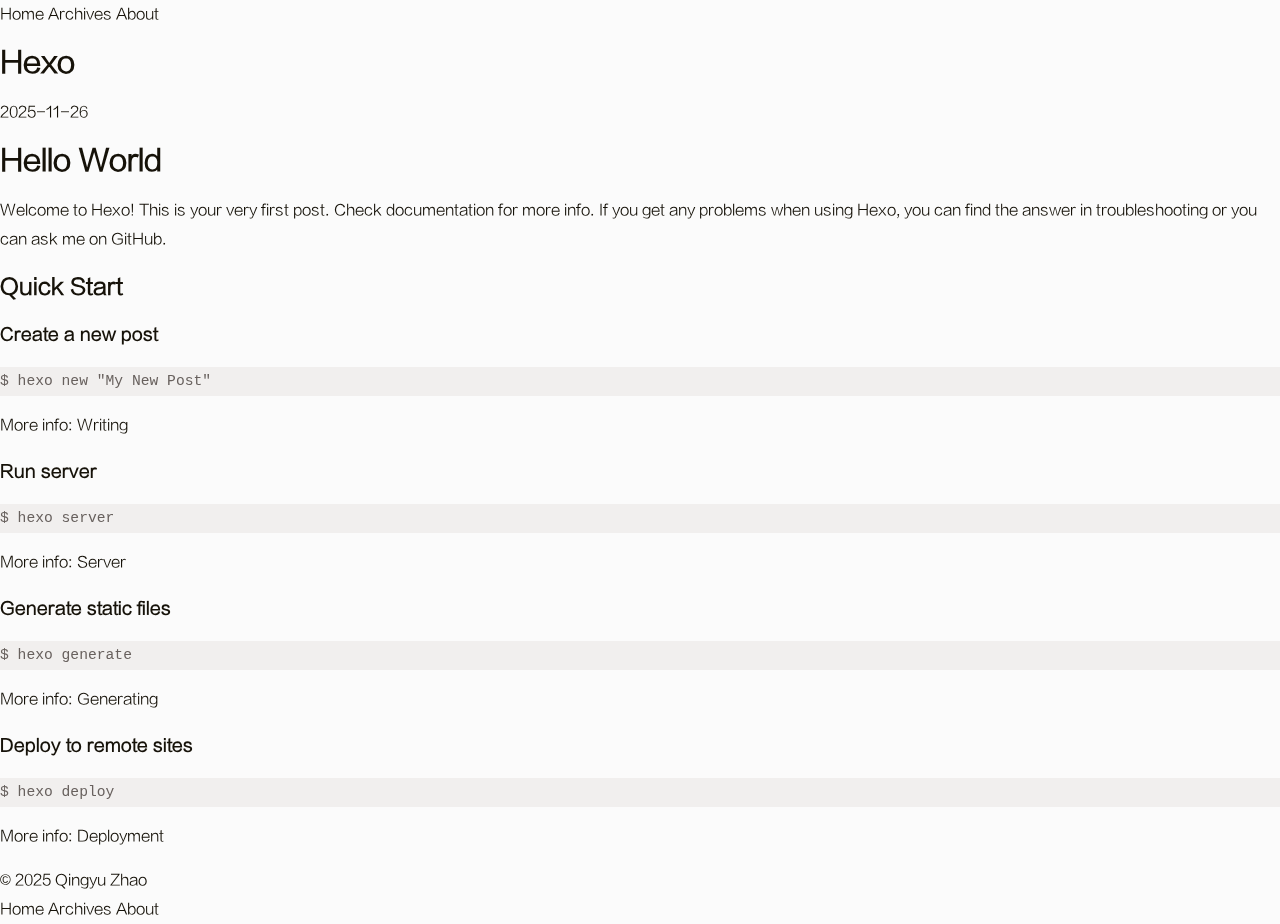
<file: index.html>
<!DOCTYPE html>
<html>
<head>
  <meta charset="utf-8">
  
  
  <title>Hexo</title>
  
<link rel="stylesheet" href="/css/fonts/Chinese-normal-normal.min.css">

  
<link rel="stylesheet" href="/css/fonts/ChineseMono-normal-normal.min.css">

  
<link rel="stylesheet" href="/css/fonts/Chinese-italic-normal.min.css">

  
<link rel="stylesheet" href="/css/fonts/Chinese-normal-bold.min.css">

  <meta name="viewport" content="width=device-width, initial-scale=1">
  
  
  
  
<link rel="stylesheet" href="/css/style.css">

  
    
<link rel="stylesheet" href="/fancybox/jquery.fancybox-1.3.4.css">

  
  
<meta name="generator" content="Hexo 8.1.1"></head>
<body>
  <div id="container">
    <div id="wrap">
      <div id="nav-outer">
  <nav id="main-nav" class="outer">
    <a id="main-nav-toggle" class="nav-icon"></a>
    
      <a class="main-nav-link" href="/">Home</a>
    
      <a class="main-nav-link" href="/archives">Archives</a>
    
      <a class="main-nav-link" href="/about">About</a>
    
    <div class="main-nav-space-between"></div>
    
  </nav>
</div>
<div id="header-title">
  <h1 id="logo-wrap">
    <a href="/" id="logo">Hexo</a>
  </h1>
  
</div>

      <div id="content" class="outer">
        <section id="main">
  
    <article id="post-hello-world" class="h-entry article article-type-post" itemprop="blogPost" itemscope itemtype="https://schema.org/BlogPosting">
  <div class="article-meta">
    <a href="/2025/11/26/hello-world/" class="article-date">
  <time class="dt-published" datetime="2025-11-26T19:56:00.463Z" itemprop="datePublished">2025-11-26</time>
</a>
    
  </div>
  <div class="article-inner">
    
    
      <header class="article-header">
        
  
    <h1 itemprop="name">
      <a class="p-name article-title" href="/2025/11/26/hello-world/">Hello World</a>
    </h1>
  

      </header>
    
    
    <div class="e-content article-entry" itemprop="articleBody">
      
        <p>Welcome to <a target="_blank" rel="noopener" href="https://hexo.io/">Hexo</a>! This is your very first post. Check <a target="_blank" rel="noopener" href="https://hexo.io/docs/">documentation</a> for more info. If you get any problems when using Hexo, you can find the answer in <a target="_blank" rel="noopener" href="https://hexo.io/docs/troubleshooting.html">troubleshooting</a> or you can ask me on <a target="_blank" rel="noopener" href="https://github.com/hexojs/hexo/issues">GitHub</a>.</p>
<h2 id="quick-start">Quick Start</h2>
<h3 id="create-a new post">Create a new post</h3>
<div class="highlight"><pre class="code"><code>$ hexo new <span class="hljs-string">&quot;My New Post&quot;</span>
</code></pre></div>
<p>More info: <a target="_blank" rel="noopener" href="https://hexo.io/docs/writing.html">Writing</a></p>
<h3 id="run-server">Run server</h3>
<div class="highlight"><pre class="code"><code>$ hexo server
</code></pre></div>
<p>More info: <a target="_blank" rel="noopener" href="https://hexo.io/docs/server.html">Server</a></p>
<h3 id="generate-static files">Generate static files</h3>
<div class="highlight"><pre class="code"><code>$ hexo generate
</code></pre></div>
<p>More info: <a target="_blank" rel="noopener" href="https://hexo.io/docs/generating.html">Generating</a></p>
<h3 id="deploy-to remote sites">Deploy to remote sites</h3>
<div class="highlight"><pre class="code"><code>$ hexo deploy
</code></pre></div>
<p>More info: <a target="_blank" rel="noopener" href="https://hexo.io/docs/one-command-deployment.html">Deployment</a></p>

      
    </div>
    <footer class="article-footer">
      
      
      
    </footer>
  </div>
  
</article>



  


</section>
        
      </div>
      <footer id="footer">
  
  <div class="outer">
    <div id="footer-info" class="inner">
      
      &copy; 2025 Qingyu Zhao<br>
      <!-- Powered by <a href="https://hexo.io/" target="_blank">Hexo</a><br> -->
      
    </div>
  </div>
</footer>

    </div>
    <nav id="mobile-nav">
  
    <a href="/" class="mobile-nav-link">Home</a>
  
    <a href="/archives" class="mobile-nav-link">Archives</a>
  
    <a href="/about" class="mobile-nav-link">About</a>
  
</nav>
    


<script src="/js/clipboard.min.js"></script>


<script src="/js/jquery-1.4.3.min.js"></script>


  
<script src="/fancybox/jquery.fancybox-1.3.4.pack.js"></script>




<script src="/js/script.js"></script>







<script>
  MathJax = {
    options: {
      enableMenu: false
    },
    tex: {
      inlineMath: [['$', '$'], ['\\(', '\\)']],
      displayMath: [['$$', '$$'], ['\\[', '\\]']],
    }
  };
</script>

<script type="text/javascript" id="MathJax-script" async
  src="/mathjax/tex-chtml.js">
</script>

  </div>
</body>
</html>
</file>
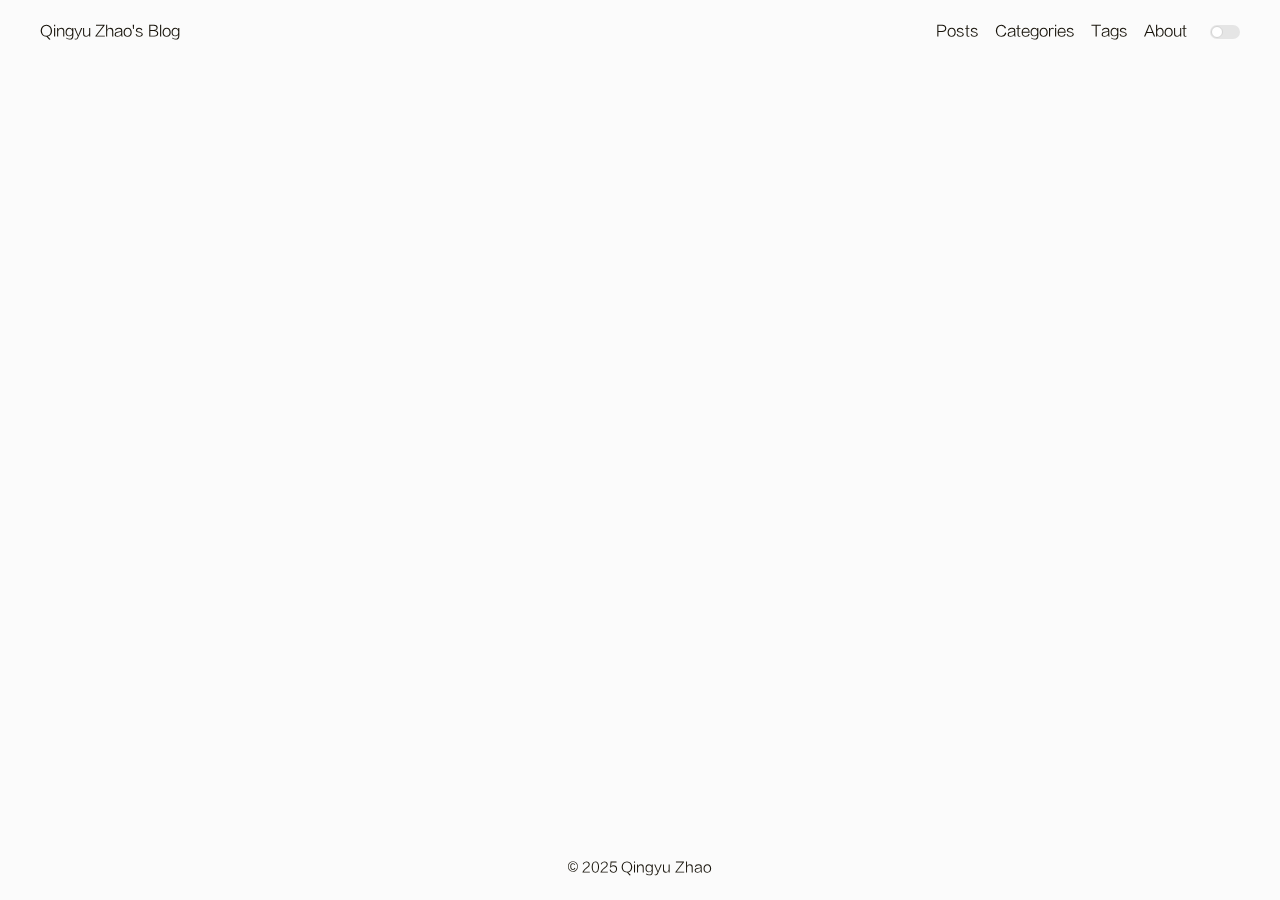
<file: about/index.html>
<!DOCTYPE html>
<html lang="en">

<head>
    <meta charset="UTF-8">
<meta name="viewport"
      content="width=device-width, initial-scale=1.0, maximum-scale=1.0, minimum-scale=1.0">
<meta http-equiv="X-UA-Compatible" content="ie=edge">

    <meta name="author" content="Qingyu Zhao">





<title>Qingyu Zhao</title>



    <link rel="icon" href="/favicon.ico">




    <!-- stylesheets list from _config.yml -->
    
    <link rel="stylesheet" href="/css/style.css">
    



    <!-- scripts list from _config.yml -->
    
    <script src="/js/script.js"></script>
    
    <script src="/js/tocbot.min.js"></script>
    



    
    
        
    


<meta name="generator" content="Hexo 8.1.1"></head>

<body>
    <script>
        // this function is used to check current theme before page loaded.
        (() => {
            const pagebody = document.getElementsByTagName('body')[0]

            function setTheme(status) {

                if (status === 'dark') {
                    window.sessionStorage.theme = 'dark'
                    pagebody.classList.add('dark-theme');

                } else if (status === 'light') {
                    window.sessionStorage.theme = 'light'
                    pagebody.classList.remove('dark-theme');
                }
            };

            setTheme(window.sessionStorage.theme)
        })();
    </script>

    <div class="wrapper">
        <header>
    <nav class="navbar">
        <div class="container">
            <div class="navbar-header header-logo"><a href="/">Qingyu Zhao&#39;s Blog</a></div>
            <div class="menu navbar-right">
                
                <a class="menu-item" href="/archives">Posts</a>
                
                <a class="menu-item" href="/category">Categories</a>
                
                <a class="menu-item" href="/tag">Tags</a>
                
                <a class="menu-item" href="/about">About</a>
                
                
                <input id="switch_default" type="checkbox" class="switch_default">
                <label for="switch_default" class="toggleBtn"></label>
            </div>
        </div>
    </nav>

    
    <nav class="navbar-mobile" id="nav-mobile">
        <div class="container">
            <div class="navbar-header">
                <div>
                    <a href="/">Qingyu Zhao&#39;s Blog</a><a id="mobile-toggle-theme">·&nbsp;Light</a>
                </div>
                <div class="menu-toggle" onclick="mobileBtn()">
                    <svg class="menu-icon" xmlns="http://www.w3.org/2000/svg" width="32" height="32" viewBox="0 0 24 24"><path fill="currentColor" d="M4.5 17.27q-.213 0-.356-.145T4 16.768t.144-.356t.356-.143h15q.213 0 .356.144q.144.144.144.357t-.144.356t-.356.143zm0-4.77q-.213 0-.356-.144T4 11.999t.144-.356t.356-.143h15q.213 0 .356.144t.144.357t-.144.356t-.356.143zm0-4.77q-.213 0-.356-.143Q4 7.443 4 7.23t.144-.356t.356-.143h15q.213 0 .356.144T20 7.23t-.144.356t-.356.144z"/></svg>
                    <svg class="close-icon" xmlns="http://www.w3.org/2000/svg" width="32" height="32" viewBox="0 0 24 24"><!-- Icon from Material Symbols Light by Google - https://github.com/google/material-design-icons/blob/master/LICENSE --><path fill="currentColor" d="m12 12.708l-5.246 5.246q-.14.14-.344.15t-.364-.15t-.16-.354t.16-.354L11.292 12L6.046 6.754q-.14-.14-.15-.344t.15-.364t.354-.16t.354.16L12 11.292l5.246-5.246q.14-.14.345-.15q.203-.01.363.15t.16.354t-.16.354L12.708 12l5.246 5.246q.14.14.15.345q.01.203-.15.363t-.354.16t-.354-.16z"/></svg>
                </div>
            </div>
            <div class="menu" id="mobile-menu">
                
                <a class="menu-item" href="/archives">Posts</a>
                
                <a class="menu-item" href="/category">Categories</a>
                
                <a class="menu-item" href="/tag">Tags</a>
                
                <a class="menu-item" href="/about">About</a>
                
            </div>
        </div>
    </nav>

</header>
<script>
    var mobileBtn = function f() {
        var toggleMenu = document.getElementsByClassName("menu-toggle")[0];
        var mobileMenu = document.getElementById("mobile-menu");
        if (toggleMenu.classList.contains("active")) {
            toggleMenu.classList.remove("active")
            mobileMenu.classList.remove("active")
        } else {
            toggleMenu.classList.add("active")
            mobileMenu.classList.add("active")
        }
    }
</script>
            <div class="main">
                <div class="container">
    <article class="post-wrap page">
        
        <h2 class="post-title"></h2>
        
        <section class="post-content">
            
        </section>
    </article>
</div>

            </div>
            <footer id="footer" class="footer">
    <div class="copyright">
        <!-- <span>© Qingyu Zhao | Powered by <a href="https://hexo.io" target="_blank">Hexo</a> & <a href="https://github.com/Siricee/hexo-theme-Chic" target="_blank">Chic</a></span> -->
        <span>© 2025 Qingyu Zhao</span>
    </div>
</footer>

    </div>
</body>

</html>
</file>
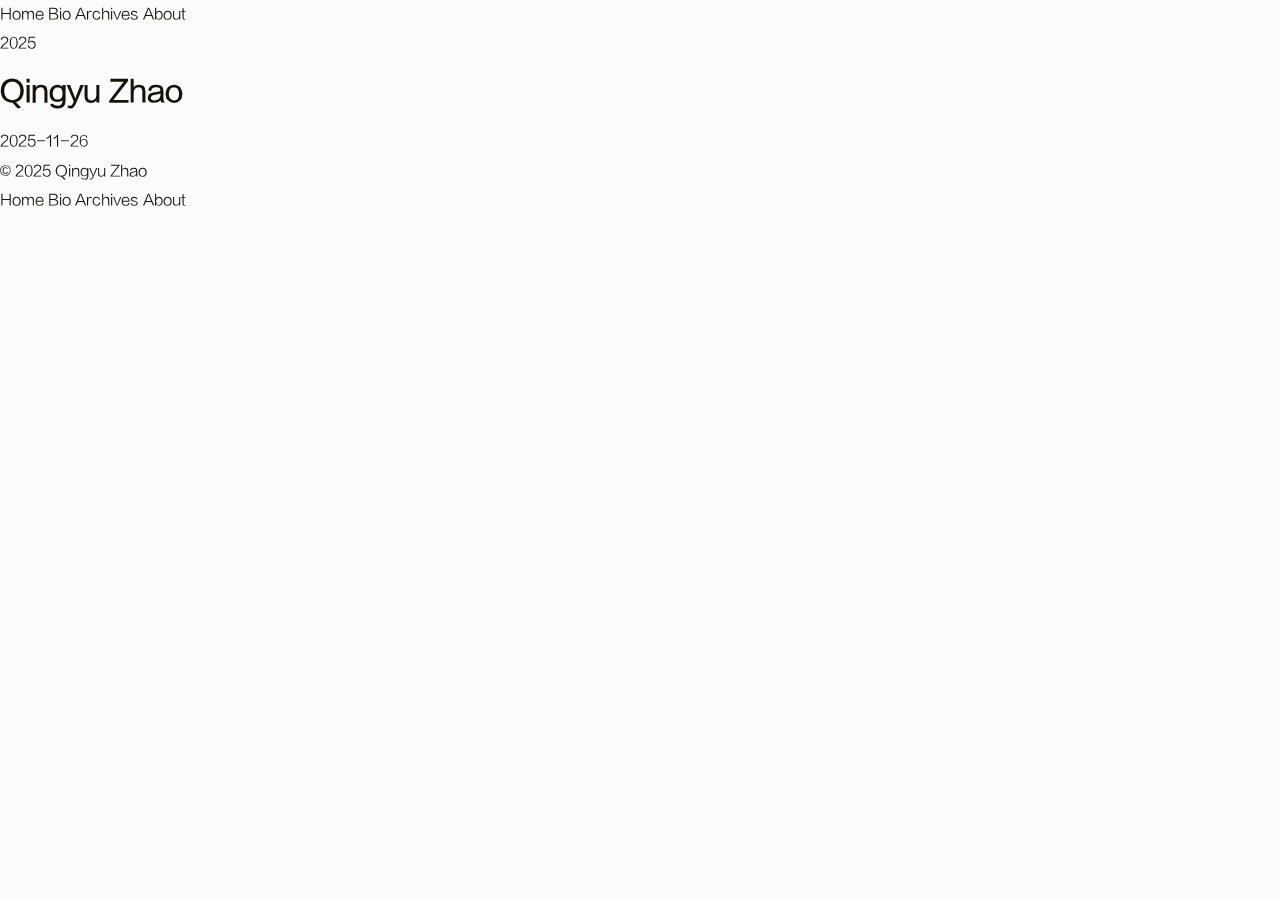
<file: archives/index.html>
<!DOCTYPE html>
<html>
<head>
  <meta charset="utf-8">
  
  
  <title>Archives | Qingyu Zhao</title>
  
<link rel="stylesheet" href="/css/fonts/Chinese-normal-normal.min.css">

  
<link rel="stylesheet" href="/css/fonts/ChineseMono-normal-normal.min.css">

  
<link rel="stylesheet" href="/css/fonts/Chinese-italic-normal.min.css">

  
<link rel="stylesheet" href="/css/fonts/Chinese-normal-bold.min.css">

  <meta name="viewport" content="width=device-width, initial-scale=1">
  
  
  
    <link rel="shortcut icon" href="/favicon.ico">
  
  
<link rel="stylesheet" href="/css/style.css">

  
    
<link rel="stylesheet" href="/fancybox/jquery.fancybox-1.3.4.css">

  
  
  <!-- Font Awesome 6 -->
  <link rel="stylesheet" href="https://cdnjs.cloudflare.com/ajax/libs/font-awesome/6.5.0/css/all.min.css">

<meta name="generator" content="Hexo 8.1.1"></head>
<body>
  <div id="container">
    <div id="wrap">
      <div id="nav-outer">
  <nav id="main-nav" class="outer">
    <a id="main-nav-toggle" class="nav-icon"></a>
    
      <a class="main-nav-link" href="/">Home</a>
    
      <a class="main-nav-link" href="/bio">Bio</a>
    
      <a class="main-nav-link" href="/archives">Archives</a>
    
      <a class="main-nav-link" href="/about">About</a>
    
    <div class="main-nav-space-between"></div>
    
  </nav>
</div>
<!-- <div id="header-title">
  <h1 id="logo-wrap">
    <a href="/" id="logo">Qingyu Zhao</a>
  </h1>
  
</div> -->

<div id="header-title"></div>


      <div id="content" class="outer">
        <section id="main">
  
  
    
    
      
      
      <section class="archives-wrap">
        <div class="archive-year-wrap">
          <a href="/archives/2025" class="archive-year">2025</a>
        </div>
        <div class="archives">
    
    <article class="archive-article archive-type-post">
  <div class="archive-article-inner">
    <header class="archive-article-header">
      
  
    <h1 itemprop="name">
      <a class="archive-article-title" href="/2025/11/26/hello-world/">Qingyu Zhao</a>
    </h1>
  

      <div class="archive-article-line"></div>
      <a href="/2025/11/26/hello-world/" class="archive-article-date">
  <time class="dt-published" datetime="2025-11-26T19:56:00.463Z" itemprop="datePublished">2025-11-26</time>
</a>
    </header>
  </div>
</article>
  
  
    </div></section>
  


</section>
        
      </div>
      <footer id="footer">
  
  <div class="outer">
    <div id="footer-info" class="inner">
      
      &copy; 2025 Qingyu Zhao<br>
      <!-- Powered by <a href="https://hexo.io/" target="_blank">Hexo</a><br> -->
      
    </div>
  </div>
</footer>

    </div>
    <nav id="mobile-nav">
  
    <a href="/" class="mobile-nav-link">Home</a>
  
    <a href="/bio" class="mobile-nav-link">Bio</a>
  
    <a href="/archives" class="mobile-nav-link">Archives</a>
  
    <a href="/about" class="mobile-nav-link">About</a>
  
</nav>
    


<script src="/js/clipboard.min.js"></script>


<script src="/js/jquery-1.4.3.min.js"></script>


  
<script src="/fancybox/jquery.fancybox-1.3.4.pack.js"></script>




<script src="/js/script.js"></script>







<script>
  MathJax = {
    options: {
      enableMenu: false
    },
    tex: {
      inlineMath: [['$', '$'], ['\\(', '\\)']],
      displayMath: [['$$', '$$'], ['\\[', '\\]']],
    }
  };
</script>

<script type="text/javascript" id="MathJax-script" async
  src="/mathjax/tex-chtml.js">
</script>

  </div>
</body>
</html>
</file>
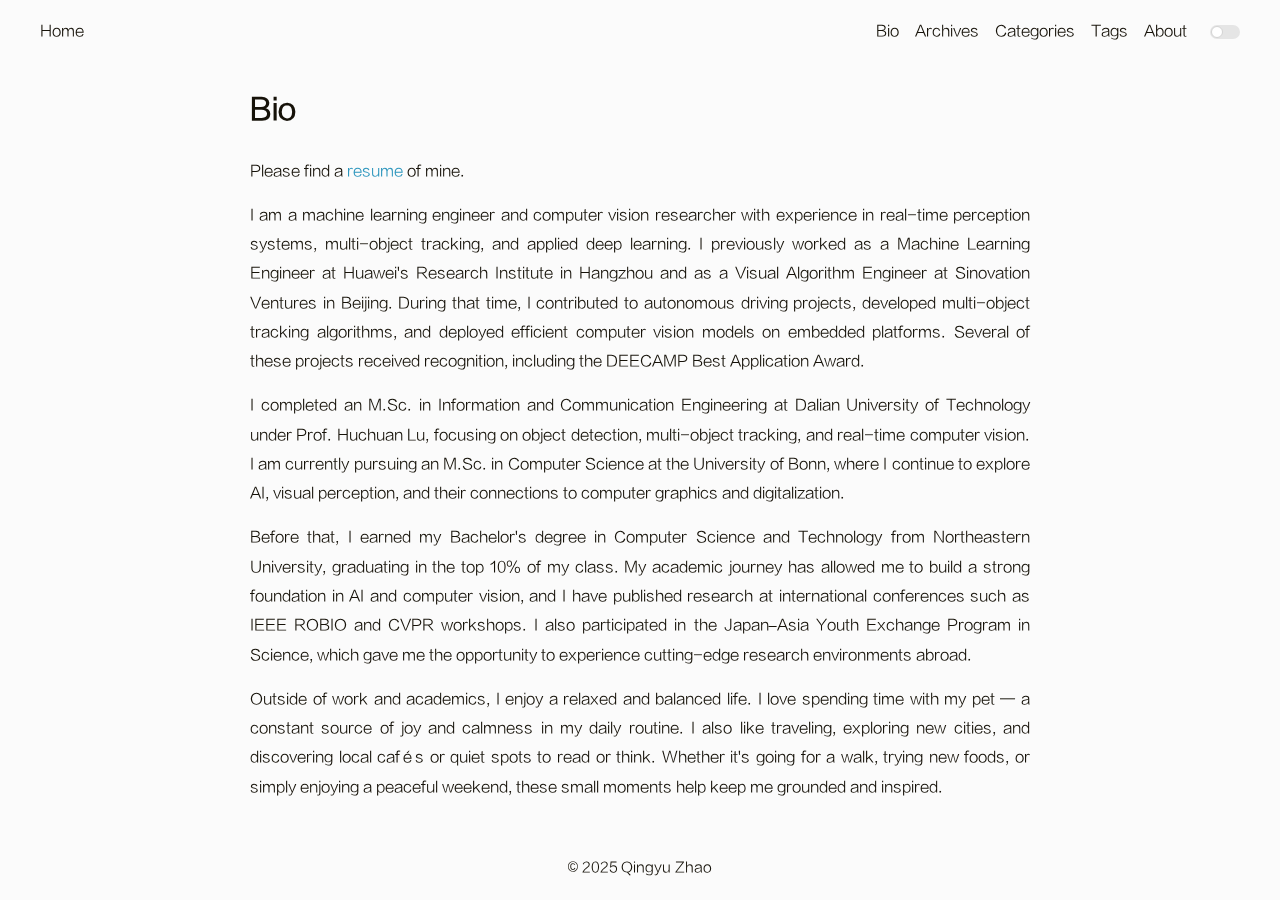
<file: bio/index.html>
<!DOCTYPE html>
<html lang="en">

<head>
    <meta charset="UTF-8">
<meta name="viewport"
      content="width=device-width, initial-scale=1.0, maximum-scale=1.0, minimum-scale=1.0">
<meta http-equiv="X-UA-Compatible" content="ie=edge">

    <meta name="author" content="Qingyu Zhao">





<title>Bio | Qingyu Zhao</title>



    <link rel="icon" href="/favicon.ico">




    <!-- stylesheets list from _config.yml -->
    
    <link rel="stylesheet" href="/css/style.css">
    



    <!-- scripts list from _config.yml -->
    
    <script src="/js/script.js"></script>
    
    <script src="/js/tocbot.min.js"></script>
    



    
    
        
    


<meta name="generator" content="Hexo 8.1.1"></head>

<body>
    <script>
        // this function is used to check current theme before page loaded.
        (() => {
            const pagebody = document.getElementsByTagName('body')[0]

            function setTheme(status) {

                if (status === 'dark') {
                    window.sessionStorage.theme = 'dark'
                    pagebody.classList.add('dark-theme');

                } else if (status === 'light') {
                    window.sessionStorage.theme = 'light'
                    pagebody.classList.remove('dark-theme');
                }
            };

            setTheme(window.sessionStorage.theme)
        })();
    </script>

    <div class="wrapper">
        <header>
    <nav class="navbar">
        <div class="container">
            <div class="navbar-header header-logo"><a href="/">Home</a></div>
            <div class="menu navbar-right">
                
                <a class="menu-item" href="/bio">Bio</a>
                
                <a class="menu-item" href="/archives">Archives</a>
                
                <a class="menu-item" href="/category">Categories</a>
                
                <a class="menu-item" href="/tag">Tags</a>
                
                <a class="menu-item" href="/about">About</a>
                
                
                <input id="switch_default" type="checkbox" class="switch_default">
                <label for="switch_default" class="toggleBtn"></label>
            </div>
        </div>
    </nav>

    
    <nav class="navbar-mobile" id="nav-mobile">
        <div class="container">
            <div class="navbar-header">
                <div>
                    <a href="/">Home</a><a id="mobile-toggle-theme">·&nbsp;Light</a>
                </div>
                <div class="menu-toggle" onclick="mobileBtn()">
                    <svg class="menu-icon" xmlns="http://www.w3.org/2000/svg" width="32" height="32" viewBox="0 0 24 24"><path fill="currentColor" d="M4.5 17.27q-.213 0-.356-.145T4 16.768t.144-.356t.356-.143h15q.213 0 .356.144q.144.144.144.357t-.144.356t-.356.143zm0-4.77q-.213 0-.356-.144T4 11.999t.144-.356t.356-.143h15q.213 0 .356.144t.144.357t-.144.356t-.356.143zm0-4.77q-.213 0-.356-.143Q4 7.443 4 7.23t.144-.356t.356-.143h15q.213 0 .356.144T20 7.23t-.144.356t-.356.144z"/></svg>
                    <svg class="close-icon" xmlns="http://www.w3.org/2000/svg" width="32" height="32" viewBox="0 0 24 24"><!-- Icon from Material Symbols Light by Google - https://github.com/google/material-design-icons/blob/master/LICENSE --><path fill="currentColor" d="m12 12.708l-5.246 5.246q-.14.14-.344.15t-.364-.15t-.16-.354t.16-.354L11.292 12L6.046 6.754q-.14-.14-.15-.344t.15-.364t.354-.16t.354.16L12 11.292l5.246-5.246q.14-.14.345-.15q.203-.01.363.15t.16.354t-.16.354L12.708 12l5.246 5.246q.14.14.15.345q.01.203-.15.363t-.354.16t-.354-.16z"/></svg>
                </div>
            </div>
            <div class="menu" id="mobile-menu">
                
                <a class="menu-item" href="/bio">Bio</a>
                
                <a class="menu-item" href="/archives">Archives</a>
                
                <a class="menu-item" href="/category">Categories</a>
                
                <a class="menu-item" href="/tag">Tags</a>
                
                <a class="menu-item" href="/about">About</a>
                
            </div>
        </div>
    </nav>

</header>
<script>
    var mobileBtn = function f() {
        var toggleMenu = document.getElementsByClassName("menu-toggle")[0];
        var mobileMenu = document.getElementById("mobile-menu");
        if (toggleMenu.classList.contains("active")) {
            toggleMenu.classList.remove("active")
            mobileMenu.classList.remove("active")
        } else {
            toggleMenu.classList.add("active")
            mobileMenu.classList.add("active")
        }
    }
</script>
            <div class="main">
                <div class="container">
    <article class="post-wrap page">
        
        <h2 class="post-title">Bio</h2>
        
        <section class="post-content">
            <p>Please find a <a href="">resume</a> of mine.</p>
<p>I am a machine learning engineer and computer vision researcher with experience in real-time perception systems, multi-object tracking, and applied deep learning. I previously worked as a Machine Learning Engineer at Huawei's Research Institute in Hangzhou and as a Visual Algorithm Engineer at Sinovation Ventures in Beijing. During that time, I contributed to autonomous driving projects, developed multi-object tracking algorithms, and deployed efficient computer vision models on embedded platforms. Several of these projects received recognition, including the DEECAMP Best Application Award.</p>

I completed an M.Sc. in Information and Communication Engineering at Dalian University of Technology under Prof. Huchuan Lu, focusing on object detection, multi-object tracking, and real-time computer vision. I am currently pursuing an M.Sc. in Computer Science at the University of Bonn, where I continue to explore AI, visual perception, and their connections to computer graphics and digitalization.

<p>Before that, I earned my Bachelor's degree in Computer Science and Technology from Northeastern University, graduating in the top 10% of my class. My academic journey has allowed me to build a strong foundation in AI and computer vision, and I have published research at international conferences such as IEEE ROBIO and CVPR workshops. I also participated in the Japan–Asia Youth Exchange Program in Science, which gave me the opportunity to experience cutting-edge research environments abroad.</p>
<p>Outside of work and academics, I enjoy a relaxed and balanced life. I love spending time with my pet — a constant source of joy and calmness in my daily routine. I also like traveling, exploring new cities, and discovering local cafés or quiet spots to read or think. Whether it's going for a walk, trying new foods, or simply enjoying a peaceful weekend, these small moments help keep me grounded and inspired.</p>

        </section>
    </article>
</div>

            </div>
            <footer id="footer" class="footer">
    <div class="copyright">
        <!-- <span>© Qingyu Zhao | Powered by <a href="https://hexo.io" target="_blank">Hexo</a> & <a href="https://github.com/Siricee/hexo-theme-Chic" target="_blank">Chic</a></span> -->
        <span>© 2025 Qingyu Zhao</span>
    </div>
</footer>

    </div>
</body>

</html>
</file>
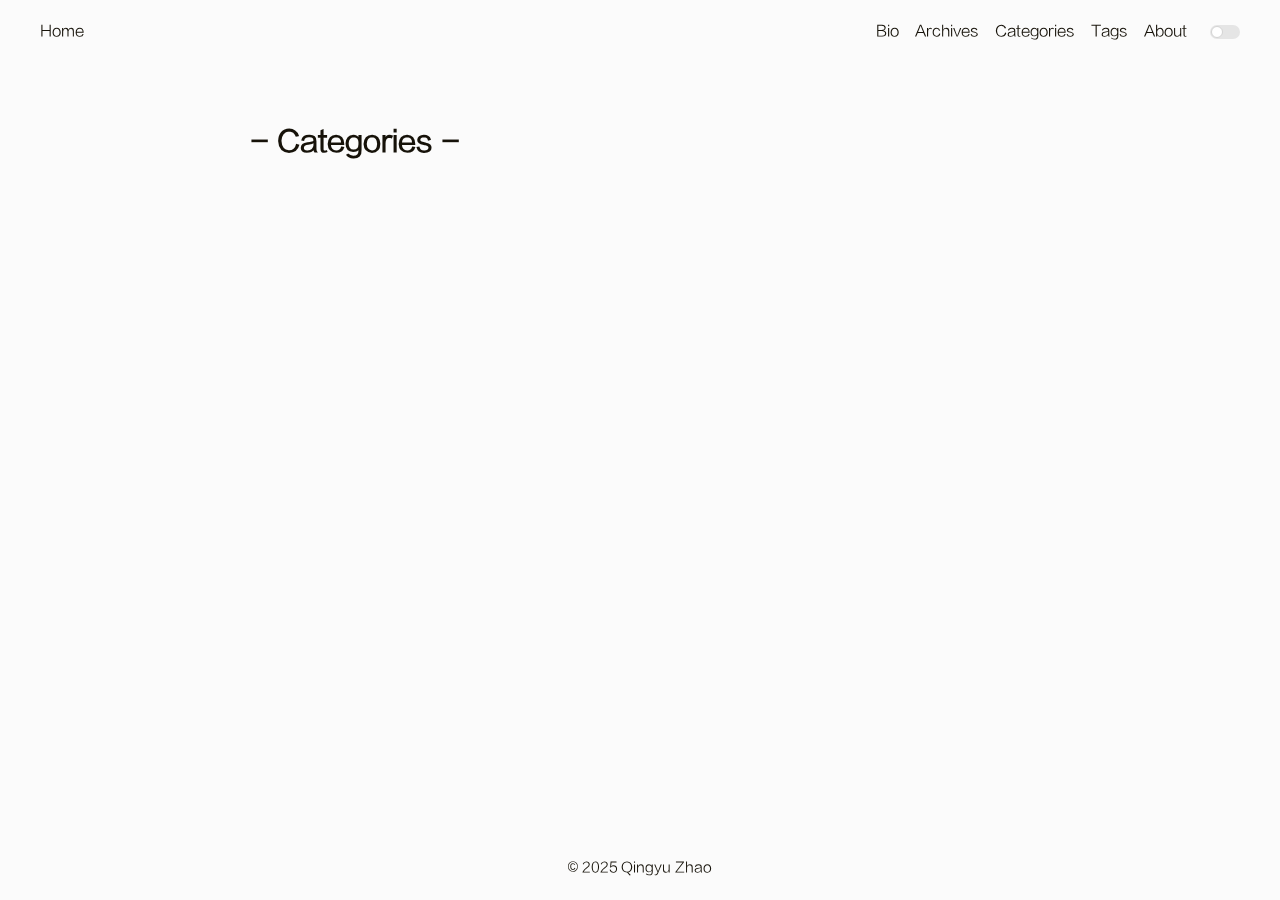
<file: category/index.html>
<!DOCTYPE html>
<html lang="en">

<head>
    <meta charset="UTF-8">
<meta name="viewport"
      content="width=device-width, initial-scale=1.0, maximum-scale=1.0, minimum-scale=1.0">
<meta http-equiv="X-UA-Compatible" content="ie=edge">

    <meta name="author" content="Qingyu Zhao">





<title>category | Qingyu Zhao</title>



    <link rel="icon" href="/favicon.ico">




    <!-- stylesheets list from _config.yml -->
    
    <link rel="stylesheet" href="/css/style.css">
    



    <!-- scripts list from _config.yml -->
    
    <script src="/js/script.js"></script>
    
    <script src="/js/tocbot.min.js"></script>
    



    
    
        
    


<meta name="generator" content="Hexo 8.1.1"></head>

<body>
    <script>
        // this function is used to check current theme before page loaded.
        (() => {
            const pagebody = document.getElementsByTagName('body')[0]

            function setTheme(status) {

                if (status === 'dark') {
                    window.sessionStorage.theme = 'dark'
                    pagebody.classList.add('dark-theme');

                } else if (status === 'light') {
                    window.sessionStorage.theme = 'light'
                    pagebody.classList.remove('dark-theme');
                }
            };

            setTheme(window.sessionStorage.theme)
        })();
    </script>

    <div class="wrapper">
        <header>
    <nav class="navbar">
        <div class="container">
            <div class="navbar-header header-logo"><a href="/">Home</a></div>
            <div class="menu navbar-right">
                
                <a class="menu-item" href="/bio">Bio</a>
                
                <a class="menu-item" href="/archives">Archives</a>
                
                <a class="menu-item" href="/category">Categories</a>
                
                <a class="menu-item" href="/tag">Tags</a>
                
                <a class="menu-item" href="/about">About</a>
                
                
                <input id="switch_default" type="checkbox" class="switch_default">
                <label for="switch_default" class="toggleBtn"></label>
            </div>
        </div>
    </nav>

    
    <nav class="navbar-mobile" id="nav-mobile">
        <div class="container">
            <div class="navbar-header">
                <div>
                    <a href="/">Home</a><a id="mobile-toggle-theme">·&nbsp;Light</a>
                </div>
                <div class="menu-toggle" onclick="mobileBtn()">
                    <svg class="menu-icon" xmlns="http://www.w3.org/2000/svg" width="32" height="32" viewBox="0 0 24 24"><path fill="currentColor" d="M4.5 17.27q-.213 0-.356-.145T4 16.768t.144-.356t.356-.143h15q.213 0 .356.144q.144.144.144.357t-.144.356t-.356.143zm0-4.77q-.213 0-.356-.144T4 11.999t.144-.356t.356-.143h15q.213 0 .356.144t.144.357t-.144.356t-.356.143zm0-4.77q-.213 0-.356-.143Q4 7.443 4 7.23t.144-.356t.356-.143h15q.213 0 .356.144T20 7.23t-.144.356t-.356.144z"/></svg>
                    <svg class="close-icon" xmlns="http://www.w3.org/2000/svg" width="32" height="32" viewBox="0 0 24 24"><!-- Icon from Material Symbols Light by Google - https://github.com/google/material-design-icons/blob/master/LICENSE --><path fill="currentColor" d="m12 12.708l-5.246 5.246q-.14.14-.344.15t-.364-.15t-.16-.354t.16-.354L11.292 12L6.046 6.754q-.14-.14-.15-.344t.15-.364t.354-.16t.354.16L12 11.292l5.246-5.246q.14-.14.345-.15q.203-.01.363.15t.16.354t-.16.354L12.708 12l5.246 5.246q.14.14.15.345q.01.203-.15.363t-.354.16t-.354-.16z"/></svg>
                </div>
            </div>
            <div class="menu" id="mobile-menu">
                
                <a class="menu-item" href="/bio">Bio</a>
                
                <a class="menu-item" href="/archives">Archives</a>
                
                <a class="menu-item" href="/category">Categories</a>
                
                <a class="menu-item" href="/tag">Tags</a>
                
                <a class="menu-item" href="/about">About</a>
                
            </div>
        </div>
    </nav>

</header>
<script>
    var mobileBtn = function f() {
        var toggleMenu = document.getElementsByClassName("menu-toggle")[0];
        var mobileMenu = document.getElementById("mobile-menu");
        if (toggleMenu.classList.contains("active")) {
            toggleMenu.classList.remove("active")
            mobileMenu.classList.remove("active")
        } else {
            toggleMenu.classList.add("active")
            mobileMenu.classList.add("active")
        }
    }
</script>
            <div class="main">
                



    <div class="container">
        <div class="post-wrap categories">
            <h2 class="post-title">-&nbsp;Categories&nbsp;-</h2>
            <div class="categories-card">
                
            </div>

        </div>
    </div>

            </div>
            <footer id="footer" class="footer">
    <div class="copyright">
        <!-- <span>© Qingyu Zhao | Powered by <a href="https://hexo.io" target="_blank">Hexo</a> & <a href="https://github.com/Siricee/hexo-theme-Chic" target="_blank">Chic</a></span> -->
        <span>© 2025 Qingyu Zhao</span>
    </div>
</footer>

    </div>
</body>

</html>
</file>
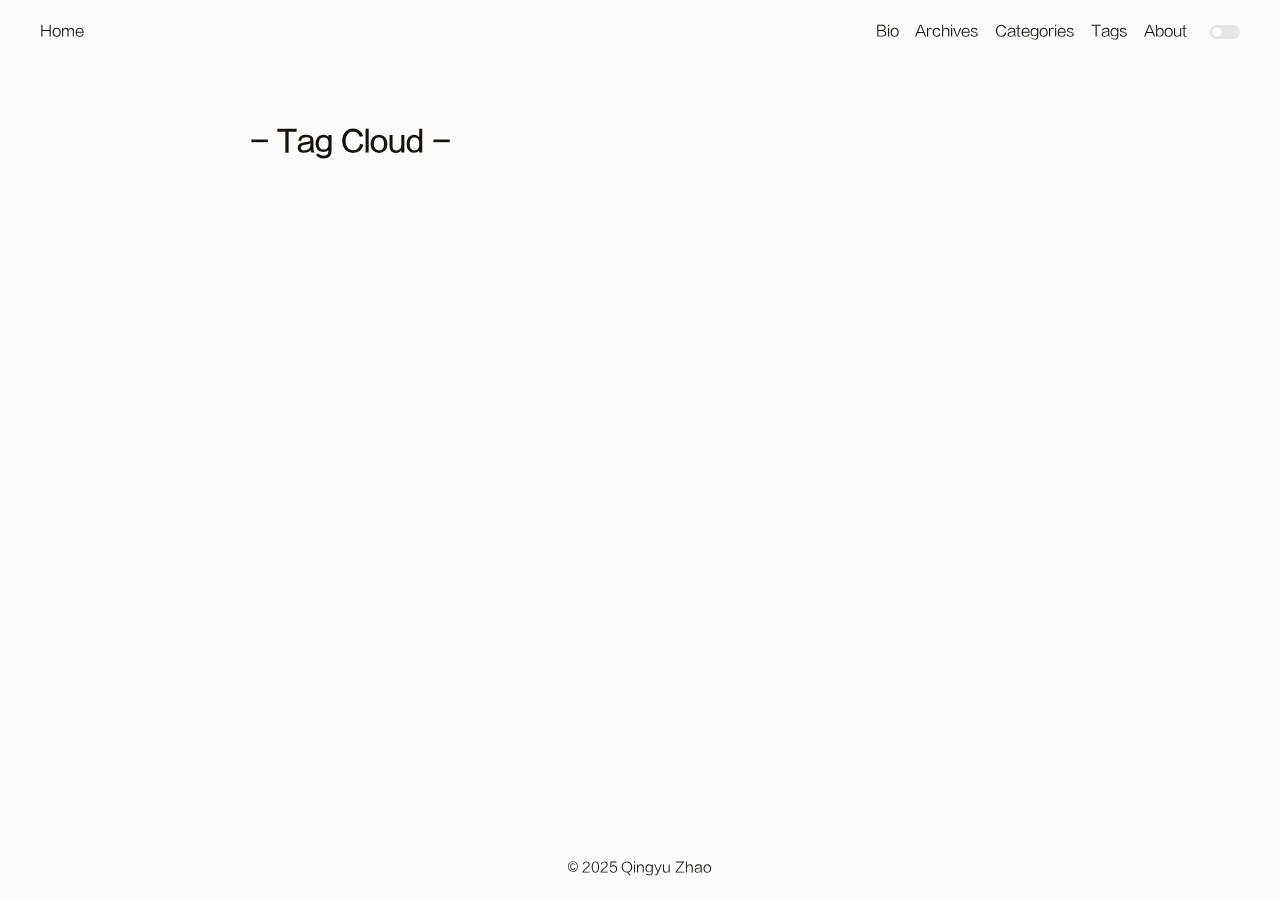
<file: tag/index.html>
<!DOCTYPE html>
<html lang="en">

<head>
    <meta charset="UTF-8">
<meta name="viewport"
      content="width=device-width, initial-scale=1.0, maximum-scale=1.0, minimum-scale=1.0">
<meta http-equiv="X-UA-Compatible" content="ie=edge">

    <meta name="author" content="Qingyu Zhao">





<title>Tag | Qingyu Zhao</title>



    <link rel="icon" href="/favicon.ico">




    <!-- stylesheets list from _config.yml -->
    
    <link rel="stylesheet" href="/css/style.css">
    



    <!-- scripts list from _config.yml -->
    
    <script src="/js/script.js"></script>
    
    <script src="/js/tocbot.min.js"></script>
    



    
    
        
    


<meta name="generator" content="Hexo 8.1.1"></head>

<body>
    <script>
        // this function is used to check current theme before page loaded.
        (() => {
            const pagebody = document.getElementsByTagName('body')[0]

            function setTheme(status) {

                if (status === 'dark') {
                    window.sessionStorage.theme = 'dark'
                    pagebody.classList.add('dark-theme');

                } else if (status === 'light') {
                    window.sessionStorage.theme = 'light'
                    pagebody.classList.remove('dark-theme');
                }
            };

            setTheme(window.sessionStorage.theme)
        })();
    </script>

    <div class="wrapper">
        <header>
    <nav class="navbar">
        <div class="container">
            <div class="navbar-header header-logo"><a href="/">Home</a></div>
            <div class="menu navbar-right">
                
                <a class="menu-item" href="/bio">Bio</a>
                
                <a class="menu-item" href="/archives">Archives</a>
                
                <a class="menu-item" href="/category">Categories</a>
                
                <a class="menu-item" href="/tag">Tags</a>
                
                <a class="menu-item" href="/about">About</a>
                
                
                <input id="switch_default" type="checkbox" class="switch_default">
                <label for="switch_default" class="toggleBtn"></label>
            </div>
        </div>
    </nav>

    
    <nav class="navbar-mobile" id="nav-mobile">
        <div class="container">
            <div class="navbar-header">
                <div>
                    <a href="/">Home</a><a id="mobile-toggle-theme">·&nbsp;Light</a>
                </div>
                <div class="menu-toggle" onclick="mobileBtn()">
                    <svg class="menu-icon" xmlns="http://www.w3.org/2000/svg" width="32" height="32" viewBox="0 0 24 24"><path fill="currentColor" d="M4.5 17.27q-.213 0-.356-.145T4 16.768t.144-.356t.356-.143h15q.213 0 .356.144q.144.144.144.357t-.144.356t-.356.143zm0-4.77q-.213 0-.356-.144T4 11.999t.144-.356t.356-.143h15q.213 0 .356.144t.144.357t-.144.356t-.356.143zm0-4.77q-.213 0-.356-.143Q4 7.443 4 7.23t.144-.356t.356-.143h15q.213 0 .356.144T20 7.23t-.144.356t-.356.144z"/></svg>
                    <svg class="close-icon" xmlns="http://www.w3.org/2000/svg" width="32" height="32" viewBox="0 0 24 24"><!-- Icon from Material Symbols Light by Google - https://github.com/google/material-design-icons/blob/master/LICENSE --><path fill="currentColor" d="m12 12.708l-5.246 5.246q-.14.14-.344.15t-.364-.15t-.16-.354t.16-.354L11.292 12L6.046 6.754q-.14-.14-.15-.344t.15-.364t.354-.16t.354.16L12 11.292l5.246-5.246q.14-.14.345-.15q.203-.01.363.15t.16.354t-.16.354L12.708 12l5.246 5.246q.14.14.15.345q.01.203-.15.363t-.354.16t-.354-.16z"/></svg>
                </div>
            </div>
            <div class="menu" id="mobile-menu">
                
                <a class="menu-item" href="/bio">Bio</a>
                
                <a class="menu-item" href="/archives">Archives</a>
                
                <a class="menu-item" href="/category">Categories</a>
                
                <a class="menu-item" href="/tag">Tags</a>
                
                <a class="menu-item" href="/about">About</a>
                
            </div>
        </div>
    </nav>

</header>
<script>
    var mobileBtn = function f() {
        var toggleMenu = document.getElementsByClassName("menu-toggle")[0];
        var mobileMenu = document.getElementById("mobile-menu");
        if (toggleMenu.classList.contains("active")) {
            toggleMenu.classList.remove("active")
            mobileMenu.classList.remove("active")
        } else {
            toggleMenu.classList.add("active")
            mobileMenu.classList.add("active")
        }
    }
</script>
            <div class="main">
                

    <div class="container">
        <div class="post-wrap tags">
            <h2 class="post-title">-&nbsp;Tag Cloud&nbsp;-</h2>

            <div class="tag-cloud-tags">
                
            </div>
        </div>
    </div>


            </div>
            <footer id="footer" class="footer">
    <div class="copyright">
        <!-- <span>© Qingyu Zhao | Powered by <a href="https://hexo.io" target="_blank">Hexo</a> & <a href="https://github.com/Siricee/hexo-theme-Chic" target="_blank">Chic</a></span> -->
        <span>© 2025 Qingyu Zhao</span>
    </div>
</footer>

    </div>
</body>

</html>
</file>
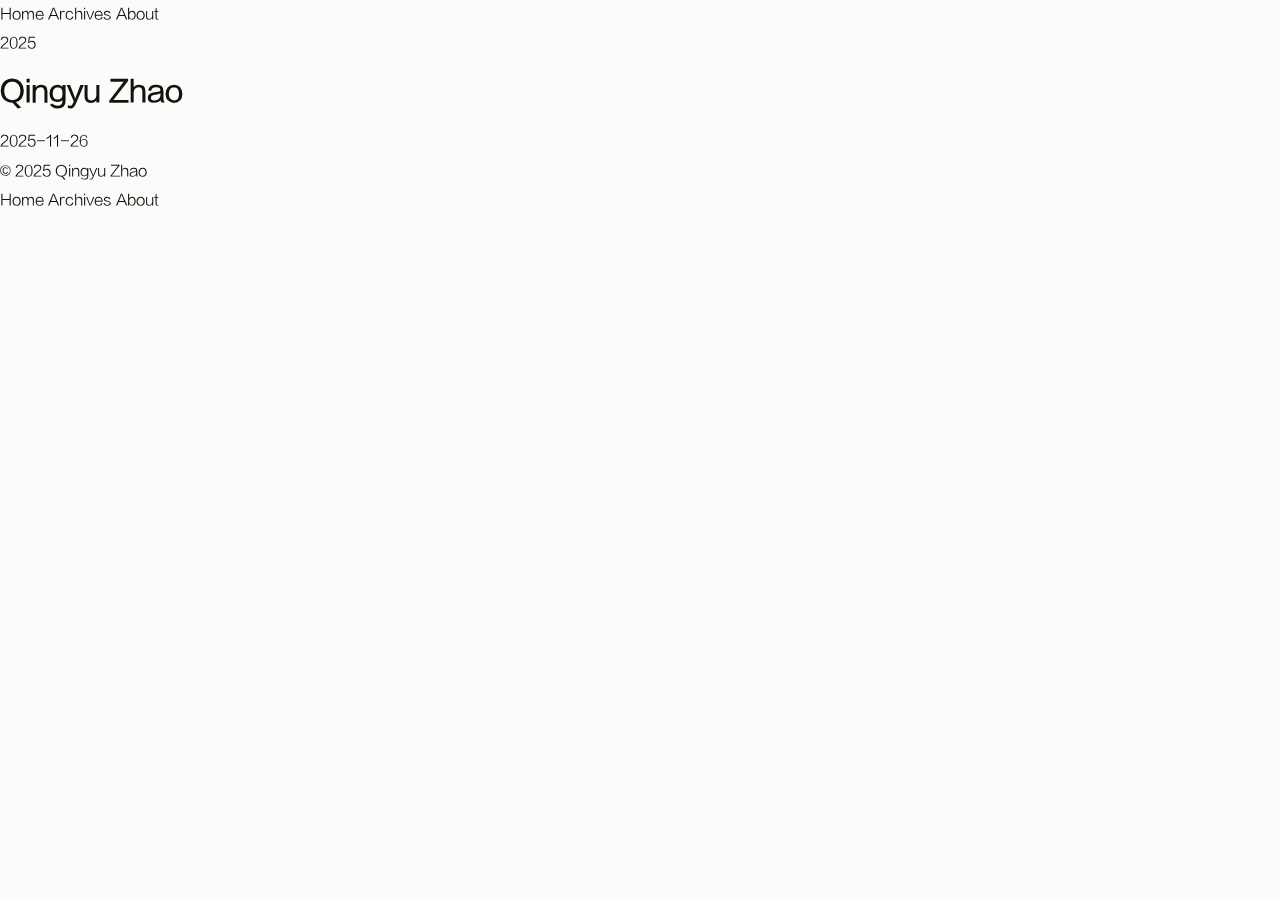
<file: archives/2025/index.html>
<!DOCTYPE html>
<html>
<head>
  <meta charset="utf-8">
  
  
  <title>Archives: 2025 | Qingyu Zhao</title>
  
<link rel="stylesheet" href="/css/fonts/Chinese-normal-normal.min.css">

  
<link rel="stylesheet" href="/css/fonts/ChineseMono-normal-normal.min.css">

  
<link rel="stylesheet" href="/css/fonts/Chinese-italic-normal.min.css">

  
<link rel="stylesheet" href="/css/fonts/Chinese-normal-bold.min.css">

  <meta name="viewport" content="width=device-width, initial-scale=1">
  
  
  
    <link rel="shortcut icon" href="/favicon.ico">
  
  
<link rel="stylesheet" href="/css/style.css">

  
    
<link rel="stylesheet" href="/fancybox/jquery.fancybox-1.3.4.css">

  
  
<meta name="generator" content="Hexo 8.1.1"></head>
<body>
  <div id="container">
    <div id="wrap">
      <div id="nav-outer">
  <nav id="main-nav" class="outer">
    <a id="main-nav-toggle" class="nav-icon"></a>
    
      <a class="main-nav-link" href="/">Home</a>
    
      <a class="main-nav-link" href="/archives">Archives</a>
    
      <a class="main-nav-link" href="/about">About</a>
    
    <div class="main-nav-space-between"></div>
    
  </nav>
</div>
<!-- <div id="header-title">
  <h1 id="logo-wrap">
    <a href="/" id="logo">Qingyu Zhao</a>
  </h1>
  
</div> -->

<div id="header-title"></div>


      <div id="content" class="outer">
        <section id="main">
  
  
    
    
      
      
      <section class="archives-wrap">
        <div class="archive-year-wrap">
          <a href="/archives/2025" class="archive-year">2025</a>
        </div>
        <div class="archives">
    
    <article class="archive-article archive-type-post">
  <div class="archive-article-inner">
    <header class="archive-article-header">
      
  
    <h1 itemprop="name">
      <a class="archive-article-title" href="/2025/11/26/hello-world/">Qingyu Zhao</a>
    </h1>
  

      <div class="archive-article-line"></div>
      <a href="/2025/11/26/hello-world/" class="archive-article-date">
  <time class="dt-published" datetime="2025-11-26T19:56:00.463Z" itemprop="datePublished">2025-11-26</time>
</a>
    </header>
  </div>
</article>
  
  
    </div></section>
  


</section>
        
      </div>
      <footer id="footer">
  
  <div class="outer">
    <div id="footer-info" class="inner">
      
      &copy; 2025 Qingyu Zhao<br>
      <!-- Powered by <a href="https://hexo.io/" target="_blank">Hexo</a><br> -->
      
    </div>
  </div>
</footer>

    </div>
    <nav id="mobile-nav">
  
    <a href="/" class="mobile-nav-link">Home</a>
  
    <a href="/archives" class="mobile-nav-link">Archives</a>
  
    <a href="/about" class="mobile-nav-link">About</a>
  
</nav>
    


<script src="/js/clipboard.min.js"></script>


<script src="/js/jquery-1.4.3.min.js"></script>


  
<script src="/fancybox/jquery.fancybox-1.3.4.pack.js"></script>




<script src="/js/script.js"></script>







<script>
  MathJax = {
    options: {
      enableMenu: false
    },
    tex: {
      inlineMath: [['$', '$'], ['\\(', '\\)']],
      displayMath: [['$$', '$$'], ['\\[', '\\]']],
    }
  };
</script>

<script type="text/javascript" id="MathJax-script" async
  src="/mathjax/tex-chtml.js">
</script>

  </div>
</body>
</html>
</file>
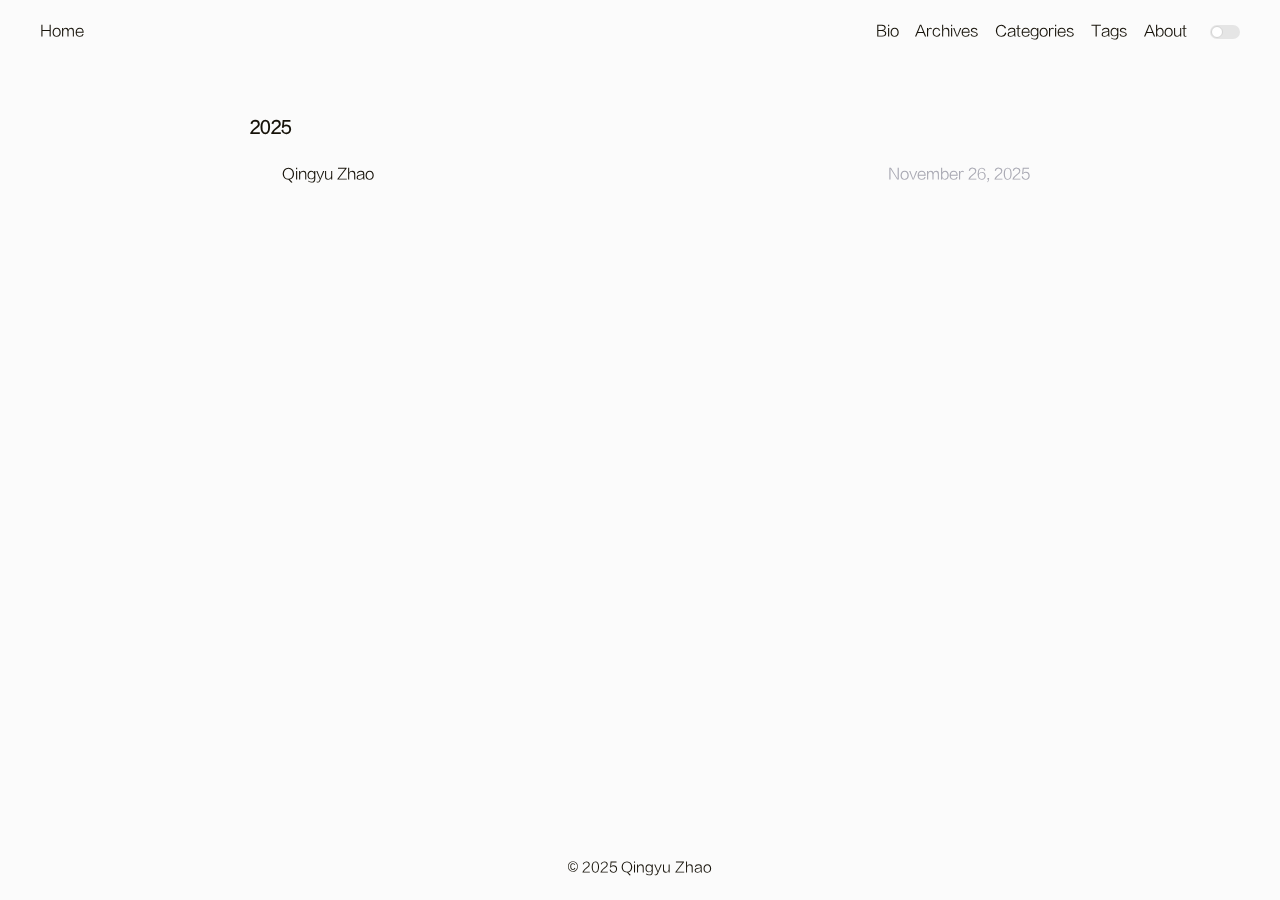
<file: archives/2025/11/index.html>
<!DOCTYPE html>
<html lang="en">

<head>
    <meta charset="UTF-8">
<meta name="viewport"
      content="width=device-width, initial-scale=1.0, maximum-scale=1.0, minimum-scale=1.0">
<meta http-equiv="X-UA-Compatible" content="ie=edge">

    <meta name="author" content="Qingyu Zhao">





<title>Archives: 2025/11 | Qingyu Zhao</title>



    <link rel="icon" href="/favicon.ico">




    <!-- stylesheets list from _config.yml -->
    
    <link rel="stylesheet" href="/css/style.css">
    



    <!-- scripts list from _config.yml -->
    
    <script src="/js/script.js"></script>
    
    <script src="/js/tocbot.min.js"></script>
    



    
    
        
    


<meta name="generator" content="Hexo 8.1.1"></head>

<body>
    <script>
        // this function is used to check current theme before page loaded.
        (() => {
            const pagebody = document.getElementsByTagName('body')[0]

            function setTheme(status) {

                if (status === 'dark') {
                    window.sessionStorage.theme = 'dark'
                    pagebody.classList.add('dark-theme');

                } else if (status === 'light') {
                    window.sessionStorage.theme = 'light'
                    pagebody.classList.remove('dark-theme');
                }
            };

            setTheme(window.sessionStorage.theme)
        })();
    </script>

    <div class="wrapper">
        <header>
    <nav class="navbar">
        <div class="container">
            <div class="navbar-header header-logo"><a href="/">Home</a></div>
            <div class="menu navbar-right">
                
                <a class="menu-item" href="/bio">Bio</a>
                
                <a class="menu-item" href="/archives">Archives</a>
                
                <a class="menu-item" href="/category">Categories</a>
                
                <a class="menu-item" href="/tag">Tags</a>
                
                <a class="menu-item" href="/about">About</a>
                
                
                <input id="switch_default" type="checkbox" class="switch_default">
                <label for="switch_default" class="toggleBtn"></label>
            </div>
        </div>
    </nav>

    
    <nav class="navbar-mobile" id="nav-mobile">
        <div class="container">
            <div class="navbar-header">
                <div>
                    <a href="/">Home</a><a id="mobile-toggle-theme">·&nbsp;Light</a>
                </div>
                <div class="menu-toggle" onclick="mobileBtn()">
                    <svg class="menu-icon" xmlns="http://www.w3.org/2000/svg" width="32" height="32" viewBox="0 0 24 24"><path fill="currentColor" d="M4.5 17.27q-.213 0-.356-.145T4 16.768t.144-.356t.356-.143h15q.213 0 .356.144q.144.144.144.357t-.144.356t-.356.143zm0-4.77q-.213 0-.356-.144T4 11.999t.144-.356t.356-.143h15q.213 0 .356.144t.144.357t-.144.356t-.356.143zm0-4.77q-.213 0-.356-.143Q4 7.443 4 7.23t.144-.356t.356-.143h15q.213 0 .356.144T20 7.23t-.144.356t-.356.144z"/></svg>
                    <svg class="close-icon" xmlns="http://www.w3.org/2000/svg" width="32" height="32" viewBox="0 0 24 24"><!-- Icon from Material Symbols Light by Google - https://github.com/google/material-design-icons/blob/master/LICENSE --><path fill="currentColor" d="m12 12.708l-5.246 5.246q-.14.14-.344.15t-.364-.15t-.16-.354t.16-.354L11.292 12L6.046 6.754q-.14-.14-.15-.344t.15-.364t.354-.16t.354.16L12 11.292l5.246-5.246q.14-.14.345-.15q.203-.01.363.15t.16.354t-.16.354L12.708 12l5.246 5.246q.14.14.15.345q.01.203-.15.363t-.354.16t-.354-.16z"/></svg>
                </div>
            </div>
            <div class="menu" id="mobile-menu">
                
                <a class="menu-item" href="/bio">Bio</a>
                
                <a class="menu-item" href="/archives">Archives</a>
                
                <a class="menu-item" href="/category">Categories</a>
                
                <a class="menu-item" href="/tag">Tags</a>
                
                <a class="menu-item" href="/about">About</a>
                
            </div>
        </div>
    </nav>

</header>
<script>
    var mobileBtn = function f() {
        var toggleMenu = document.getElementsByClassName("menu-toggle")[0];
        var mobileMenu = document.getElementById("mobile-menu");
        if (toggleMenu.classList.contains("active")) {
            toggleMenu.classList.remove("active")
            mobileMenu.classList.remove("active")
        } else {
            toggleMenu.classList.add("active")
            mobileMenu.classList.add("active")
        }
    }
</script>
            <div class="main">
                <div class="post-wrap archive">
    
    
        

        
            <h3>2025</h3>
        

        <article class="archive-item">
            <a class="archive-item-link" href="/2025/11/26/hello-world/">Qingyu Zhao</a>
            <span class="archive-item-date">November 26, 2025</span>
        </article>
    
    
</div>
            </div>
            <footer id="footer" class="footer">
    <div class="copyright">
        <!-- <span>© Qingyu Zhao | Powered by <a href="https://hexo.io" target="_blank">Hexo</a> & <a href="https://github.com/Siricee/hexo-theme-Chic" target="_blank">Chic</a></span> -->
        <span>© 2025 Qingyu Zhao</span>
    </div>
</footer>

    </div>
</body>

</html>
</file>
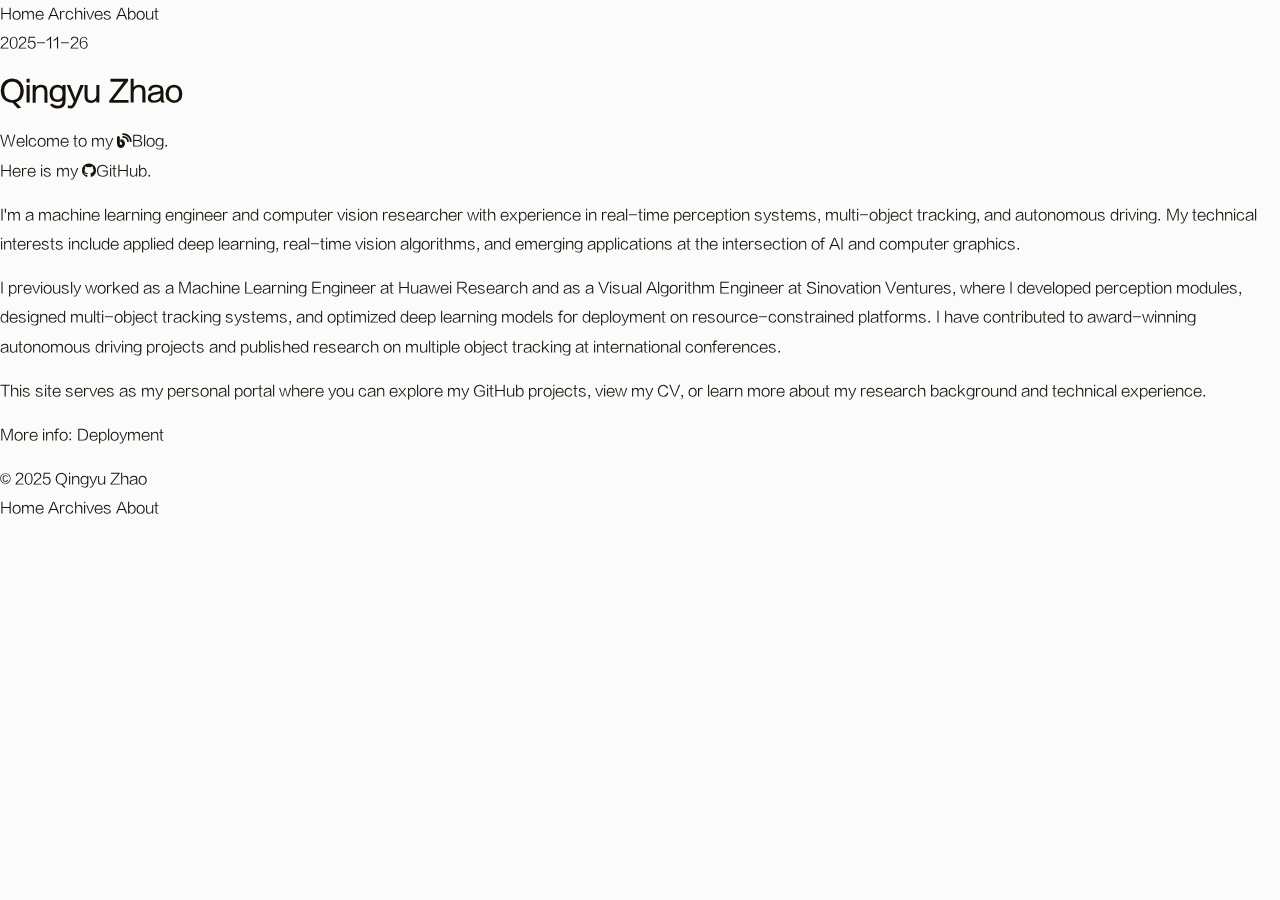
<file: 2025/11/26/hello-world/index.html>
<!DOCTYPE html>
<html>
<head>
  <meta charset="utf-8">
  
  
  <title>Qingyu Zhao | Qingyu Zhao</title>
  
<link rel="stylesheet" href="/css/fonts/Chinese-normal-normal.min.css">

  
<link rel="stylesheet" href="/css/fonts/ChineseMono-normal-normal.min.css">

  
<link rel="stylesheet" href="/css/fonts/Chinese-italic-normal.min.css">

  
<link rel="stylesheet" href="/css/fonts/Chinese-normal-bold.min.css">

  <meta name="viewport" content="width=device-width, initial-scale=1">
  
  <meta name="description" content="Welcome to my Blog.
Here is my GitHub.
I&#39;m a machine learning engineer and computer vision researcher with experience in real-time perception systems,">
  
  
  
    <link rel="shortcut icon" href="/favicon.ico">
  
  
<link rel="stylesheet" href="/css/style.css">

  
    
<link rel="stylesheet" href="/fancybox/jquery.fancybox-1.3.4.css">

  
  
  <!-- Font Awesome 6 -->
  <link rel="stylesheet" href="https://cdnjs.cloudflare.com/ajax/libs/font-awesome/6.5.0/css/all.min.css">

<meta name="generator" content="Hexo 8.1.1"></head>
<body>
  <div id="container">
    <div id="wrap">
      <div id="nav-outer">
  <nav id="main-nav" class="outer">
    <a id="main-nav-toggle" class="nav-icon"></a>
    
      <a class="main-nav-link" href="/">Home</a>
    
      <a class="main-nav-link" href="/archives">Archives</a>
    
      <a class="main-nav-link" href="/about">About</a>
    
    <div class="main-nav-space-between"></div>
    
  </nav>
</div>
<!-- <div id="header-title">
  <h1 id="logo-wrap">
    <a href="/" id="logo">Qingyu Zhao</a>
  </h1>
  
</div> -->

<div id="header-title"></div>


      <div id="content" class="outer">
        <section id="main"><article id="post-hello-world" class="h-entry article article-type-post" itemprop="blogPost" itemscope itemtype="https://schema.org/BlogPosting">
  <div class="article-meta">
    <a href="/2025/11/26/hello-world/" class="article-date">
  <time class="dt-published" datetime="2025-11-26T19:56:00.463Z" itemprop="datePublished">2025-11-26</time>
</a>
    
  </div>
  <div class="article-inner">
    
    
      <header class="article-header">
        
  
    <h1 class="p-name article-title" itemprop="headline name">
      Qingyu Zhao
    </h1>
  

      </header>
    
    
    <div class="e-content article-entry" itemprop="articleBody">
      
        <p>Welcome to my <i class="fa-solid fa-blog"></i><a target="_blank" rel="noopener" href="https://zhaoqyu.github.io/">Blog</a>.<br>
Here is my <i class="fa-brands fa-github"></i><a target="_blank" rel="noopener" href="https://github.com/zhaoqyu">GitHub</a>.</p>
<p>I'm a machine learning engineer and computer vision researcher with experience in real-time perception systems, multi-object tracking, and autonomous driving. My technical interests include applied deep learning, real-time vision algorithms, and emerging applications at the intersection of AI and computer graphics.</p>

I previously worked as a Machine Learning Engineer at Huawei Research and as a Visual Algorithm Engineer at Sinovation Ventures, where I developed perception modules, designed multi-object tracking systems, and optimized deep learning models for deployment on resource-constrained platforms. I have contributed to award-winning autonomous driving projects and published research on multiple object tracking at international conferences.

<p>This site serves as my personal portal where you can explore my GitHub projects, view my CV, or learn more about my research background and technical experience.</p>
<p>More info: <a target="_blank" rel="noopener" href="https://hexo.io/docs/one-command-deployment.html">Deployment</a></p>

      
    </div>
    <footer class="article-footer">
      
      
      
    </footer>
  </div>
  
    
  
</article>


</section>
        
      </div>
      <footer id="footer">
  
  <div class="outer">
    <div id="footer-info" class="inner">
      
      &copy; 2025 Qingyu Zhao<br>
      <!-- Powered by <a href="https://hexo.io/" target="_blank">Hexo</a><br> -->
      
    </div>
  </div>
</footer>

    </div>
    <nav id="mobile-nav">
  
    <a href="/" class="mobile-nav-link">Home</a>
  
    <a href="/archives" class="mobile-nav-link">Archives</a>
  
    <a href="/about" class="mobile-nav-link">About</a>
  
</nav>
    


<script src="/js/clipboard.min.js"></script>


<script src="/js/jquery-1.4.3.min.js"></script>


  
<script src="/fancybox/jquery.fancybox-1.3.4.pack.js"></script>




<script src="/js/script.js"></script>







<script>
  MathJax = {
    options: {
      enableMenu: false
    },
    tex: {
      inlineMath: [['$', '$'], ['\\(', '\\)']],
      displayMath: [['$$', '$$'], ['\\[', '\\]']],
    }
  };
</script>

<script type="text/javascript" id="MathJax-script" async
  src="/mathjax/tex-chtml.js">
</script>

  </div>
</body>
</html>
</file>
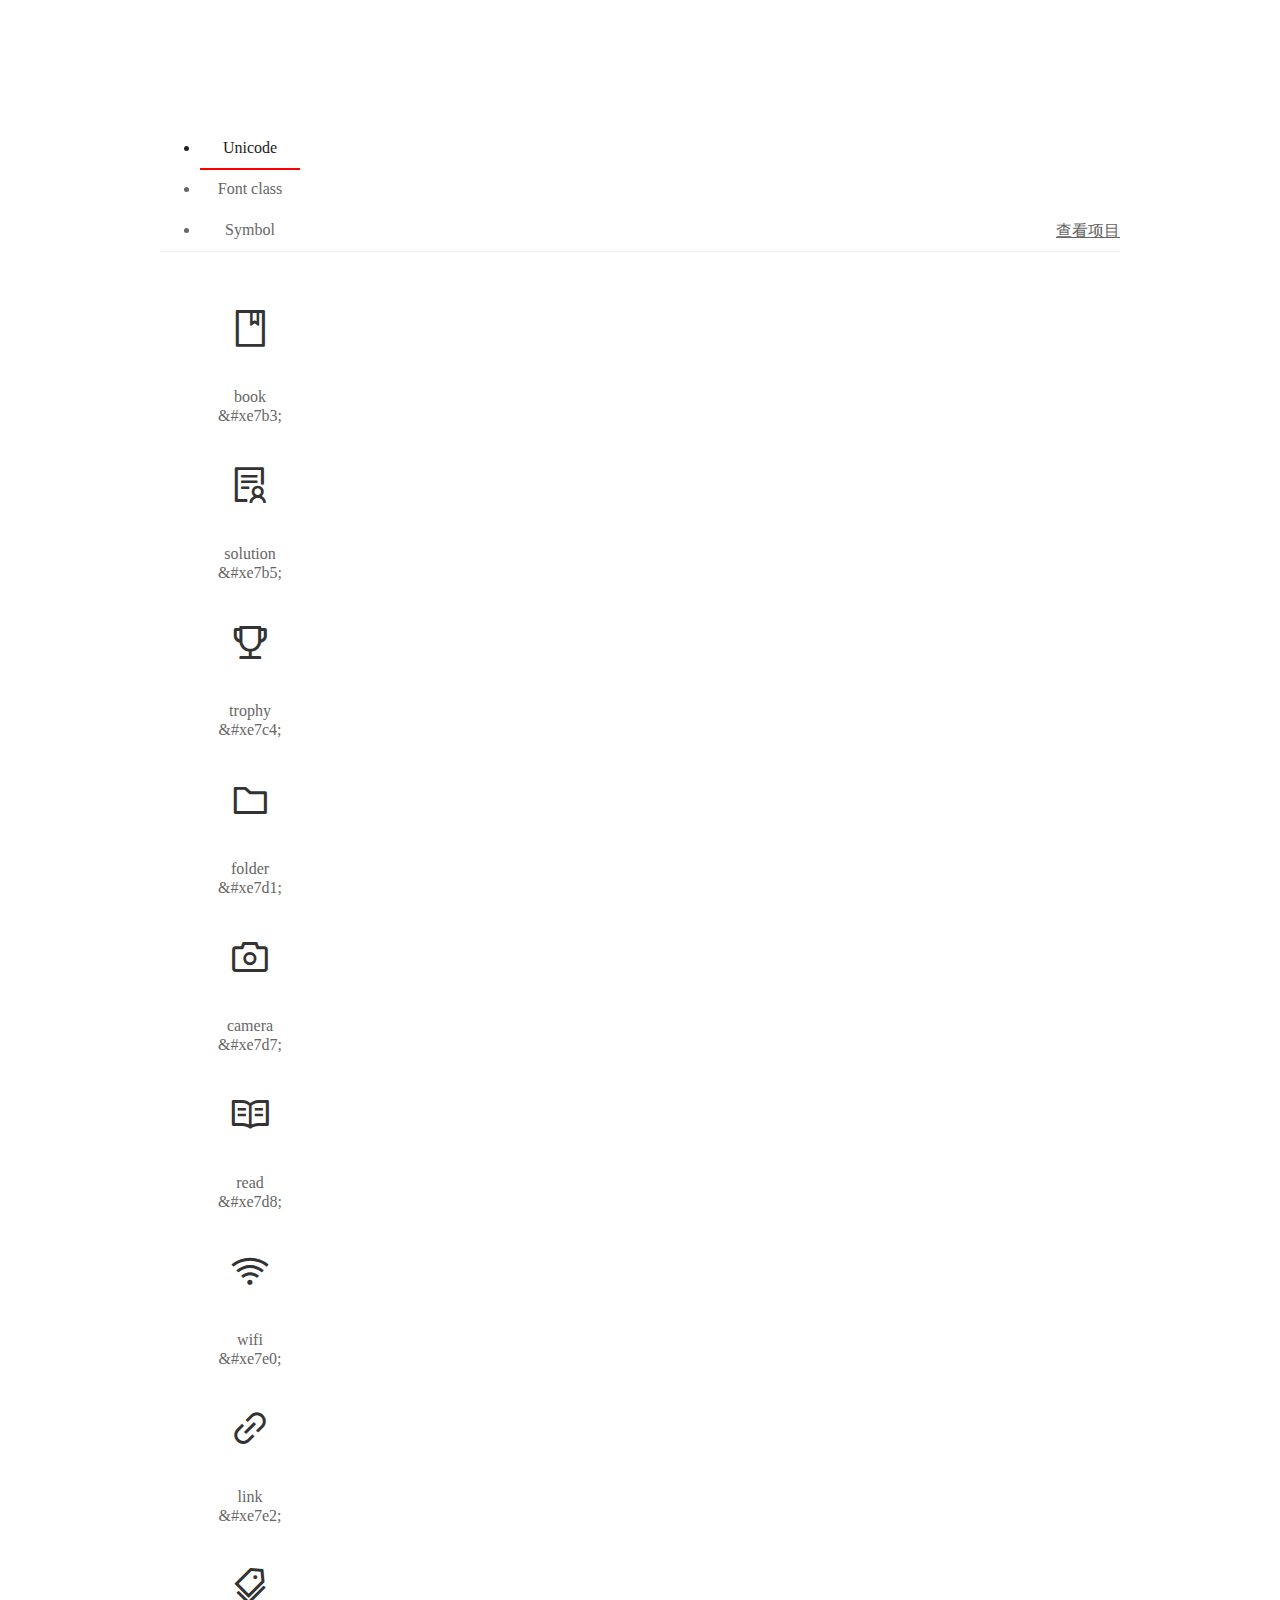
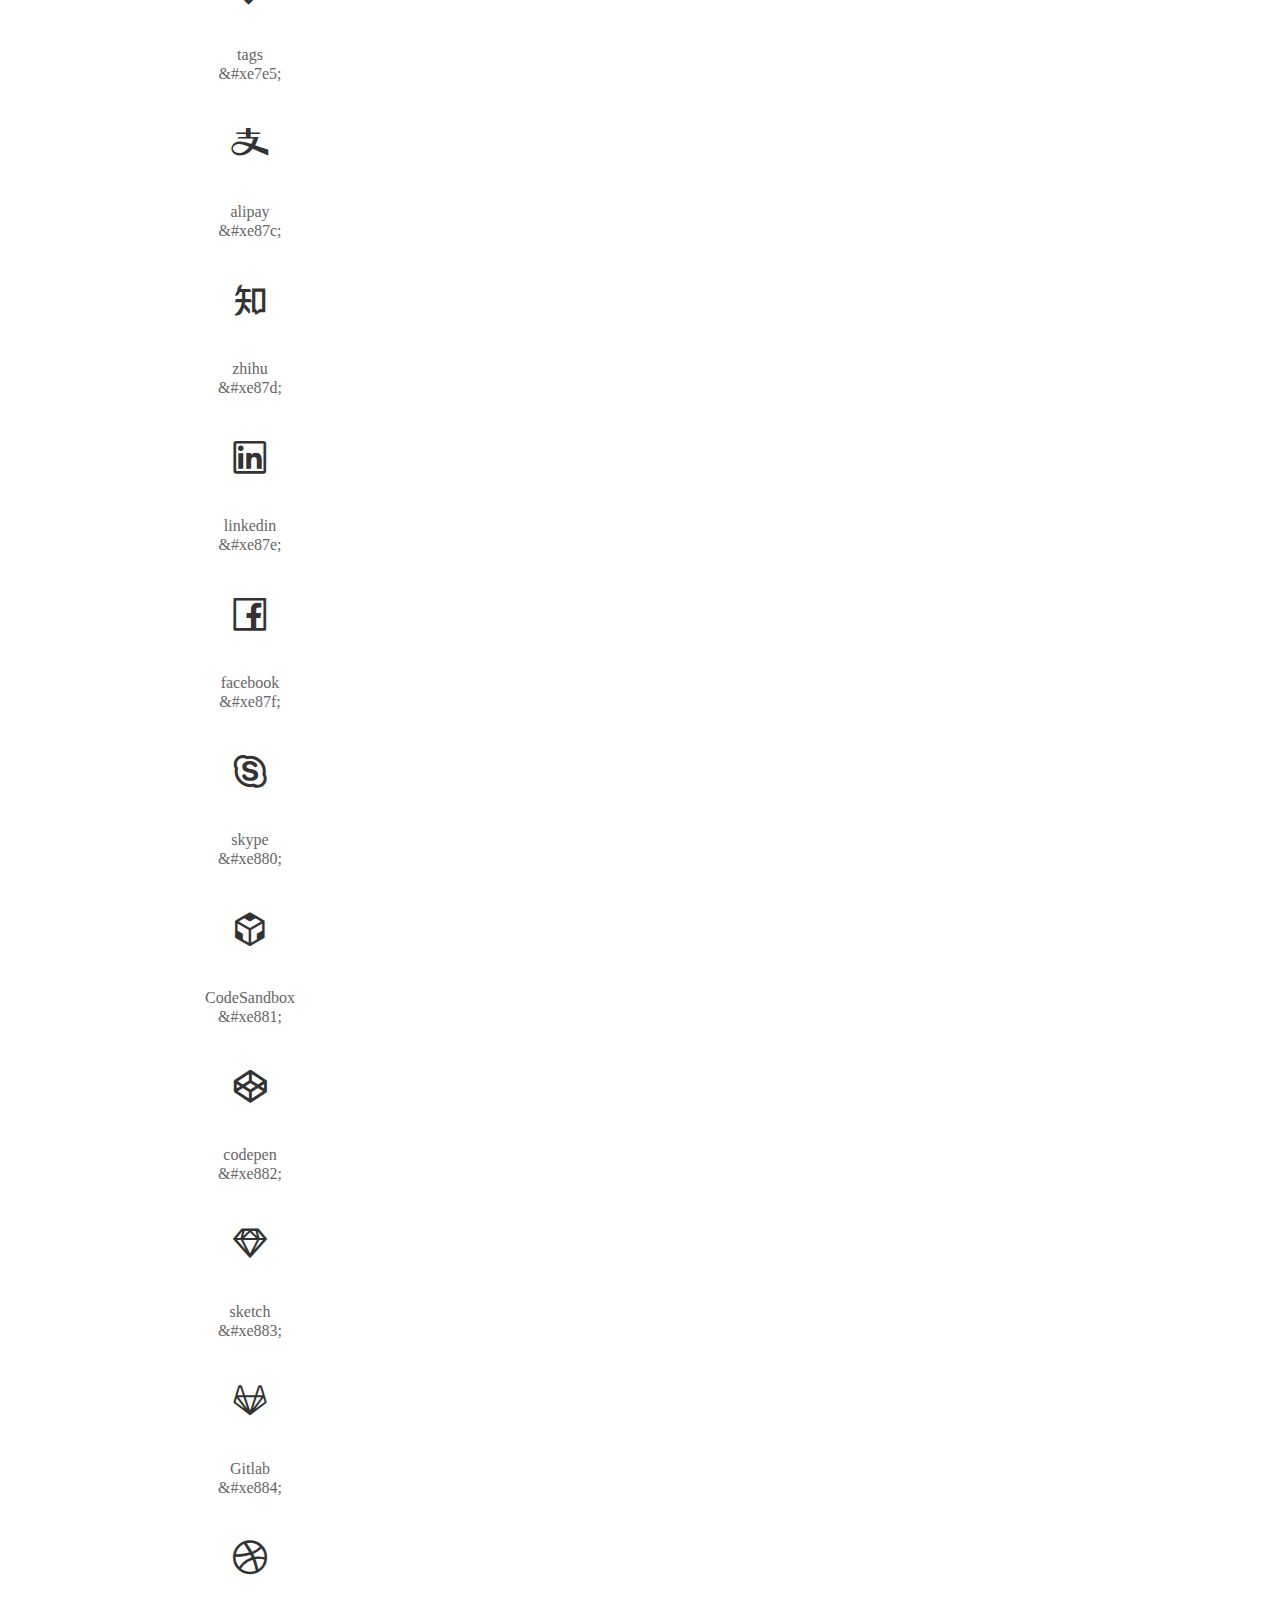
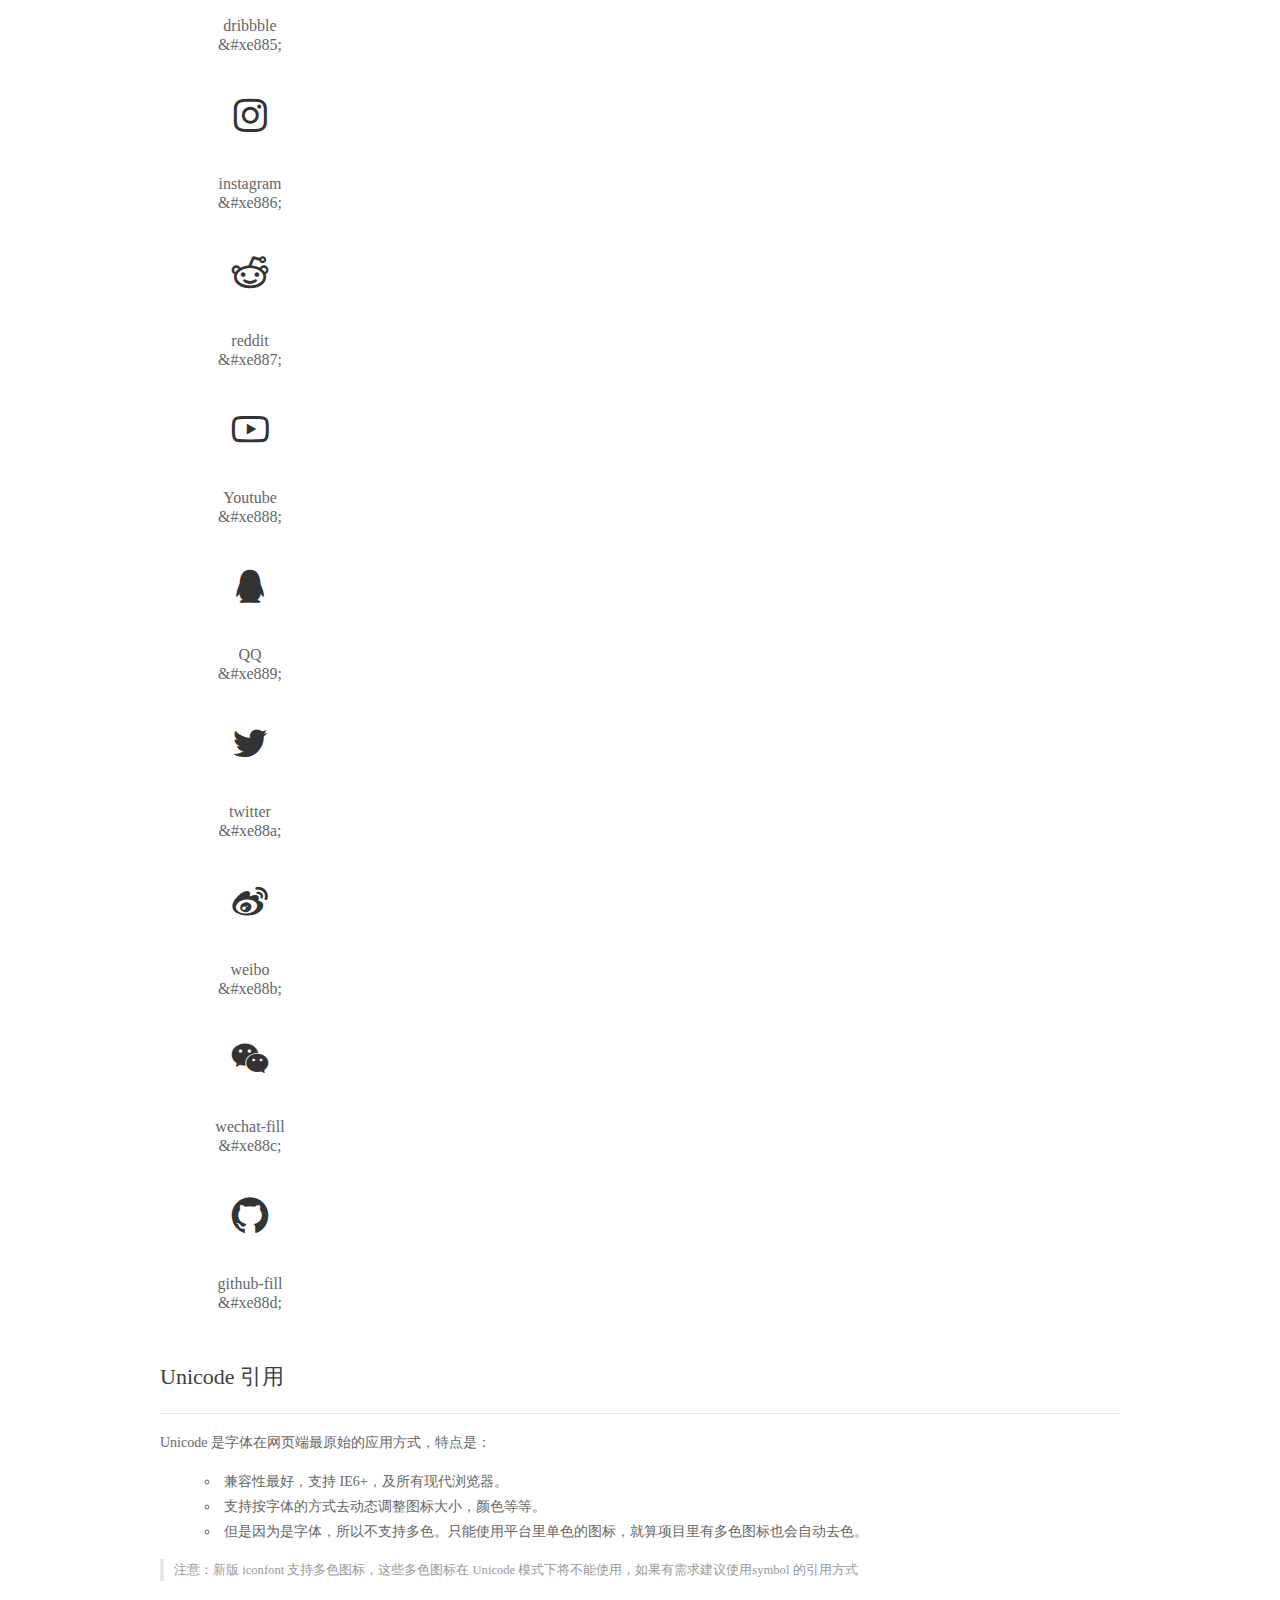
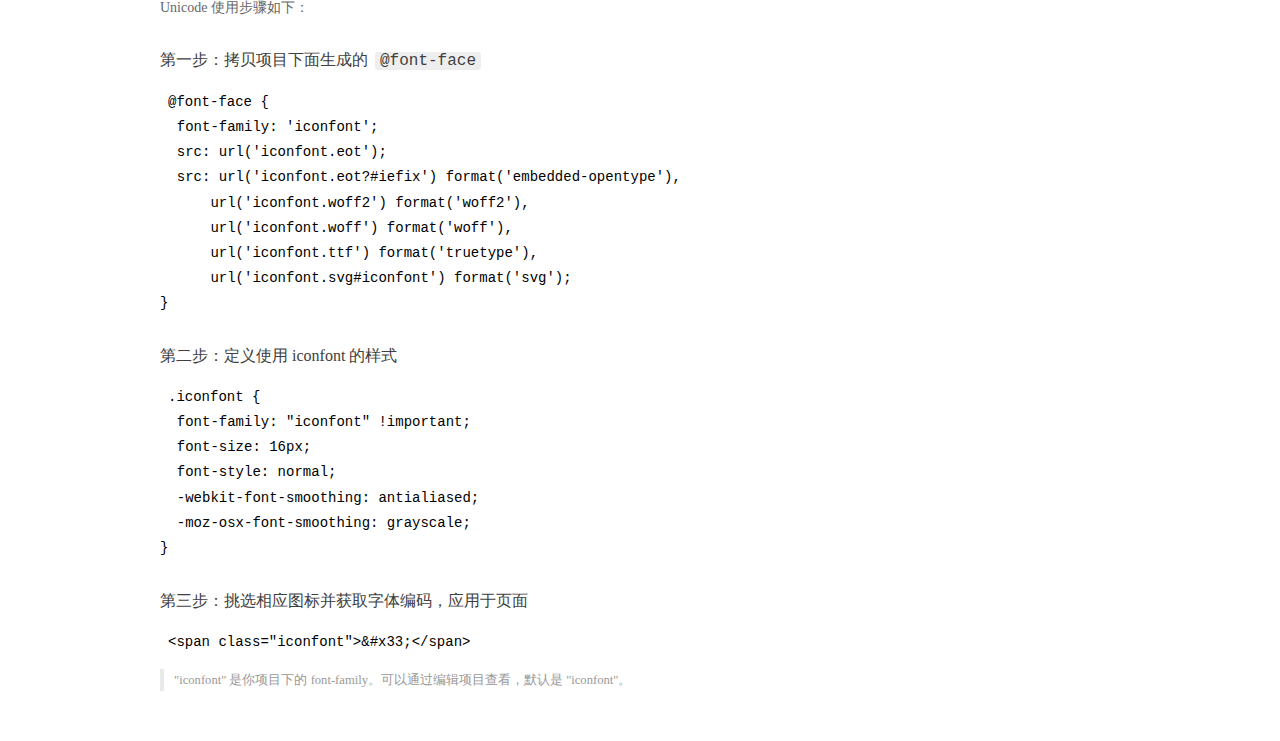
<file: fonts/iconfont/demo_index.html>
<!DOCTYPE html>
<html>
<head>
  <meta charset="utf-8"/>
  <title>IconFont Demo</title>
  <link rel="shortcut icon" href="https://gtms04.alicdn.com/tps/i4/TB1_oz6GVXXXXaFXpXXJDFnIXXX-64-64.ico" type="image/x-icon"/>
  <link rel="stylesheet" href="https://g.alicdn.com/thx/cube/1.3.2/cube.min.css">
  <link rel="stylesheet" href="demo.css">
  <link rel="stylesheet" href="iconfont.css">
  <script src="iconfont.js"></script>
  <!-- jQuery -->
  <script src="https://a1.alicdn.com/oss/uploads/2018/12/26/7bfddb60-08e8-11e9-9b04-53e73bb6408b.js"></script>
  <!-- 代码高亮 -->
  <script src="https://a1.alicdn.com/oss/uploads/2018/12/26/a3f714d0-08e6-11e9-8a15-ebf944d7534c.js"></script>
</head>
<body>
  <div class="main">
    <h1 class="logo"><a href="https://www.iconfont.cn/" title="iconfont 首页" target="_blank">&#xe86b;</a></h1>
    <div class="nav-tabs">
      <ul id="tabs" class="dib-box">
        <li class="dib active"><span>Unicode</span></li>
        <li class="dib"><span>Font class</span></li>
        <li class="dib"><span>Symbol</span></li>
      </ul>
      
      <a href="https://www.iconfont.cn/manage/index?manage_type=myprojects&projectId=1614736" target="_blank" class="nav-more">查看项目</a>
      
    </div>
    <div class="tab-container">
      <div class="content unicode" style="display: block;">
          <ul class="icon_lists dib-box">
          
            <li class="dib">
              <span class="icon iconfont">&#xe7b3;</span>
                <div class="name">book</div>
                <div class="code-name">&amp;#xe7b3;</div>
              </li>
          
            <li class="dib">
              <span class="icon iconfont">&#xe7b5;</span>
                <div class="name">solution</div>
                <div class="code-name">&amp;#xe7b5;</div>
              </li>
          
            <li class="dib">
              <span class="icon iconfont">&#xe7c4;</span>
                <div class="name">trophy</div>
                <div class="code-name">&amp;#xe7c4;</div>
              </li>
          
            <li class="dib">
              <span class="icon iconfont">&#xe7d1;</span>
                <div class="name">folder</div>
                <div class="code-name">&amp;#xe7d1;</div>
              </li>
          
            <li class="dib">
              <span class="icon iconfont">&#xe7d7;</span>
                <div class="name">camera</div>
                <div class="code-name">&amp;#xe7d7;</div>
              </li>
          
            <li class="dib">
              <span class="icon iconfont">&#xe7d8;</span>
                <div class="name">read</div>
                <div class="code-name">&amp;#xe7d8;</div>
              </li>
          
            <li class="dib">
              <span class="icon iconfont">&#xe7e0;</span>
                <div class="name">wifi</div>
                <div class="code-name">&amp;#xe7e0;</div>
              </li>
          
            <li class="dib">
              <span class="icon iconfont">&#xe7e2;</span>
                <div class="name">link</div>
                <div class="code-name">&amp;#xe7e2;</div>
              </li>
          
            <li class="dib">
              <span class="icon iconfont">&#xe7e5;</span>
                <div class="name">tags</div>
                <div class="code-name">&amp;#xe7e5;</div>
              </li>
          
            <li class="dib">
              <span class="icon iconfont">&#xe87c;</span>
                <div class="name">alipay</div>
                <div class="code-name">&amp;#xe87c;</div>
              </li>
          
            <li class="dib">
              <span class="icon iconfont">&#xe87d;</span>
                <div class="name">zhihu</div>
                <div class="code-name">&amp;#xe87d;</div>
              </li>
          
            <li class="dib">
              <span class="icon iconfont">&#xe87e;</span>
                <div class="name">linkedin</div>
                <div class="code-name">&amp;#xe87e;</div>
              </li>
          
            <li class="dib">
              <span class="icon iconfont">&#xe87f;</span>
                <div class="name">facebook</div>
                <div class="code-name">&amp;#xe87f;</div>
              </li>
          
            <li class="dib">
              <span class="icon iconfont">&#xe880;</span>
                <div class="name">skype</div>
                <div class="code-name">&amp;#xe880;</div>
              </li>
          
            <li class="dib">
              <span class="icon iconfont">&#xe881;</span>
                <div class="name">CodeSandbox</div>
                <div class="code-name">&amp;#xe881;</div>
              </li>
          
            <li class="dib">
              <span class="icon iconfont">&#xe882;</span>
                <div class="name">codepen</div>
                <div class="code-name">&amp;#xe882;</div>
              </li>
          
            <li class="dib">
              <span class="icon iconfont">&#xe883;</span>
                <div class="name">sketch</div>
                <div class="code-name">&amp;#xe883;</div>
              </li>
          
            <li class="dib">
              <span class="icon iconfont">&#xe884;</span>
                <div class="name">Gitlab</div>
                <div class="code-name">&amp;#xe884;</div>
              </li>
          
            <li class="dib">
              <span class="icon iconfont">&#xe885;</span>
                <div class="name">dribbble</div>
                <div class="code-name">&amp;#xe885;</div>
              </li>
          
            <li class="dib">
              <span class="icon iconfont">&#xe886;</span>
                <div class="name">instagram</div>
                <div class="code-name">&amp;#xe886;</div>
              </li>
          
            <li class="dib">
              <span class="icon iconfont">&#xe887;</span>
                <div class="name">reddit</div>
                <div class="code-name">&amp;#xe887;</div>
              </li>
          
            <li class="dib">
              <span class="icon iconfont">&#xe888;</span>
                <div class="name">Youtube</div>
                <div class="code-name">&amp;#xe888;</div>
              </li>
          
            <li class="dib">
              <span class="icon iconfont">&#xe889;</span>
                <div class="name">QQ</div>
                <div class="code-name">&amp;#xe889;</div>
              </li>
          
            <li class="dib">
              <span class="icon iconfont">&#xe88a;</span>
                <div class="name">twitter</div>
                <div class="code-name">&amp;#xe88a;</div>
              </li>
          
            <li class="dib">
              <span class="icon iconfont">&#xe88b;</span>
                <div class="name">weibo</div>
                <div class="code-name">&amp;#xe88b;</div>
              </li>
          
            <li class="dib">
              <span class="icon iconfont">&#xe88c;</span>
                <div class="name">wechat-fill</div>
                <div class="code-name">&amp;#xe88c;</div>
              </li>
          
            <li class="dib">
              <span class="icon iconfont">&#xe88d;</span>
                <div class="name">github-fill</div>
                <div class="code-name">&amp;#xe88d;</div>
              </li>
          
          </ul>
          <div class="article markdown">
          <h2 id="unicode-">Unicode 引用</h2>
          <hr>

          <p>Unicode 是字体在网页端最原始的应用方式，特点是：</p>
          <ul>
            <li>兼容性最好，支持 IE6+，及所有现代浏览器。</li>
            <li>支持按字体的方式去动态调整图标大小，颜色等等。</li>
            <li>但是因为是字体，所以不支持多色。只能使用平台里单色的图标，就算项目里有多色图标也会自动去色。</li>
          </ul>
          <blockquote>
            <p>注意：新版 iconfont 支持多色图标，这些多色图标在 Unicode 模式下将不能使用，如果有需求建议使用symbol 的引用方式</p>
          </blockquote>
          <p>Unicode 使用步骤如下：</p>
          <h3 id="-font-face">第一步：拷贝项目下面生成的 <code>@font-face</code></h3>
<pre><code class="language-css"
>@font-face {
  font-family: 'iconfont';
  src: url('iconfont.eot');
  src: url('iconfont.eot?#iefix') format('embedded-opentype'),
      url('iconfont.woff2') format('woff2'),
      url('iconfont.woff') format('woff'),
      url('iconfont.ttf') format('truetype'),
      url('iconfont.svg#iconfont') format('svg');
}
</code></pre>
          <h3 id="-iconfont-">第二步：定义使用 iconfont 的样式</h3>
<pre><code class="language-css"
>.iconfont {
  font-family: "iconfont" !important;
  font-size: 16px;
  font-style: normal;
  -webkit-font-smoothing: antialiased;
  -moz-osx-font-smoothing: grayscale;
}
</code></pre>
          <h3 id="-">第三步：挑选相应图标并获取字体编码，应用于页面</h3>
<pre>
<code class="language-html"
>&lt;span class="iconfont"&gt;&amp;#x33;&lt;/span&gt;
</code></pre>
          <blockquote>
            <p>"iconfont" 是你项目下的 font-family。可以通过编辑项目查看，默认是 "iconfont"。</p>
          </blockquote>
          </div>
      </div>
      <div class="content font-class">
        <ul class="icon_lists dib-box">
          
          <li class="dib">
            <span class="icon iconfont icon-publish"></span>
            <div class="name">
              book
            </div>
            <div class="code-name">.icon-publish
            </div>
          </li>
          
          <li class="dib">
            <span class="icon iconfont icon-resume"></span>
            <div class="name">
              solution
            </div>
            <div class="code-name">.icon-resume
            </div>
          </li>
          
          <li class="dib">
            <span class="icon iconfont icon-trophy"></span>
            <div class="name">
              trophy
            </div>
            <div class="code-name">.icon-trophy
            </div>
          </li>
          
          <li class="dib">
            <span class="icon iconfont icon-category"></span>
            <div class="name">
              folder
            </div>
            <div class="code-name">.icon-category
            </div>
          </li>
          
          <li class="dib">
            <span class="icon iconfont icon-gallery"></span>
            <div class="name">
              camera
            </div>
            <div class="code-name">.icon-gallery
            </div>
          </li>
          
          <li class="dib">
            <span class="icon iconfont icon-blog"></span>
            <div class="name">
              read
            </div>
            <div class="code-name">.icon-blog
            </div>
          </li>
          
          <li class="dib">
            <span class="icon iconfont icon-rss"></span>
            <div class="name">
              wifi
            </div>
            <div class="code-name">.icon-rss
            </div>
          </li>
          
          <li class="dib">
            <span class="icon iconfont icon-link"></span>
            <div class="name">
              link
            </div>
            <div class="code-name">.icon-link
            </div>
          </li>
          
          <li class="dib">
            <span class="icon iconfont icon-tags"></span>
            <div class="name">
              tags
            </div>
            <div class="code-name">.icon-tags
            </div>
          </li>
          
          <li class="dib">
            <span class="icon iconfont icon-alipay"></span>
            <div class="name">
              alipay
            </div>
            <div class="code-name">.icon-alipay
            </div>
          </li>
          
          <li class="dib">
            <span class="icon iconfont icon-zhihu"></span>
            <div class="name">
              zhihu
            </div>
            <div class="code-name">.icon-zhihu
            </div>
          </li>
          
          <li class="dib">
            <span class="icon iconfont icon-linkedin"></span>
            <div class="name">
              linkedin
            </div>
            <div class="code-name">.icon-linkedin
            </div>
          </li>
          
          <li class="dib">
            <span class="icon iconfont icon-facebook"></span>
            <div class="name">
              facebook
            </div>
            <div class="code-name">.icon-facebook
            </div>
          </li>
          
          <li class="dib">
            <span class="icon iconfont icon-skype"></span>
            <div class="name">
              skype
            </div>
            <div class="code-name">.icon-skype
            </div>
          </li>
          
          <li class="dib">
            <span class="icon iconfont icon-codesandbox"></span>
            <div class="name">
              CodeSandbox
            </div>
            <div class="code-name">.icon-codesandbox
            </div>
          </li>
          
          <li class="dib">
            <span class="icon iconfont icon-codepen"></span>
            <div class="name">
              codepen
            </div>
            <div class="code-name">.icon-codepen
            </div>
          </li>
          
          <li class="dib">
            <span class="icon iconfont icon-sketch"></span>
            <div class="name">
              sketch
            </div>
            <div class="code-name">.icon-sketch
            </div>
          </li>
          
          <li class="dib">
            <span class="icon iconfont icon-gitlab"></span>
            <div class="name">
              Gitlab
            </div>
            <div class="code-name">.icon-gitlab
            </div>
          </li>
          
          <li class="dib">
            <span class="icon iconfont icon-dribbble"></span>
            <div class="name">
              dribbble
            </div>
            <div class="code-name">.icon-dribbble
            </div>
          </li>
          
          <li class="dib">
            <span class="icon iconfont icon-instagram"></span>
            <div class="name">
              instagram
            </div>
            <div class="code-name">.icon-instagram
            </div>
          </li>
          
          <li class="dib">
            <span class="icon iconfont icon-reddit"></span>
            <div class="name">
              reddit
            </div>
            <div class="code-name">.icon-reddit
            </div>
          </li>
          
          <li class="dib">
            <span class="icon iconfont icon-youtube"></span>
            <div class="name">
              Youtube
            </div>
            <div class="code-name">.icon-youtube
            </div>
          </li>
          
          <li class="dib">
            <span class="icon iconfont icon-qq"></span>
            <div class="name">
              QQ
            </div>
            <div class="code-name">.icon-qq
            </div>
          </li>
          
          <li class="dib">
            <span class="icon iconfont icon-twitter"></span>
            <div class="name">
              twitter
            </div>
            <div class="code-name">.icon-twitter
            </div>
          </li>
          
          <li class="dib">
            <span class="icon iconfont icon-weibo"></span>
            <div class="name">
              weibo
            </div>
            <div class="code-name">.icon-weibo
            </div>
          </li>
          
          <li class="dib">
            <span class="icon iconfont icon-wechat"></span>
            <div class="name">
              wechat-fill
            </div>
            <div class="code-name">.icon-wechat
            </div>
          </li>
          
          <li class="dib">
            <span class="icon iconfont icon-github"></span>
            <div class="name">
              github-fill
            </div>
            <div class="code-name">.icon-github
            </div>
          </li>
          
        </ul>
        <div class="article markdown">
        <h2 id="font-class-">font-class 引用</h2>
        <hr>

        <p>font-class 是 Unicode 使用方式的一种变种，主要是解决 Unicode 书写不直观，语意不明确的问题。</p>
        <p>与 Unicode 使用方式相比，具有如下特点：</p>
        <ul>
          <li>兼容性良好，支持 IE8+，及所有现代浏览器。</li>
          <li>相比于 Unicode 语意明确，书写更直观。可以很容易分辨这个 icon 是什么。</li>
          <li>因为使用 class 来定义图标，所以当要替换图标时，只需要修改 class 里面的 Unicode 引用。</li>
          <li>不过因为本质上还是使用的字体，所以多色图标还是不支持的。</li>
        </ul>
        <p>使用步骤如下：</p>
        <h3 id="-fontclass-">第一步：引入项目下面生成的 fontclass 代码：</h3>
<pre><code class="language-html">&lt;link rel="stylesheet" href="./iconfont.css"&gt;
</code></pre>
        <h3 id="-">第二步：挑选相应图标并获取类名，应用于页面：</h3>
<pre><code class="language-html">&lt;span class="iconfont icon-xxx"&gt;&lt;/span&gt;
</code></pre>
        <blockquote>
          <p>"
            iconfont" 是你项目下的 font-family。可以通过编辑项目查看，默认是 "iconfont"。</p>
        </blockquote>
      </div>
      </div>
      <div class="content symbol">
          <ul class="icon_lists dib-box">
          
            <li class="dib">
                <svg class="icon svg-icon" aria-hidden="true">
                  <use xlink:href="#icon-publish"></use>
                </svg>
                <div class="name">book</div>
                <div class="code-name">#icon-publish</div>
            </li>
          
            <li class="dib">
                <svg class="icon svg-icon" aria-hidden="true">
                  <use xlink:href="#icon-resume"></use>
                </svg>
                <div class="name">solution</div>
                <div class="code-name">#icon-resume</div>
            </li>
          
            <li class="dib">
                <svg class="icon svg-icon" aria-hidden="true">
                  <use xlink:href="#icon-trophy"></use>
                </svg>
                <div class="name">trophy</div>
                <div class="code-name">#icon-trophy</div>
            </li>
          
            <li class="dib">
                <svg class="icon svg-icon" aria-hidden="true">
                  <use xlink:href="#icon-category"></use>
                </svg>
                <div class="name">folder</div>
                <div class="code-name">#icon-category</div>
            </li>
          
            <li class="dib">
                <svg class="icon svg-icon" aria-hidden="true">
                  <use xlink:href="#icon-gallery"></use>
                </svg>
                <div class="name">camera</div>
                <div class="code-name">#icon-gallery</div>
            </li>
          
            <li class="dib">
                <svg class="icon svg-icon" aria-hidden="true">
                  <use xlink:href="#icon-blog"></use>
                </svg>
                <div class="name">read</div>
                <div class="code-name">#icon-blog</div>
            </li>
          
            <li class="dib">
                <svg class="icon svg-icon" aria-hidden="true">
                  <use xlink:href="#icon-rss"></use>
                </svg>
                <div class="name">wifi</div>
                <div class="code-name">#icon-rss</div>
            </li>
          
            <li class="dib">
                <svg class="icon svg-icon" aria-hidden="true">
                  <use xlink:href="#icon-link"></use>
                </svg>
                <div class="name">link</div>
                <div class="code-name">#icon-link</div>
            </li>
          
            <li class="dib">
                <svg class="icon svg-icon" aria-hidden="true">
                  <use xlink:href="#icon-tags"></use>
                </svg>
                <div class="name">tags</div>
                <div class="code-name">#icon-tags</div>
            </li>
          
            <li class="dib">
                <svg class="icon svg-icon" aria-hidden="true">
                  <use xlink:href="#icon-alipay"></use>
                </svg>
                <div class="name">alipay</div>
                <div class="code-name">#icon-alipay</div>
            </li>
          
            <li class="dib">
                <svg class="icon svg-icon" aria-hidden="true">
                  <use xlink:href="#icon-zhihu"></use>
                </svg>
                <div class="name">zhihu</div>
                <div class="code-name">#icon-zhihu</div>
            </li>
          
            <li class="dib">
                <svg class="icon svg-icon" aria-hidden="true">
                  <use xlink:href="#icon-linkedin"></use>
                </svg>
                <div class="name">linkedin</div>
                <div class="code-name">#icon-linkedin</div>
            </li>
          
            <li class="dib">
                <svg class="icon svg-icon" aria-hidden="true">
                  <use xlink:href="#icon-facebook"></use>
                </svg>
                <div class="name">facebook</div>
                <div class="code-name">#icon-facebook</div>
            </li>
          
            <li class="dib">
                <svg class="icon svg-icon" aria-hidden="true">
                  <use xlink:href="#icon-skype"></use>
                </svg>
                <div class="name">skype</div>
                <div class="code-name">#icon-skype</div>
            </li>
          
            <li class="dib">
                <svg class="icon svg-icon" aria-hidden="true">
                  <use xlink:href="#icon-codesandbox"></use>
                </svg>
                <div class="name">CodeSandbox</div>
                <div class="code-name">#icon-codesandbox</div>
            </li>
          
            <li class="dib">
                <svg class="icon svg-icon" aria-hidden="true">
                  <use xlink:href="#icon-codepen"></use>
                </svg>
                <div class="name">codepen</div>
                <div class="code-name">#icon-codepen</div>
            </li>
          
            <li class="dib">
                <svg class="icon svg-icon" aria-hidden="true">
                  <use xlink:href="#icon-sketch"></use>
                </svg>
                <div class="name">sketch</div>
                <div class="code-name">#icon-sketch</div>
            </li>
          
            <li class="dib">
                <svg class="icon svg-icon" aria-hidden="true">
                  <use xlink:href="#icon-gitlab"></use>
                </svg>
                <div class="name">Gitlab</div>
                <div class="code-name">#icon-gitlab</div>
            </li>
          
            <li class="dib">
                <svg class="icon svg-icon" aria-hidden="true">
                  <use xlink:href="#icon-dribbble"></use>
                </svg>
                <div class="name">dribbble</div>
                <div class="code-name">#icon-dribbble</div>
            </li>
          
            <li class="dib">
                <svg class="icon svg-icon" aria-hidden="true">
                  <use xlink:href="#icon-instagram"></use>
                </svg>
                <div class="name">instagram</div>
                <div class="code-name">#icon-instagram</div>
            </li>
          
            <li class="dib">
                <svg class="icon svg-icon" aria-hidden="true">
                  <use xlink:href="#icon-reddit"></use>
                </svg>
                <div class="name">reddit</div>
                <div class="code-name">#icon-reddit</div>
            </li>
          
            <li class="dib">
                <svg class="icon svg-icon" aria-hidden="true">
                  <use xlink:href="#icon-youtube"></use>
                </svg>
                <div class="name">Youtube</div>
                <div class="code-name">#icon-youtube</div>
            </li>
          
            <li class="dib">
                <svg class="icon svg-icon" aria-hidden="true">
                  <use xlink:href="#icon-qq"></use>
                </svg>
                <div class="name">QQ</div>
                <div class="code-name">#icon-qq</div>
            </li>
          
            <li class="dib">
                <svg class="icon svg-icon" aria-hidden="true">
                  <use xlink:href="#icon-twitter"></use>
                </svg>
                <div class="name">twitter</div>
                <div class="code-name">#icon-twitter</div>
            </li>
          
            <li class="dib">
                <svg class="icon svg-icon" aria-hidden="true">
                  <use xlink:href="#icon-weibo"></use>
                </svg>
                <div class="name">weibo</div>
                <div class="code-name">#icon-weibo</div>
            </li>
          
            <li class="dib">
                <svg class="icon svg-icon" aria-hidden="true">
                  <use xlink:href="#icon-wechat"></use>
                </svg>
                <div class="name">wechat-fill</div>
                <div class="code-name">#icon-wechat</div>
            </li>
          
            <li class="dib">
                <svg class="icon svg-icon" aria-hidden="true">
                  <use xlink:href="#icon-github"></use>
                </svg>
                <div class="name">github-fill</div>
                <div class="code-name">#icon-github</div>
            </li>
          
          </ul>
          <div class="article markdown">
          <h2 id="symbol-">Symbol 引用</h2>
          <hr>

          <p>这是一种全新的使用方式，应该说这才是未来的主流，也是平台目前推荐的用法。相关介绍可以参考这篇<a href="">文章</a>
            这种用法其实是做了一个 SVG 的集合，与另外两种相比具有如下特点：</p>
          <ul>
            <li>支持多色图标了，不再受单色限制。</li>
            <li>通过一些技巧，支持像字体那样，通过 <code>font-size</code>, <code>color</code> 来调整样式。</li>
            <li>兼容性较差，支持 IE9+，及现代浏览器。</li>
            <li>浏览器渲染 SVG 的性能一般，还不如 png。</li>
          </ul>
          <p>使用步骤如下：</p>
          <h3 id="-symbol-">第一步：引入项目下面生成的 symbol 代码：</h3>
<pre><code class="language-html">&lt;script src="./iconfont.js"&gt;&lt;/script&gt;
</code></pre>
          <h3 id="-css-">第二步：加入通用 CSS 代码（引入一次就行）：</h3>
<pre><code class="language-html">&lt;style&gt;
.icon {
  width: 1em;
  height: 1em;
  vertical-align: -0.15em;
  fill: currentColor;
  overflow: hidden;
}
&lt;/style&gt;
</code></pre>
          <h3 id="-">第三步：挑选相应图标并获取类名，应用于页面：</h3>
<pre><code class="language-html">&lt;svg class="icon" aria-hidden="true"&gt;
  &lt;use xlink:href="#icon-xxx"&gt;&lt;/use&gt;
&lt;/svg&gt;
</code></pre>
          </div>
      </div>

    </div>
  </div>
  <script>
  $(document).ready(function () {
      $('.tab-container .content:first').show()

      $('#tabs li').click(function (e) {
        var tabContent = $('.tab-container .content')
        var index = $(this).index()

        if ($(this).hasClass('active')) {
          return
        } else {
          $('#tabs li').removeClass('active')
          $(this).addClass('active')

          tabContent.hide().eq(index).fadeIn()
        }
      })
    })
  </script>
</body>
</html>
</file>
<file: fonts/iconfont/demo.css>
/* Logo 字体 */
@font-face {
  font-family: "iconfont logo";
  src: url('https://at.alicdn.com/t/font_985780_km7mi63cihi.eot?t=1545807318834');
  src: url('https://at.alicdn.com/t/font_985780_km7mi63cihi.eot?t=1545807318834#iefix') format('embedded-opentype'),
    url('https://at.alicdn.com/t/font_985780_km7mi63cihi.woff?t=1545807318834') format('woff'),
    url('https://at.alicdn.com/t/font_985780_km7mi63cihi.ttf?t=1545807318834') format('truetype'),
    url('https://at.alicdn.com/t/font_985780_km7mi63cihi.svg?t=1545807318834#iconfont') format('svg');
}

.logo {
  font-family: "iconfont logo";
  font-size: 160px;
  font-style: normal;
  -webkit-font-smoothing: antialiased;
  -moz-osx-font-smoothing: grayscale;
}

/* tabs */
.nav-tabs {
  position: relative;
}

.nav-tabs .nav-more {
  position: absolute;
  right: 0;
  bottom: 0;
  height: 42px;
  line-height: 42px;
  color: #666;
}

#tabs {
  border-bottom: 1px solid #eee;
}

#tabs li {
  cursor: pointer;
  width: 100px;
  height: 40px;
  line-height: 40px;
  text-align: center;
  font-size: 16px;
  border-bottom: 2px solid transparent;
  position: relative;
  z-index: 1;
  margin-bottom: -1px;
  color: #666;
}


#tabs .active {
  border-bottom-color: #f00;
  color: #222;
}

.tab-container .content {
  display: none;
}

/* 页面布局 */
.main {
  padding: 30px 100px;
  width: 960px;
  margin: 0 auto;
}

.main .logo {
  color: #333;
  text-align: left;
  margin-bottom: 30px;
  line-height: 1;
  height: 110px;
  margin-top: -50px;
  overflow: hidden;
  *zoom: 1;
}

.main .logo a {
  font-size: 160px;
  color: #333;
}

.helps {
  margin-top: 40px;
}

.helps pre {
  padding: 20px;
  margin: 10px 0;
  border: solid 1px #e7e1cd;
  background-color: #fffdef;
  overflow: auto;
}

.icon_lists {
  width: 100% !important;
  overflow: hidden;
  *zoom: 1;
}

.icon_lists li {
  width: 100px;
  margin-bottom: 10px;
  margin-right: 20px;
  text-align: center;
  list-style: none !important;
  cursor: default;
}

.icon_lists li .code-name {
  line-height: 1.2;
}

.icon_lists .icon {
  display: block;
  height: 100px;
  line-height: 100px;
  font-size: 42px;
  margin: 10px auto;
  color: #333;
  -webkit-transition: font-size 0.25s linear, width 0.25s linear;
  -moz-transition: font-size 0.25s linear, width 0.25s linear;
  transition: font-size 0.25s linear, width 0.25s linear;
}

.icon_lists .icon:hover {
  font-size: 100px;
}

.icon_lists .svg-icon {
  /* 通过设置 font-size 来改变图标大小 */
  width: 1em;
  /* 图标和文字相邻时，垂直对齐 */
  vertical-align: -0.15em;
  /* 通过设置 color 来改变 SVG 的颜色/fill */
  fill: currentColor;
  /* path 和 stroke 溢出 viewBox 部分在 IE 下会显示
      normalize.css 中也包含这行 */
  overflow: hidden;
}

.icon_lists li .name,
.icon_lists li .code-name {
  color: #666;
}

/* markdown 样式 */
.markdown {
  color: #666;
  font-size: 14px;
  line-height: 1.8;
}

.highlight {
  line-height: 1.5;
}

.markdown img {
  vertical-align: middle;
  max-width: 100%;
}

.markdown h1 {
  color: #404040;
  font-weight: 500;
  line-height: 40px;
  margin-bottom: 24px;
}

.markdown h2,
.markdown h3,
.markdown h4,
.markdown h5,
.markdown h6 {
  color: #404040;
  margin: 1.6em 0 0.6em 0;
  font-weight: 500;
  clear: both;
}

.markdown h1 {
  font-size: 28px;
}

.markdown h2 {
  font-size: 22px;
}

.markdown h3 {
  font-size: 16px;
}

.markdown h4 {
  font-size: 14px;
}

.markdown h5 {
  font-size: 12px;
}

.markdown h6 {
  font-size: 12px;
}

.markdown hr {
  height: 1px;
  border: 0;
  background: #e9e9e9;
  margin: 16px 0;
  clear: both;
}

.markdown p {
  margin: 1em 0;
}

.markdown>p,
.markdown>blockquote,
.markdown>.highlight,
.markdown>ol,
.markdown>ul {
  width: 80%;
}

.markdown ul>li {
  list-style: circle;
}

.markdown>ul li,
.markdown blockquote ul>li {
  margin-left: 20px;
  padding-left: 4px;
}

.markdown>ul li p,
.markdown>ol li p {
  margin: 0.6em 0;
}

.markdown ol>li {
  list-style: decimal;
}

.markdown>ol li,
.markdown blockquote ol>li {
  margin-left: 20px;
  padding-left: 4px;
}

.markdown code {
  margin: 0 3px;
  padding: 0 5px;
  background: #eee;
  border-radius: 3px;
}

.markdown strong,
.markdown b {
  font-weight: 600;
}

.markdown>table {
  border-collapse: collapse;
  border-spacing: 0px;
  empty-cells: show;
  border: 1px solid #e9e9e9;
  width: 95%;
  margin-bottom: 24px;
}

.markdown>table th {
  white-space: nowrap;
  color: #333;
  font-weight: 600;
}

.markdown>table th,
.markdown>table td {
  border: 1px solid #e9e9e9;
  padding: 8px 16px;
  text-align: left;
}

.markdown>table th {
  background: #F7F7F7;
}

.markdown blockquote {
  font-size: 90%;
  color: #999;
  border-left: 4px solid #e9e9e9;
  padding-left: 0.8em;
  margin: 1em 0;
}

.markdown blockquote p {
  margin: 0;
}

.markdown .anchor {
  opacity: 0;
  transition: opacity 0.3s ease;
  margin-left: 8px;
}

.markdown .waiting {
  color: #ccc;
}

.markdown h1:hover .anchor,
.markdown h2:hover .anchor,
.markdown h3:hover .anchor,
.markdown h4:hover .anchor,
.markdown h5:hover .anchor,
.markdown h6:hover .anchor {
  opacity: 1;
  display: inline-block;
}

.markdown>br,
.markdown>p>br {
  clear: both;
}


.hljs {
  display: block;
  background: white;
  padding: 0.5em;
  color: #333333;
  overflow-x: auto;
}

.hljs-comment,
.hljs-meta {
  color: #969896;
}

.hljs-string,
.hljs-variable,
.hljs-template-variable,
.hljs-strong,
.hljs-emphasis,
.hljs-quote {
  color: #df5000;
}

.hljs-keyword,
.hljs-selector-tag,
.hljs-type {
  color: #a71d5d;
}

.hljs-literal,
.hljs-symbol,
.hljs-bullet,
.hljs-attribute {
  color: #0086b3;
}

.hljs-section,
.hljs-name {
  color: #63a35c;
}

.hljs-tag {
  color: #333333;
}

.hljs-title,
.hljs-attr,
.hljs-selector-id,
.hljs-selector-class,
.hljs-selector-attr,
.hljs-selector-pseudo {
  color: #795da3;
}

.hljs-addition {
  color: #55a532;
  background-color: #eaffea;
}

.hljs-deletion {
  color: #bd2c00;
  background-color: #ffecec;
}

.hljs-link {
  text-decoration: underline;
}

/* 代码高亮 */
/* PrismJS 1.15.0
https://prismjs.com/download.html#themes=prism&languages=markup+css+clike+javascript */
/**
 * prism.js default theme for JavaScript, CSS and HTML
 * Based on dabblet (http://dabblet.com)
 * @author Lea Verou
 */
code[class*="language-"],
pre[class*="language-"] {
  color: black;
  background: none;
  text-shadow: 0 1px white;
  font-family: Consolas, Monaco, 'Andale Mono', 'Ubuntu Mono', monospace;
  text-align: left;
  white-space: pre;
  word-spacing: normal;
  word-break: normal;
  word-wrap: normal;
  line-height: 1.5;

  -moz-tab-size: 4;
  -o-tab-size: 4;
  tab-size: 4;

  -webkit-hyphens: none;
  -moz-hyphens: none;
  -ms-hyphens: none;
  hyphens: none;
}

pre[class*="language-"]::-moz-selection,
pre[class*="language-"] ::-moz-selection,
code[class*="language-"]::-moz-selection,
code[class*="language-"] ::-moz-selection {
  text-shadow: none;
  background: #b3d4fc;
}

pre[class*="language-"]::selection,
pre[class*="language-"] ::selection,
code[class*="language-"]::selection,
code[class*="language-"] ::selection {
  text-shadow: none;
  background: #b3d4fc;
}

@media print {

  code[class*="language-"],
  pre[class*="language-"] {
    text-shadow: none;
  }
}

/* Code blocks */
pre[class*="language-"] {
  padding: 1em;
  margin: .5em 0;
  overflow: auto;
}

:not(pre)>code[class*="language-"],
pre[class*="language-"] {
  background: #f5f2f0;
}

/* Inline code */
:not(pre)>code[class*="language-"] {
  padding: .1em;
  border-radius: .3em;
  white-space: normal;
}

.token.comment,
.token.prolog,
.token.doctype,
.token.cdata {
  color: slategray;
}

.token.punctuation {
  color: #999;
}

.namespace {
  opacity: .7;
}

.token.property,
.token.tag,
.token.boolean,
.token.number,
.token.constant,
.token.symbol,
.token.deleted {
  color: #905;
}

.token.selector,
.token.attr-name,
.token.string,
.token.char,
.token.builtin,
.token.inserted {
  color: #690;
}

.token.operator,
.token.entity,
.token.url,
.language-css .token.string,
.style .token.string {
  color: #9a6e3a;
  background: hsla(0, 0%, 100%, .5);
}

.token.atrule,
.token.attr-value,
.token.keyword {
  color: #07a;
}

.token.function,
.token.class-name {
  color: #DD4A68;
}

.token.regex,
.token.important,
.token.variable {
  color: #e90;
}

.token.important,
.token.bold {
  font-weight: bold;
}

.token.italic {
  font-style: italic;
}

.token.entity {
  cursor: help;
}
</file>
<file: fonts/iconfont/iconfont.css>
@font-face {font-family: "iconfont";
  src: url('iconfont.eot?t=1585328536727'); /* IE9 */
  src: url('iconfont.eot?t=1585328536727#iefix') format('embedded-opentype'), /* IE6-IE8 */
  url('[data-uri]') format('woff2'),
  url('iconfont.woff?t=1585328536727') format('woff'),
  url('iconfont.ttf?t=1585328536727') format('truetype'), /* chrome, firefox, opera, Safari, Android, iOS 4.2+ */
  url('iconfont.svg?t=1585328536727#iconfont') format('svg'); /* iOS 4.1- */
}

.iconfont {
  font-family: "iconfont" !important;
  font-size: 16px;
  font-style: normal;
  -webkit-font-smoothing: antialiased;
  -moz-osx-font-smoothing: grayscale;
}

.icon-publish:before {
  content: "\e7b3";
}

.icon-resume:before {
  content: "\e7b5";
}

.icon-trophy:before {
  content: "\e7c4";
}

.icon-category:before {
  content: "\e7d1";
}

.icon-gallery:before {
  content: "\e7d7";
}

.icon-blog:before {
  content: "\e7d8";
}

.icon-rss:before {
  content: "\e7e0";
}

.icon-link:before {
  content: "\e7e2";
}

.icon-tags:before {
  content: "\e7e5";
}

.icon-alipay:before {
  content: "\e87c";
}

.icon-zhihu:before {
  content: "\e87d";
}

.icon-linkedin:before {
  content: "\e87e";
}

.icon-facebook:before {
  content: "\e87f";
}

.icon-skype:before {
  content: "\e880";
}

.icon-codesandbox:before {
  content: "\e881";
}

.icon-codepen:before {
  content: "\e882";
}

.icon-sketch:before {
  content: "\e883";
}

.icon-gitlab:before {
  content: "\e884";
}

.icon-dribbble:before {
  content: "\e885";
}

.icon-instagram:before {
  content: "\e886";
}

.icon-reddit:before {
  content: "\e887";
}

.icon-youtube:before {
  content: "\e888";
}

.icon-qq:before {
  content: "\e889";
}

.icon-twitter:before {
  content: "\e88a";
}

.icon-weibo:before {
  content: "\e88b";
}

.icon-wechat:before {
  content: "\e88c";
}

.icon-github:before {
  content: "\e88d";
}
</file>
<file: css/fonts/Chinese-normal-normal.min.css>
/*[5]*/@font-face{font-family:Chinese;font-style:normal;font-weight:normal;src: url('Chinese-normal-normal.14d9da74.5.woff2') format('woff2');unicode-range:U+ff03-ff04,U+ff07,U+ff0a,U+ff17-ff19,U+ff1c-ff1d,U+ff20-ff3a,U+ff3c,U+ff3e-ff5b,U+ff5d,U+ffe0-ffe4;}
/*[6]*/@font-face{font-family:Chinese;font-style:normal;font-weight:normal;src: url('Chinese-normal-normal.14d9da74.6.woff2') format('woff2');unicode-range:U+f92c,U+f979,U+fa11,U+fe30-fe31,U+fe33-fe44,U+fe49-fe52,U+fe54-fe57,U+fe59-fe66,U+fe68-fe6b;}
/*[21]*/@font-face{font-family:Chinese;font-style:normal;font-weight:normal;src: url('Chinese-normal-normal.14d9da74.21.woff2') format('woff2');unicode-range:U+9f3d-9f3e,U+9f41,U+9f4a-9f4b,U+9f51-9f52,U+9f61-9f63,U+9f66-9f67,U+9f80-9f81,U+9f83,U+9f85-9f8d,U+9f90-9f91,U+9f94-9f96,U+9f98,U+9f9b-9f9c,U+9f9e,U+9fa0,U+9fa2;}
/*[22]*/@font-face{font-family:Chinese;font-style:normal;font-weight:normal;src: url('Chinese-normal-normal.14d9da74.22.woff2') format('woff2');unicode-range:U+9dfa,U+9e0a,U+9e11,U+9e1a,U+9e1e,U+9e20,U+9e22,U+9e28-9e2c,U+9e2e-9e33,U+9e35-9e3b,U+9e3e,U+9e40-9e44,U+9e46-9e4e,U+9e51,U+9e53,U+9e55-9e58,U+9e5a-9e5c,U+9e5e-9e63,U+9e66-9e6e,U+9e71,U+9e73,U+9e75,U+9e78-9e79,U+9e7c-9e7e,U+9e82,U+9e86-9e88,U+9e8b-9e8c,U+9e90-9e91,U+9e93,U+9e95,U+9e97,U+9e9d,U+9ea4-9ea5,U+9ea9-9eaa,U+9eb4-9eb5,U+9eb8-9eba,U+9ebc-9ebf,U+9ec3,U+9ec9,U+9ecd,U+9ed0,U+9ed2-9ed3,U+9ed5-9ed6,U+9ed9,U+9edc-9edd,U+9edf-9ee0,U+9ee2,U+9ee5,U+9ee7-9eea,U+9eef,U+9ef1,U+9ef3-9ef4,U+9ef6,U+9ef9,U+9efb-9efc,U+9efe,U+9f0b,U+9f0d,U+9f10,U+9f14,U+9f17,U+9f19,U+9f22,U+9f29,U+9f2c,U+9f2f,U+9f31,U+9f37,U+9f39;}
/*[23]*/@font-face{font-family:Chinese;font-style:normal;font-weight:normal;src: url('Chinese-normal-normal.14d9da74.23.woff2') format('woff2');unicode-range:U+9c3b,U+9c40,U+9c47-9c49,U+9c53,U+9c57,U+9c64,U+9c72,U+9c77-9c78,U+9c7b,U+9c7f-9c80,U+9c82-9c83,U+9c85-9c8c,U+9c8e-9c92,U+9c94-9c9b,U+9c9e-9ca3,U+9ca5-9ca7,U+9ca9,U+9cab,U+9cad-9cae,U+9cb1-9cb7,U+9cb9-9cbd,U+9cbf-9cc0,U+9cc3,U+9cc5-9cc7,U+9cc9-9cd1,U+9cd3-9cda,U+9cdc-9cdd,U+9cdf,U+9ce1-9ce3,U+9ce5,U+9ce9,U+9cee-9cef,U+9cf3-9cf4,U+9cf6,U+9cfc-9cfd,U+9d02,U+9d08-9d09,U+9d12,U+9d1b,U+9d1e,U+9d26,U+9d28,U+9d37,U+9d3b,U+9d3f,U+9d51,U+9d59,U+9d5c-9d5d,U+9d5f-9d61,U+9d6c,U+9d70,U+9d72,U+9d7a,U+9d7e,U+9d84,U+9d89,U+9d8f,U+9d92,U+9daf,U+9db4,U+9db8,U+9dbc,U+9dc4,U+9dc7,U+9dc9,U+9dd7,U+9ddf,U+9df2,U+9df9;}
/*[24]*/@font-face{font-family:Chinese;font-style:normal;font-weight:normal;src: url('Chinese-normal-normal.14d9da74.24.woff2') format('woff2');unicode-range:U+9a5f,U+9a62,U+9a65,U+9a69,U+9a6b,U+9a6e,U+9a75,U+9a77-9a7a,U+9a7d,U+9a80,U+9a83,U+9a85,U+9a87-9a8a,U+9a8d-9a8e,U+9a90,U+9a92-9a93,U+9a95-9a96,U+9a98-9a99,U+9a9b-9aa2,U+9aa5,U+9aa7,U+9aaf-9ab1,U+9ab5-9ab6,U+9ab9-9aba,U+9abc,U+9ac0-9ac4,U+9ac8,U+9acb-9acc,U+9ace-9acf,U+9ad1-9ad2,U+9ad9,U+9adf,U+9ae1,U+9ae3,U+9aea-9aeb,U+9aed-9aef,U+9af4,U+9af9,U+9afb,U+9b03-9b04,U+9b06,U+9b08,U+9b0d,U+9b0f-9b10,U+9b13,U+9b18,U+9b1a,U+9b1f,U+9b22-9b23,U+9b25,U+9b27-9b28,U+9b2a,U+9b2f,U+9b31-9b32,U+9b3b,U+9b43,U+9b46-9b49,U+9b4d-9b4e,U+9b51,U+9b56,U+9b58,U+9b5a,U+9b5c,U+9b5f,U+9b61-9b62,U+9b6f,U+9b77,U+9b80,U+9b88,U+9b8b,U+9b8e,U+9b91,U+9b9f-9ba0,U+9ba8,U+9baa-9bab,U+9bad-9bae,U+9bb0-9bb1,U+9bb8,U+9bc9-9bca,U+9bd3,U+9bd6,U+9bdb,U+9be8,U+9bf0-9bf1,U+9c02,U+9c10,U+9c15,U+9c24,U+9c2d,U+9c32,U+9c39;}
/*[25]*/@font-face{font-family:Chinese;font-style:normal;font-weight:normal;src: url('Chinese-normal-normal.14d9da74.25.woff2') format('woff2');unicode-range:U+98c8,U+98cf-98d6,U+98da-98db,U+98dd,U+98e1-98e2,U+98e7-98ea,U+98ec,U+98ee-98ef,U+98f2,U+98f4,U+98fc-98fe,U+9903,U+9905,U+9908,U+990a,U+990c-990d,U+9913-9914,U+9918,U+991a-991b,U+991e,U+9921,U+9928,U+992c,U+992e,U+9935,U+9938-9939,U+993d-993e,U+9945,U+994b-994c,U+9951-9952,U+9954-9955,U+9957,U+995e,U+9963,U+9966-9969,U+996b-996c,U+996f,U+9974-9975,U+9977-9979,U+997d-997e,U+9980-9981,U+9983-9984,U+9987,U+998a-998b,U+998d-9991,U+9993-9995,U+9997-9998,U+99a5,U+99ab-99ae,U+99b1,U+99b3-99b4,U+99bc,U+99bf,U+99c1,U+99c3-99c6,U+99cc,U+99d0,U+99d2,U+99d5,U+99db,U+99dd,U+99e1,U+99ed,U+99f1,U+99ff,U+9a01,U+9a03-9a04,U+9a0e-9a0f,U+9a11-9a13,U+9a19,U+9a1b,U+9a28,U+9a2b,U+9a30,U+9a32,U+9a37,U+9a40,U+9a45,U+9a4a,U+9a4d-9a4e,U+9a52,U+9a55,U+9a57,U+9a5a-9a5b;}
/*[26]*/@font-face{font-family:Chinese;font-style:normal;font-weight:normal;src: url('Chinese-normal-normal.14d9da74.26.woff2') format('woff2');unicode-range:U+972a,U+972d,U+9730,U+973d,U+9742,U+9744,U+9748-9749,U+9750-9751,U+975a-975c,U+9763,U+9765-9766,U+976c-976d,U+9773,U+9776,U+977a,U+977c,U+9784-9785,U+978e-978f,U+9791-9792,U+9794-9795,U+9798,U+979a,U+979e,U+97a3,U+97a5-97a6,U+97a8,U+97ab-97ac,U+97ae-97af,U+97b2,U+97b4,U+97c6,U+97cb-97cc,U+97d3,U+97d8,U+97dc,U+97e1,U+97ea-97eb,U+97ee,U+97fb,U+97fe-97ff,U+9801-9803,U+9805-9806,U+9808,U+980c,U+9810-9814,U+9817-9818,U+981e,U+9820-9821,U+9824,U+9828,U+982b-982d,U+9830,U+9834,U+9838-9839,U+983c,U+9846,U+984d-984f,U+9851-9852,U+9854-9855,U+9857-9858,U+985a-985b,U+9862-9863,U+9865,U+9867,U+986b,U+986f-9871,U+9877-9878,U+987c,U+9880,U+9883,U+9885,U+9889,U+988b-988f,U+9893-9895,U+9899-989b,U+989e-989f,U+98a1-98a2,U+98a5-98a7,U+98a9,U+98af,U+98b1,U+98b6,U+98ba,U+98be,U+98c3-98c4,U+98c6-98c7;}
/*[27]*/@font-face{font-family:Chinese;font-style:normal;font-weight:normal;src: url('Chinese-normal-normal.14d9da74.27.woff2') format('woff2');unicode-range:U+95b9-95ca,U+95cc-95cd,U+95d4-95d6,U+95d8,U+95e1-95e2,U+95e9,U+95f0-95f1,U+95f3,U+95f6,U+95fc,U+95fe-95ff,U+9602-9604,U+9606-960d,U+960f,U+9611-9613,U+9615-9617,U+9619-961b,U+961d,U+9621,U+9628,U+962f,U+963c-963e,U+9641-9642,U+9649,U+9654,U+965b-965f,U+9661,U+9663,U+9665,U+9667-9668,U+966c,U+9670,U+9672-9674,U+9678,U+967a,U+967d,U+9682,U+9685,U+9688,U+968a,U+968d-968e,U+9695,U+9697-9698,U+969e,U+96a0,U+96a3-96a4,U+96a8,U+96aa,U+96b0-96b1,U+96b3-96b4,U+96b7-96b9,U+96bb-96bd,U+96c9,U+96cb,U+96ce,U+96d1-96d2,U+96d6,U+96d9,U+96db-96dc,U+96de,U+96e0,U+96e3,U+96e9,U+96eb,U+96f0-96f2,U+96f9,U+96ff,U+9701-9702,U+9705,U+9708,U+970a,U+970e-970f,U+9711,U+9719,U+9727;}
/*[28]*/@font-face{font-family:Chinese;font-style:normal;font-weight:normal;src: url('Chinese-normal-normal.14d9da74.28.woff2') format('woff2');unicode-range:U+94e7-94ec,U+94ee-94f1,U+94f3,U+94f5,U+94f7,U+94f9,U+94fb-94fd,U+94ff,U+9503-9504,U+9506-9507,U+9509-950a,U+950d-950f,U+9511-9518,U+951a-9520,U+9522,U+9528-952d,U+9530-953a,U+953c-953f,U+9543-9546,U+9548-9550,U+9552-9555,U+9557-955b,U+955d-9568,U+956a-956d,U+9570-9574,U+9583,U+9586,U+9589,U+958e-958f,U+9591-9592,U+9594,U+9598-9599,U+959e-95a0,U+95a2-95a6,U+95a8-95b2,U+95b4,U+95b8;}
/*[29]*/@font-face{font-family:Chinese;font-style:normal;font-weight:normal;src: url('Chinese-normal-normal.14d9da74.29.woff2') format('woff2');unicode-range:U+9410-941a,U+941c-942b,U+942d-942e,U+9432-9433,U+9435,U+9438,U+943a,U+943e,U+9444,U+944a,U+9451-9452,U+945a,U+9462-9463,U+9465,U+9470-9487,U+948a-9492,U+9494-9498,U+949a,U+949c-949d,U+94a1,U+94a3-94a4,U+94a8,U+94aa-94ad,U+94af,U+94b2,U+94b4-94ba,U+94bc-94c0,U+94c4,U+94c6-94db,U+94de-94e6;}
/*[30]*/@font-face{font-family:Chinese;font-style:normal;font-weight:normal;src: url('Chinese-normal-normal.14d9da74.30.woff2') format('woff2');unicode-range:U+92b7,U+92b9,U+92c1,U+92c5-92c6,U+92c8,U+92cc,U+92d0,U+92d2,U+92e4,U+92ea,U+92ec-92ed,U+92f0,U+92f3,U+92f8,U+92fc,U+9304,U+9306,U+9310,U+9312,U+9315,U+9318,U+931a,U+931e,U+9320-9322,U+9324,U+9326-9329,U+932b-932c,U+932f,U+9331-9332,U+9335-9336,U+933e,U+9340-9341,U+934a-9360,U+9362-9363,U+9365-936b,U+936e,U+9375,U+937e,U+9382,U+938a,U+938c,U+938f,U+9393-9394,U+9396-9397,U+939a,U+93a2,U+93a7,U+93ac-93cd,U+93d0-93d1,U+93d6-93d8,U+93de-93df,U+93e1-93e2,U+93e4,U+93f8,U+93fb,U+93fd,U+940e-940f;}
/*[31]*/@font-face{font-family:Chinese;font-style:normal;font-weight:normal;src: url('Chinese-normal-normal.14d9da74.31.woff2') format('woff2');unicode-range:U+914c,U+914e-9150,U+9154,U+9157,U+915a,U+915d-915e,U+9161-9164,U+9169,U+9170,U+9172,U+9174,U+9179-917a,U+917d-917e,U+9182-9183,U+9185,U+918c-918d,U+9190-9191,U+919a,U+919c,U+91a1-91a4,U+91a8,U+91aa-91af,U+91b4-91b5,U+91b8,U+91ba,U+91be,U+91c0-91c1,U+91c6,U+91c8,U+91cb,U+91d0,U+91d2,U+91d7-91d8,U+91dd,U+91e3,U+91e6-91e7,U+91ed,U+91f0,U+91f5,U+91f9,U+9200,U+9205,U+9207-920a,U+920d-920e,U+9210,U+9214-9215,U+921c,U+921e,U+9221,U+9223-9227,U+9229-922a,U+922d,U+9234-9235,U+9237,U+9239-923a,U+923c-9240,U+9244-9246,U+9249,U+924e-924f,U+9251,U+9253,U+9257,U+925b,U+925e,U+9262,U+9264-9266,U+9268,U+926c,U+926f,U+9271,U+927b,U+927e,U+9280,U+9283,U+9285-928a,U+928e,U+9291,U+9293,U+9296,U+9298,U+929c-929d,U+92a8,U+92ab-92ae,U+92b3,U+92b6;}
/*[32]*/@font-face{font-family:Chinese;font-style:normal;font-weight:normal;src: url('Chinese-normal-normal.14d9da74.32.woff2') format('woff2');unicode-range:U+8fe2-8fe5,U+8fe8-8fe9,U+8fee,U+8ff3-8ff4,U+8ff8,U+8ffa,U+9004,U+900b,U+9011,U+9015-9016,U+901e,U+9021,U+9026,U+902d,U+902f,U+9031,U+9035-9036,U+9039-903a,U+9041,U+9044-9046,U+904a,U+904f-9052,U+9054-9055,U+9058-9059,U+905b-905e,U+9060-9062,U+9068-9069,U+906f,U+9072,U+9074,U+9076-907a,U+907c-907d,U+9081,U+9083,U+9085,U+9087-908b,U+908f,U+9095,U+9097,U+9099-909b,U+909d,U+90a0-90a1,U+90a8-90a9,U+90ac,U+90b0,U+90b2-90b4,U+90b6,U+90b8,U+90ba,U+90bd-90be,U+90c3-90c5,U+90c7-90c8,U+90cf-90d0,U+90d3,U+90d5,U+90d7,U+90da-90dc,U+90de,U+90e2,U+90e4,U+90e6-90e7,U+90ea-90eb,U+90ef,U+90f4-90f5,U+90f7,U+90fe-9100,U+9104,U+9109,U+910c,U+9112,U+9114-9115,U+9118,U+911c,U+911e,U+9120,U+9122-9123,U+9127,U+912d,U+912f-9132,U+9139-913a,U+9143,U+9146,U+9149-914a;}
/*[33]*/@font-face{font-family:Chinese;font-style:normal;font-weight:normal;src: url('Chinese-normal-normal.14d9da74.33.woff2') format('woff2');unicode-range:U+8e2d-8e31,U+8e34-8e35,U+8e39-8e3a,U+8e3d,U+8e40-8e42,U+8e47,U+8e49-8e4b,U+8e50-8e53,U+8e59-8e5a,U+8e5f-8e60,U+8e64,U+8e69,U+8e6c,U+8e70,U+8e74,U+8e76,U+8e7a-8e7c,U+8e7f,U+8e84-8e85,U+8e87,U+8e89,U+8e8b,U+8e8d,U+8e8f-8e90,U+8e94,U+8e99,U+8e9c,U+8e9e,U+8eaa,U+8eac,U+8eb0,U+8eb6,U+8ec0,U+8ec6,U+8eca-8ece,U+8ed2,U+8eda,U+8edf,U+8ee2,U+8eeb,U+8ef8,U+8efb-8efe,U+8f03,U+8f09,U+8f0b,U+8f12-8f15,U+8f1b,U+8f1d,U+8f1f,U+8f29-8f2a,U+8f2f,U+8f36,U+8f38,U+8f3b,U+8f3e-8f3f,U+8f44-8f45,U+8f49,U+8f4d-8f4e,U+8f5f,U+8f6b,U+8f6d,U+8f71-8f73,U+8f75-8f76,U+8f78-8f7a,U+8f7c,U+8f7e,U+8f81-8f82,U+8f84,U+8f87,U+8f8a-8f8b,U+8f8d-8f8f,U+8f94-8f95,U+8f97-8f9a,U+8fa6,U+8fad-8faf,U+8fb2,U+8fb5-8fb7,U+8fba-8fbc,U+8fbf,U+8fc2,U+8fcb,U+8fcd,U+8fd3,U+8fd5,U+8fd7,U+8fda;}
/*[34]*/@font-face{font-family:Chinese;font-style:normal;font-weight:normal;src: url('Chinese-normal-normal.14d9da74.34.woff2') format('woff2');unicode-range:U+8caf-8cb0,U+8cb3-8cb4,U+8cb6-8cb9,U+8cbb-8cbd,U+8cbf-8cc4,U+8cc7-8cc8,U+8cca,U+8ccd,U+8cd1,U+8cd3,U+8cdb-8cdc,U+8cde,U+8ce0,U+8ce2-8ce4,U+8ce6-8ce8,U+8cea,U+8ced,U+8cf4,U+8cf8,U+8cfa,U+8cfc-8cfd,U+8d04-8d05,U+8d07-8d08,U+8d0a,U+8d0d,U+8d0f,U+8d13-8d14,U+8d16,U+8d1b,U+8d20,U+8d2e,U+8d30,U+8d32-8d33,U+8d36,U+8d3b,U+8d3d,U+8d40,U+8d42-8d43,U+8d45-8d46,U+8d48-8d4a,U+8d4d,U+8d51,U+8d53,U+8d55,U+8d59,U+8d5c-8d5d,U+8d5f,U+8d61,U+8d66-8d67,U+8d6a,U+8d6d,U+8d71,U+8d73,U+8d84,U+8d90-8d91,U+8d94-8d95,U+8d99,U+8da8,U+8daf,U+8db1,U+8db5,U+8db8,U+8dba,U+8dbc,U+8dbf,U+8dc2,U+8dc4,U+8dc6,U+8dcb,U+8dce-8dcf,U+8dd6-8dd7,U+8dda-8ddb,U+8dde,U+8de1,U+8de3-8de4,U+8de9,U+8deb-8dec,U+8df0-8df1,U+8df6-8dfd,U+8e05,U+8e07,U+8e09-8e0a,U+8e0c,U+8e0e,U+8e10,U+8e14,U+8e1d-8e1f,U+8e23,U+8e26,U+8e2b-8e2c;}
/*[35]*/@font-face{font-family:Chinese;font-style:normal;font-weight:normal;src: url('Chinese-normal-normal.14d9da74.35.woff2') format('woff2');unicode-range:U+8b5e,U+8b60,U+8b6c,U+8b6f-8b70,U+8b72,U+8b74,U+8b77,U+8b7d,U+8b80,U+8b83,U+8b8a,U+8b8c,U+8b90,U+8b93,U+8b99-8b9a,U+8ba0,U+8ba3,U+8ba5-8ba7,U+8baa-8bac,U+8bb3-8bb5,U+8bb7,U+8bb9,U+8bc2-8bc3,U+8bc5,U+8bcb-8bcc,U+8bce-8bd0,U+8bd2-8bd4,U+8bd6,U+8bd8-8bd9,U+8bdc,U+8bdf,U+8be3-8be4,U+8be7-8be9,U+8beb-8bec,U+8bee,U+8bf0,U+8bf2-8bf3,U+8bf6,U+8bf9,U+8bfc-8bfd,U+8bff-8c00,U+8c02,U+8c04,U+8c06-8c07,U+8c0c,U+8c0f,U+8c11-8c12,U+8c14-8c1b,U+8c1d-8c21,U+8c24-8c25,U+8c27,U+8c2a-8c2c,U+8c2e-8c30,U+8c32-8c36,U+8c3f,U+8c47-8c4c,U+8c4e-8c50,U+8c54-8c56,U+8c62,U+8c68,U+8c6c,U+8c73,U+8c78,U+8c7a,U+8c82,U+8c85,U+8c89-8c8a,U+8c8d-8c8e,U+8c90,U+8c93-8c94,U+8c98,U+8c9d-8c9e,U+8ca0-8ca2,U+8ca7-8cac;}
/*[36]*/@font-face{font-family:Chinese;font-style:normal;font-weight:normal;src: url('Chinese-normal-normal.14d9da74.36.woff2') format('woff2');unicode-range:U+8a02-8a03,U+8a07-8a0a,U+8a0e-8a0f,U+8a13,U+8a15-8a18,U+8a1a-8a1b,U+8a1d,U+8a1f,U+8a22-8a23,U+8a25,U+8a2b,U+8a2d,U+8a31,U+8a33-8a34,U+8a36-8a38,U+8a3a,U+8a3c,U+8a3e,U+8a40-8a41,U+8a46,U+8a48,U+8a50,U+8a52,U+8a54-8a55,U+8a58,U+8a5b,U+8a5d-8a63,U+8a66,U+8a69-8a6b,U+8a6d-8a6e,U+8a70,U+8a72-8a73,U+8a7a,U+8a85,U+8a87,U+8a8a,U+8a8c-8a8d,U+8a90-8a92,U+8a95,U+8a98,U+8aa0-8aa1,U+8aa3-8aa6,U+8aa8-8aa9,U+8aac-8aae,U+8ab0,U+8ab2,U+8ab8-8ab9,U+8abc,U+8abe-8abf,U+8ac7,U+8acf,U+8ad2,U+8ad6-8ad7,U+8adb-8adc,U+8adf,U+8ae1,U+8ae6-8ae8,U+8aeb,U+8aed-8aee,U+8af1,U+8af3-8af4,U+8af7-8af8,U+8afa,U+8afe,U+8b00-8b02,U+8b07,U+8b0a,U+8b0c,U+8b0e,U+8b10,U+8b17,U+8b19,U+8b1b,U+8b1d,U+8b20-8b21,U+8b26,U+8b28,U+8b2c,U+8b33,U+8b39,U+8b3e-8b3f,U+8b41,U+8b45,U+8b49,U+8b4c,U+8b4f,U+8b57-8b58,U+8b5a,U+8b5c;}
/*[37]*/@font-face{font-family:Chinese;font-style:normal;font-weight:normal;src: url('Chinese-normal-normal.14d9da74.37.woff2') format('woff2');unicode-range:U+8869-886a,U+886e-886f,U+8872,U+8879,U+887d-887f,U+8882,U+8884-8886,U+8888,U+888f,U+8892-8893,U+889b,U+88a2,U+88a4,U+88a6,U+88a8,U+88aa,U+88ae,U+88b1,U+88b4,U+88b7,U+88bc,U+88c0,U+88c6-88c9,U+88ce-88cf,U+88d1-88d3,U+88d8,U+88db-88dd,U+88df,U+88e1-88e3,U+88e5,U+88e8,U+88ec,U+88f0-88f1,U+88f3-88f4,U+88fc-88fe,U+8900,U+8902,U+8906-8907,U+8909-890c,U+8912-8915,U+8918-891b,U+8921,U+8925,U+892b,U+8930,U+8932,U+8934,U+8936,U+893b,U+893d,U+8941,U+894c,U+8955-8956,U+8959,U+895c,U+895e-8960,U+8966,U+896a,U+896c,U+896f-8970,U+8972,U+897b,U+897e,U+8980,U+8983,U+8985,U+8987-8988,U+898c,U+898f,U+8993,U+8997,U+899a,U+89a1,U+89a7,U+89a9-89aa,U+89b2-89b3,U+89b7,U+89c0,U+89c7,U+89ca-89cc,U+89ce-89d1,U+89d6,U+89da,U+89dc,U+89de,U+89e5,U+89e7,U+89eb,U+89ef,U+89f1,U+89f3-89f4,U+89f8,U+89ff,U+8a01;}
/*[38]*/@font-face{font-family:Chinese;font-style:normal;font-weight:normal;src: url('Chinese-normal-normal.14d9da74.38.woff2') format('woff2');unicode-range:U+86e4,U+86e6,U+86e9,U+86ed,U+86ef-86f4,U+86f8-86f9,U+86fb,U+86fe,U+8703,U+8706-870a,U+870d,U+8711-8713,U+871a,U+871e,U+8722-8723,U+8725,U+8729,U+872e,U+8731,U+8734,U+8737,U+873a-873b,U+873e-8740,U+8742,U+8747-8748,U+8753,U+8755,U+8757-8758,U+875d,U+875f,U+8762-8766,U+8768,U+876e,U+8770,U+8772,U+8775,U+8778,U+877b-877e,U+8782,U+8785,U+8788,U+878b,U+8793,U+8797,U+879a,U+879e-87a0,U+87a2-87a3,U+87a8,U+87ab-87ad,U+87af,U+87b3,U+87b5,U+87bd,U+87c0,U+87c4,U+87c6,U+87ca-87cb,U+87d1-87d2,U+87db-87dc,U+87de,U+87e0,U+87e5,U+87ea,U+87ec,U+87ee,U+87f2-87f3,U+87fb,U+87fd-87fe,U+8802-8803,U+8805,U+880a-880b,U+880d,U+8813-8816,U+8819,U+881b,U+881f,U+8821,U+8823,U+8831-8832,U+8835-8836,U+8839,U+883b-883c,U+8844,U+8846,U+884a,U+884e,U+8852-8853,U+8855,U+8859,U+885b,U+885d-885e,U+8862,U+8864;}
/*[39]*/@font-face{font-family:Chinese;font-style:normal;font-weight:normal;src: url('Chinese-normal-normal.14d9da74.39.woff2') format('woff2');unicode-range:U+8532,U+8534-8535,U+8538-853a,U+853c,U+8543,U+8545,U+8548,U+854e,U+8553,U+8556-8557,U+8559,U+855e,U+8561,U+8564-8565,U+8568-856a,U+856d,U+856f-8570,U+8572,U+8576,U+8579-857b,U+8580,U+8585-8586,U+8588,U+858a,U+858f,U+8591,U+8594,U+8599,U+859c,U+85a2,U+85a4,U+85a6,U+85a8-85a9,U+85ab-85ac,U+85ae,U+85b7-85b9,U+85be,U+85c1,U+85c7,U+85cd,U+85d0,U+85d3,U+85d5,U+85dc-85dd,U+85df-85e0,U+85e5-85e6,U+85e8-85ea,U+85f4,U+85f9,U+85fe-85ff,U+8602,U+8605-8607,U+860a-860b,U+8616,U+8618,U+861a,U+8627,U+8629,U+862d,U+8638,U+863c,U+863f,U+864d,U+864f,U+8652-8655,U+865b-865c,U+865f,U+8662,U+8667,U+866c,U+866e,U+8671,U+8675,U+867a-867c,U+867f,U+868b,U+868d,U+8693,U+869c-869d,U+86a1,U+86a3-86a4,U+86a7-86a9,U+86ac,U+86af-86b1,U+86b4-86b6,U+86ba,U+86c0,U+86c4,U+86c6,U+86c9-86ca,U+86cd-86d1,U+86d4,U+86d8,U+86de-86df;}
/*[40]*/@font-face{font-family:Chinese;font-style:normal;font-weight:normal;src: url('Chinese-normal-normal.14d9da74.40.woff2') format('woff2');unicode-range:U+83b4,U+83b6,U+83b8,U+83ba,U+83bc-83bd,U+83bf-83c0,U+83c2,U+83c5,U+83c8-83c9,U+83cb,U+83d1,U+83d3-83d6,U+83d8,U+83db,U+83dd,U+83df,U+83e1,U+83e5,U+83ea-83eb,U+83f0,U+83f4,U+83f8-83f9,U+83fb,U+83fd,U+83ff,U+8401,U+8406,U+840a-840b,U+840f,U+8411,U+8418,U+841c,U+8420,U+8422-8424,U+8426,U+8429,U+842c,U+8438-8439,U+843b-843c,U+843f,U+8446-8447,U+8449,U+844e,U+8451-8452,U+8456,U+8459-845a,U+845c,U+8462,U+8466,U+846d,U+846f-8470,U+8473,U+8476-8478,U+847a,U+847d,U+8484-8485,U+8487,U+8489,U+848c,U+848e,U+8490,U+8493-8494,U+8497,U+849b,U+849e-849f,U+84a1,U+84a5,U+84a8,U+84af,U+84b4,U+84b9-84bf,U+84c1-84c2,U+84c5-84c7,U+84ca-84cb,U+84cd,U+84d0-84d1,U+84d3,U+84d6,U+84df-84e0,U+84e2-84e3,U+84e5-84e7,U+84ee,U+84f3,U+84f6,U+84fa,U+84fc,U+84ff-8500,U+850c,U+8511,U+8514-8515,U+8517-8518,U+851f,U+8523,U+8525-8526,U+8529,U+852b,U+852d;}
/*[41]*/@font-face{font-family:Chinese;font-style:normal;font-weight:normal;src: url('Chinese-normal-normal.14d9da74.41.woff2') format('woff2');unicode-range:U+82a9-82ab,U+82ae,U+82b0,U+82b2,U+82b4-82b6,U+82bc,U+82be,U+82c0-82c2,U+82c4-82c8,U+82ca-82cc,U+82ce,U+82d0,U+82d2-82d3,U+82d5-82d6,U+82d8-82d9,U+82dc-82de,U+82e0-82e4,U+82e7,U+82e9-82eb,U+82ed-82ee,U+82f3-82f4,U+82f7-82f8,U+82fa-8301,U+8306-8308,U+830c-830d,U+830f,U+8311,U+8313-8315,U+8318,U+831a-831b,U+831d,U+8324,U+8327,U+832a,U+832c-832d,U+832f,U+8331-8334,U+833a-833c,U+8340,U+8343-8345,U+8347-8348,U+834a,U+834c,U+834f,U+8351,U+8356,U+8358-835c,U+835e,U+8360,U+8364-8366,U+8368-836a,U+836c-836e,U+8373,U+8378,U+837b-837d,U+837f-8380,U+8382,U+8388,U+838a-838b,U+8392,U+8394,U+8396,U+8398-8399,U+839b-839c,U+83a0,U+83a2-83a3,U+83a8-83aa,U+83ae-83b0,U+83b3;}
/*[42]*/@font-face{font-family:Chinese;font-style:normal;font-weight:normal;src: url('Chinese-normal-normal.14d9da74.42.woff2') format('woff2');unicode-range:U+814d-814e,U+8151,U+8153,U+8158-815a,U+815e,U+8160,U+8166-8169,U+816b,U+816d,U+8171,U+8173-8174,U+8178,U+817c-817d,U+8182,U+8188,U+8191,U+8198-819b,U+81a0,U+81a3,U+81a5-81a6,U+81a9,U+81b6,U+81ba-81bb,U+81bd,U+81bf,U+81c1,U+81c3,U+81c6,U+81c9-81ca,U+81cc-81cd,U+81d1,U+81d3-81d4,U+81d8,U+81db-81dc,U+81de-81df,U+81e5,U+81e7-81e9,U+81eb-81ec,U+81ee-81ef,U+81f5,U+81f8,U+81fa,U+81fc,U+81fe,U+8200-8202,U+8204,U+8208-820a,U+820e-8210,U+8216-8218,U+821b-821c,U+8221-8224,U+8226-8228,U+822b,U+822d,U+822f,U+8232-8234,U+8237-8238,U+823a-823b,U+823e,U+8244,U+8249,U+824b,U+824f,U+8259-825a,U+825f,U+8266,U+8268,U+826e,U+8271,U+8276-8279,U+827d,U+827f,U+8283-8284,U+8288-828a,U+828d-8291,U+8293-8294,U+8296-8298,U+829f-82a1,U+82a3-82a4,U+82a7-82a8;}
/*[43]*/@font-face{font-family:Chinese;font-style:normal;font-weight:normal;src: url('Chinese-normal-normal.14d9da74.43.woff2') format('woff2');unicode-range:U+7ffa,U+7ffe,U+8004,U+8006,U+800b,U+800e,U+8011-8012,U+8014,U+8016,U+8018-8019,U+801c,U+801e,U+8026-802a,U+8031,U+8034-8035,U+8037,U+8043,U+804b,U+804d,U+8052,U+8056,U+8059,U+805e,U+8061,U+8068-8069,U+806e-8074,U+8076-8078,U+807c-8080,U+8082,U+8084-8085,U+8088,U+808f,U+8093,U+809c,U+809f,U+80ab,U+80ad-80ae,U+80b1,U+80b6-80b8,U+80bc-80bd,U+80c2,U+80c4,U+80ca,U+80cd,U+80d1,U+80d4,U+80d7,U+80d9-80db,U+80dd,U+80e0,U+80e4-80e5,U+80e7-80ed,U+80ef-80f1,U+80f3-80f4,U+80fc,U+8101,U+8104-8105,U+8107-8108,U+810c-810e,U+8112-8115,U+8117-8119,U+811b-811f,U+8121-8130,U+8132-8134,U+8137,U+8139,U+813f-8140,U+8142,U+8146,U+8148;}
/*[44]*/@font-face{font-family:Chinese;font-style:normal;font-weight:normal;src: url('Chinese-normal-normal.14d9da74.44.woff2') format('woff2');unicode-range:U+7ed7,U+7edb,U+7ee0-7ee2,U+7ee5-7ee6,U+7ee8,U+7eeb,U+7ef0-7ef2,U+7ef6,U+7efa-7efb,U+7efe,U+7f01-7f04,U+7f08,U+7f0a-7f12,U+7f17,U+7f19,U+7f1b-7f1c,U+7f1f,U+7f21-7f23,U+7f25-7f28,U+7f2a-7f33,U+7f35-7f37,U+7f3d,U+7f42,U+7f44-7f45,U+7f4c-7f4d,U+7f52,U+7f54,U+7f58-7f59,U+7f5d,U+7f5f-7f61,U+7f63,U+7f65,U+7f68,U+7f70-7f71,U+7f73-7f75,U+7f77,U+7f79,U+7f7d-7f7e,U+7f85-7f86,U+7f88-7f89,U+7f8b-7f8c,U+7f90-7f91,U+7f94-7f96,U+7f98-7f9b,U+7f9d,U+7f9f,U+7fa3,U+7fa7-7fa9,U+7fac-7fb2,U+7fb4,U+7fb6,U+7fb8,U+7fbc,U+7fbf-7fc0,U+7fc3,U+7fca,U+7fcc,U+7fce,U+7fd2,U+7fd5,U+7fd9-7fdb,U+7fdf,U+7fe3,U+7fe5-7fe7,U+7fe9,U+7feb-7fec,U+7fee-7fef,U+7ff1,U+7ff3-7ff4,U+7ff9;}
/*[45]*/@font-face{font-family:Chinese;font-style:normal;font-weight:normal;src: url('Chinese-normal-normal.14d9da74.45.woff2') format('woff2');unicode-range:U+7dc4,U+7dc7-7dc8,U+7dca-7dcd,U+7dcf,U+7dd1-7dd2,U+7dd4,U+7dd6-7dd8,U+7dda-7de0,U+7de2-7de6,U+7de8-7ded,U+7def,U+7df1-7df5,U+7df7,U+7df9,U+7dfb-7dfc,U+7dfe-7e02,U+7e04,U+7e08-7e0b,U+7e12,U+7e1b,U+7e1e,U+7e20,U+7e22-7e23,U+7e26,U+7e29,U+7e2b,U+7e2e-7e2f,U+7e31,U+7e37,U+7e39-7e3e,U+7e40,U+7e43-7e44,U+7e46-7e47,U+7e4a-7e4b,U+7e4d-7e4e,U+7e51,U+7e54-7e56,U+7e58-7e5b,U+7e5d-7e5e,U+7e61,U+7e66-7e67,U+7e69-7e6b,U+7e6d,U+7e70,U+7e73,U+7e77,U+7e79,U+7e7b-7e7d,U+7e81-7e82,U+7e8c-7e8d,U+7e8f,U+7e92-7e94,U+7e96,U+7e98,U+7e9a-7e9c,U+7e9e-7e9f,U+7ea1,U+7ea3,U+7ea5,U+7ea8-7ea9,U+7eab,U+7ead-7eae,U+7eb0,U+7ebb,U+7ebe,U+7ec0-7ec2,U+7ec9,U+7ecb-7ecc,U+7ed0,U+7ed4;}
/*[46]*/@font-face{font-family:Chinese;font-style:normal;font-weight:normal;src: url('Chinese-normal-normal.14d9da74.46.woff2') format('woff2');unicode-range:U+7ccc-7ccd,U+7cd7,U+7cdc,U+7cde,U+7ce0,U+7ce4-7ce5,U+7ce7-7ce8,U+7cec,U+7cf0,U+7cf5-7cf9,U+7cfc,U+7cfe,U+7d00,U+7d04-7d0b,U+7d0d,U+7d10-7d14,U+7d17-7d19,U+7d1b-7d1f,U+7d21,U+7d24-7d26,U+7d28-7d2a,U+7d2c-7d2e,U+7d30-7d31,U+7d33,U+7d35-7d36,U+7d38-7d3a,U+7d40,U+7d42-7d44,U+7d46,U+7d4b-7d4c,U+7d4f,U+7d51,U+7d54-7d56,U+7d58,U+7d5b-7d5c,U+7d5e,U+7d61-7d63,U+7d66,U+7d68,U+7d6a-7d6c,U+7d6f,U+7d71-7d73,U+7d75-7d77,U+7d79-7d7a,U+7d7e,U+7d81,U+7d84-7d8b,U+7d8d,U+7d8f,U+7d91,U+7d94,U+7d96,U+7d98-7d9a,U+7d9c-7da0,U+7da2,U+7da6,U+7daa-7db1,U+7db4-7db8,U+7dba-7dbf,U+7dc1;}
/*[47]*/@font-face{font-family:Chinese;font-style:normal;font-weight:normal;src: url('Chinese-normal-normal.14d9da74.47.woff2') format('woff2');unicode-range:U+7bc3-7bc4,U+7bc6,U+7bc8-7bcc,U+7bd1,U+7bd3-7bd4,U+7bd9-7bda,U+7bdd,U+7be0-7be1,U+7be4-7be6,U+7be9-7bea,U+7bef,U+7bf4,U+7bf6,U+7bfc,U+7bfe,U+7c01,U+7c03,U+7c07-7c08,U+7c0a-7c0d,U+7c0f,U+7c11,U+7c15-7c16,U+7c19,U+7c1e-7c21,U+7c23-7c24,U+7c26,U+7c28-7c33,U+7c35,U+7c37-7c3b,U+7c3d-7c3e,U+7c40-7c41,U+7c43,U+7c47-7c48,U+7c4c,U+7c50,U+7c53-7c54,U+7c59,U+7c5f-7c60,U+7c63-7c65,U+7c6c,U+7c6e,U+7c72,U+7c74,U+7c79-7c7a,U+7c7c,U+7c81-7c82,U+7c84-7c85,U+7c88,U+7c8a-7c91,U+7c93-7c96,U+7c99,U+7c9b-7c9e,U+7ca0-7ca2,U+7ca6-7ca9,U+7cac,U+7caf-7cb3,U+7cb5-7cb7,U+7cba-7cbd,U+7cbf-7cc2,U+7cc5,U+7cc7-7cc9;}
/*[48]*/@font-face{font-family:Chinese;font-style:normal;font-weight:normal;src: url('Chinese-normal-normal.14d9da74.48.woff2') format('woff2');unicode-range:U+7aca,U+7ad1-7ad2,U+7ada-7add,U+7ae1,U+7ae4,U+7ae6,U+7af4-7af7,U+7afa-7afb,U+7afd-7b0a,U+7b0c,U+7b0e-7b0f,U+7b13,U+7b15-7b16,U+7b18-7b19,U+7b1e-7b20,U+7b22-7b25,U+7b29-7b2b,U+7b2d-7b2e,U+7b30-7b3b,U+7b3e-7b3f,U+7b41-7b42,U+7b44-7b47,U+7b4a,U+7b4c-7b50,U+7b58,U+7b5a,U+7b5c,U+7b60,U+7b66-7b67,U+7b69,U+7b6c-7b6f,U+7b72-7b76,U+7b7b-7b7d,U+7b7f,U+7b82,U+7b85,U+7b87,U+7b8b-7b96,U+7b98-7b99,U+7b9b-7b9f,U+7ba2-7ba4,U+7ba6-7bac,U+7bae-7bb0,U+7bb4,U+7bb7-7bb9,U+7bbb,U+7bc0-7bc1;}
/*[49]*/@font-face{font-family:Chinese;font-style:normal;font-weight:normal;src: url('Chinese-normal-normal.14d9da74.49.woff2') format('woff2');unicode-range:U+797c,U+797e-7980,U+7982,U+7986-7987,U+7989-798e,U+7992,U+7994-7995,U+7997-7998,U+799a-799c,U+799f,U+79a3-79a6,U+79a8-79ac,U+79ae-79b1,U+79b3-79b5,U+79b8,U+79ba,U+79bf,U+79c2,U+79c6,U+79c8,U+79cf,U+79d5-79d6,U+79dd-79de,U+79e3,U+79e7-79e8,U+79eb,U+79ed,U+79f4,U+79f7-79f8,U+79fa,U+79fe,U+7a02-7a03,U+7a05,U+7a0a,U+7a14,U+7a17,U+7a19,U+7a1c,U+7a1e-7a1f,U+7a23,U+7a25-7a26,U+7a2c,U+7a2e,U+7a30-7a32,U+7a36-7a37,U+7a39,U+7a3c,U+7a40,U+7a42,U+7a47,U+7a49,U+7a4c-7a4f,U+7a51,U+7a55,U+7a5b,U+7a5d-7a5e,U+7a62-7a63,U+7a66,U+7a68-7a69,U+7a6b,U+7a70,U+7a78,U+7a80,U+7a85-7a88,U+7a8a,U+7a90,U+7a93-7a96,U+7a98,U+7a9b-7a9c,U+7a9e,U+7aa0-7aa1,U+7aa3,U+7aa8-7aaa,U+7aac-7ab0,U+7ab3,U+7ab8,U+7aba,U+7abd-7abf,U+7ac4-7ac5,U+7ac7-7ac8;}
/*[50]*/@font-face{font-family:Chinese;font-style:normal;font-weight:normal;src: url('Chinese-normal-normal.14d9da74.50.woff2') format('woff2');unicode-range:U+783e,U+7841-7844,U+7847-7849,U+784b-784c,U+784e-7854,U+7856-7857,U+7859-785a,U+7865,U+7869-786a,U+786d,U+786f,U+7876-7877,U+787c,U+787e-787f,U+7881,U+7887-7889,U+7893-7894,U+7898-789e,U+78a1,U+78a3,U+78a5,U+78a9,U+78ad,U+78b2,U+78b4,U+78b6,U+78b9-78ba,U+78bc,U+78bf,U+78c3,U+78c9,U+78cb,U+78d0-78d2,U+78d4,U+78d9-78da,U+78dc,U+78de,U+78e1,U+78e5-78e6,U+78ea,U+78ec,U+78ef,U+78f1-78f2,U+78f4,U+78fa-78fb,U+78fe,U+7901-7902,U+7905,U+7907,U+7909,U+790b-790c,U+790e,U+7910,U+7913,U+7919-791b,U+791e-791f,U+7921,U+7924,U+7926,U+792a-792b,U+7934,U+7936,U+7939,U+793b,U+793d,U+7940,U+7942-7943,U+7945-7947,U+7949-794a,U+794c,U+794e-7951,U+7953-7955,U+7957-795a,U+795c,U+795f-7960,U+7962,U+7964,U+7966-7967,U+7969,U+796b,U+796f,U+7972,U+7974,U+7979,U+797b;}
/*[51]*/@font-face{font-family:Chinese;font-style:normal;font-weight:normal;src: url('Chinese-normal-normal.14d9da74.51.woff2') format('woff2');unicode-range:U+770f,U+7712,U+7714,U+7716,U+7719-771b,U+771e,U+7721-7722,U+7726,U+7728,U+772b-7730,U+7732-7736,U+7739-773a,U+773d-773f,U+7743,U+7746-7747,U+774c-774f,U+7751-7752,U+7758-775a,U+775c-775e,U+7762,U+7765-7766,U+7768-776a,U+776c-776d,U+7771-7772,U+777a,U+777c-777e,U+7780,U+7785,U+7787,U+778b-778d,U+778f-7791,U+7793,U+779e-77a0,U+77a2,U+77a5,U+77ad,U+77af,U+77b4-77b7,U+77bd-77c0,U+77c2,U+77c5,U+77c7,U+77cd,U+77d6-77d7,U+77d9-77da,U+77dd-77de,U+77e7,U+77ea,U+77ec,U+77ef,U+77f8,U+77fb,U+77fd-77fe,U+7800,U+7803,U+7806,U+7809,U+780f-7812,U+7815,U+7817-7818,U+781a-781f,U+7821-7823,U+7825-7827,U+7829,U+782b-7830,U+7832-7833,U+7835,U+7837,U+7839-783c;}
/*[52]*/@font-face{font-family:Chinese;font-style:normal;font-weight:normal;src: url('Chinese-normal-normal.14d9da74.52.woff2') format('woff2');unicode-range:U+760a-760e,U+7610-7619,U+761b-761d,U+761f-7622,U+7625,U+7627-762a,U+762e-7630,U+7632-7635,U+7638-763a,U+763c-763d,U+763f-7640,U+7642-7643,U+7647-7648,U+764d-764e,U+7652,U+7654,U+7658,U+765a,U+765c,U+765e-765f,U+7661-7663,U+7665,U+7669,U+766c,U+766e-766f,U+7671-7673,U+7675-7676,U+7678-767a,U+767f,U+7681,U+7683,U+7688,U+768a-768c,U+768e,U+7690-7692,U+7695,U+7698,U+769a-769b,U+769d-76a0,U+76a2,U+76a4-76a7,U+76ab-76ac,U+76af-76b0,U+76b2,U+76b4-76b5,U+76ba-76bb,U+76bf,U+76c2-76c3,U+76c5,U+76c9,U+76cc-76ce,U+76dc-76de,U+76e1-76ea,U+76f1,U+76f9-76fb,U+76fd,U+76ff-7700,U+7703-7704,U+7707-7708,U+770c-770e;}
/*[53]*/@font-face{font-family:Chinese;font-style:normal;font-weight:normal;src: url('Chinese-normal-normal.14d9da74.53.woff2') format('woff2');unicode-range:U+74ef,U+74f4,U+74ff,U+7501,U+7503,U+7505,U+7508,U+750d,U+750f,U+7511,U+7513,U+7515,U+7517,U+7519,U+7521-7527,U+752a,U+752c-752d,U+752f,U+7534,U+7536,U+753a,U+753e,U+7540,U+7544,U+7547-754b,U+754d-754e,U+7550-7553,U+7556-7557,U+755a-755b,U+755d-755e,U+7560,U+7562,U+7564,U+7566-7568,U+756b-756c,U+756f-7573,U+7575,U+7579-757c,U+757e-757f,U+7581-7584,U+7587,U+7589-758e,U+7590,U+7592,U+7594,U+7596,U+7599-759a,U+759d,U+759f-75a0,U+75a3,U+75a5,U+75a8,U+75ac-75ad,U+75b0-75b1,U+75b3-75b5,U+75b8,U+75bd,U+75c1-75c4,U+75c8-75ca,U+75cc-75cd,U+75d4,U+75d6,U+75d9,U+75de,U+75e0,U+75e2-75e4,U+75e6-75ea,U+75f1-75f3,U+75f7,U+75f9-75fa,U+75fc,U+75fe-7601,U+7603,U+7605-7606,U+7608-7609;}
/*[54]*/@font-face{font-family:Chinese;font-style:normal;font-weight:normal;src: url('Chinese-normal-normal.14d9da74.54.woff2') format('woff2');unicode-range:U+73e7-73ea,U+73ee-73f0,U+73f2,U+73f4-73f5,U+73f7,U+73f9-73fa,U+73fc-73fd,U+73ff-7402,U+7404,U+7407-7408,U+740a-740f,U+7418,U+741a-741c,U+741e,U+7424-7425,U+7428-7429,U+742c-7430,U+7432,U+7435-7436,U+7438-743b,U+743e-7441,U+7443-7446,U+7448,U+744a-744b,U+7452,U+7457,U+745b,U+745d,U+7460,U+7462-7465,U+7467-746a,U+746d,U+746f,U+7471,U+7473-7474,U+7477,U+747a,U+747e,U+7481-7482,U+7484,U+7486,U+7488-748b,U+748e-748f,U+7493,U+7498,U+749a,U+749c-74a0,U+74a3,U+74a6,U+74a9-74aa,U+74ae,U+74b0-74b2,U+74b6,U+74b8-74ba,U+74bd,U+74bf,U+74c1,U+74c3,U+74c5,U+74c8,U+74ca,U+74cc,U+74cf,U+74d1-74d2,U+74d4-74d5,U+74d8-74db,U+74de-74e0,U+74e2,U+74e4-74e5,U+74e7-74e9,U+74ee;}
/*[55]*/@font-face{font-family:Chinese;font-style:normal;font-weight:normal;src: url('Chinese-normal-normal.14d9da74.55.woff2') format('woff2');unicode-range:U+72dd-72df,U+72e1,U+72e5-72e6,U+72e8,U+72ef-72f0,U+72f2-72f4,U+72f6-72f7,U+72f9-72fb,U+72fd,U+7300-7304,U+7307,U+730a-730c,U+7313-7317,U+731d-7322,U+7327,U+7329,U+732c-732d,U+7330-7331,U+7333,U+7335-7337,U+7339,U+733d-733e,U+7340,U+7342,U+7344-7345,U+734a,U+734d-7350,U+7352,U+7355,U+7357,U+7359,U+735f-7360,U+7362-7363,U+7365,U+7368,U+736c-736d,U+736f-7370,U+7372,U+7374-7376,U+7378,U+737a-737b,U+737d-737e,U+7382-7383,U+7386,U+7388,U+738a,U+738c-7393,U+7395,U+7397-739a,U+739c,U+739e,U+73a0-73a3,U+73a5-73a8,U+73aa,U+73ad,U+73b1,U+73b3,U+73b6-73b7,U+73b9,U+73c2,U+73c5-73c9,U+73cc,U+73ce-73d0,U+73d2,U+73d6,U+73d9,U+73db-73de,U+73e3,U+73e5-73e6;}
/*[56]*/@font-face{font-family:Chinese;font-style:normal;font-weight:normal;src: url('Chinese-normal-normal.14d9da74.56.woff2') format('woff2');unicode-range:U+719c,U+71a0,U+71a4-71a5,U+71a8,U+71af,U+71b1-71bc,U+71be,U+71c1-71c2,U+71c4,U+71c8-71cb,U+71ce-71d0,U+71d2,U+71d4,U+71d9-71da,U+71dc,U+71df-71e0,U+71e6-71e8,U+71ea,U+71ed-71ee,U+71f4,U+71f6,U+71f9,U+71fb-71fc,U+71ff-7200,U+7207,U+720c-720d,U+7210,U+7216,U+721a-721e,U+7223,U+7228,U+722b,U+722d-722e,U+7230,U+7232,U+723a-723c,U+723e-7242,U+7246,U+724b,U+724d-724e,U+7252,U+7256,U+7258,U+725a,U+725c-725d,U+7260,U+7264-7266,U+726a,U+726c,U+726e-726f,U+7271,U+7273-7274,U+7278,U+727b,U+727d-727e,U+7281-7282,U+7284,U+7287,U+728a,U+728d,U+728f,U+7292,U+729b,U+729f-72a0,U+72a7,U+72ad-72ae,U+72b0-72b5,U+72b7-72b8,U+72ba-72be,U+72c0-72c1,U+72c3,U+72c5-72c6,U+72c8,U+72cc-72ce,U+72d2,U+72d6,U+72db;}
/*[57]*/@font-face{font-family:Chinese;font-style:normal;font-weight:normal;src: url('Chinese-normal-normal.14d9da74.57.woff2') format('woff2');unicode-range:U+7005-7006,U+7009,U+700b,U+700d,U+7015,U+7018,U+701b,U+701d-701f,U+7023,U+7026-7028,U+702c,U+702e-7030,U+7035,U+7037,U+7039-703a,U+703c-703e,U+7044,U+7049-704b,U+704f,U+7051,U+7058,U+705a,U+705c-705e,U+7061,U+7064,U+7066,U+706c,U+707d,U+7080-7081,U+7085-7086,U+708a,U+708f,U+7091,U+7094-7095,U+7098-7099,U+709c-709d,U+709f,U+70a4,U+70a9-70aa,U+70af-70b2,U+70b4-70b7,U+70bb,U+70c0,U+70c3,U+70c7,U+70cb,U+70ce-70cf,U+70d4,U+70d9-70da,U+70dc-70dd,U+70e0,U+70e9,U+70ec,U+70f7,U+70fa,U+70fd,U+70ff,U+7104,U+7108-7109,U+710c,U+7110,U+7113-7114,U+7116-7118,U+711c,U+711e,U+7120,U+712e-712f,U+7131,U+713c,U+7142,U+7144-7147,U+7149-714b,U+7150,U+7152,U+7155-7156,U+7159-715a,U+715c,U+7161,U+7165-7166,U+7168-7169,U+716d,U+7173-7174,U+7176,U+7178,U+717a,U+717d,U+717f-7180,U+7184,U+7186-7188,U+7192,U+7198;}
/*[58]*/@font-face{font-family:Chinese;font-style:normal;font-weight:normal;src: url('Chinese-normal-normal.14d9da74.58.woff2') format('woff2');unicode-range:U+6ed8-6ed9,U+6edb,U+6edd,U+6edf-6ee0,U+6ee2,U+6ee6,U+6eea,U+6eec,U+6eee-6eef,U+6ef2-6ef3,U+6ef7-6efa,U+6efe,U+6f01,U+6f03,U+6f08-6f09,U+6f15-6f16,U+6f19,U+6f22-6f25,U+6f28-6f2a,U+6f2c-6f2d,U+6f2f,U+6f31-6f32,U+6f36-6f38,U+6f3f,U+6f43-6f46,U+6f48,U+6f4b,U+6f4e-6f4f,U+6f51,U+6f54-6f57,U+6f59-6f5b,U+6f5e-6f5f,U+6f61,U+6f64-6f67,U+6f69-6f6c,U+6f6f-6f72,U+6f74-6f76,U+6f78-6f7e,U+6f80-6f83,U+6f86,U+6f89,U+6f8b-6f8d,U+6f90,U+6f92,U+6f94,U+6f97-6f98,U+6f9b,U+6fa3-6fa5,U+6fa7,U+6faa,U+6faf,U+6fb1,U+6fb4,U+6fb6,U+6fb9,U+6fc1-6fcb,U+6fd1-6fd3,U+6fd5,U+6fdb,U+6fde-6fe1,U+6fe4,U+6fe9,U+6feb-6fec,U+6fee-6ff1,U+6ffa,U+6ffe;}
/*[59]*/@font-face{font-family:Chinese;font-style:normal;font-weight:normal;src: url('Chinese-normal-normal.14d9da74.59.woff2') format('woff2');unicode-range:U+6dc3,U+6dc5-6dc6,U+6dc9,U+6dcc,U+6dcf,U+6dd2-6dd3,U+6dd6,U+6dd9-6dde,U+6de0,U+6de4,U+6de6,U+6de8-6dea,U+6dec,U+6def-6df0,U+6df5-6df6,U+6df8,U+6dfa,U+6dfc,U+6e03-6e04,U+6e07-6e09,U+6e0b-6e0c,U+6e0e,U+6e11,U+6e13,U+6e15-6e16,U+6e19-6e1b,U+6e1e-6e1f,U+6e22,U+6e25-6e27,U+6e2b-6e2c,U+6e36-6e37,U+6e39-6e3a,U+6e3c-6e41,U+6e44-6e45,U+6e47,U+6e49-6e4b,U+6e4d-6e4e,U+6e51,U+6e53-6e55,U+6e5c-6e5f,U+6e61-6e63,U+6e65-6e67,U+6e6a-6e6b,U+6e6d-6e70,U+6e72-6e74,U+6e76-6e78,U+6e7c,U+6e80-6e82,U+6e86-6e87,U+6e89,U+6e8d,U+6e8f,U+6e96,U+6e98,U+6e9d-6e9f,U+6ea1,U+6ea5-6ea7,U+6eab,U+6eb1-6eb2,U+6eb4,U+6eb7,U+6ebb-6ebd,U+6ebf-6ec6,U+6ec8-6ec9,U+6ecc,U+6ecf-6ed0,U+6ed3-6ed4,U+6ed7;}
/*[60]*/@font-face{font-family:Chinese;font-style:normal;font-weight:normal;src: url('Chinese-normal-normal.14d9da74.60.woff2') format('woff2');unicode-range:U+6cb2,U+6cb4-6cb5,U+6cb7,U+6cba,U+6cbc-6cbd,U+6cc1-6cc3,U+6cc5-6cc7,U+6cd0-6cd4,U+6cd6-6cd7,U+6cd9-6cda,U+6cde-6ce0,U+6ce4,U+6ce6,U+6ce9,U+6ceb-6cef,U+6cf1-6cf2,U+6cf6-6cf7,U+6cfa,U+6cfe,U+6d03-6d05,U+6d07-6d08,U+6d0a,U+6d0c,U+6d0e-6d11,U+6d13-6d14,U+6d16,U+6d18-6d1a,U+6d1c,U+6d1f,U+6d22-6d23,U+6d26-6d29,U+6d2b,U+6d2e-6d30,U+6d33,U+6d35-6d36,U+6d38-6d3a,U+6d3c,U+6d3f,U+6d42-6d44,U+6d48-6d49,U+6d4d,U+6d50,U+6d52,U+6d54,U+6d56-6d58,U+6d5a-6d5c,U+6d5e,U+6d60-6d61,U+6d63-6d65,U+6d67,U+6d6c-6d6d,U+6d6f,U+6d75,U+6d7b-6d7d,U+6d87,U+6d8a,U+6d8e,U+6d90-6d9a,U+6d9c-6da0,U+6da2-6da3,U+6da7,U+6daa-6dac,U+6dae,U+6db3-6db4,U+6db6,U+6db8,U+6dbc,U+6dbf,U+6dc2;}
/*[61]*/@font-face{font-family:Chinese;font-style:normal;font-weight:normal;src: url('Chinese-normal-normal.14d9da74.61.woff2') format('woff2');unicode-range:U+6b85-6b86,U+6b89,U+6b8d,U+6b91-6b93,U+6b95,U+6b97-6b98,U+6b9a-6b9b,U+6b9e,U+6ba1-6ba4,U+6ba9-6baa,U+6bad,U+6baf-6bb0,U+6bb2-6bb3,U+6bba-6bbd,U+6bc0,U+6bc2,U+6bc6,U+6bca-6bcc,U+6bce,U+6bd0-6bd1,U+6bd3,U+6bd6-6bd8,U+6bda,U+6be1,U+6be6,U+6bec,U+6bf1,U+6bf3-6bf5,U+6bf9,U+6bfd,U+6c05-6c08,U+6c0d,U+6c10,U+6c15-6c1a,U+6c21,U+6c23-6c26,U+6c29-6c2d,U+6c30-6c33,U+6c35-6c37,U+6c39-6c3a,U+6c3c-6c3f,U+6c46,U+6c4a-6c4c,U+6c4e-6c50,U+6c54,U+6c56,U+6c59-6c5c,U+6c5e,U+6c63,U+6c67-6c69,U+6c6b,U+6c6d,U+6c6f,U+6c72-6c74,U+6c78-6c7a,U+6c7c,U+6c84-6c87,U+6c8b-6c8c,U+6c8f,U+6c91,U+6c93-6c96,U+6c98,U+6c9a,U+6c9d,U+6ca2-6ca4,U+6ca8-6ca9,U+6cac-6cae,U+6cb1;}
/*[62]*/@font-face{font-family:Chinese;font-style:normal;font-weight:normal;src: url('Chinese-normal-normal.14d9da74.62.woff2') format('woff2');unicode-range:U+6a01,U+6a06,U+6a09,U+6a0b,U+6a11,U+6a13,U+6a17-6a19,U+6a1b,U+6a1e,U+6a23,U+6a28-6a29,U+6a2b,U+6a2f-6a30,U+6a35,U+6a38-6a40,U+6a46-6a48,U+6a4a-6a4b,U+6a4e,U+6a50,U+6a52,U+6a5b,U+6a5e,U+6a62,U+6a65-6a67,U+6a6b,U+6a79,U+6a7c,U+6a7e-6a7f,U+6a84,U+6a86,U+6a8e,U+6a90-6a91,U+6a94,U+6a97,U+6a9c,U+6a9e,U+6aa0,U+6aa2,U+6aa4,U+6aa9,U+6aab,U+6aae-6ab0,U+6ab2-6ab3,U+6ab5,U+6ab7-6ab8,U+6aba-6abb,U+6abd,U+6abf,U+6ac2-6ac4,U+6ac6,U+6ac8,U+6acc,U+6ace,U+6ad2-6ad3,U+6ad8-6adc,U+6adf-6ae0,U+6ae4-6ae5,U+6ae7-6ae8,U+6afb,U+6b04-6b05,U+6b0d-6b13,U+6b16-6b17,U+6b19,U+6b24-6b25,U+6b2c,U+6b37-6b39,U+6b3b,U+6b3d,U+6b43,U+6b46,U+6b4e,U+6b50,U+6b53-6b54,U+6b58-6b59,U+6b5b,U+6b60,U+6b69,U+6b6d,U+6b6f-6b70,U+6b73-6b74,U+6b77-6b7a,U+6b80-6b84;}
/*[63]*/@font-face{font-family:Chinese;font-style:normal;font-weight:normal;src: url('Chinese-normal-normal.14d9da74.63.woff2') format('woff2');unicode-range:U+68e1,U+68e3-68e4,U+68e6-68ed,U+68ef-68f0,U+68f2,U+68f4,U+68f6-68f7,U+68f9,U+68fb-68fd,U+68ff-6902,U+6906-6908,U+690b,U+6910,U+691a-691c,U+691f-6920,U+6924-6925,U+692a,U+692d,U+6934,U+6939,U+693c-6945,U+694a-694b,U+6952-6954,U+6957,U+6959,U+695b,U+695d,U+695f,U+6962-6964,U+6966,U+6968-696c,U+696e-696f,U+6971,U+6973-6974,U+6978-6979,U+697d,U+697f-6980,U+6985,U+6987-698a,U+698d-698e,U+6994-6999,U+699b,U+69a3-69a4,U+69a6-69a7,U+69ab,U+69ad-69ae,U+69b1,U+69b7,U+69bb-69bc,U+69c1,U+69c3-69c5,U+69c7,U+69ca-69ce,U+69d0-69d1,U+69d3-69d4,U+69d7-69da,U+69e0,U+69e4,U+69e6,U+69ec-69ed,U+69f1-69f3,U+69f8,U+69fa-69fc,U+69fe-6a00;}
/*[64]*/@font-face{font-family:Chinese;font-style:normal;font-weight:normal;src: url('Chinese-normal-normal.14d9da74.64.woff2') format('woff2');unicode-range:U+6792-6793,U+6796,U+6798,U+679e-67a1,U+67a5,U+67a7-67a9,U+67ac-67ad,U+67b0-67b1,U+67b3,U+67b5,U+67b7,U+67b9,U+67bb-67bc,U+67c0-67c1,U+67c3,U+67c5-67ca,U+67d1-67d2,U+67d7-67d9,U+67dd-67df,U+67e2-67e4,U+67e6-67e9,U+67f0,U+67f5,U+67f7-67f8,U+67fa-67fb,U+67fd-67fe,U+6800-6801,U+6803-6804,U+6806,U+6809-680a,U+680c,U+680e,U+6812,U+681d-681f,U+6822,U+6824-6829,U+682b-682d,U+6831-6835,U+683b,U+683e,U+6840-6841,U+6844-6845,U+6849,U+684e,U+6853,U+6855-6856,U+685c-685d,U+685f-6862,U+6864,U+6866-6868,U+686b,U+686f,U+6872,U+6874,U+6877,U+687f,U+6883,U+6886,U+688f,U+689b,U+689f-68a0,U+68a2-68a3,U+68b1,U+68b6,U+68b9-68ba,U+68bc-68bf,U+68c1-68c4,U+68c6,U+68c8,U+68ca,U+68cc,U+68d0-68d1,U+68d3,U+68d7,U+68dd,U+68df;}
/*[65]*/@font-face{font-family:Chinese;font-style:normal;font-weight:normal;src: url('Chinese-normal-normal.14d9da74.65.woff2') format('woff2');unicode-range:U+663a-663b,U+663d,U+6641,U+6644-6645,U+6649,U+664c,U+664f,U+6654,U+6659,U+665b,U+665d-665e,U+6660-6667,U+6669,U+666b-666c,U+6671,U+6673,U+6677-6679,U+667c,U+6680-6681,U+6684-6685,U+6688-6689,U+668b-668e,U+6690,U+6692,U+6695,U+6698,U+669a,U+669d,U+669f-66a0,U+66a2-66a3,U+66a6,U+66aa-66ab,U+66b1-66b2,U+66b5,U+66b8-66b9,U+66bb,U+66be,U+66c1,U+66c6-66c9,U+66cc,U+66d5-66d8,U+66da-66dc,U+66de-66e2,U+66e8-66ea,U+66ec,U+66f1,U+66f3,U+66f7,U+66fa,U+66fd,U+6702,U+6705,U+670a,U+670f-6710,U+6713,U+6715,U+6719,U+6722-6723,U+6725-6727,U+6729,U+672d-672e,U+6732-6733,U+6736,U+6739,U+673b,U+673f,U+6744,U+6748,U+674c-674d,U+6753,U+6755,U+6762,U+6767,U+6769-676c,U+676e,U+6772-6773,U+6775,U+6777,U+677a-677d,U+6782-6783,U+6787,U+678a-678d,U+678f;}
/*[66]*/@font-face{font-family:Chinese;font-style:normal;font-weight:normal;src: url('Chinese-normal-normal.14d9da74.66.woff2') format('woff2');unicode-range:U+64f8,U+64fa,U+64fc,U+64fe-64ff,U+6503,U+6509,U+650f,U+6514,U+6518,U+651c-651e,U+6522-6525,U+652a-652c,U+652e,U+6530-6532,U+6534-6535,U+6537-6538,U+653a,U+653c-653d,U+6542,U+6549-654b,U+654d-654e,U+6553-6555,U+6557-6558,U+655d,U+6564,U+6569,U+656b,U+656d-656f,U+6571,U+6573,U+6575-6576,U+6578-657e,U+6581-6583,U+6585-6586,U+6589,U+658e-658f,U+6592-6593,U+6595-6596,U+659b,U+659d,U+659f-65a1,U+65a3,U+65ab-65ac,U+65b2,U+65b6-65b7,U+65ba-65bb,U+65be-65c0,U+65c2-65c4,U+65c6-65c8,U+65cc,U+65ce,U+65d0,U+65d2-65d3,U+65d6,U+65db,U+65dd,U+65e1,U+65e3,U+65ee-65f0,U+65f3-65f5,U+65f8,U+65fb-65fc,U+65fe-6600,U+6603,U+6607,U+6609,U+660b,U+6610-6611,U+6619-661a,U+661c-661e,U+6621,U+6624,U+6626,U+662a-662c,U+662e,U+6630-6631,U+6633-6634,U+6636;}
/*[67]*/@font-face{font-family:Chinese;font-style:normal;font-weight:normal;src: url('Chinese-normal-normal.14d9da74.67.woff2') format('woff2');unicode-range:U+63bc,U+63be,U+63c0,U+63c3-63c4,U+63c6,U+63c8,U+63cd-63ce,U+63d1,U+63d6,U+63da-63db,U+63de,U+63e0,U+63e3,U+63e9-63ea,U+63ee,U+63f2,U+63f5-63fa,U+63fc,U+63fe-6400,U+6406,U+640b-640d,U+6410,U+6414,U+6416-6417,U+641b,U+6420-6423,U+6425-6428,U+642a,U+6431-6432,U+6434-6437,U+643d-6442,U+6445,U+6448,U+6450-6452,U+645b-645f,U+6462,U+6465,U+6468,U+646d,U+646f-6471,U+6473,U+6477,U+6479-647d,U+6482-6485,U+6487-6488,U+648c,U+6490,U+6493,U+6496-649a,U+649d,U+64a0,U+64a5,U+64ab-64ac,U+64b1-64b7,U+64b9-64bb,U+64be-64c1,U+64c4,U+64c7,U+64c9-64cb,U+64d0,U+64d4,U+64d7-64d8,U+64da,U+64de,U+64e0-64e2,U+64e4,U+64e9,U+64ec,U+64f0-64f2,U+64f4,U+64f7;}
/*[68]*/@font-face{font-family:Chinese;font-style:normal;font-weight:normal;src: url('Chinese-normal-normal.14d9da74.68.woff2') format('woff2');unicode-range:U+623b,U+623d-623e,U+6243,U+6246,U+6248-6249,U+624c,U+6255,U+6259,U+625e,U+6260-6261,U+6265-6266,U+626a,U+6271,U+627a,U+627c-627d,U+6283,U+6286,U+6289,U+628e,U+6294,U+629c,U+629e-629f,U+62a1,U+62a8,U+62ba-62bb,U+62bf,U+62c2,U+62c4,U+62c8,U+62ca-62cb,U+62ce-62cf,U+62d1,U+62d7,U+62d9-62da,U+62dd,U+62e0-62e1,U+62e3-62e4,U+62e7,U+62eb,U+62ee,U+62f0,U+62f4-62f6,U+6308,U+630a-630e,U+6310,U+6312-6313,U+6317,U+6319,U+631b,U+631d-631f,U+6322,U+6326,U+6329,U+6331-6332,U+6334-6337,U+6339,U+633b-633c,U+633e-6340,U+6343,U+6347,U+634b-634e,U+6354,U+635c-635d,U+6368-6369,U+636d,U+636f-6372,U+6376,U+637a-637b,U+637d,U+6382-6383,U+6387,U+638a-638b,U+638d-638e,U+6391,U+6393-6397,U+6399,U+639b,U+639e-639f,U+63a1,U+63a3-63a4,U+63ac-63ae,U+63b1-63b5,U+63b7-63bb;}
/*[69]*/@font-face{font-family:Chinese;font-style:normal;font-weight:normal;src: url('Chinese-normal-normal.14d9da74.69.woff2') format('woff2');unicode-range:U+60fa,U+6100,U+6106,U+610d-610e,U+6112,U+6114-6115,U+6119,U+611c,U+6120,U+6122-6123,U+6126,U+6128-6130,U+6136-6137,U+613a,U+613d-613e,U+6144,U+6146-6147,U+614a-614b,U+6151,U+6153,U+6158,U+615a,U+615c-615d,U+615f,U+6161,U+6163-6165,U+616b-616c,U+616e,U+6171,U+6173-6177,U+617e,U+6182,U+6187,U+618a,U+618d-618e,U+6190-6191,U+6194,U+6199-619a,U+619c,U+619f,U+61a1,U+61a3-61a4,U+61a7-61a9,U+61ab-61ad,U+61b2-61b3,U+61b5-61b7,U+61ba-61bb,U+61bf,U+61c3-61c4,U+61c6-61c7,U+61c9-61cb,U+61d0-61d1,U+61d3-61d4,U+61d7,U+61da,U+61df-61e1,U+61e6,U+61ee,U+61f0,U+61f2,U+61f6-61f8,U+61fa,U+61fc-61fe,U+6200,U+6206-6207,U+6209,U+620b,U+620d-620e,U+6213-6215,U+6217,U+6219,U+621b-6223,U+6225-6226,U+622c,U+622e-6230,U+6232,U+6238;}
/*[70]*/@font-face{font-family:Chinese;font-style:normal;font-weight:normal;src: url('Chinese-normal-normal.14d9da74.70.woff2') format('woff2');unicode-range:U+5fd1-5fd6,U+5fda-5fde,U+5fe1-5fe2,U+5fe4-5fe5,U+5fea,U+5fed-5fee,U+5ff1-5ff3,U+5ff6,U+5ff8,U+5ffb,U+5ffe-5fff,U+6002-6006,U+600a,U+600d,U+600f,U+6014,U+6019,U+601b,U+6020,U+6023,U+6026,U+6029,U+602b,U+602e-602f,U+6031,U+6033,U+6035,U+6039,U+603f,U+6041-6043,U+6046,U+604f,U+6053-6054,U+6058-605b,U+605d-605e,U+6060,U+6063,U+6065,U+6067,U+606a-606c,U+6075,U+6078-6079,U+607b,U+607d,U+607f,U+6083,U+6085-6087,U+608a,U+608c,U+608e-608f,U+6092-6093,U+6095-6097,U+609b-609d,U+60a2,U+60a7,U+60a9-60ab,U+60ad,U+60af-60b1,U+60b3-60b6,U+60b8,U+60bb,U+60bd-60be,U+60c0-60c3,U+60c6-60c9,U+60cb,U+60ce,U+60d3-60d4,U+60d7-60db,U+60dd,U+60e1-60e4,U+60e6,U+60ea,U+60ec-60ee,U+60f0-60f1,U+60f4,U+60f6;}
/*[71]*/@font-face{font-family:Chinese;font-style:normal;font-weight:normal;src: url('Chinese-normal-normal.14d9da74.71.woff2') format('woff2');unicode-range:U+5ea3-5ea5,U+5ea8,U+5eab,U+5eaf,U+5eb3,U+5eb5-5eb6,U+5eb9,U+5ebe,U+5ec1-5ec3,U+5ec6,U+5ec8,U+5ecb-5ecc,U+5ed1-5ed2,U+5ed4,U+5ed9-5edb,U+5edd,U+5edf-5ee0,U+5ee2-5ee3,U+5ee8,U+5eea,U+5eec,U+5eef-5ef0,U+5ef3-5ef4,U+5ef8,U+5efb-5efc,U+5efe-5eff,U+5f01,U+5f07,U+5f0b-5f0e,U+5f10-5f12,U+5f14,U+5f1a,U+5f22,U+5f28-5f29,U+5f2c-5f2d,U+5f35-5f36,U+5f38,U+5f3b-5f43,U+5f45-5f4a,U+5f4c-5f4e,U+5f50,U+5f54,U+5f56-5f59,U+5f5b-5f5f,U+5f61,U+5f63,U+5f65,U+5f67-5f68,U+5f6b,U+5f6e-5f6f,U+5f72-5f78,U+5f7a,U+5f7e-5f7f,U+5f82-5f83,U+5f87,U+5f89-5f8a,U+5f8d,U+5f91,U+5f93,U+5f95,U+5f98-5f99,U+5f9c,U+5f9e,U+5fa0,U+5fa6-5fa9,U+5fac-5fad,U+5faf,U+5fb3-5fb5,U+5fb9,U+5fbc,U+5fc4,U+5fc9,U+5fcb,U+5fce-5fd0;}
/*[72]*/@font-face{font-family:Chinese;font-style:normal;font-weight:normal;src: url('Chinese-normal-normal.14d9da74.72.woff2') format('woff2');unicode-range:U+5d32-5d34,U+5d3c-5d3e,U+5d41-5d44,U+5d46-5d48,U+5d4a-5d4b,U+5d4e,U+5d50,U+5d52,U+5d55-5d58,U+5d5a-5d5d,U+5d68-5d69,U+5d6b-5d6c,U+5d6f,U+5d74,U+5d7f,U+5d82-5d89,U+5d8b-5d8c,U+5d8f,U+5d92-5d93,U+5d99,U+5d9d,U+5db2,U+5db6-5db7,U+5dba,U+5dbc-5dbd,U+5dc2-5dc3,U+5dc6-5dc7,U+5dc9,U+5dcc,U+5dd2,U+5dd4,U+5dd6-5dd8,U+5ddb-5ddc,U+5de3,U+5ded,U+5def,U+5df3,U+5df6,U+5dfa-5dfd,U+5dff-5e00,U+5e07,U+5e0f,U+5e11,U+5e13-5e14,U+5e19-5e1b,U+5e22,U+5e25,U+5e28,U+5e2a,U+5e2f-5e31,U+5e33-5e34,U+5e36,U+5e39-5e3c,U+5e3e,U+5e40,U+5e44,U+5e46-5e48,U+5e4c,U+5e4f,U+5e53-5e54,U+5e57,U+5e59,U+5e5b,U+5e5e-5e5f,U+5e61,U+5e63,U+5e6a-5e6b,U+5e75,U+5e77,U+5e79-5e7a,U+5e7e,U+5e80-5e81,U+5e83,U+5e85,U+5e87,U+5e8b,U+5e91-5e92,U+5e96,U+5e98,U+5e9b,U+5e9d,U+5ea0-5ea2;}
/*[73]*/@font-face{font-family:Chinese;font-style:normal;font-weight:normal;src: url('Chinese-normal-normal.14d9da74.73.woff2') format('woff2');unicode-range:U+5bf5-5bf6,U+5bfe,U+5c02-5c03,U+5c05,U+5c07-5c09,U+5c0b-5c0c,U+5c0e,U+5c10,U+5c12-5c13,U+5c15,U+5c17,U+5c19,U+5c1b-5c1c,U+5c1e-5c1f,U+5c22,U+5c25,U+5c28,U+5c2a-5c2b,U+5c2f-5c30,U+5c37,U+5c3b,U+5c43-5c44,U+5c46-5c47,U+5c4d,U+5c50,U+5c59,U+5c5b-5c5c,U+5c62-5c64,U+5c66,U+5c6c,U+5c6e,U+5c74,U+5c78-5c7e,U+5c80,U+5c83-5c84,U+5c88,U+5c8b-5c8d,U+5c91,U+5c94-5c96,U+5c98-5c99,U+5c9c,U+5c9e,U+5ca1-5ca3,U+5cab-5cac,U+5cb1,U+5cb5,U+5cb7,U+5cba,U+5cbd-5cbf,U+5cc1,U+5cc3-5cc4,U+5cc7,U+5ccb,U+5cd2,U+5cd8-5cd9,U+5cdf-5ce0,U+5ce3-5ce6,U+5ce8-5cea,U+5ced,U+5cef,U+5cf3-5cf4,U+5cf6,U+5cf8,U+5cfd,U+5d00-5d04,U+5d06,U+5d08,U+5d0b-5d0d,U+5d0f-5d13,U+5d15,U+5d17-5d1a,U+5d1d-5d22,U+5d24-5d27,U+5d2e-5d31;}
/*[74]*/@font-face{font-family:Chinese;font-style:normal;font-weight:normal;src: url('Chinese-normal-normal.14d9da74.74.woff2') format('woff2');unicode-range:U+5ab2,U+5ab4-5ab5,U+5ab7-5aba,U+5abd-5abf,U+5ac3-5ac4,U+5ac6-5ac8,U+5aca-5acb,U+5acd,U+5acf-5ad2,U+5ad4,U+5ad8-5ada,U+5adc,U+5adf-5ae2,U+5ae4,U+5ae6,U+5ae8,U+5aea-5aed,U+5af0-5af3,U+5af5,U+5af9-5afb,U+5afd,U+5b01,U+5b05,U+5b08,U+5b0b-5b0c,U+5b11,U+5b16-5b17,U+5b1b,U+5b21-5b22,U+5b24,U+5b27-5b2e,U+5b30,U+5b32,U+5b34,U+5b36-5b38,U+5b3e-5b40,U+5b43,U+5b45,U+5b4a-5b4b,U+5b51-5b53,U+5b56,U+5b5a-5b5b,U+5b62,U+5b65,U+5b67,U+5b6a-5b6e,U+5b70-5b71,U+5b73,U+5b7a-5b7b,U+5b7f-5b80,U+5b84,U+5b8d,U+5b91,U+5b93-5b95,U+5b9f,U+5ba5-5ba6,U+5bac,U+5bae,U+5bb8,U+5bc0,U+5bc3,U+5bcb,U+5bd0-5bd1,U+5bd4-5bd8,U+5bda-5bdc,U+5be2,U+5be4-5be7,U+5be9,U+5beb-5bec,U+5bee-5bf0,U+5bf2-5bf3;}
/*[75]*/@font-face{font-family:Chinese;font-style:normal;font-weight:normal;src: url('Chinese-normal-normal.14d9da74.75.woff2') format('woff2');unicode-range:U+5981,U+598f,U+5997-5998,U+599a,U+599c-599d,U+59a0-59a1,U+59a3-59a4,U+59a7,U+59aa-59ad,U+59af,U+59b2-59b3,U+59b5-59b6,U+59b8,U+59ba,U+59bd-59be,U+59c0-59c1,U+59c3-59c4,U+59c7-59ca,U+59cc-59cd,U+59cf,U+59d2,U+59d5-59d6,U+59d8-59d9,U+59db,U+59dd-59e0,U+59e2-59e7,U+59e9-59eb,U+59ee,U+59f1,U+59f3,U+59f5,U+59f7-59f9,U+59fd,U+5a06,U+5a08-5a0a,U+5a0c-5a0d,U+5a11-5a13,U+5a15-5a16,U+5a1a-5a1b,U+5a21-5a23,U+5a2d-5a2f,U+5a32,U+5a38,U+5a3c,U+5a3e-5a45,U+5a47,U+5a4a,U+5a4c-5a4d,U+5a4f-5a51,U+5a53,U+5a55-5a57,U+5a5e,U+5a60,U+5a62,U+5a65-5a67,U+5a6a,U+5a6c-5a6d,U+5a72-5a73,U+5a75-5a76,U+5a79-5a7c,U+5a81-5a84,U+5a8c,U+5a8e,U+5a93,U+5a96-5a97,U+5a9c,U+5a9e,U+5aa0,U+5aa3-5aa4,U+5aaa,U+5aae-5aaf,U+5ab1;}
/*[76]*/@font-face{font-family:Chinese;font-style:normal;font-weight:normal;src: url('Chinese-normal-normal.14d9da74.76.woff2') format('woff2');unicode-range:U+5831,U+583a,U+583d,U+583f-5842,U+5844-5846,U+5848,U+584a,U+584d,U+5852,U+5857,U+5859-585a,U+585c-585d,U+5862,U+5868-5869,U+586c-586d,U+586f-5873,U+5875,U+5879,U+587d-587e,U+5880-5881,U+5888-588a,U+588d,U+5892,U+5896-5898,U+589a,U+589c-589d,U+58a0-58a1,U+58a3,U+58a6,U+58a9,U+58ab-58ae,U+58b0,U+58b3,U+58bb-58bf,U+58c2-58c3,U+58c5-58c8,U+58ca,U+58cc,U+58ce,U+58d1-58d3,U+58d5,U+58d8-58d9,U+58de-58df,U+58e2,U+58e9,U+58ec,U+58ef,U+58f1-58f2,U+58f5,U+58f7-58f8,U+58fa,U+58fd,U+5900,U+5902,U+5906,U+5908-590c,U+590e,U+5910,U+5914,U+5919,U+591b,U+591d-591e,U+5920,U+5922-5925,U+5928,U+592c-592d,U+592f,U+5932,U+5936,U+593c,U+593e,U+5940-5942,U+5944,U+594c-594d,U+5950,U+5953,U+5958,U+595a,U+5961,U+5966-5968,U+596a,U+596c-596e,U+5977,U+597b-597c;}
/*[77]*/@font-face{font-family:Chinese;font-style:normal;font-weight:normal;src: url('Chinese-normal-normal.14d9da74.77.woff2') format('woff2');unicode-range:U+570a,U+570c-570d,U+570f,U+5712-5713,U+5718-5719,U+571c,U+571e,U+5725,U+5727,U+5729-572a,U+572c,U+572e-572f,U+5734-5735,U+5739,U+573b,U+5741,U+5743,U+5745,U+5749,U+574c-574d,U+575c,U+5763,U+5768-5769,U+576b,U+576d-576e,U+5770,U+5773,U+5775,U+5777,U+577b-577c,U+5785-5786,U+5788,U+578c,U+578e-578f,U+5793-5795,U+5799-57a1,U+57a3-57a4,U+57a6-57aa,U+57ac-57ad,U+57af-57b2,U+57b4-57b6,U+57b8-57b9,U+57bd-57bf,U+57c2,U+57c4-57c8,U+57cc-57cd,U+57cf,U+57d2,U+57d5-57de,U+57e1-57e2,U+57e4-57e5,U+57e7,U+57eb,U+57ed,U+57ef,U+57f4-57f8,U+57fc-57fd,U+5800-5801,U+5803,U+5805,U+5807,U+5809,U+580b-580e,U+5811,U+5814,U+5819,U+581b-5820,U+5822-5823,U+5825-5826,U+582c,U+582f;}
/*[78]*/@font-face{font-family:Chinese;font-style:normal;font-weight:normal;src: url('Chinese-normal-normal.14d9da74.78.woff2') format('woff2');unicode-range:U+5605-5606,U+5608,U+560c-560d,U+560f,U+5614,U+5616-5617,U+561a,U+561c,U+561e,U+5621-5625,U+5627,U+5629,U+562b-5630,U+5636,U+5638-563a,U+563c,U+5640-5642,U+5649,U+564c-5650,U+5653-5655,U+5657-565b,U+5660,U+5663-5664,U+5666,U+566b,U+566f-5671,U+5673-567c,U+567e,U+5684-5687,U+568c,U+568e-5693,U+5695,U+5697,U+569b-569c,U+569e-569f,U+56a1-56a2,U+56a4-56a9,U+56ac-56af,U+56b1,U+56b4,U+56b6-56b8,U+56bf,U+56c1-56c3,U+56c9,U+56cd,U+56d1,U+56d4,U+56d6-56d9,U+56dd,U+56df,U+56e1,U+56e3-56e6,U+56e8-56ec,U+56ee-56ef,U+56f1-56f3,U+56f5,U+56f7-56f9,U+56fc,U+56ff-5700,U+5703-5704,U+5709;}
/*[79]*/@font-face{font-family:Chinese;font-style:normal;font-weight:normal;src: url('Chinese-normal-normal.14d9da74.79.woff2') format('woff2');unicode-range:U+5519,U+551b,U+551d-551e,U+5520,U+5522-5523,U+5526-5527,U+552a-552c,U+5530,U+5532-5535,U+5537-5538,U+553b-5541,U+5543-5544,U+5547-5549,U+554b,U+554d,U+5550,U+5553,U+5555-5558,U+555b-555f,U+5567-5569,U+556b-5572,U+5574-5577,U+557b-557c,U+557e-557f,U+5581,U+5583,U+5585-5586,U+5588,U+558b-558c,U+558e-5591,U+5593,U+5599-559a,U+559f,U+55a5-55a6,U+55a8-55ac,U+55ae,U+55b0-55b3,U+55b6,U+55b9-55ba,U+55bc-55be,U+55c4,U+55c6-55c7,U+55c9,U+55cc-55d2,U+55d4-55db,U+55dd-55df,U+55e1,U+55e3-55e6,U+55ea-55ee,U+55f0-55f3,U+55f5-55f7,U+55fb,U+55fe,U+5600-5601;}
/*[80]*/@font-face{font-family:Chinese;font-style:normal;font-weight:normal;src: url('Chinese-normal-normal.14d9da74.80.woff2') format('woff2');unicode-range:U+53fb-5400,U+5402,U+5405-5407,U+540b,U+540f,U+5412,U+5414,U+5416,U+5418-541a,U+541d,U+5420-5423,U+5425,U+5429-542a,U+542d-542e,U+5431-5433,U+5436,U+543d,U+543f,U+5442-5443,U+5449,U+544b-544c,U+544e,U+5451-5454,U+5456,U+5459,U+545b-545c,U+5461,U+5463-5464,U+546a-5472,U+5474,U+5476-5478,U+547a,U+547e-5484,U+5486,U+548a,U+548d-548e,U+5490-5491,U+5494,U+5497-5499,U+549b,U+549d,U+54a1-54a7,U+54a9,U+54ab,U+54ad,U+54b4-54b5,U+54b9,U+54bb,U+54be-54bf,U+54c2-54c3,U+54c9-54cc,U+54cf-54d0,U+54d3,U+54d5-54d6,U+54d9-54da,U+54dc-54de,U+54e2,U+54e7,U+54f3-54f4,U+54f8-54f9,U+54fd-54ff,U+5501,U+5504-5506,U+550c-550f,U+5511-5514,U+5516-5517;}
/*[81]*/@font-face{font-family:Chinese;font-style:normal;font-weight:normal;src: url('Chinese-normal-normal.14d9da74.81.woff2') format('woff2');unicode-range:U+52a2,U+52a6-52a7,U+52ac-52ad,U+52af,U+52b4-52b5,U+52b9,U+52bb-52bc,U+52be,U+52c1,U+52c5,U+52ca,U+52cd,U+52d0,U+52d6-52d7,U+52d9,U+52db,U+52dd-52de,U+52e0,U+52e2-52e3,U+52e5,U+52e7-52f0,U+52f2-52f3,U+52f5-52f9,U+52fb-52fc,U+5302,U+5304,U+530b,U+530d,U+530f-5310,U+5315,U+531a,U+531c-531d,U+5321,U+5323,U+5326,U+532e-5331,U+5338,U+533c-533e,U+5340,U+5344-5345,U+534b-534d,U+5350,U+5354,U+5358,U+535d-535f,U+5363,U+5368-5369,U+536c,U+536e-536f,U+5372,U+5379-537b,U+537d,U+538d-538e,U+5390,U+5393-5394,U+5396,U+539b-539d,U+53a0-53a1,U+53a3-53a5,U+53a9,U+53ad-53ae,U+53b0,U+53b2-53b3,U+53b5-53b8,U+53bc,U+53be,U+53c1,U+53c3-53c7,U+53ce-53cf,U+53d2-53d3,U+53d5,U+53da,U+53de-53df,U+53e1-53e2,U+53e7-53e9,U+53f1,U+53f4-53f5,U+53fa;}
/*[82]*/@font-face{font-family:Chinese;font-style:normal;font-weight:normal;src: url('Chinese-normal-normal.14d9da74.82.woff2') format('woff2');unicode-range:U+5110,U+5113,U+5115,U+5117-5118,U+511a-511c,U+511e-511f,U+5121,U+5128,U+512b-512d,U+5131-5135,U+5137-5139,U+513c,U+5140,U+5142,U+5147,U+514c,U+514e-5150,U+5155-5158,U+5162,U+5169,U+5172,U+517f,U+5181-5184,U+5186-5187,U+518b,U+518f,U+5191,U+5195-5197,U+519a,U+51a2-51a3,U+51a6-51ab,U+51ad-51ae,U+51b1,U+51b4,U+51bc-51bd,U+51bf,U+51c3,U+51c7-51c8,U+51ca-51cb,U+51cd-51ce,U+51d4,U+51d6,U+51db-51dc,U+51e6,U+51e8-51eb,U+51f1,U+51f5,U+51fc,U+51ff,U+5202,U+5205,U+5208,U+520b,U+520d-520e,U+5215-5216,U+5228,U+522a,U+522c-522d,U+5233,U+523c-523d,U+523f-5240,U+5245,U+5247,U+5249,U+524b-524c,U+524e,U+5250,U+525b-525f,U+5261,U+5263-5264,U+5270,U+5273,U+5275,U+5277,U+527d,U+527f,U+5281-5285,U+5287,U+5289,U+528b,U+528d,U+528f,U+5291-5293,U+529a;}
/*[83]*/@font-face{font-family:Chinese;font-style:normal;font-weight:normal;src: url('Chinese-normal-normal.14d9da74.83.woff2') format('woff2');unicode-range:U+4fe3-4fe4,U+4fe6,U+4fe8,U+4feb-4fed,U+4ff3,U+4ff5-4ff6,U+4ff8,U+4ffe,U+5001,U+5005-5006,U+5009,U+500c,U+500f,U+5013-5018,U+501b-501e,U+5022-5025,U+5027-5028,U+502b-502e,U+5030,U+5033-5034,U+5036-5039,U+503b,U+5041-5043,U+5045-5046,U+5048-504a,U+504c-504e,U+5051,U+5053,U+5055-5057,U+505b,U+505e,U+5060,U+5062-5063,U+5067,U+506a,U+506c,U+5070-5072,U+5074-5075,U+5078,U+507b,U+507d-507e,U+5080,U+5088-5089,U+5091-5092,U+5095,U+5097-509e,U+50a2-50a3,U+50a5-50a7,U+50a9,U+50ad,U+50b3,U+50b5,U+50b7,U+50ba,U+50be,U+50c4-50c5,U+50c7,U+50ca,U+50cd,U+50d1,U+50d5-50d6,U+50da,U+50de,U+50e5-50e6,U+50ec-50ee,U+50f0-50f1,U+50f3,U+50f9-50fb,U+50fe-5102,U+5104,U+5106-5107,U+5109-510b,U+510d,U+510f;}
/*[84]*/@font-face{font-family:Chinese;font-style:normal;font-weight:normal;src: url('Chinese-normal-normal.14d9da74.84.woff2') format('woff2');unicode-range:U+4eb8-4eb9,U+4ebb-4ebe,U+4ec2-4ec4,U+4ec8-4ec9,U+4ecc,U+4ecf-4ed0,U+4ed2,U+4eda-4edb,U+4edd-4ee1,U+4ee6-4ee9,U+4eeb,U+4eee-4eef,U+4ef3-4ef5,U+4ef8-4efa,U+4efc,U+4f00,U+4f03-4f05,U+4f08-4f09,U+4f0b,U+4f0e,U+4f12-4f13,U+4f15,U+4f1b,U+4f1d,U+4f21-4f22,U+4f25,U+4f27-4f29,U+4f2b-4f2e,U+4f31-4f33,U+4f36-4f37,U+4f39,U+4f3e,U+4f40-4f41,U+4f43,U+4f47-4f49,U+4f54,U+4f57-4f58,U+4f5d-4f5e,U+4f61-4f62,U+4f64-4f65,U+4f67,U+4f6a,U+4f6e-4f6f,U+4f72,U+4f74-4f7e,U+4f80-4f82,U+4f84,U+4f89-4f8a,U+4f8e-4f98,U+4f9e,U+4fa1,U+4fa5,U+4fa9-4faa,U+4fac,U+4fb3,U+4fb6-4fb8,U+4fbd,U+4fc2,U+4fc5-4fc6,U+4fcd-4fce,U+4fd0-4fd1,U+4fd3,U+4fda-4fdc,U+4fdf-4fe0,U+4fe2;}
/*[85]*/@font-face{font-family:Chinese;font-style:normal;font-weight:normal;src: url('Chinese-normal-normal.14d9da74.85.woff2') format('woff2');unicode-range:U+3127-3129,U+3220-3229,U+3231,U+32a3,U+338e-338f,U+339c-339e,U+33c4,U+33d1-33d2,U+33d5,U+3434,U+34dc,U+34ee,U+353e,U+355d,U+3566,U+3575,U+3592,U+35a0-35a1,U+35ad,U+35ce,U+36a2,U+36ab,U+38a8,U+3dab,U+3de7,U+3deb,U+3e1a,U+3f1b,U+3f6d,U+4495,U+4723,U+48fa,U+4ca3,U+4e02,U+4e04-4e06,U+4e0c,U+4e0f,U+4e15,U+4e17,U+4e1f-4e21,U+4e26,U+4e29,U+4e2c,U+4e2f,U+4e31,U+4e35,U+4e37,U+4e3c,U+4e3f-4e42,U+4e44,U+4e46-4e47,U+4e57,U+4e5a-4e5c,U+4e64-4e65,U+4e67,U+4e69,U+4e6d,U+4e78,U+4e7f-4e82,U+4e85,U+4e87,U+4e8a,U+4e8d,U+4e93,U+4e96,U+4e98-4e99,U+4e9c,U+4e9e-4ea0,U+4ea2-4ea3,U+4ea5,U+4eb0-4eb1,U+4eb3-4eb6;}
/*[86]*/@font-face{font-family:Chinese;font-style:normal;font-weight:normal;src: url('Chinese-normal-normal.14d9da74.86.woff2') format('woff2');unicode-range:U+2ebb,U+3003,U+3005-3007,U+3012-3013,U+301d-301e,U+3021,U+3023-3024,U+3041,U+3043,U+3045,U+3047,U+3049,U+3056,U+3058,U+305c,U+305e,U+3062,U+306c,U+3074,U+3077,U+307a,U+307c-307d,U+3080,U+308e,U+3090-3091,U+309b,U+309d-309e,U+30a5,U+30bc,U+30be,U+30c2,U+30c5,U+30cc,U+30d8,U+30e2,U+30e8,U+30ee,U+30f0-30f2,U+30f4-30f6,U+30fd-30fe,U+3105-3126;}
/*[88]*/@font-face{font-family:Chinese;font-style:normal;font-weight:normal;src: url('Chinese-normal-normal.14d9da74.88.woff2') format('woff2');unicode-range:U+254b,U+2550-2551,U+2554,U+2557,U+255a-255b,U+255d,U+255f-2560,U+2562-2563,U+2565-2567,U+2569-256a,U+256c-2572,U+2581-258f,U+2593-2595,U+25a1,U+25b3,U+25bd,U+25cb,U+25e2-25e5,U+2609,U+2640,U+2642;}
/*[89]*/@font-face{font-family:Chinese;font-style:normal;font-weight:normal;src: url('Chinese-normal-normal.14d9da74.89.woff2') format('woff2');unicode-range:U+2465-2469,U+2474-249b,U+2500-2509,U+250b-2526,U+2528-2534,U+2536-2537,U+253b-2548,U+254a;}
/*[90]*/@font-face{font-family:Chinese;font-style:normal;font-weight:normal;src: url('Chinese-normal-normal.14d9da74.90.woff2') format('woff2');unicode-range:U+20ac,U+2105,U+2109,U+2116,U+2121,U+2196-2199,U+2208,U+220f,U+2211,U+2215,U+221d-2220,U+2223,U+2225,U+2227-222b,U+222e,U+2234-2237,U+223d,U+2248,U+224c,U+2252,U+2260-2261,U+2266-2267,U+226e-226f,U+2295,U+2299,U+22a5,U+22bf,U+2312;}
/*[91]*/@font-face{font-family:Chinese;font-style:normal;font-weight:normal;src: url('Chinese-normal-normal.14d9da74.91.woff2') format('woff2');unicode-range:U+2010,U+2015-2016,U+2025,U+2030,U+2032-2033,U+2035;}
/*[97]*/@font-face{font-family:Chinese;font-style:normal;font-weight:normal;src: url('Chinese-normal-normal.14d9da74.97.woff2') format('woff2');unicode-range:U+2c7,U+2c9-2cb,U+2d9;}
/*[98]*/@font-face{font-family:Chinese;font-style:normal;font-weight:normal;src: url('Chinese-normal-normal.14d9da74.98.woff2') format('woff2');unicode-range:U+1d2,U+1d4,U+1d6,U+1d8,U+1da,U+1dc,U+1f9,U+251,U+261;}
/*[99]*/@font-face{font-family:Chinese;font-style:normal;font-weight:normal;src: url('Chinese-normal-normal.14d9da74.99.woff2') format('woff2');unicode-range:U+a4,U+a7-a8,U+b1,U+f7,U+11b,U+144;}
/*[100]*/@font-face{font-family:Chinese;font-style:normal;font-weight:normal;src: url('Chinese-normal-normal.14d9da74.100.woff2') format('woff2');unicode-range:U+221a,U+2264,U+2464,U+25a0,U+3008,U+4e10,U+512a,U+5152,U+5201,U+5241,U+5352,U+549a,U+54b2,U+54c6,U+54d7,U+54e1,U+5509,U+55c5,U+560e,U+5618,U+565c,U+56bc,U+5716,U+576f,U+5784,U+57a2,U+589f,U+5a20,U+5a25,U+5a29,U+5a34,U+5a7f,U+5ac9,U+5ad6,U+5b09,U+5b5c,U+5bc7,U+5c27,U+5d2d,U+5dcd,U+5f1b,U+5f37,U+604d,U+6055,U+6073,U+60eb,U+61ff,U+620c,U+62c7,U+62ed,U+6320,U+6345,U+6390,U+63b0,U+64ae,U+64c2,U+64d2,U+6556,U+663c,U+667e,U+66d9,U+66f8,U+6756,U+6789,U+689d,U+68f1,U+695e,U+6975,U+6a1f,U+6b0a,U+6b61,U+6b87,U+6c5d,U+6c7e,U+6c92,U+6d31,U+6df9,U+6e0d,U+6e2d,U+6f3e,U+70b3,U+70bd,U+70ca,U+70e8,U+725f,U+72e9,U+733f,U+7396,U+739f,U+7459-745a,U+74a7,U+75a1,U+75f0,U+76cf,U+76d4,U+7729,U+77aa,U+77b0,U+77e3,U+780c,U+78d5,U+7941,U+7977,U+797a,U+79c3,U+7a20,U+7a92,U+7b71,U+7bf1,U+7c9f,U+7eb6,U+7eca,U+7ef7,U+7f07,U+7f09,U+7f15,U+7f81,U+7fb9,U+8038,U+8098,U+80b4,U+8110,U+814b-814c,U+816e,U+818a,U+8205,U+8235,U+828b,U+82a5,U+82b7,U+82d4,U+82db,U+82df,U+8317,U+8338,U+8385-8386,U+83c1,U+83cf,U+8537,U+853b,U+854a,U+8715,U+8783,U+892a,U+8a71,U+8aaa,U+8d58,U+8dbe,U+8f67,U+8fab,U+8fc4,U+8fe6,U+9023,U+9084,U+9091,U+916a,U+91c9,U+91dc,U+94b3,U+9502,U+9523,U+9551,U+956f,U+960e,U+962a,U+962e,U+9647,U+96f3,U+9739,U+97a0,U+97ed,U+983b,U+985e,U+988a,U+9a6f,U+9a8b,U+9ab7,U+9ac5,U+9e25,U+ff06,U+ff14-ff16;}
/*[101]*/@font-face{font-family:Chinese;font-style:normal;font-weight:normal;src: url('Chinese-normal-normal.14d9da74.101.woff2') format('woff2');unicode-range:U+2463,U+25c7,U+25ce,U+3009,U+3016-3017,U+4e4d,U+4e53,U+4f5a,U+4f70,U+4fae,U+4fd8,U+4ffa,U+5011,U+501a,U+516e,U+51c4,U+5225,U+5364,U+547b,U+5495,U+54e8,U+54ee,U+5594,U+55d3,U+55dc,U+55fd,U+5662,U+5669,U+566c,U+5742,U+5824,U+5834,U+598a,U+5992,U+59a9,U+5a04,U+5b75,U+5b7d,U+5bc5,U+5c49,U+5c90,U+5e1c,U+5e27,U+5e2b,U+5e37,U+5e90,U+618b,U+61f5,U+620a,U+6273,U+62f7,U+6342,U+6401-6402,U+6413,U+6512,U+655b,U+65a7,U+65f1,U+65f7,U+665f,U+6687,U+66a7,U+673d,U+67b8,U+6854,U+68d8,U+68fa,U+696d,U+6a02,U+6a0a,U+6a80,U+6b7c,U+6bd9,U+6c2e,U+6c76,U+6cf8,U+6d4a,U+6d85,U+6e24,U+6e32,U+6ec7,U+6ed5,U+6f88,U+700f,U+701a,U+7078,U+707c,U+70ac,U+70c1,U+7409,U+7422,U+7480,U+74a8,U+752b,U+7574,U+7656,U+7699,U+7737,U+785d,U+78be,U+79b9,U+7a3d,U+7a91,U+7a9f,U+7ae3,U+7b77,U+7c3f,U+7d1a,U+7d50,U+7d93,U+803f,U+8042,U+808b,U+8236,U+82b8-82b9,U+82ef,U+8309,U+836b,U+83ef,U+8431,U+85c9,U+865e,U+868c,U+8759,U+8760,U+8845,U+89ba,U+8a2a,U+8c41,U+8cec,U+8d2c,U+8d4e,U+8e66,U+8e6d,U+8eaf,U+902e,U+914b,U+916e,U+919b,U+949b,U+94a0,U+94b0,U+9541-9542,U+9556,U+95eb,U+95f5,U+964b,U+968b,U+96cc-96cd,U+96cf,U+9704,U+9713,U+9890,U+98a8,U+9985,U+9992,U+9a6d,U+9a81,U+9a86,U+9ab8,U+9ca4,U+9f9a,U+ff02,U+ff1e,U+ff3d;}
/*[102]*/@font-face{font-family:Chinese;font-style:normal;font-weight:normal;src: url('Chinese-normal-normal.14d9da74.102.woff2') format('woff2');unicode-range:U+203b,U+2265,U+2573,U+25b2,U+3448-3449,U+4e1e,U+4e5e,U+4f3a,U+4f5f,U+4fea,U+5026,U+508d,U+5189,U+5254,U+5288,U+52d8,U+52fa,U+5306,U+5308,U+5384,U+53ed,U+543c,U+5450,U+5455,U+5466,U+54c4,U+5578,U+55a7,U+561f,U+5631,U+572d,U+575f,U+57ae,U+57e0,U+5830,U+594e,U+5984,U+5993,U+5bdd,U+5c0d,U+5c7f,U+5c82,U+5e62,U+5ed3,U+5f08,U+607a,U+60bc,U+60df,U+625b,U+6292,U+62e2,U+6363,U+6467,U+6714,U+675e,U+6771,U+67a2,U+67ff,U+6805,U+6813,U+6869,U+68a7,U+68e0,U+6930,U+6986,U+69a8,U+69df,U+6a44,U+6a5f,U+6c13,U+6c1f,U+6c22,U+6c2f,U+6c40,U+6c81,U+6c9b,U+6ca5,U+6da4,U+6df3,U+6e85,U+6eba,U+6f13,U+6f33,U+6f62,U+715e,U+72c4,U+73d1,U+73fe,U+7405,U+7455,U+7487,U+7578,U+75a4,U+75eb,U+7693,U+7738,U+7741,U+776b,U+7792,U+77a7,U+77a9,U+77b3,U+788c,U+7984,U+79a7,U+79e4,U+7a1a,U+7a57,U+7aa6,U+7b0b,U+7b5d,U+7c27,U+7c7d,U+7caa,U+7cd9,U+7cef,U+7eda,U+7ede,U+7f24,U+8046,U+80fa,U+81b3,U+81fb,U+8207,U+8258,U+8335,U+8339,U+8354,U+840e,U+85b0,U+85fb,U+8695,U+86aa,U+8717,U+8749,U+874c,U+8996,U+89bd,U+89c5,U+8bdb,U+8bf5,U+8c5a,U+8d3f,U+8d9f,U+8e44,U+8fed,U+9005,U+9019,U+904e,U+9082,U+90af,U+90dd,U+90e1,U+90f8,U+9119,U+916f,U+9176,U+949e,U+94a7,U+94c2,U+9525,U+9580,U+95dc,U+96e2,U+96fb,U+9a7c,U+9a7f,U+9b41,U+9ca8,U+9cc4,U+9cde,U+9e92,U+9ede,U+ff10,U+ff13,U+ff3b;}
/*[103]*/@font-face{font-family:Chinese;font-style:normal;font-weight:normal;src: url('Chinese-normal-normal.14d9da74.103.woff2') format('woff2');unicode-range:U+60,U+2606,U+3014-3015,U+309c,U+33a1,U+4e52,U+4ec6,U+4f86,U+4f8d,U+4fde,U+4fef,U+500b,U+502a,U+515c,U+518a,U+51a5,U+51f3,U+5243,U+52c9,U+52d5,U+53a2,U+53ee,U+54ce,U+54fa,U+54fc,U+5580,U+5587,U+563f,U+56da,U+5792,U+5815,U+5960,U+59d7,U+5a1f,U+5b78,U+5b9b,U+5be1,U+5c4e,U+5c51,U+5c6f,U+5c9a,U+5cfb,U+5d16,U+5ed6,U+5f27,U+5f6a,U+5f6c,U+603c,U+609a,U+6168,U+61c8,U+6236,U+62d0,U+62f1,U+62fd,U+631a,U+6328,U+632b,U+6346,U+638f,U+63a0,U+63c9,U+655e,U+6590,U+6615,U+6627,U+66ae,U+66e6,U+66f0,U+6703,U+67da,U+67ec,U+6816,U+6893,U+68ad,U+68f5,U+6977,U+6984,U+69db,U+6b72,U+6bb7,U+6ce3,U+6cfb,U+6d47,U+6da1,U+6dc4,U+6e43,U+6eaf,U+6eff,U+6f8e,U+7011,U+7063,U+7076,U+7096,U+70ba,U+70db,U+70ef,U+7119-711a,U+7172,U+718f,U+7194,U+727a,U+72d9,U+72ed,U+7325,U+73ae,U+73ba,U+73c0,U+7410,U+7426,U+7554,U+7576,U+75ae,U+75b9,U+762b,U+766b,U+7682,U+7750,U+7779,U+7784,U+77eb,U+77ee,U+78f7,U+79e9,U+7a79,U+7b1b,U+7b28,U+7bf7,U+7db2,U+7ec5,U+7eee,U+7f14,U+7f1a,U+7fe1,U+8087,U+809b,U+8231,U+830e,U+835f,U+83e9,U+849c,U+851a,U+868a,U+8718,U+874e,U+8822,U+8910,U+8944,U+8a3b,U+8bb6,U+8bbc,U+8d50,U+8e72,U+8f9c,U+900d,U+904b,U+9063,U+90a2,U+90b9,U+94f2,U+952f,U+9576-9577,U+9593,U+95f8,U+961c,U+9631,U+969b,U+96a7,U+96c1,U+9716,U+9761,U+97ad,U+97e7,U+98a4,U+997a,U+9a73,U+9b44,U+9e3d,U+9ecf,U+9ed4,U+ff11-ff12;}
/*[104]*/@font-face{font-family:Chinese;font-style:normal;font-weight:normal;src: url('Chinese-normal-normal.14d9da74.104.woff2') format('woff2');unicode-range:U+2193,U+2462,U+4e19,U+4e2b,U+4e36,U+4ea8,U+4ed1,U+4ed7,U+4f51,U+4f63,U+4f83,U+50e7,U+5112,U+5167,U+51a4,U+51b6,U+5239,U+5265,U+532a,U+5351,U+537f,U+5401,U+548f,U+5492,U+54af,U+54b3,U+54bd,U+54d1,U+54df,U+554f,U+5564,U+5598,U+5632,U+56a3,U+56e7,U+574e,U+575d-575e,U+57d4,U+584c,U+58e4,U+5937,U+5955,U+5a05,U+5a49,U+5ac2,U+5bb0,U+5c39,U+5c61,U+5d0e,U+5de9,U+5e9a,U+5eb8,U+5f0a,U+5f13,U+5f8c,U+608d,U+611b,U+6127,U+62a0,U+634f,U+635e,U+63fd,U+6577,U+658b,U+65bc,U+660a,U+6643,U+6656,U+6760,U+67af,U+67c4,U+67e0,U+6817,U+68cd,U+690e,U+6960,U+69b4,U+6a71,U+6aac,U+6b67,U+6bb4,U+6c55,U+6c70,U+6c82,U+6ca6,U+6cb8,U+6cbe,U+6e9c,U+6ede,U+6ee5,U+6f4d,U+6f84,U+6f9c,U+7115,U+7121,U+722a,U+7261,U+7272,U+7280,U+72f8,U+7504,U+754f,U+75d8,U+767c,U+76ef,U+778e,U+77bb,U+77f6,U+786b,U+78b1,U+7948,U+7985,U+79be,U+7a83,U+7a8d,U+7eac,U+7eef,U+7ef8,U+7efd,U+7f00,U+803d,U+8086,U+810a,U+8165,U+819d,U+81a8,U+8214,U+829c,U+831c,U+8328,U+832b,U+8367,U+83e0,U+83f1,U+8403,U+846b,U+8475,U+84b2,U+8513,U+8574,U+85af,U+86d9,U+86db,U+8acb,U+8bbd,U+8be0-8be1,U+8c0e,U+8d29,U+8d63,U+8e81,U+8f7f,U+9032,U+9042,U+90b1,U+90b5,U+9165,U+9175,U+94a6,U+94c5,U+950c,U+9540,U+9610,U+9699,U+96c7,U+973e,U+978d,U+97ec,U+97f6,U+984c,U+987d,U+9882,U+9965,U+996a,U+9972,U+9a8f,U+9ad3,U+9ae6,U+9cb8,U+9edb,U+ff05,U+ff0b;}
/*[105]*/@font-face{font-family:Chinese;font-style:normal;font-weight:normal;src: url('Chinese-normal-normal.14d9da74.105.woff2') format('woff2');unicode-range:U+5e,U+2190,U+250a,U+25bc,U+25cf,U+300f,U+4e56,U+4ea9,U+4f3d,U+4f6c,U+4f88,U+4fa8,U+4fcf,U+5029,U+5188,U+51f9,U+5203,U+524a,U+5256,U+529d,U+5375,U+53db,U+541f,U+5435,U+5457,U+548b,U+54b1,U+54c7,U+54d4,U+54e9,U+556a,U+5589,U+55bb,U+55e8,U+55ef,U+563b,U+566a,U+576a,U+58f9,U+598d,U+599e,U+59a8,U+5a9b,U+5ae3,U+5bde,U+5c4c,U+5c60,U+5d1b,U+5deb,U+5df7,U+5e18,U+5f26,U+5f64,U+601c,U+6084,U+60e9,U+614c,U+61be,U+6208,U+621a,U+6233,U+6254,U+62d8,U+62e6,U+62ef,U+6323,U+632a,U+633d,U+6361,U+6380,U+6405,U+640f,U+6614,U+6642,U+6657,U+67a3,U+6808,U+683d,U+6850,U+6897,U+68b3,U+68b5,U+68d5,U+6a58,U+6b47,U+6b6a,U+6c28,U+6c90,U+6ca7,U+6cf5,U+6d51,U+6da9,U+6dc7,U+6dd1,U+6e0a,U+6e5b,U+6f47,U+6f6d,U+70ad,U+70f9,U+710a,U+7130,U+71ac,U+745f,U+7476,U+7490,U+7529,U+7538,U+75d2,U+7696,U+76b1,U+76fc,U+777f,U+77dc,U+789f,U+795b,U+79bd,U+79c9,U+7a3b,U+7a46,U+7aa5,U+7ad6,U+7ca5,U+7cb9,U+7cdf,U+7d6e,U+7f06,U+7f38,U+7fa1,U+7fc1,U+8015,U+803b,U+80a2,U+80aa,U+8116,U+813e,U+82ad,U+82bd,U+8305,U+8346,U+846c,U+8549,U+859b,U+8611,U+8680,U+87f9,U+884d,U+8877,U+888d,U+88d4,U+898b,U+8a79,U+8a93,U+8c05,U+8c0d,U+8c26,U+8d1e,U+8d31,U+8d81,U+8e22,U+8f90,U+8f96,U+90ca,U+916c,U+917f,U+9187,U+918b,U+9499,U+94a9,U+9524,U+958b,U+9600,U+9640,U+96b6,U+96ef,U+98d9,U+9976,U+997f,U+9a74,U+9a84,U+9c8d,U+9e26,U+9e9f,U+ff0f;}
/*[106]*/@font-face{font-family:Chinese;font-style:normal;font-weight:normal;src: url('Chinese-normal-normal.14d9da74.106.woff2') format('woff2');unicode-range:U+b0,U+2191,U+2460-2461,U+25c6,U+300e,U+4e1b,U+4e7e,U+4ed5,U+4ef2,U+4f10,U+4f1e,U+4f50,U+4fa6,U+4faf,U+5021,U+50f5,U+5179,U+5180,U+51d1,U+522e,U+52a3,U+52c3,U+52cb,U+5300,U+5319,U+5320,U+5349,U+5395,U+53d9,U+541e,U+5428,U+543e,U+54c0,U+54d2,U+570b,U+5858,U+58f6,U+5974,U+59a5,U+59e8,U+59ec,U+5a36,U+5a9a,U+5ab3,U+5b99,U+5baa,U+5ce1,U+5d14,U+5d4c,U+5dc5,U+5de2,U+5e99,U+5e9e,U+5f18,U+5f66,U+5f70,U+6070,U+60d5,U+60e7,U+6101,U+611a,U+6241,U+6252,U+626f,U+6296,U+62bc,U+62cc,U+63a9,U+644a,U+6454,U+64a9,U+64b8,U+6500,U+6572,U+65a5,U+65a9,U+65ec,U+660f,U+6749,U+6795,U+67ab,U+68da,U+6912,U+6bbf,U+6bef,U+6cab,U+6cca,U+6ccc,U+6cfc,U+6d3d,U+6d78,U+6dee,U+6e17,U+6e34,U+6e83,U+6ea2,U+6eb6,U+6f20,U+6fa1,U+707f,U+70d8,U+70eb,U+714c,U+714e,U+7235,U+7239,U+73ca,U+743c,U+745c,U+7624,U+763e,U+76f2,U+77db,U+77e9,U+780d,U+7838,U+7845,U+78ca,U+796d,U+7a84,U+7aed,U+7b3c,U+7eb2,U+7f05,U+7f20,U+7f34,U+7f62,U+7fc5,U+7fd8,U+7ff0,U+800d,U+8036,U+80ba,U+80be,U+80c0-80c1,U+8155,U+817a,U+8180,U+81e3,U+8206,U+8247,U+8270,U+8299,U+8304,U+8393,U+83b9,U+83ca,U+840d,U+8427,U+8469,U+8471,U+84c4,U+84ec,U+853d,U+8681-8682,U+8721,U+8854,U+88d5,U+88f9,U+8bc0,U+8c0a,U+8c29,U+8c2d,U+8d41,U+8dea,U+8eb2,U+8f9f,U+903b,U+903e,U+9102,U+9493,U+94a5,U+94f8,U+95ef,U+95f7,U+9706,U+9709,U+9774,U+9887,U+98a0,U+9e64,U+9f9f;}
/*[107]*/@font-face{font-family:Chinese;font-style:normal;font-weight:normal;src: url('Chinese-normal-normal.14d9da74.107.woff2') format('woff2');unicode-range:U+2103,U+4e18,U+4e27-4e28,U+4e38,U+4e59,U+4e8f,U+4ead,U+4ec7,U+4fe9,U+503a,U+5085,U+5146,U+51af,U+51f8,U+52ab,U+5339,U+535c,U+5378,U+538c,U+5398,U+53f9,U+5415,U+5475,U+54aa,U+54ac,U+54b8,U+5582,U+5760,U+5764,U+57cb,U+5835,U+5885,U+5951,U+5983,U+59da,U+5a77,U+5b5d,U+5b5f,U+5bb5,U+5bc2,U+5be8,U+5bfa,U+5c2c,U+5c34,U+5c41,U+5c48,U+5c65,U+5cad,U+5e06,U+5e42,U+5ef7,U+5f17,U+5f25,U+5f6d,U+5f79,U+6028,U+6064,U+6068,U+606d,U+607c,U+6094,U+6109,U+6124,U+6247,U+626d,U+6291,U+629a,U+62ac,U+62b9,U+62fe,U+6324,U+6349,U+6367,U+6398,U+6495,U+64a4,U+64b0,U+64bc,U+64ce,U+658c,U+65ed,U+6602,U+6674,U+6691,U+66a8,U+674f,U+679a,U+67ef,U+67f4,U+680b,U+6876,U+68a8,U+6a59,U+6a61,U+6b20,U+6bc5,U+6d12,U+6d46,U+6d8c,U+6dc0,U+6e14,U+6e23,U+6f06,U+7164,U+716e,U+7199,U+71e5,U+72ac,U+742a,U+755c,U+75ab,U+75b2,U+75f4,U+7897,U+78b3,U+78c5,U+7978,U+79fd,U+7a74,U+7b4b,U+7b5b,U+7ece,U+7ed2,U+7ee3,U+7ef3,U+7f50,U+7f55,U+7f9e,U+7fe0,U+809d,U+8106,U+814a,U+8154,U+817b,U+818f,U+81c2,U+81ed,U+821f,U+82a6,U+82d1,U+8302,U+83c7,U+845b,U+848b,U+84c9,U+85e4,U+86ee,U+8700,U+8774,U+886c,U+8881,U+8c1c,U+8c79,U+8d2a,U+8d3c,U+8eba,U+8f70,U+8fa9,U+8fb1,U+900a,U+9017,U+901d,U+9022,U+906e,U+946b,U+94dd,U+94ed,U+953b,U+95fa,U+95fd,U+964c,U+96c0,U+971c,U+971e,U+9753,U+9756,U+97e6,U+9881,U+9b4f,U+9e2d,U+9f0e,U+ff5c;}
/*[108]*/@font-face{font-family:Chinese;font-style:normal;font-weight:normal;src: url('Chinese-normal-normal.14d9da74.108.woff2') format('woff2');unicode-range:U+24,U+4e08,U+4e43,U+4e4f,U+4ef0,U+4f2a,U+507f,U+50ac,U+50bb,U+5151,U+51bb,U+51f6,U+51fd,U+5272,U+52fe,U+5362,U+53c9,U+53d4,U+53e0,U+543b,U+54f2,U+5507,U+5524,U+558a,U+55b5,U+561b,U+56ca,U+5782,U+57c3,U+5893,U+5915,U+5949,U+5962,U+59ae,U+59dc,U+59fb,U+5bd3,U+5c38,U+5cb3,U+5d07,U+5d29,U+5de1,U+5dfe,U+5e15,U+5eca,U+5f2f,U+5f7c,U+5fcc,U+6021,U+609f,U+60f9,U+6108,U+6148,U+6155,U+6170,U+61d2,U+6251,U+629b,U+62ab,U+62e8,U+62f3,U+6321,U+6350,U+6566,U+659c,U+65e8,U+6635,U+6655,U+6670,U+66f9,U+6734,U+679d,U+6851,U+6905,U+6b49,U+6b96,U+6c1b,U+6c41,U+6c6a,U+6c83,U+6cf3,U+6d9b,U+6dcb,U+6e1d,U+6e20-6e21,U+6eaa,U+6ee4,U+6ee9,U+6f58,U+70e4,U+722c,U+7262,U+7267,U+72b9,U+72e0,U+72ee,U+72f1,U+7334,U+73ab,U+7433,U+7470,U+758f,U+75d5,U+764c,U+7686,U+76c6,U+76fe,U+7720,U+77e2,U+7802,U+7816,U+788d,U+7891,U+7a00,U+7a9d,U+7b52,U+7bad,U+7c98,U+7cca,U+7eba,U+7eea,U+7ef5,U+7f1d,U+7f69,U+806a,U+809a,U+80bf,U+80c3,U+81c0,U+820c,U+82ac,U+82af,U+82cd,U+82d7,U+838e,U+839e,U+8404,U+84b8,U+852c,U+8587,U+85aa,U+8650,U+8679,U+86c7,U+8702,U+87ba,U+886b,U+8870,U+8c10,U+8c23,U+8c6b,U+8d3e,U+8d4b-8d4c,U+8d64,U+8d6b,U+8d74,U+8e29,U+8f69,U+8f74,U+8fb0,U+8fdf,U+901b,U+9038,U+9093,U+90aa,U+9171,U+9489,U+94ae,U+94c3,U+9508,U+9510,U+9601,U+9614,U+9675,U+97f5,U+9888,U+98d8,U+9971,U+9aa4,U+9e3f,U+9e45,U+9e4f,U+9e70,U+9f7f;}
/*[109]*/@font-face{font-family:Chinese;font-style:normal;font-weight:normal;src: url('Chinese-normal-normal.14d9da74.109.woff2') format('woff2');unicode-range:U+2192,U+2605,U+4e11,U+4e22,U+4e32,U+4f0d,U+4f0f,U+4f69,U+4ff1,U+50b2,U+5154,U+51dd,U+51f0,U+5211,U+5269,U+533f,U+5366-5367,U+5389,U+5413,U+5440,U+5446,U+5561,U+574a,U+5751,U+57ab,U+5806,U+5821,U+582a,U+58f3,U+5938,U+5948,U+5978,U+59d1,U+5a03,U+5a07,U+5ac1,U+5acc,U+5ae9,U+5bb4,U+5bc4,U+5c3f,U+5e3d,U+5e7d,U+5f92,U+5faa,U+5fe0,U+5ffd,U+6016,U+60a0,U+60dc,U+60e8,U+614e,U+6212,U+6284,U+62c6,U+62d3-62d4,U+63f4,U+642c,U+6478,U+6491-6492,U+64e6,U+6591,U+65a4,U+664b,U+6735,U+6746,U+67f1,U+67f3,U+6842,U+68af,U+68c9,U+68cb,U+6a31,U+6b3a,U+6bc1,U+6c0f,U+6c27,U+6c57,U+6cc4,U+6ce5,U+6d2a,U+6d66,U+6d69,U+6daf,U+6e58,U+6ecb,U+6ef4,U+707e,U+7092,U+70ab,U+71d5,U+7275,U+7384,U+73b2,U+7434,U+74e6,U+74f7,U+75bc,U+76c8,U+76d0,U+7709,U+77ac,U+7855,U+78a7,U+78c1,U+7a77,U+7b79,U+7c92,U+7cae,U+7cd5,U+7ea4,U+7eb5,U+7ebd,U+7f5a,U+7fd4,U+7ffc,U+8083,U+8096,U+80a0,U+80d6,U+80de,U+8102,U+8109,U+810f,U+8179,U+8292,U+82b3,U+8352,U+8361,U+83cc,U+841d,U+8461,U+8482,U+8521,U+857e,U+866b,U+8776,U+8896,U+889c,U+88f8,U+8a9e,U+8bc8,U+8bf8,U+8c0b,U+8c28,U+8d2b,U+8d2f,U+8d37,U+8d3a,U+8d54,U+8dc3,U+8dcc,U+8df5,U+8e0f,U+8e48,U+8f86,U+8f88,U+8f9e,U+8fc1,U+8fc8,U+8feb,U+9065,U+90a6,U+90bb,U+90c1,U+94dc,U+9521,U+9676,U+96d5,U+970d,U+9897,U+997c,U+9a70,U+9a76,U+9a9a,U+9ad4,U+9e23,U+9e7f,U+9f3b,U+ffe5;}
/*[110]*/@font-face{font-family:Chinese;font-style:normal;font-weight:normal;src: url('Chinese-normal-normal.14d9da74.110.woff2') format('woff2');unicode-range:U+300c-300d,U+4e54,U+4e58,U+4e95,U+4ec1,U+4f2f,U+4f38,U+4fa3,U+4fca,U+503e,U+5141,U+5144,U+517c,U+51cc,U+51ed,U+5242,U+52b2,U+52d2,U+52e4,U+540a,U+5439,U+5448,U+5496,U+54ed,U+5565,U+5761,U+5766,U+58ee,U+593a,U+594b,U+594f,U+5954,U+5996,U+59c6,U+59ff,U+5b64,U+5bff,U+5c18,U+5c1d,U+5c97,U+5ca9,U+5cb8,U+5e9f,U+5ec9,U+5f04,U+5f7b,U+5fa1,U+5fcd,U+6012,U+60a6,U+60ac,U+60b2,U+60ef,U+626e,U+6270,U+6276,U+62d6,U+62dc,U+6316,U+632f,U+633a,U+6355,U+63aa,U+6447,U+649e,U+64c5,U+654c,U+65c1,U+65cb,U+65e6,U+6606,U+6731,U+675c,U+67cf,U+67dc,U+6846,U+6b8b,U+6beb,U+6c61,U+6c88,U+6cbf,U+6cdb,U+6cea,U+6d45,U+6d53,U+6d74,U+6d82,U+6da8,U+6db5,U+6deb,U+6eda,U+6ee8,U+6f0f,U+706d,U+708e,U+70ae,U+70bc,U+70c2,U+70e6,U+7237-7238,U+72fc,U+730e,U+731b,U+739b,U+73bb,U+7483,U+74dc,U+74f6,U+7586,U+7626,U+775b,U+77ff,U+788e,U+78b0,U+7956,U+7965,U+79e6,U+7af9,U+7bee,U+7c97,U+7eb1,U+7eb7,U+7ed1,U+7ed5,U+7f6a,U+7f72,U+7fbd,U+8017,U+808c,U+80a9,U+80c6,U+80ce,U+8150,U+8170,U+819c,U+820d,U+8230,U+8239,U+827e,U+8377,U+8389,U+83b2,U+8428,U+8463,U+867e,U+88c2,U+88d9,U+8986,U+8bca,U+8bde,U+8c13,U+8c8c,U+8d21,U+8d24,U+8d56,U+8d60,U+8d8b,U+8db4,U+8e2a,U+8f68,U+8f89,U+8f9b,U+8fa8,U+8fbd,U+9003,U+90ce,U+90ed,U+9189,U+94bb,U+9505,U+95f9,U+963b,U+9655,U+966a,U+9677,U+96fe,U+9896,U+99a8,U+9a71,U+9a82,U+9a91,U+9b45,U+9ece,U+9f20,U+ff0d;}
/*[111]*/@font-face{font-family:Chinese;font-style:normal;font-weight:normal;src: url('Chinese-normal-normal.14d9da74.111.woff2') format('woff2');unicode-range:U+4e4c,U+4e88,U+4ea1,U+4ea6,U+4ed3-4ed4,U+4eff,U+4f30,U+4fa7,U+4fc4,U+4fd7,U+500d,U+504f,U+5076-5077,U+517d,U+5192,U+51c9,U+51ef,U+5238,U+5251,U+526a,U+52c7,U+52df,U+52ff,U+53a6,U+53a8,U+53ec,U+5410,U+559d,U+55b7,U+5634,U+573e,U+5783,U+585e,U+586b,U+58a8,U+5999,U+59d3,U+5a1c,U+5a46,U+5b54-5b55,U+5b85,U+5b8b,U+5b8f,U+5bbf,U+5bd2,U+5c16,U+5c24,U+5e05,U+5e45,U+5e7c,U+5e84,U+5f03,U+5f1f,U+5f31,U+5f84,U+5f90,U+5fbd,U+5fc6,U+5fd9,U+5fe7,U+6052,U+6062,U+6089,U+60a3,U+60d1,U+6167,U+622a,U+6234,U+624e,U+6269,U+626c,U+62b5,U+62d2,U+6325,U+63e1,U+643a,U+6446,U+6562,U+656c,U+65e2,U+65fa,U+660c,U+6628,U+6652,U+6668,U+6676,U+66fc,U+66ff,U+6717,U+676d,U+67aa,U+67d4,U+6843,U+6881,U+68d2,U+695a,U+69fd,U+6a2a,U+6b8a,U+6c60,U+6c64,U+6c9f,U+6caa,U+6cc9,U+6ce1,U+6cfd,U+6d1b,U+6d1e,U+6d6e,U+6de1,U+6e10,U+6e7f,U+6f5c,U+704c,U+7070,U+7089,U+70b8,U+718a,U+71c3,U+723d,U+732a,U+73cd,U+7518,U+756a,U+75af,U+75be,U+75c7,U+76d2,U+76d7,U+7763,U+78e8,U+795d,U+79df,U+7c4d,U+7d2f,U+7ee9,U+7f13,U+7f8a,U+8000,U+8010,U+80af,U+80f6,U+80f8,U+8212,U+8273,U+82f9,U+83ab,U+83b1,U+83f2,U+8584,U+871c,U+8861,U+888b,U+88c1,U+88e4,U+8bd1,U+8bf1,U+8c31,U+8d5a,U+8d75-8d76,U+8de8,U+8f85,U+8fa3,U+8fc5,U+9006,U+903c,U+904d,U+9075,U+9178,U+9274,U+950b,U+9526,U+95ea,U+9636,U+9686,U+978b,U+987f,U+9a7e,U+9b42,U+9e1f,U+9ea6,U+9f13,U+9f84,U+ff5e;}
/*[112]*/@font-face{font-family:Chinese;font-style:normal;font-weight:normal;src: url('Chinese-normal-normal.14d9da74.112.woff2') format('woff2');unicode-range:U+23,U+3d,U+4e01,U+4e39,U+4e73,U+4ecd,U+4ed9,U+4eea,U+4f0a,U+4f1f,U+4f5b,U+4fa0,U+4fc3,U+501f,U+50a8,U+515a,U+5175,U+51a0,U+51c0,U+51e1,U+51e4,U+5200,U+520a,U+5224,U+523a,U+52aa,U+52b1,U+52b3,U+5348,U+5353,U+5360,U+5371,U+5377,U+539a,U+541b,U+5434,U+547c,U+54e6,U+5510,U+5531,U+5609,U+56f0,U+56fa,U+5733,U+574f,U+5851,U+5854,U+5899,U+58c1,U+592e,U+5939,U+5976,U+5986,U+59bb,U+5a18,U+5a74,U+5b59,U+5b87,U+5b97,U+5ba0,U+5bab,U+5bbd-5bbe,U+5bf8,U+5c0a,U+5c3a,U+5c4a,U+5e16,U+5e1d,U+5e2d,U+5e8a,U+6015,U+602a,U+6050,U+6069,U+6162,U+61c2,U+6293,U+6297,U+62b1,U+62bd,U+62df,U+62fc,U+6302,U+635f,U+638c,U+63ed,U+6458,U+6469,U+6563,U+6620,U+6653,U+6696-6697,U+66dd,U+675f,U+676f-6770,U+67d0,U+67d3,U+684c,U+6865,U+6885,U+68b0,U+68ee,U+690d,U+6b23,U+6b32,U+6bd5,U+6c89,U+6d01,U+6d25,U+6d89,U+6da6,U+6db2,U+6df7,U+6ed1,U+6f02,U+70c8,U+70df,U+70e7,U+7126,U+7236,U+7259,U+731c,U+745e,U+74e3,U+751a,U+751c,U+7532,U+7545,U+75db,U+7761,U+7a0d,U+7b51,U+7ca4,U+7cd6,U+7d2b,U+7ea0,U+7eb9,U+7ed8,U+7f18,U+7f29,U+8033,U+804a,U+80a4-80a5,U+80e1,U+817f,U+829d,U+82e6,U+8336,U+840c,U+8499,U+864e,U+8651,U+865a,U+88ad,U+89e6,U+8bd7,U+8bfa,U+8c37,U+8d25,U+8d38,U+8ddd,U+8fea,U+9010,U+9012,U+906d,U+907f-9080,U+90d1,U+9177,U+91ca,U+94fa,U+9501,U+9634-9635,U+9694,U+9707,U+9738,U+9769,U+9a7b,U+9a97,U+9aa8,U+9b3c,U+9c81,U+9ed8;}
/*[113]*/@font-face{font-family:Chinese;font-style:normal;font-weight:normal;src: url('Chinese-normal-normal.14d9da74.113.woff2') format('woff2');unicode-range:U+26,U+3c,U+d7,U+4e4e,U+4e61,U+4e71,U+4ebf,U+4ee4,U+4f26,U+5012,U+51ac,U+51b0,U+51b2,U+51b7,U+5218,U+521a,U+5220,U+5237,U+523b,U+526f,U+5385,U+53bf,U+53e5,U+53eb,U+53f3,U+53f6,U+5409,U+5438,U+54c8,U+54e5,U+552f,U+5584,U+5706,U+5723,U+5750,U+575a,U+5987-5988,U+59b9,U+59d0,U+59d4,U+5b88,U+5b9c,U+5bdf,U+5bfb,U+5c01,U+5c04,U+5c3e,U+5c4b,U+5c4f,U+5c9b,U+5cf0,U+5ddd,U+5de6,U+5de8,U+5e01,U+5e78,U+5e7b,U+5e9c,U+5ead,U+5ef6,U+5f39,U+5fd8,U+6000,U+6025,U+604b,U+6076,U+613f,U+6258,U+6263,U+6267,U+6298,U+62a2,U+62e5,U+62ec,U+6311,U+6377,U+6388-6389,U+63a2,U+63d2,U+641e,U+642d,U+654f,U+6551,U+6597,U+65cf,U+65d7,U+65e7,U+6682,U+66f2,U+671d,U+672b,U+6751,U+6768,U+6811,U+6863,U+6982,U+6bd2,U+6cf0,U+6d0b,U+6d17,U+6d59,U+6dd8,U+6dfb,U+6e7e,U+6f6e,U+6fb3,U+706f,U+719f,U+72af,U+72d0,U+72d7,U+732b,U+732e,U+7389,U+73e0,U+7530,U+7687,U+76d6,U+76db,U+7840,U+786c,U+79cb,U+79d2,U+7a0e,U+7a33,U+7a3f,U+7a97,U+7ade-7adf,U+7b26,U+7e41,U+7ec3,U+7f3a,U+8089,U+80dc,U+811a,U+8131,U+8138,U+821e,U+8349,U+83dc,U+8457,U+867d,U+86cb,U+8a89,U+8ba8,U+8bad,U+8bef,U+8bfe,U+8c6a,U+8d1d,U+8d4f,U+8d62,U+8dd1,U+8df3,U+8f6e,U+8ff9,U+900f,U+9014,U+9057,U+9192,U+91ce,U+9488,U+94a2,U+9547,U+955c,U+95f2,U+9644,U+964d,U+96c4-96c5,U+96e8,U+96f6-96f7,U+9732,U+9759,U+9760,U+987a,U+989c,U+9910,U+996d-996e,U+9b54,U+9e21,U+9ebb,U+9f50;}
/*[114]*/@font-face{font-family:Chinese;font-style:normal;font-weight:normal;src: url('Chinese-normal-normal.14d9da74.114.woff2') format('woff2');unicode-range:U+7e,U+2026,U+4e03,U+4e25,U+4e30,U+4e34,U+4e45,U+4e5d,U+4e89,U+4eae,U+4ed8,U+4f11,U+4f19,U+4f24,U+4f34,U+4f59,U+4f73,U+4f9d,U+4fb5,U+5047,U+505c,U+5170,U+519c,U+51cf,U+5267,U+5356,U+5374,U+5382,U+538b,U+53e6,U+5426,U+542b,U+542f,U+5462,U+5473,U+554a,U+5566,U+5708,U+571f,U+5757,U+57df,U+57f9,U+5802,U+590f,U+591c,U+591f,U+592b,U+5965,U+5979,U+5a01,U+5a5a,U+5b69,U+5b81,U+5ba1,U+5ba3,U+5c3c,U+5c42,U+5c81,U+5de7,U+5dee,U+5e0c,U+5e10,U+5e55,U+5e86,U+5e8f,U+5ea7,U+5f02,U+5f52,U+5f81,U+5ff5,U+60ca,U+60e0,U+6279,U+62c5,U+62ff,U+63cf,U+6444,U+64cd,U+653b,U+65bd,U+65e9,U+665a,U+66b4,U+66fe,U+6728,U+6740,U+6742,U+677e,U+67b6,U+680f,U+68a6,U+68c0,U+699c,U+6b4c,U+6b66,U+6b7b,U+6bcd,U+6bdb,U+6c38,U+6c47,U+6c49,U+6cb3,U+6cb9,U+6ce2,U+6d32,U+6d3e,U+6d4f,U+6e56,U+6fc0,U+7075,U+7206,U+725b,U+72c2,U+73ed,U+7565,U+7591,U+7597,U+75c5,U+76ae,U+76d1,U+76df,U+7834,U+7968,U+7981,U+79c0,U+7a7f,U+7a81,U+7ae5,U+7b14,U+7c89,U+7d27,U+7eaf,U+7eb3,U+7eb8,U+7ec7,U+7ee7,U+7eff,U+7f57,U+7ffb,U+805a,U+80a1,U+822c,U+82cf,U+82e5,U+8363,U+836f,U+84dd,U+878d,U+8840,U+8857,U+8863,U+8865,U+8b66,U+8bb2,U+8bda,U+8c01,U+8c08,U+8c46,U+8d1f,U+8d35,U+8d5b,U+8d5e,U+8da3,U+8ddf,U+8f93,U+8fdd,U+8ff0,U+8ff7,U+8ffd,U+9000,U+9047,U+9152,U+949f,U+94c1,U+94f6,U+9646,U+9648,U+9669,U+969c,U+96ea,U+97e9,U+987b,U+987e,U+989d,U+9970,U+9986,U+9c7c,U+9c9c;}
/*[115]*/@font-face{font-family:Chinese;font-style:normal;font-weight:normal;src: url('Chinese-normal-normal.14d9da74.115.woff2') format('woff2');unicode-range:U+25,U+4e14,U+4e1d,U+4e3d,U+4e49,U+4e60,U+4e9a,U+4eb2,U+4ec5,U+4efd,U+4f3c,U+4f4f,U+4f8b,U+4fbf,U+5019,U+5145,U+514b,U+516b,U+516d,U+5174,U+5178,U+517b,U+5199,U+519b,U+51b3,U+51b5,U+5207,U+5212,U+5219,U+521d,U+52bf,U+533b,U+5343,U+5347,U+534a,U+536b,U+5370,U+53e4,U+53f2,U+5403,U+542c,U+547d,U+54a8,U+54cd,U+54ea,U+552e,U+56f4,U+5747,U+575b,U+5883,U+589e,U+5931,U+5947,U+5956-5957,U+5a92,U+5b63,U+5b83,U+5ba4,U+5bb3,U+5bcc,U+5c14,U+5c1a,U+5c3d,U+5c40,U+5c45,U+5c5e,U+5df4,U+5e72,U+5e95,U+5f80,U+5f85,U+5fb7,U+5fd7,U+601d,U+626b,U+627f,U+62c9,U+62cd,U+6309,U+63a7,U+6545,U+65ad,U+65af,U+65c5,U+666e,U+667a,U+670b,U+671b,U+674e,U+677f,U+6781,U+6790,U+6797,U+6821,U+6838-6839,U+697c,U+6b27,U+6b62,U+6bb5,U+6c7d,U+6c99,U+6d4e,U+6d6a,U+6e29,U+6e2f,U+6ee1,U+6f14,U+6f2b,U+72b6,U+72ec,U+7387,U+7533,U+753b,U+76ca,U+76d8,U+7701,U+773c,U+77ed,U+77f3,U+7814,U+793c,U+79bb,U+79c1,U+79d8,U+79ef,U+79fb,U+7a76,U+7b11,U+7b54,U+7b56,U+7b97,U+7bc7,U+7c73,U+7d20,U+7eaa,U+7ec8,U+7edd,U+7eed,U+7efc,U+7fa4,U+804c,U+8058,U+80cc,U+8111,U+817e,U+826f,U+8303,U+843d,U+89c9,U+89d2,U+8ba2,U+8bbf,U+8bc9,U+8bcd,U+8be6,U+8c22,U+8c61,U+8d22,U+8d26-8d27,U+8d8a,U+8f6f,U+8f7b,U+8f83,U+8f91,U+8fb9,U+8fd4,U+8fdc,U+9002,U+94b1,U+9519,U+95ed,U+961f,U+9632-9633,U+963f,U+968f-9690,U+96be,U+9876,U+9884,U+98de,U+9988,U+9999,U+9ec4,U+ff1b;}
/*[116]*/@font-face{font-family:Chinese;font-style:normal;font-weight:normal;src: url('Chinese-normal-normal.14d9da74.116.woff2') format('woff2');unicode-range:U+2b,U+40,U+3000,U+300a-300b,U+4e16,U+4e66,U+4e70,U+4e91-4e92,U+4e94,U+4e9b,U+4ec0,U+4eca,U+4f01,U+4f17-4f18,U+4f46,U+4f4e,U+4f9b,U+4fee,U+503c,U+5065,U+50cf,U+513f,U+5148,U+518d,U+51c6,U+51e0,U+5217,U+529e-529f,U+5341,U+534f,U+5361,U+5386,U+53c2,U+53c8,U+53cc,U+53d7-53d8,U+5404,U+5411,U+5417,U+5427,U+5468,U+559c,U+5668,U+56e0,U+56e2,U+56ed,U+5740,U+57fa,U+58eb,U+5904,U+592a,U+59cb,U+5a31,U+5b58,U+5b9d,U+5bc6,U+5c71,U+5dde,U+5df1,U+5e08,U+5e26,U+5e2e,U+5e93,U+5e97,U+5eb7,U+5f15,U+5f20,U+5f3a,U+5f62,U+5f69,U+5f88,U+5f8b,U+5fc5,U+600e,U+620f,U+6218,U+623f,U+627e,U+628a,U+62a4,U+62db,U+62e9,U+6307,U+6362,U+636e,U+64ad,U+6539,U+653f,U+6548,U+6574,U+6613,U+6625,U+663e,U+666f,U+672a,U+6750,U+6784,U+6a21,U+6b3e,U+6b65,U+6bcf,U+6c11,U+6c5f,U+6d4b,U+6df1,U+706b,U+7167,U+724c,U+738b,U+73a9,U+73af,U+7403,U+7537,U+754c,U+7559,U+767d,U+7740,U+786e,U+795e,U+798f,U+79f0,U+7aef,U+7b7e,U+7bb1,U+7ea2,U+7ea6,U+7ec4,U+7ec6,U+7ecd,U+7edc,U+7ef4,U+8003,U+80b2,U+81f3-81f4,U+822a,U+827a,U+82f1,U+83b7,U+8425,U+89c2,U+89c8,U+8ba9,U+8bb8,U+8bc6,U+8bd5,U+8be2,U+8be5,U+8bed,U+8c03,U+8d23,U+8d2d,U+8d34,U+8d70,U+8db3,U+8fbe,U+8fce,U+8fd1,U+8fde,U+9001,U+901f-9020,U+90a3,U+914d,U+91c7,U+94fe,U+9500,U+952e,U+9605,U+9645,U+9662,U+9664,U+9700,U+9752,U+975e,U+97f3,U+9879,U+9886,U+98df,U+9a6c,U+9a8c,U+9ed1,U+9f99;}
/*[117]*/@font-face{font-family:Chinese;font-style:normal;font-weight:normal;src: url('Chinese-normal-normal.14d9da74.117.woff2') format('woff2');unicode-range:U+4e,U+201c-201d,U+3010-3011,U+4e07,U+4e1c,U+4e24,U+4e3e,U+4e48,U+4e50,U+4e5f,U+4e8b-4e8c,U+4ea4,U+4eab-4eac,U+4ecb,U+4ece,U+4ed6,U+4ee3,U+4ef6-4ef7,U+4efb,U+4f20,U+4f55,U+4f7f,U+4fdd,U+505a,U+5143,U+5149,U+514d,U+5171,U+5177,U+518c,U+51fb,U+521b,U+5229,U+522b,U+52a9,U+5305,U+5317,U+534e,U+5355,U+5357,U+535a,U+5373,U+539f,U+53bb,U+53ca,U+53cd,U+53d6,U+53e3,U+53ea,U+53f0,U+5458,U+5546,U+56db,U+573a,U+578b,U+57ce,U+58f0,U+590d,U+5934,U+5973,U+5b57,U+5b8c,U+5b98,U+5bb9,U+5bfc,U+5c06,U+5c11,U+5c31,U+5c55,U+5df2,U+5e03,U+5e76,U+5e94,U+5efa,U+5f71,U+5f97,U+5feb,U+6001,U+603b,U+60f3,U+611f,U+6216,U+624d,U+6253,U+6295,U+6301,U+6392,U+641c,U+652f,U+653e,U+6559,U+6599,U+661f,U+671f,U+672f,U+6761,U+67e5,U+6807,U+6837,U+683c,U+6848,U+6b22,U+6b64,U+6bd4,U+6c14,U+6c34,U+6c42,U+6ca1,U+6d41,U+6d77,U+6d88,U+6e05,U+6e38,U+6e90,U+7136,U+7231,U+7531,U+767e,U+76ee,U+76f4,U+771f,U+7801,U+793a,U+79cd,U+7a0b,U+7a7a,U+7acb,U+7ae0,U+7b2c,U+7b80,U+7ba1,U+7cbe,U+7d22,U+7ea7,U+7ed3,U+7ed9,U+7edf,U+7f16,U+7f6e,U+8001,U+800c,U+8272,U+8282,U+82b1,U+8350,U+88ab,U+88c5,U+897f,U+89c1,U+89c4,U+89e3,U+8a00,U+8ba1,U+8ba4,U+8bae-8bb0,U+8bbe,U+8bc1,U+8bc4,U+8bfb,U+8d28,U+8d39,U+8d77,U+8d85,U+8def,U+8eab,U+8f66,U+8f6c,U+8f7d,U+8fd0,U+9009,U+90ae,U+90fd,U+91cc-91cd,U+91cf,U+95fb,U+9650,U+96c6,U+9891,U+98ce,U+ff1f;}
/*[118]*/@font-face{font-family:Chinese;font-style:normal;font-weight:normal;src: url('Chinese-normal-normal.14d9da74.118.woff2') format('woff2');unicode-range:U+3e,U+5f,U+7c,U+4e09-4e0b,U+4e0d-4e0e,U+4e13,U+4e1a,U+4e2a,U+4e3a-4e3b,U+4e4b,U+4e86,U+4e8e,U+4ea7,U+4eba,U+4ee5,U+4eec,U+4f1a,U+4f4d,U+4f53,U+4f5c,U+4f60,U+4fe1,U+5165,U+5168,U+516c,U+5173,U+5176,U+5185,U+51fa,U+5206,U+5230,U+5236,U+524d,U+529b,U+52a0-52a1,U+52a8,U+5316,U+533a,U+53cb,U+53d1,U+53ef,U+53f7-53f8,U+5408,U+540c-540e,U+544a,U+548c,U+54c1,U+56de,U+56fd-56fe,U+5728,U+5730,U+5907,U+5916,U+591a,U+5927,U+5929,U+597d,U+5982,U+5b50,U+5b66,U+5b89,U+5b9a,U+5b9e,U+5ba2,U+5bb6,U+5bf9,U+5c0f,U+5de5,U+5e02,U+5e38,U+5e73-5e74,U+5e7f,U+5ea6,U+5f00,U+5f0f,U+5f53,U+5f55,U+5fae,U+5fc3,U+6027,U+606f,U+60a8,U+60c5,U+610f,U+6210-6211,U+6237,U+6240,U+624b,U+6280,U+62a5,U+63a5,U+63a8,U+63d0,U+6536,U+6570,U+6587,U+65b9,U+65e0,U+65f6,U+660e,U+662d,U+662f,U+66f4,U+6700,U+670d,U+672c,U+673a,U+6743,U+6765,U+679c,U+682a,U+6b21,U+6b63,U+6cbb,U+6cd5,U+6ce8,U+6d3b,U+70ed,U+7247-7248,U+7269,U+7279,U+73b0,U+7406,U+751f,U+7528,U+7535,U+767b,U+76f8,U+770b,U+77e5,U+793e,U+79d1,U+7ad9,U+7b49,U+7c7b,U+7cfb,U+7ebf,U+7ecf,U+7f8e,U+8005,U+8054,U+80fd,U+81ea,U+85cf,U+884c,U+8868,U+8981,U+89c6,U+8bba,U+8bdd,U+8bf4,U+8bf7,U+8d44,U+8fc7,U+8fd8-8fd9,U+8fdb,U+901a,U+9053,U+90e8,U+91d1,U+957f,U+95e8,U+95ee,U+95f4,U+9762,U+9875,U+9898,U+9996,U+9ad8,U+ff01,U+ff08-ff09;}
/*[119]*/@font-face{font-family:Chinese;font-style:normal;font-weight:normal;src: url('Chinese-normal-normal.14d9da74.119.woff2') format('woff2');unicode-range:U+20-22,U+27-2a,U+2c-3b,U+3f,U+41-4d,U+4f-5d,U+61-7b,U+7d,U+b7,U+e0-e1,U+e8-ea,U+ec-ed,U+f2-f3,U+f9-fa,U+fc,U+101,U+113,U+12b,U+148,U+14d,U+16b,U+1ce,U+1d0,U+2013-2014,U+3001-3002,U+3042,U+3044,U+3046,U+3048,U+304a-3055,U+3057,U+3059-305b,U+305d,U+305f-3061,U+3063-306b,U+306d-3073,U+3075-3076,U+3078-3079,U+307b,U+307e-307f,U+3081-308d,U+308f,U+3092-3093,U+30a1-30a4,U+30a6-30bb,U+30bd,U+30bf-30c1,U+30c3-30c4,U+30c6-30cb,U+30cd-30d7,U+30d9-30e1,U+30e3-30e7,U+30e9-30ed,U+30ef,U+30f3,U+30fc,U+4e00,U+4e2d,U+65b0,U+65e5,U+6708-6709,U+70b9,U+7684,U+7f51,U+ff0c,U+ff0e,U+ff1a;}
</file>
<file: css/fonts/ChineseMono-normal-normal.min.css>
/*[5]*/@font-face{font-family:ChineseMono;font-style:normal;font-weight:normal;src: url('ChineseMono-normal-normal.543170f5.5.woff2') format('woff2');unicode-range:U+ff03-ff04,U+ff07,U+ff0a,U+ff17-ff19,U+ff1c-ff1d,U+ff20-ff3a,U+ff3c,U+ff3e-ff5b,U+ff5d,U+ffe0-ffe1,U+ffe3;}
/*[6]*/@font-face{font-family:ChineseMono;font-style:normal;font-weight:normal;src: url('ChineseMono-normal-normal.543170f5.6.woff2') format('woff2');unicode-range:U+fe31,U+fe33-fe44;}
/*[21]*/@font-face{font-family:ChineseMono;font-style:normal;font-weight:normal;src: url('ChineseMono-normal-normal.543170f5.21.woff2') format('woff2');unicode-range:U+9f3d-9f3e,U+9f41,U+9f51,U+9f80-9f81,U+9f83,U+9f85-9f8c,U+9f9b,U+9fa0;}
/*[22]*/@font-face{font-family:ChineseMono;font-style:normal;font-weight:normal;src: url('ChineseMono-normal-normal.543170f5.22.woff2') format('woff2');unicode-range:U+9e20,U+9e22,U+9e28-9e2c,U+9e2e-9e33,U+9e35-9e3b,U+9e3e,U+9e40-9e44,U+9e46-9e4c,U+9e4e,U+9e51,U+9e55,U+9e57-9e58,U+9e5a-9e5c,U+9e5e-9e61,U+9e63,U+9e66-9e6e,U+9e71,U+9e73,U+9e7e,U+9e82,U+9e87-9e88,U+9e8b,U+9e93,U+9e95,U+9e9d,U+9eb4,U+9eb8,U+9ebd-9ebe,U+9ec9,U+9ecd,U+9edc-9edd,U+9edf-9ee0,U+9ee2,U+9ee5,U+9ee7,U+9ee9-9eea,U+9eef,U+9ef9,U+9efb-9efc,U+9efe,U+9f0b,U+9f0d,U+9f10,U+9f17,U+9f19,U+9f22,U+9f29,U+9f2c,U+9f2f,U+9f31,U+9f37,U+9f39;}
/*[23]*/@font-face{font-family:ChineseMono;font-style:normal;font-weight:normal;src: url('ChineseMono-normal-normal.543170f5.23.woff2') format('woff2');unicode-range:U+9c7f-9c80,U+9c82-9c83,U+9c85-9c8c,U+9c8e-9c92,U+9c94-9c95,U+9c99-9c9b,U+9c9e-9ca3,U+9ca5-9ca7,U+9ca9,U+9cab,U+9cad-9cae,U+9cb1-9cb7,U+9cb9-9cbd,U+9cc0,U+9cc3,U+9cc5-9cc7,U+9cc9-9cd1,U+9cd3-9cda,U+9cdc-9cdd,U+9cdf,U+9ce1-9ce2;}
/*[24]*/@font-face{font-family:ChineseMono;font-style:normal;font-weight:normal;src: url('ChineseMono-normal-normal.543170f5.24.woff2') format('woff2');unicode-range:U+9a6e,U+9a75,U+9a77-9a7a,U+9a7d,U+9a80,U+9a85,U+9a87-9a88,U+9a8a,U+9a8e,U+9a90,U+9a92-9a93,U+9a96,U+9a98-9a99,U+9a9b-9aa2,U+9aa5,U+9aa7,U+9ab0-9ab1,U+9ab6,U+9aba,U+9abc,U+9ac0-9ac2,U+9acb-9acc,U+9ad1,U+9adf,U+9ae1,U+9aeb,U+9aed,U+9aef,U+9af9,U+9afb,U+9b03,U+9b08,U+9b0f,U+9b13,U+9b18,U+9b1f,U+9b23,U+9b2f,U+9b32,U+9b3b,U+9b43,U+9b46-9b49,U+9b4d,U+9b51;}
/*[25]*/@font-face{font-family:ChineseMono;font-style:normal;font-weight:normal;src: url('ChineseMono-normal-normal.543170f5.25.woff2') format('woff2');unicode-range:U+98cf-98d5,U+98da,U+98e7-98e8,U+990d,U+992e,U+9954-9955,U+9963,U+9967-9969,U+996b-996c,U+996f,U+9974-9975,U+9977-9979,U+997d-997e,U+9980-9981,U+9983-9984,U+9987,U+998a-998b,U+998d,U+998f-9991,U+9993-9995,U+9997-9998,U+99a5;}
/*[26]*/@font-face{font-family:ChineseMono;font-style:normal;font-weight:normal;src: url('ChineseMono-normal-normal.543170f5.26.woff2') format('woff2');unicode-range:U+972a,U+972d,U+9730,U+975b,U+9765,U+9773,U+9776,U+977a,U+977c,U+9785,U+9791-9792,U+9794,U+9798,U+97a3,U+97a8,U+97ab,U+97af,U+97b2,U+97b4,U+97ea-97eb,U+9877-9878,U+987c,U+9880,U+9883,U+9885,U+9889,U+988b-988d,U+988f,U+9893-9894,U+9899-989b,U+989e-989f,U+98a1-98a2,U+98a5-98a7;}
/*[27]*/@font-face{font-family:ChineseMono;font-style:normal;font-weight:normal;src: url('ChineseMono-normal-normal.543170f5.27.woff2') format('woff2');unicode-range:U+95e9,U+95f0-95f1,U+95f3,U+95f6,U+95fc,U+95fe-95ff,U+9602-9604,U+9606-960d,U+960f,U+9611-9613,U+9615-9617,U+9619-961b,U+961d,U+9621,U+963c-963d,U+9642,U+9649,U+9654,U+965b,U+965f,U+9661,U+9667-9668,U+966c,U+9672,U+9674,U+9685,U+9688,U+968d,U+9697-9698,U+96b0,U+96b3,U+96b9,U+96bb-96bd,U+96c9,U+96ce,U+96d2,U+96e0,U+96e9,U+96f9,U+9701,U+9708,U+970e-970f;}
/*[28]*/@font-face{font-family:ChineseMono;font-style:normal;font-weight:normal;src: url('ChineseMono-normal-normal.543170f5.28.woff2') format('woff2');unicode-range:U+94e7-94ec,U+94ee-94f1,U+94f3,U+94f5,U+94f7,U+94f9,U+94fb-94fd,U+94ff,U+9503-9504,U+9506-9507,U+9509-950a,U+950d-950f,U+9511-9518,U+951a-951f,U+9522,U+9528-952d,U+9530-9532,U+9534-953a,U+953c-953f,U+9543-9546,U+9548-9550,U+9552-9555,U+9557-955b,U+955d-9568,U+956a-956d,U+9570-9574;}
/*[29]*/@font-face{font-family:ChineseMono;font-style:normal;font-weight:normal;src: url('ChineseMono-normal-normal.543170f5.29.woff2') format('woff2');unicode-range:U+943e,U+9485-9487,U+948a-9490,U+9492,U+9494-9495,U+9497-9498,U+949a,U+949c-949d,U+94a1,U+94a3-94a4,U+94a8,U+94aa-94ad,U+94af,U+94b2,U+94b4-94ba,U+94bc-94c0,U+94c4,U+94c6,U+94c8-94ce,U+94d0-94d2,U+94d5-94db,U+94de-94e6;}
/*[30]*/@font-face{font-family:ChineseMono;font-style:normal;font-weight:normal;src: url('ChineseMono-normal-normal.543170f5.30.woff2') format('woff2');unicode-range:U+92c6,U+92c8,U+933e,U+936a,U+938f,U+93ca,U+93d6;}
/*[31]*/@font-face{font-family:ChineseMono;font-style:normal;font-weight:normal;src: url('ChineseMono-normal-normal.543170f5.31.woff2') format('woff2');unicode-range:U+914c,U+914e-9150,U+9157,U+915a,U+915d-915e,U+9161-9164,U+9169,U+9170,U+9172,U+9174,U+9179,U+917d-917e,U+9185,U+918c-918d,U+9190-9191,U+919a,U+91a2-91a3,U+91aa,U+91ad-91af,U+91b4-91b5,U+91ba,U+91be,U+928e,U+92ae;}
/*[32]*/@font-face{font-family:ChineseMono;font-style:normal;font-weight:normal;src: url('ChineseMono-normal-normal.543170f5.32.woff2') format('woff2');unicode-range:U+8fe2,U+8fe4-8fe5,U+8fe8-8fe9,U+8fee,U+8ff3,U+8ff8,U+9004,U+900b,U+9011,U+9016,U+901e,U+9021,U+9026,U+902d,U+902f,U+9035-9036,U+9041,U+9044,U+904f-9052,U+9058,U+905b,U+9062,U+9068,U+9074,U+907d,U+9083,U+9088,U+908b,U+9095,U+9097,U+9099,U+909b,U+909d,U+90a0-90a1,U+90ac,U+90b0,U+90b3-90b4,U+90b6,U+90b8,U+90ba,U+90bd-90be,U+90c3-90c5,U+90c7-90c8,U+90cf-90d0,U+90d3,U+90d7,U+90da-90dc,U+90e2,U+90e4,U+90e6-90e7,U+90eb,U+90ef,U+90f4,U+90fe-90ff,U+9104,U+910c,U+9118,U+911c,U+911e,U+9120,U+9122-9123,U+912f,U+9131,U+9139,U+9143,U+9146,U+9149-914a;}
/*[33]*/@font-face{font-family:ChineseMono;font-style:normal;font-weight:normal;src: url('ChineseMono-normal-normal.543170f5.33.woff2') format('woff2');unicode-range:U+8e2e-8e2f,U+8e31,U+8e35,U+8e39-8e3a,U+8e3d,U+8e40-8e42,U+8e47,U+8e49-8e4b,U+8e50-8e53,U+8e59,U+8e69,U+8e6c,U+8e70,U+8e74,U+8e76,U+8e7c,U+8e7f,U+8e85,U+8e87,U+8e8f-8e90,U+8e94,U+8e9c,U+8e9e,U+8eac,U+8ece,U+8f6b,U+8f6d,U+8f71-8f73,U+8f75-8f76,U+8f78-8f7a,U+8f7c,U+8f7e,U+8f81-8f82,U+8f84,U+8f87,U+8f8a-8f8b,U+8f8d-8f8f,U+8f94-8f95,U+8f97-8f9a,U+8fb6,U+8fc2,U+8fd3,U+8fd5;}
/*[34]*/@font-face{font-family:ChineseMono;font-style:normal;font-weight:normal;src: url('ChineseMono-normal-normal.543170f5.34.woff2') format('woff2');unicode-range:U+8d2e,U+8d30,U+8d32-8d33,U+8d36,U+8d3b,U+8d3d,U+8d40,U+8d42-8d43,U+8d45-8d46,U+8d48-8d4a,U+8d4d,U+8d51,U+8d53,U+8d55,U+8d59,U+8d5c-8d5d,U+8d5f,U+8d61,U+8d66-8d67,U+8d6a,U+8d6d,U+8d73,U+8d84,U+8d91,U+8d94,U+8db1,U+8db5,U+8db8,U+8dba,U+8dbc,U+8dbf,U+8dc4,U+8dc6,U+8dcb,U+8dce-8dcf,U+8dd6-8dd7,U+8dda-8ddb,U+8dde,U+8de3-8de4,U+8deb-8dec,U+8df6-8dfb,U+8dfd,U+8e05,U+8e09-8e0a,U+8e0c,U+8e14,U+8e1d-8e1f,U+8e23,U+8e2c;}
/*[35]*/@font-face{font-family:ChineseMono;font-style:normal;font-weight:normal;src: url('ChineseMono-normal-normal.543170f5.35.woff2') format('woff2');unicode-range:U+8b6c,U+8ba0,U+8ba3,U+8ba5-8ba7,U+8baa-8bab,U+8bb3-8bb5,U+8bb7,U+8bb9,U+8bc2-8bc3,U+8bc5,U+8bcb-8bcc,U+8bce-8bd0,U+8bd2-8bd4,U+8bd6,U+8bd8-8bd9,U+8bdc,U+8bdf,U+8be3-8be4,U+8be7-8be9,U+8beb-8bec,U+8bee,U+8bf0,U+8bf2-8bf3,U+8bf6,U+8bf9,U+8bfc-8bfd,U+8bff-8c00,U+8c02,U+8c04,U+8c06-8c07,U+8c0c,U+8c0f,U+8c11-8c12,U+8c14-8c1b,U+8c1d,U+8c1f-8c21,U+8c24-8c25,U+8c27,U+8c2a-8c2c,U+8c2e-8c30,U+8c32-8c36,U+8c47,U+8c49,U+8c4c,U+8c55,U+8c62,U+8c68,U+8c73,U+8c78,U+8c7a,U+8c82,U+8c85,U+8c89-8c8a,U+8c94,U+8c98;}
/*[36]*/@font-face{font-family:ChineseMono;font-style:normal;font-weight:normal;src: url('ChineseMono-normal-normal.543170f5.36.woff2') format('woff2');unicode-range:U+8a07,U+8a3e,U+8a48,U+8a8a,U+8b07,U+8b26;}
/*[37]*/@font-face{font-family:ChineseMono;font-style:normal;font-weight:normal;src: url('ChineseMono-normal-normal.543170f5.37.woff2') format('woff2');unicode-range:U+8869,U+886e,U+8872,U+887d-887f,U+8882,U+8884-8886,U+8888,U+8892,U+88a2,U+88a4,U+88aa,U+88b1,U+88b7,U+88bc,U+88c6,U+88c8-88c9,U+88ce,U+88d2,U+88d8,U+88df,U+88e2-88e3,U+88e5,U+88e8,U+88f0-88f1,U+88f3-88f4,U+88fc,U+88fe,U+8902,U+890a,U+8912-8913,U+8919-891b,U+8921,U+8925,U+892b,U+8930,U+8934,U+8936,U+8941,U+8955,U+895e-895f,U+8966,U+897b,U+8983,U+89c7,U+89ca-89cc,U+89ce-89d1,U+89d6,U+89da,U+89dc,U+89de,U+89e5,U+89eb,U+89ef,U+89f1,U+89f3;}
/*[38]*/@font-face{font-family:ChineseMono;font-style:normal;font-weight:normal;src: url('ChineseMono-normal-normal.543170f5.38.woff2') format('woff2');unicode-range:U+86e4,U+86e9,U+86ed,U+86f0-86f4,U+86f8-86f9,U+86fe,U+8703,U+8707-870a,U+870d,U+8712-8713,U+871a,U+871e,U+8722-8723,U+8725,U+8729,U+872e,U+8731,U+8734,U+8737,U+873b,U+873e-873f,U+8747-8748,U+8753,U+8757-8758,U+8763-8765,U+876e,U+8770,U+877b-877e,U+8782,U+8785,U+8788,U+878b,U+8793,U+8797,U+879f-87a0,U+87a3,U+87a8,U+87ab-87ad,U+87af,U+87b3,U+87b5,U+87bd,U+87c0,U+87c6,U+87ca-87cb,U+87d1-87d2,U+87db,U+87e0,U+87e5,U+87ea,U+87ee,U+87fe,U+8803,U+880a-880b,U+8813,U+8815-8816,U+881b,U+8821,U+8832,U+8839,U+883c,U+8844,U+8859,U+8862,U+8864;}
/*[39]*/@font-face{font-family:ChineseMono;font-style:normal;font-weight:normal;src: url('ChineseMono-normal-normal.543170f5.39.woff2') format('woff2');unicode-range:U+8538-853a,U+853c,U+8543,U+8548,U+8556,U+8559,U+855e,U+8564,U+8568,U+8570,U+8572,U+8579-857b,U+8585,U+858f,U+859c,U+85a4,U+85a8,U+85ae,U+85b7,U+85b9,U+85c1,U+85d0,U+85d3,U+85d5,U+85dc,U+85e0,U+85e9,U+85ff,U+8605,U+8616,U+8618,U+8627,U+8629,U+8638,U+863c,U+864d,U+864f,U+8654,U+8662,U+866c,U+866e,U+8671,U+867a-867c,U+867f,U+868b,U+868d,U+8693,U+869c-869d,U+86a3-86a4,U+86a7-86a9,U+86ac,U+86af-86b1,U+86b4-86b6,U+86ba,U+86c0,U+86c4,U+86c6,U+86c9-86ca,U+86ce-86d1,U+86d4,U+86d8,U+86de-86df;}
/*[40]*/@font-face{font-family:ChineseMono;font-style:normal;font-weight:normal;src: url('ChineseMono-normal-normal.543170f5.40.woff2') format('woff2');unicode-range:U+83b4,U+83b6,U+83b8,U+83ba,U+83bc-83bd,U+83c0,U+83c2,U+83c5,U+83d1,U+83d4,U+83d6,U+83d8,U+83dd,U+83df,U+83e1,U+83e5,U+83ea,U+83f0,U+83f8-83f9,U+83fd,U+8401,U+8406,U+840b,U+840f,U+8411,U+8418,U+841c,U+8424,U+8426,U+8429,U+8438,U+843c,U+8446,U+844e,U+8451,U+8456,U+8459-845a,U+845c,U+846d,U+8473,U+8476,U+8478,U+847a,U+8487,U+8489,U+848c,U+848e,U+8497,U+849f,U+84a1,U+84af,U+84b4,U+84b9-84ba,U+84bd,U+84bf,U+84c1-84c2,U+84c7,U+84ca,U+84cd,U+84d0-84d1,U+84d3,U+84d6,U+84df-84e0,U+84e3,U+84e5-84e6,U+84fc,U+84ff,U+850c,U+8511,U+8517,U+851f,U+852b;}
/*[41]*/@font-face{font-family:ChineseMono;font-style:normal;font-weight:normal;src: url('ChineseMono-normal-normal.543170f5.41.woff2') format('woff2');unicode-range:U+82a9-82ab,U+82ae,U+82b0,U+82b4,U+82bc,U+82be,U+82c1,U+82c4,U+82c7-82c8,U+82ca-82cc,U+82ce,U+82d2-82d3,U+82d5,U+82d8,U+82dc,U+82de,U+82e0-82e1,U+82e3-82e4,U+82e7,U+82eb,U+82f4,U+82f7,U+82fb,U+8300-8301,U+8306-8308,U+830c,U+830f,U+8311,U+8313-8315,U+831a-831b,U+831d,U+8327,U+832c-832d,U+832f,U+8331,U+8333-8334,U+833a,U+833c,U+8340,U+8343,U+8347,U+834f,U+8351,U+8359-835c,U+835e,U+8360,U+8364-8366,U+8368-836a,U+836c-836e,U+8378,U+837b-837d,U+8392,U+8398-8399,U+839b-839c,U+83a0,U+83a8-83aa,U+83b0,U+83b3;}
/*[42]*/@font-face{font-family:ChineseMono;font-style:normal;font-weight:normal;src: url('ChineseMono-normal-normal.543170f5.42.woff2') format('woff2');unicode-range:U+8151,U+8153,U+8159-815a,U+8160,U+8167,U+8169,U+816d,U+8171,U+8174,U+817c-817d,U+8182,U+8188,U+8191,U+8198-8199,U+819b,U+81a3,U+81a6,U+81ba-81bb,U+81c1,U+81c3,U+81c6,U+81ca,U+81cc,U+81d1,U+81dc,U+81e7,U+81ec,U+81fc,U+81fe,U+8200-8202,U+8204,U+8210,U+821b-821c,U+8221-8223,U+8228,U+822b,U+822d,U+822f,U+8233-8234,U+8237-8238,U+823b,U+823e,U+8244,U+8249,U+824b,U+824f,U+825a,U+825f,U+8268,U+826e,U+8279,U+827d,U+827f,U+8284,U+8288,U+828a,U+828d-828f,U+8291,U+8297-8298,U+829f,U+82a1,U+82a4,U+82a8;}
/*[43]*/@font-face{font-family:ChineseMono;font-style:normal;font-weight:normal;src: url('ChineseMono-normal-normal.543170f5.43.woff2') format('woff2');unicode-range:U+8004,U+8006,U+800b,U+8012,U+8014,U+8016,U+8018-8019,U+801c,U+8026-802a,U+8031,U+8035,U+8037,U+8043,U+804b,U+804d,U+8052,U+8069,U+8071,U+807f-8080,U+8084,U+8093,U+809c,U+809f,U+80ab,U+80ad-80ae,U+80b1,U+80b7,U+80bc-80bd,U+80c2,U+80c4,U+80cd,U+80d4,U+80d7,U+80d9-80db,U+80dd,U+80e4-80e5,U+80e7-80ed,U+80ef-80f1,U+80f3-80f4,U+80fc,U+810d-810e,U+8112-8114,U+8118,U+811e,U+8129,U+812c,U+812f,U+8132,U+8146,U+8148;}
/*[44]*/@font-face{font-family:ChineseMono;font-style:normal;font-weight:normal;src: url('ChineseMono-normal-normal.543170f5.44.woff2') format('woff2');unicode-range:U+7ed7,U+7edb,U+7ee0-7ee2,U+7ee5-7ee6,U+7ee8,U+7eeb,U+7ef0-7ef2,U+7ef6,U+7efa-7efb,U+7efe,U+7f01-7f04,U+7f08,U+7f0a-7f0f,U+7f11-7f12,U+7f17,U+7f19,U+7f1b-7f1c,U+7f1f,U+7f21-7f23,U+7f25-7f28,U+7f2a-7f33,U+7f35-7f36,U+7f42,U+7f44-7f45,U+7f4d,U+7f54,U+7f58,U+7f5f,U+7f61,U+7f68,U+7f71,U+7f74,U+7f79,U+7f7d-7f7e,U+7f8c,U+7f91,U+7f94,U+7f9a,U+7f9d,U+7f9f,U+7fa7,U+7faf-7fb0,U+7fb2,U+7fb8,U+7fbc,U+7fbf,U+7fca,U+7fcc,U+7fce,U+7fd5,U+7fd9-7fda,U+7fdf,U+7fe5-7fe6,U+7fe9,U+7fee-7fef,U+7ff1,U+7ff3;}
/*[45]*/@font-face{font-family:ChineseMono;font-style:normal;font-weight:normal;src: url('ChineseMono-normal-normal.543170f5.45.woff2') format('woff2');unicode-range:U+7e3b,U+7e44,U+7e47,U+7e82,U+7e9b,U+7e9f,U+7ea1,U+7ea3,U+7ea5,U+7ea8-7ea9,U+7eab,U+7ead,U+7eb0,U+7ebb,U+7ebe,U+7ec0-7ec2,U+7ec9,U+7ecb-7ecc,U+7ed0,U+7ed4;}
/*[46]*/@font-face{font-family:ChineseMono;font-style:normal;font-weight:normal;src: url('ChineseMono-normal-normal.543170f5.46.woff2') format('woff2');unicode-range:U+7ccc-7ccd,U+7cd7,U+7cdc,U+7ce0,U+7ce8,U+7cf5,U+7cf8,U+7d0a,U+7d77,U+7da6,U+7dae;}
/*[47]*/@font-face{font-family:ChineseMono;font-style:normal;font-weight:normal;src: url('ChineseMono-normal-normal.543170f5.47.woff2') format('woff2');unicode-range:U+7bc6,U+7bcc,U+7bd1,U+7bd3,U+7bd9-7bda,U+7bdd,U+7be1,U+7be5-7be6,U+7bea,U+7bfc,U+7bfe,U+7c03,U+7c07,U+7c0b-7c0c,U+7c0f,U+7c16,U+7c1f-7c20,U+7c26,U+7c2a,U+7c38,U+7c40-7c41,U+7c74,U+7c7c,U+7c91,U+7c95,U+7c9c-7c9e,U+7ca2,U+7cb1-7cb3,U+7cbc-7cbd,U+7cc1,U+7cc5,U+7cc7-7cc8;}
/*[48]*/@font-face{font-family:ChineseMono;font-style:normal;font-weight:normal;src: url('ChineseMono-normal-normal.543170f5.48.woff2') format('woff2');unicode-range:U+7ad1,U+7ae6,U+7afa,U+7afd,U+7aff,U+7b03-7b04,U+7b06,U+7b08,U+7b0a,U+7b0f,U+7b15,U+7b19,U+7b1e,U+7b20,U+7b24-7b25,U+7b2a-7b2b,U+7b2d-7b2e,U+7b31,U+7b33,U+7b38,U+7b3a,U+7b3e,U+7b45,U+7b47,U+7b4c,U+7b4f-7b50,U+7b58,U+7b5a,U+7b5c,U+7b60,U+7b6e,U+7b72,U+7b75,U+7b7b-7b7c,U+7b85,U+7b8d,U+7b90,U+7b93-7b95,U+7b9c-7b9d,U+7ba2,U+7ba6-7bac,U+7bb4,U+7bb8,U+7bc1;}
/*[49]*/@font-face{font-family:ChineseMono;font-style:normal;font-weight:normal;src: url('ChineseMono-normal-normal.543170f5.49.woff2') format('woff2');unicode-range:U+797c,U+797e,U+7980,U+798a,U+799a,U+79a4,U+79b3,U+79ba,U+79c6,U+79d5,U+79e3,U+79e7,U+79eb,U+79ed,U+79f8,U+79fe,U+7a02-7a03,U+7a14,U+7a17,U+7a1e,U+7a23,U+7a37,U+7a39,U+7a3c,U+7a51,U+7a5e,U+7a70,U+7a78,U+7a80,U+7a85-7a86,U+7a88,U+7a95-7a96,U+7a98,U+7a9c,U+7aa0,U+7aa3,U+7aa8,U+7aac-7aad,U+7ab3,U+7ab8,U+7abf;}
/*[50]*/@font-face{font-family:ChineseMono;font-style:normal;font-weight:normal;src: url('ChineseMono-normal-normal.543170f5.50.woff2') format('woff2');unicode-range:U+783e,U+7841,U+7847,U+784c,U+784e,U+7850,U+7852,U+7856-7857,U+7859-785a,U+786a,U+786d,U+7877,U+787c,U+7881,U+7887,U+7889,U+7893,U+7898,U+789a-789c,U+78a1,U+78a3,U+78a5,U+78b2,U+78b4,U+78b6,U+78b9,U+78c9,U+78cb,U+78d0,U+78d4,U+78d9,U+78e1,U+78ec,U+78f2,U+78f4,U+78fa,U+7901,U+7905,U+790c,U+7913,U+791e,U+7924,U+7934,U+793b,U+7940,U+7943,U+7946-7947,U+7949,U+794e,U+7950,U+7953,U+7957,U+795a,U+795c,U+795f-7960,U+7962,U+7967,U+796f,U+7972;}
/*[51]*/@font-face{font-family:ChineseMono;font-style:normal;font-weight:normal;src: url('ChineseMono-normal-normal.543170f5.51.woff2') format('woff2');unicode-range:U+7719-771a,U+7722,U+7726,U+7728,U+772c-772d,U+772f,U+7735-7736,U+773a,U+7743,U+7747,U+7751,U+775a,U+7762,U+7765-7766,U+7768,U+776c,U+777d-777e,U+7780,U+7785,U+778b-778d,U+7791,U+779f-77a0,U+77a2,U+77a5,U+77ad,U+77b5,U+77bd,U+77bf,U+77cd,U+77d7,U+77de,U+77e7,U+77ec,U+77f8,U+77fb,U+77fd-77fe,U+7800,U+7809,U+7811-7812,U+7817-7818,U+781a,U+781c-781d,U+781f,U+7823,U+7825-7827,U+7829,U+782c-782e,U+7830,U+7837,U+7839-783c;}
/*[52]*/@font-face{font-family:ChineseMono;font-style:normal;font-weight:normal;src: url('ChineseMono-normal-normal.543170f5.52.woff2') format('woff2');unicode-range:U+760a,U+760c,U+7610,U+7615,U+7617-7619,U+761b,U+761f-7620,U+7622,U+7625,U+7629-762a,U+7630,U+7633-7635,U+7638,U+763c,U+763f-7640,U+7643,U+764d,U+7654,U+765c,U+765e,U+7663,U+766f,U+7678,U+7688,U+768b,U+768e,U+7691,U+76a4,U+76b2,U+76b4,U+76bf,U+76c2,U+76c5,U+76c9,U+76cd-76ce,U+76e5-76e6,U+76f1,U+76f9,U+7704,U+7707-7708,U+770d;}
/*[53]*/@font-face{font-family:ChineseMono;font-style:normal;font-weight:normal;src: url('ChineseMono-normal-normal.543170f5.53.woff2') format('woff2');unicode-range:U+74ef,U+74f4,U+74ff,U+750d,U+750f,U+7511,U+7513,U+7519,U+7525,U+752a,U+752c-752d,U+752f,U+7534,U+753a,U+753e,U+7540,U+7548,U+754b,U+754e,U+755a-755b,U+7566,U+756f,U+7572,U+7579,U+757f,U+7583,U+758b,U+758d,U+7592,U+7594,U+7596,U+7599-759a,U+759d,U+759f-75a0,U+75a3,U+75a5,U+75ac-75ad,U+75b0-75b1,U+75b3-75b5,U+75b8,U+75bd,U+75c2-75c4,U+75c8-75ca,U+75cd,U+75d4,U+75d6,U+75de,U+75e2-75e4,U+75e6-75e8,U+75ea,U+75f1,U+75f9,U+75fc,U+75ff-7601,U+7603,U+7605-7606,U+7608;}
/*[54]*/@font-face{font-family:ChineseMono;font-style:normal;font-weight:normal;src: url('ChineseMono-normal-normal.543170f5.54.woff2') format('woff2');unicode-range:U+73e7,U+73e9,U+73ee,U+73f0,U+73f2,U+73fd,U+7407,U+740a,U+740e-740f,U+741a-741b,U+7424-7425,U+7428,U+742c,U+742e-7430,U+7435-7436,U+7440-7441,U+7444,U+7457,U+745b,U+7462,U+746d,U+7477,U+747e,U+7481,U+7486,U+7488,U+748b,U+748e,U+7498,U+749c,U+749e-74a0,U+74a9-74aa,U+74ba,U+74bf,U+74d2,U+74d8,U+74de,U+74e0,U+74e2,U+74e4,U+74ee;}
/*[55]*/@font-face{font-family:ChineseMono;font-style:normal;font-weight:normal;src: url('ChineseMono-normal-normal.543170f5.55.woff2') format('woff2');unicode-range:U+72dd-72de,U+72e1,U+72e8,U+72ef-72f0,U+72f2-72f4,U+72f7,U+72fa-72fb,U+7301,U+7303-7304,U+730a,U+7313,U+7315-7317,U+731d-731e,U+7321-7322,U+7329,U+732c,U+7331,U+7337,U+7339,U+733e,U+734d,U+7350,U+7352,U+7357,U+7360,U+736c-736d,U+736f,U+7374,U+737e,U+738e,U+7391,U+7395,U+7399-739a,U+73a0-73a2,U+73a5-73a6,U+73b3,U+73b7,U+73c2,U+73c8-73c9,U+73cf-73d0,U+73d9,U+73de,U+73e3,U+73e5;}
/*[56]*/@font-face{font-family:ChineseMono;font-style:normal;font-weight:normal;src: url('ChineseMono-normal-normal.543170f5.56.woff2') format('woff2');unicode-range:U+719c,U+71a0,U+71a5,U+71a8,U+71b3,U+71b5,U+71b9,U+71ca,U+71ce-71cf,U+71d4,U+71e0,U+71e7,U+71ee,U+71f9,U+7207,U+721d,U+7228,U+7230,U+723b,U+723f,U+7241-7242,U+724d,U+7252,U+7256,U+725a,U+725d,U+7266,U+726e-726f,U+727e,U+7281,U+7284,U+728a,U+728d,U+728f,U+7292,U+729f,U+72ad,U+72b0,U+72b4,U+72b7-72b8,U+72c1,U+72c3,U+72c8,U+72cd-72ce,U+72d2;}
/*[57]*/@font-face{font-family:ChineseMono;font-style:normal;font-weight:normal;src: url('ChineseMono-normal-normal.543170f5.57.woff2') format('woff2');unicode-range:U+700d,U+701b,U+7023,U+7035,U+7039,U+704f,U+705e,U+706c,U+7080,U+7085,U+708a,U+7094-7095,U+7099,U+709c-709d,U+709f,U+70af,U+70b1,U+70b7,U+70bb,U+70c0,U+70c3,U+70d9,U+70dc-70dd,U+70e9,U+70ec,U+70f7,U+70fa,U+70fd,U+7109,U+710c,U+7110,U+7113,U+7116,U+7118,U+711c,U+712e-712f,U+7131,U+7145,U+714a,U+715c,U+7166,U+7168,U+7173,U+7178,U+717a,U+717d,U+7184,U+7198;}
/*[58]*/@font-face{font-family:ChineseMono;font-style:normal;font-weight:normal;src: url('ChineseMono-normal-normal.543170f5.58.woff2') format('woff2');unicode-range:U+6ed8,U+6edf-6ee0,U+6ee2,U+6ee6,U+6eea,U+6ef9,U+6f09,U+6f15,U+6f24,U+6f29-6f2a,U+6f2d,U+6f2f,U+6f31,U+6f36,U+6f46,U+6f4b,U+6f4f,U+6f5e-6f5f,U+6f66,U+6f72,U+6f74-6f75,U+6f78,U+6f7a,U+6f7c-6f7d,U+6f89,U+6f8c-6f8d,U+6fa5,U+6fa7,U+6fb4,U+6fb6,U+6fb9,U+6fc2,U+6fc9,U+6fd1-6fd2,U+6fde,U+6fe0-6fe1,U+6fee-6fef;}
/*[59]*/@font-face{font-family:ChineseMono;font-style:normal;font-weight:normal;src: url('ChineseMono-normal-normal.543170f5.59.woff2') format('woff2');unicode-range:U+6dc5-6dc6,U+6dcc,U+6dcf,U+6dd6,U+6dd9,U+6ddd-6dde,U+6de0,U+6de4,U+6de6,U+6dec,U+6dfc,U+6e0c,U+6e0e,U+6e11,U+6e16,U+6e1a,U+6e25,U+6e2b,U+6e3a,U+6e44,U+6e49,U+6e4d-6e4e,U+6e53-6e54,U+6e5c-6e5d,U+6e5f,U+6e6b,U+6e6e,U+6e72,U+6e74,U+6e86-6e87,U+6e89,U+6e8f,U+6e96,U+6e98,U+6e9f,U+6ea5-6ea7,U+6eb1-6eb2,U+6eb4,U+6eb7,U+6ebb,U+6ebd,U+6ec1-6ec3,U+6ecf,U+6ed3-6ed4,U+6ed7;}
/*[60]*/@font-face{font-family:ChineseMono;font-style:normal;font-weight:normal;src: url('ChineseMono-normal-normal.543170f5.60.woff2') format('woff2');unicode-range:U+6cb2,U+6cbc-6cbd,U+6cc3,U+6cc5,U+6cd0,U+6cd3-6cd4,U+6cd6-6cd7,U+6cda,U+6cde,U+6ce0,U+6ceb,U+6cee-6cef,U+6cf1,U+6cf6-6cf7,U+6cfa,U+6cfe,U+6d04,U+6d07,U+6d0c,U+6d0e,U+6d11,U+6d19-6d1a,U+6d23,U+6d27-6d28,U+6d2b,U+6d2e,U+6d33,U+6d35,U+6d38-6d3a,U+6d3c,U+6d43,U+6d48-6d49,U+6d4d,U+6d50,U+6d52,U+6d54,U+6d5a,U+6d5c,U+6d5e,U+6d60-6d61,U+6d63,U+6d65,U+6d6c,U+6d6f,U+6d7c,U+6d8a,U+6d8e,U+6d91,U+6d93-6d95,U+6d98,U+6d9d-6da0,U+6da2-6da3,U+6da7,U+6daa-6dab,U+6dae,U+6db8,U+6dbf;}
/*[61]*/@font-face{font-family:ChineseMono;font-style:normal;font-weight:normal;src: url('ChineseMono-normal-normal.543170f5.61.woff2') format('woff2');unicode-range:U+6b86,U+6b89,U+6b8d,U+6b92-6b93,U+6b9a-6b9b,U+6ba1,U+6ba3,U+6baa,U+6bb3,U+6bc2,U+6bcb,U+6bd0,U+6bd3,U+6bd6-6bd7,U+6be1,U+6bf3,U+6bf5,U+6bf9,U+6bfd,U+6c05-6c07,U+6c0d,U+6c10,U+6c15-6c16,U+6c18-6c1a,U+6c21,U+6c24,U+6c26,U+6c29-6c2a,U+6c30,U+6c32,U+6c35,U+6c39,U+6c3d-6c3e,U+6c46,U+6c4a,U+6c50,U+6c54,U+6c5b-6c5c,U+6c5e,U+6c67-6c69,U+6c6d,U+6c72,U+6c74,U+6c79,U+6c84-6c86,U+6c8c,U+6c8f,U+6c93-6c94,U+6c98,U+6c9a,U+6ca3-6ca4,U+6ca8-6ca9,U+6cad-6cae,U+6cb1;}
/*[62]*/@font-face{font-family:ChineseMono;font-style:normal;font-weight:normal;src: url('ChineseMono-normal-normal.543170f5.62.woff2') format('woff2');unicode-range:U+6a17-6a18,U+6a28,U+6a2f,U+6a35,U+6a3d-6a3e,U+6a47,U+6a50,U+6a5b,U+6a65-6a66,U+6a79,U+6a7c,U+6a84,U+6a8e,U+6a90-6a91,U+6a97,U+6a9e,U+6aa0,U+6aa9,U+6aab,U+6ab5,U+6b24,U+6b37-6b39,U+6b43,U+6b46,U+6b54,U+6b59,U+6b79,U+6b81-6b84;}
/*[63]*/@font-face{font-family:ChineseMono;font-style:normal;font-weight:normal;src: url('ChineseMono-normal-normal.543170f5.63.woff2') format('woff2');unicode-range:U+68e3,U+68e8,U+68ec,U+68f0,U+68f9,U+68fb-68fc,U+6901,U+690b,U+6910,U+691f-6920,U+6924,U+692d,U+6934,U+6939,U+693d,U+693f,U+6942,U+6954,U+6957,U+695d,U+6963,U+6966,U+696b,U+696e-696f,U+6971,U+6978-6979,U+6980,U+6987-6989,U+698d,U+6994-6996,U+6998,U+699b,U+69a7,U+69ab,U+69ad,U+69b1,U+69b7,U+69bb,U+69c1,U+69c5,U+69ca,U+69cc,U+69ce,U+69d0,U+69d4,U+69da,U+69e0,U+69ed,U+69f2,U+69ff;}
/*[64]*/@font-face{font-family:ChineseMono;font-style:normal;font-weight:normal;src: url('ChineseMono-normal-normal.543170f5.64.woff2') format('woff2');unicode-range:U+6798,U+679e,U+67a5,U+67a7-67a8,U+67ad,U+67b0,U+67b3,U+67b5,U+67b7,U+67c1,U+67c3,U+67c8,U+67d1-67d2,U+67d8-67d9,U+67dd-67de,U+67e2,U+67e9,U+67f0,U+67fd,U+6800,U+6809-680a,U+680c,U+680e,U+6812,U+681d,U+681f,U+6829,U+6832-6833,U+683e,U+6840-6841,U+6844-6845,U+6849,U+684e,U+6853,U+6855,U+6860-6862,U+6864,U+6866-6868,U+686b,U+6874,U+6877,U+6883,U+6886,U+688f,U+68a2,U+68bd-68be,U+68c1-68c2;}
/*[65]*/@font-face{font-family:ChineseMono;font-style:normal;font-weight:normal;src: url('ChineseMono-normal-normal.543170f5.65.woff2') format('woff2');unicode-range:U+663d,U+6641,U+664c,U+664f,U+6654,U+665e,U+6661-6662,U+6664,U+6666,U+6677,U+6684-6685,U+668c,U+669d,U+66b9,U+66be,U+66c8,U+66db-66dc,U+66e9,U+66f1,U+66f3,U+66f7,U+670a,U+6710,U+6715,U+6726,U+672d-672e,U+6748,U+674c,U+6753,U+6767,U+6769-676a,U+6772-6773,U+6775,U+6777,U+677b-677c,U+6787,U+678b;}
/*[66]*/@font-face{font-family:ChineseMono;font-style:normal;font-weight:normal;src: url('ChineseMono-normal-normal.543170f5.66.woff2') format('woff2');unicode-range:U+6509,U+6518,U+6525,U+652b,U+652e,U+6534-6535,U+6538,U+6549,U+6555,U+655d,U+656b,U+6593,U+659b,U+659d,U+659f,U+65a1,U+65ab,U+65c3-65c4,U+65c6,U+65cc,U+65ce,U+65d2,U+65d6,U+65ee-65f0,U+65f8,U+65fb,U+6600,U+6603,U+6609,U+6619,U+661d,U+6631,U+6634,U+6636;}
/*[67]*/@font-face{font-family:ChineseMono;font-style:normal;font-weight:normal;src: url('ChineseMono-normal-normal.543170f5.67.woff2') format('woff2');unicode-range:U+63bc,U+63be,U+63c4,U+63c6,U+63cd-63ce,U+63d6,U+63de,U+63e0,U+63e3,U+63e9-63ea,U+63f2,U+63f6,U+63f8,U+63fe-6400,U+640b-640c,U+6410,U+6414,U+641b,U+6420-6421,U+6426-6427,U+642a,U+6434,U+643d,U+643f,U+6441,U+6445,U+6448,U+6452,U+645e,U+646d,U+6479-647a,U+647d,U+6482,U+6484-6485,U+6487,U+6496,U+6499,U+64ac,U+64b5,U+64b7,U+64ba,U+64c0,U+64d0,U+64d7-64d8,U+64de,U+64e2,U+64e4;}
/*[68]*/@font-face{font-family:ChineseMono;font-style:normal;font-weight:normal;src: url('ChineseMono-normal-normal.543170f5.68.woff2') format('woff2');unicode-range:U+623d-623e,U+6243,U+6248-6249,U+624c,U+6266,U+626a,U+627a,U+627c,U+6283,U+6289,U+6294,U+629f,U+62a1,U+62a8,U+62bb,U+62bf,U+62c2,U+62c4,U+62c8,U+62ca,U+62ce,U+62d7,U+62d9-62da,U+62e3-62e4,U+62e7,U+62ee,U+62f4,U+62f6,U+6308,U+630e,U+631b,U+631d-631f,U+6322,U+6326,U+6332,U+6339,U+6343,U+634b-634e,U+6369,U+636d,U+636f,U+6371,U+6376,U+637a-637b,U+6382,U+6387,U+638a,U+638e,U+6396,U+63a3,U+63ac-63ae,U+63b3-63b4,U+63b7-63b8,U+63ba;}
/*[69]*/@font-face{font-family:ChineseMono;font-style:normal;font-weight:normal;src: url('ChineseMono-normal-normal.543170f5.69.woff2') format('woff2');unicode-range:U+60fa,U+6100,U+6106,U+610d-610e,U+6114-6115,U+6120,U+6123,U+6126,U+612b,U+614a,U+6151,U+6153,U+615d,U+6165,U+6175,U+6177,U+618e,U+6194,U+61a7-61a9,U+61ac,U+61b7,U+61ca-61cb,U+61d1,U+61d4,U+61e6,U+6206,U+620b,U+620d-620e,U+6215,U+6217,U+621b,U+621f,U+6221-6222,U+6225,U+622c,U+622e;}
/*[70]*/@font-face{font-family:ChineseMono;font-style:normal;font-weight:normal;src: url('ChineseMono-normal-normal.543170f5.70.woff2') format('woff2');unicode-range:U+5fd1-5fd2,U+5fd6,U+5fdd,U+5fe1,U+5fe4,U+5fea,U+5fed-5fee,U+5ff1,U+5ff8,U+5ffb,U+5ffe-5fff,U+6002-6006,U+600a,U+600d,U+600f,U+6014,U+6019,U+601b,U+6020,U+6026,U+6029,U+602b,U+602f,U+6035,U+603f,U+6041-6043,U+6059-605a,U+605d,U+6063,U+6067,U+606a-606c,U+6078-6079,U+607b,U+607d,U+607f,U+6083,U+608c,U+6092,U+6096,U+609b,U+609d,U+60a2,U+60ab,U+60ad,U+60af,U+60b1,U+60b4,U+60b8,U+60bb,U+60c6-60c7,U+60cb,U+60d3,U+60d8,U+60da,U+60dd,U+60e6,U+60ec-60ee,U+60f0,U+60f4,U+60f6;}
/*[71]*/@font-face{font-family:ChineseMono;font-style:normal;font-weight:normal;src: url('ChineseMono-normal-normal.543170f5.71.woff2') format('woff2');unicode-range:U+5ea4-5ea5,U+5eb3,U+5eb5-5eb6,U+5eb9,U+5ebe,U+5ecb,U+5ed1-5ed2,U+5ed9,U+5edb,U+5ee8,U+5eea,U+5ef4,U+5efe-5eff,U+5f01,U+5f07,U+5f0b,U+5f0d,U+5f11,U+5f22,U+5f29,U+5f2d,U+5f36,U+5f3c,U+5f40,U+5f50,U+5f56-5f58,U+5f5d,U+5f61,U+5f67,U+5f73,U+5f77,U+5f82,U+5f87,U+5f89-5f8a,U+5f95,U+5f98-5f99,U+5f9c,U+5fa8,U+5fac-5fad,U+5faf,U+5fb5,U+5fbc,U+5fc4,U+5fc9,U+5fcf-5fd0;}
/*[72]*/@font-face{font-family:ChineseMono;font-style:normal;font-weight:normal;src: url('ChineseMono-normal-normal.543170f5.72.woff2') format('woff2');unicode-range:U+5d34,U+5d3d-5d3e,U+5d47,U+5d4a-5d4b,U+5d4e,U+5d56,U+5d58,U+5d5a-5d5b,U+5d5d,U+5d69,U+5d6b-5d6c,U+5d6f,U+5d74,U+5d82,U+5d93,U+5d99,U+5d9d,U+5db7,U+5dc9,U+5ddb,U+5def,U+5df3,U+5dfd,U+5e0f,U+5e11,U+5e14,U+5e19-5e1b,U+5e31,U+5e3b-5e3c,U+5e44,U+5e4c,U+5e54,U+5e5b,U+5e5e,U+5e61,U+5e6a,U+5e7a,U+5e80,U+5e87,U+5e8b,U+5e91,U+5e96,U+5ea0;}
/*[73]*/@font-face{font-family:ChineseMono;font-style:normal;font-weight:normal;src: url('ChineseMono-normal-normal.543170f5.73.woff2') format('woff2');unicode-range:U+5c09,U+5c15,U+5c1c,U+5c22,U+5c25,U+5c3b,U+5c43,U+5c50,U+5c59,U+5c63,U+5c66,U+5c6e,U+5c79-5c7a,U+5c88,U+5c8c-5c8d,U+5c91,U+5c94,U+5c96,U+5c98-5c99,U+5c9c,U+5ca2-5ca3,U+5cab-5cac,U+5cb1,U+5cb5,U+5cb7,U+5cbd,U+5cbf,U+5cc1,U+5cc4,U+5ccb,U+5cd2,U+5cd9,U+5ce3-5ce6,U+5ce8,U+5cea,U+5ced,U+5d02-5d03,U+5d06,U+5d1e-5d1f,U+5d24,U+5d26-5d27,U+5d2e;}
/*[74]*/@font-face{font-family:ChineseMono;font-style:normal;font-weight:normal;src: url('ChineseMono-normal-normal.543170f5.74.woff2') format('woff2');unicode-range:U+5ab2,U+5ab5,U+5ab8,U+5abe,U+5ad2,U+5ad4,U+5ad8,U+5ada,U+5adc,U+5ae0-5ae1,U+5ae6,U+5aea-5aeb,U+5af1,U+5b16-5b17,U+5b32,U+5b34,U+5b37,U+5b40,U+5b51,U+5b53,U+5b5a-5b5b,U+5b62,U+5b65,U+5b6a,U+5b6c,U+5b70-5b71,U+5b73,U+5b7a,U+5b80,U+5b84,U+5b93,U+5b95,U+5ba5-5ba6,U+5bac,U+5bb8,U+5bd0,U+5be4-5be5,U+5bee,U+5bf0;}
/*[75]*/@font-face{font-family:ChineseMono;font-style:normal;font-weight:normal;src: url('ChineseMono-normal-normal.543170f5.75.woff2') format('woff2');unicode-range:U+5981,U+5997,U+59a3-59a4,U+59aa-59ab,U+59af,U+59b2,U+59be,U+59ca,U+59d2,U+59d8,U+59dd-59de,U+59e3,U+59e5,U+59ee,U+59f9,U+59fd,U+5a06,U+5a08-5a09,U+5a0c,U+5a11,U+5a13,U+5a23,U+5a32,U+5a3c,U+5a40,U+5a4a,U+5a55,U+5a5e,U+5a62,U+5a67,U+5a6a,U+5a73,U+5a75-5a76,U+5a7a,U+5aaa;}
/*[76]*/@font-face{font-family:ChineseMono;font-style:normal;font-weight:normal;src: url('ChineseMono-normal-normal.543170f5.76.woff2') format('woff2');unicode-range:U+5844,U+5846,U+5848,U+584d,U+586c,U+587e,U+5880-5881,U+5888-5889,U+5892,U+589a,U+58a6,U+58a9,U+58bc,U+58c5,U+58d1,U+58d5,U+58ec,U+5902,U+5914,U+5919,U+5924-5925,U+592c-592d,U+592f,U+593c,U+5941-5942,U+5944,U+5958,U+595a,U+596d;}
/*[77]*/@font-face{font-family:ChineseMono;font-style:normal;font-weight:normal;src: url('ChineseMono-normal-normal.543170f5.77.woff2') format('woff2');unicode-range:U+570a,U+571c,U+5729-572a,U+572c,U+572e-572f,U+5739,U+573b,U+574c-574d,U+575c,U+5768-5769,U+576b,U+576d,U+5773,U+5777,U+577b-577c,U+5785-5786,U+578c,U+5793,U+579b,U+579e-57a1,U+57a3-57a4,U+57a6-57a7,U+57a9,U+57ad,U+57af,U+57b1-57b2,U+57b4-57b5,U+57b8,U+57bd,U+57c2,U+57cf,U+57d2,U+57d5,U+57d8-57da,U+57dd,U+57e4,U+57ed,U+57ef,U+57f4,U+57f8,U+57fc-57fd,U+5800,U+5803,U+5807,U+5809,U+580b-580d,U+5811,U+5819,U+581e,U+5820;}
/*[78]*/@font-face{font-family:ChineseMono;font-style:normal;font-weight:normal;src: url('ChineseMono-normal-normal.543170f5.78.woff2') format('woff2');unicode-range:U+5608,U+560c,U+560f,U+561a,U+561e,U+5621-5624,U+5627,U+562c-562d,U+5636,U+5639,U+5640,U+564c-564f,U+5654,U+5657-5659,U+5664,U+566b,U+5671,U+5676,U+567b-567c,U+5684-5686,U+568e-568f,U+5693,U+56af,U+56b7,U+56d4,U+56d7,U+56dd,U+56df,U+56e1,U+56e4,U+56eb,U+56f1,U+56f5,U+56f9,U+56ff,U+5703-5704,U+5709;}
/*[79]*/@font-face{font-family:ChineseMono;font-style:normal;font-weight:normal;src: url('ChineseMono-normal-normal.543170f5.79.woff2') format('woff2');unicode-range:U+551b,U+551d,U+5520,U+5522-5523,U+5527,U+552a,U+552c,U+5530,U+5533,U+5537,U+553c,U+553e-553f,U+5541,U+5543-5544,U+5549,U+5550,U+5555-5556,U+555c,U+5567,U+556b-556e,U+5570,U+5574-5577,U+557b-557c,U+557e,U+5581,U+5583,U+5588,U+558b,U+558f,U+5591,U+5599,U+559f,U+55b1,U+55b3,U+55b9-55ba,U+55bc-55be,U+55c4,U+55c9,U+55cc-55cd,U+55d1-55d2,U+55d4,U+55d6,U+55dd-55df,U+55e1,U+55e3-55e6,U+55ea-55ec,U+55f0,U+55f2-55f3,U+55f5,U+55f7,U+55fe,U+5600-5601;}
/*[80]*/@font-face{font-family:ChineseMono;font-style:normal;font-weight:normal;src: url('ChineseMono-normal-normal.543170f5.80.woff2') format('woff2');unicode-range:U+53fb-53fd,U+5406,U+540b,U+540f,U+5412,U+5414,U+5416,U+541d,U+5420-5421,U+5423,U+5429,U+542d-542e,U+5431-5432,U+5443,U+544b,U+544e,U+5452-5454,U+5456,U+5459,U+545b-545c,U+5464,U+5471-5472,U+5476-5478,U+5480-5482,U+5484,U+5486,U+548e,U+5490,U+5494,U+5497,U+5499,U+549b,U+549d,U+54a3-54a4,U+54a6-54a7,U+54a9,U+54ab,U+54ad,U+54b4,U+54bb,U+54bf,U+54c2,U+54c9,U+54cb-54cc,U+54cf-54d0,U+54d3,U+54d5,U+54d9-54da,U+54dc-54de,U+54e7,U+54f3,U+54fd,U+54ff,U+5501,U+5506,U+550f,U+5511,U+5514;}
/*[81]*/@font-face{font-family:ChineseMono;font-style:normal;font-weight:normal;src: url('ChineseMono-normal-normal.543170f5.81.woff2') format('woff2');unicode-range:U+52a2,U+52ac-52ad,U+52be,U+52cd,U+52d0,U+52d6,U+52f0,U+52f9,U+530d,U+530f-5310,U+5315,U+531a,U+531c-531d,U+5321,U+5323,U+5326,U+532e,U+533e,U+5345,U+535e-535f,U+5363,U+5369,U+536e-536f,U+537a,U+538d,U+539d,U+53a3,U+53a5,U+53a9,U+53ae,U+53b6,U+53be,U+53c1,U+53c6-53c7,U+53df,U+53e8-53e9,U+53f1,U+53f5;}
/*[82]*/@font-face{font-family:ChineseMono;font-style:normal;font-weight:normal;src: url('ChineseMono-normal-normal.543170f5.82.woff2') format('woff2');unicode-range:U+5121,U+5140,U+5155-5156,U+5162,U+5181-5182,U+5187,U+5195-5197,U+51a2,U+51ab,U+51b1,U+51bc-51bd,U+51c7,U+51cb,U+51db,U+51eb,U+51f5,U+51fc,U+51ff,U+5202,U+5208,U+520d-520e,U+5216,U+5228,U+522d,U+5233,U+523d,U+523f-5240,U+5245,U+524c,U+5250,U+525c,U+525e-525f,U+5261,U+527d,U+527f,U+5281-5282,U+5293;}
/*[83]*/@font-face{font-family:ChineseMono;font-style:normal;font-weight:normal;src: url('ChineseMono-normal-normal.543170f5.83.woff2') format('woff2');unicode-range:U+4fe3,U+4fe6,U+4fe8,U+4fed,U+4ff3,U+4ff5-4ff6,U+4ff8,U+4ffe,U+500c,U+500f,U+5013-5014,U+5018,U+501c,U+501e,U+5025,U+5028,U+502c-502e,U+503b,U+5043,U+5048,U+504c,U+504e,U+5055,U+506c,U+5072,U+507b,U+507e,U+5080,U+5088,U+50a3,U+50a5,U+50a7,U+50a9,U+50ba,U+50c7,U+50d6,U+50da,U+50e6,U+50ec-50ee,U+50f0,U+50f3,U+50fb,U+5106-5107,U+510b;}
/*[84]*/@font-face{font-family:ChineseMono;font-style:normal;font-weight:normal;src: url('ChineseMono-normal-normal.543170f5.84.woff2') format('woff2');unicode-range:U+4eb8,U+4ebb,U+4ec2-4ec4,U+4ec9,U+4edd-4edf,U+4ee1,U+4ee8,U+4eeb,U+4ef3,U+4ef5,U+4f09,U+4f0b,U+4f0e,U+4f15,U+4f1b,U+4f22,U+4f25,U+4f27,U+4f2b,U+4f32,U+4f36,U+4f3e,U+4f43,U+4f57-4f58,U+4f5d-4f5e,U+4f64-4f65,U+4f67,U+4f6f,U+4f74,U+4f76,U+4f7b-4f7c,U+4f7e,U+4f84,U+4f89,U+4f8f,U+4f91,U+4f94,U+4f97,U+4fa5,U+4fa9-4faa,U+4fac,U+4fc5,U+4fce,U+4fd0-4fd1,U+4fda,U+4fdc,U+4fdf;}
/*[85]*/@font-face{font-family:ChineseMono;font-style:normal;font-weight:normal;src: url('ChineseMono-normal-normal.543170f5.85.woff2') format('woff2');unicode-range:U+3127-3129,U+3220-3229,U+4e0c,U+4e15,U+4e26,U+4e2c,U+4e3f,U+4e42,U+4e47,U+4e5c,U+4e69,U+4e8d,U+4e93,U+4e98,U+4e9f-4ea0,U+4ea2,U+4ea5,U+4eb3,U+4eb5-4eb6;}
/*[86]*/@font-face{font-family:ChineseMono;font-style:normal;font-weight:normal;src: url('ChineseMono-normal-normal.543170f5.86.woff2') format('woff2');unicode-range:U+3003,U+3005,U+3013,U+3041,U+3043,U+3045,U+3047,U+3049,U+3056,U+3058,U+305c,U+305e,U+3062,U+306c,U+3074,U+3077,U+307a,U+307c-307d,U+3080,U+308e,U+3090-3091,U+30a5,U+30bc,U+30be,U+30c2,U+30c5,U+30cc,U+30d8,U+30e2,U+30e8,U+30ee,U+30f0-30f2,U+30f4-30f6,U+3105-3126;}
/*[88]*/@font-face{font-family:ChineseMono;font-style:normal;font-weight:normal;src: url('ChineseMono-normal-normal.543170f5.88.woff2') format('woff2');unicode-range:U+254b,U+25a1,U+25b3,U+25cb,U+2640,U+2642;}
/*[89]*/@font-face{font-family:ChineseMono;font-style:normal;font-weight:normal;src: url('ChineseMono-normal-normal.543170f5.89.woff2') format('woff2');unicode-range:U+2465-2469,U+2474-249b,U+2500-2509,U+250b-2526,U+2528-2534,U+2536-2537,U+253b-2548,U+254a;}
/*[90]*/@font-face{font-family:ChineseMono;font-style:normal;font-weight:normal;src: url('ChineseMono-normal-normal.543170f5.90.woff2') format('woff2');unicode-range:U+2116,U+2208,U+220f,U+2211,U+221d-221e,U+2220,U+2225,U+2227-222b,U+222e,U+2234-2237,U+223d,U+2248,U+224c,U+2260-2261,U+226e-226f,U+2299,U+22a5,U+2312;}
/*[91]*/@font-face{font-family:ChineseMono;font-style:normal;font-weight:normal;src: url('ChineseMono-normal-normal.543170f5.91.woff2') format('woff2');unicode-range:U+2016,U+2030,U+2032-2033;}
/*[97]*/@font-face{font-family:ChineseMono;font-style:normal;font-weight:normal;src: url('ChineseMono-normal-normal.543170f5.97.woff2') format('woff2');unicode-range:U+2c7,U+2c9;}
/*[98]*/@font-face{font-family:ChineseMono;font-style:normal;font-weight:normal;src: url('ChineseMono-normal-normal.543170f5.98.woff2') format('woff2');unicode-range:U+1d2,U+1d4,U+1d6,U+1d8,U+1da,U+1dc,U+251,U+261;}
/*[99]*/@font-face{font-family:ChineseMono;font-style:normal;font-weight:normal;src: url('ChineseMono-normal-normal.543170f5.99.woff2') format('woff2');unicode-range:U+a1-a4,U+a6-a8,U+aa,U+ac,U+af,U+b1,U+b3-b6,U+b8-ba,U+bc-d6,U+d8-de,U+e6,U+eb,U+ee-ef,U+f5,U+f7-f8,U+fb,U+fd-ff,U+11b,U+144;}
/*[100]*/@font-face{font-family:ChineseMono;font-style:normal;font-weight:normal;src: url('ChineseMono-normal-normal.543170f5.100.woff2') format('woff2');unicode-range:U+221a,U+2264,U+2464,U+25a0,U+3008,U+4e10,U+5201,U+5241,U+5352,U+549a,U+54c6,U+54d7,U+5509,U+55c5,U+560e,U+5618,U+565c,U+56bc,U+576f,U+5784,U+57a2,U+589f,U+5a20,U+5a25,U+5a29,U+5a34,U+5a7f,U+5ac9,U+5ad6,U+5b09,U+5b5c,U+5bc7,U+5c27,U+5d2d,U+5dcd,U+5f1b,U+604d,U+6055,U+6073,U+60eb,U+61ff,U+620c,U+62c7,U+62ed,U+6320,U+6345,U+6390,U+63b0,U+64ae,U+64c2,U+64d2,U+6556,U+663c,U+667e,U+66d9,U+6756,U+6789,U+68f1,U+695e,U+6a1f,U+6b87,U+6c5d,U+6c7e,U+6d31,U+6df9,U+6e0d,U+6e2d,U+6f3e,U+70b3,U+70bd,U+70ca,U+70e8,U+725f,U+72e9,U+733f,U+7396,U+739f,U+7459-745a,U+74a7,U+75a1,U+75f0,U+76cf,U+76d4,U+7729,U+77aa,U+77b0,U+77e3,U+780c,U+78d5,U+7941,U+7977,U+797a,U+79c3,U+7a20,U+7a92,U+7b71,U+7bf1,U+7c9f,U+7eb6,U+7eca,U+7ef7,U+7f07,U+7f09,U+7f15,U+7f81,U+7fb9,U+8038,U+8098,U+80b4,U+8110,U+814b-814c,U+816e,U+818a,U+8205,U+8235,U+828b,U+82a5,U+82b7,U+82d4,U+82db,U+82df,U+8317,U+8338,U+8385-8386,U+83c1,U+83cf,U+8537,U+853b,U+854a,U+8715,U+8783,U+892a,U+8d58,U+8dbe,U+8f67,U+8fab,U+8fc4,U+8fe6,U+9091,U+916a,U+91c9,U+91dc,U+94b3,U+9502,U+9523,U+9551,U+956f,U+960e,U+962a,U+962e,U+9647,U+96f3,U+9739,U+97a0,U+97ed,U+988a,U+9a6f,U+9a8b,U+9ab7,U+9ac5,U+9e25,U+ff06,U+ff14-ff16;}
/*[101]*/@font-face{font-family:ChineseMono;font-style:normal;font-weight:normal;src: url('ChineseMono-normal-normal.543170f5.101.woff2') format('woff2');unicode-range:U+2463,U+25c7,U+25ce,U+3009,U+3016-3017,U+4e4d,U+4e53,U+4f5a,U+4f70,U+4fae,U+4fd8,U+4ffa,U+501a,U+516e,U+51c4,U+5364,U+547b,U+5495,U+54e8,U+54ee,U+5594,U+55d3,U+55dc,U+55fd,U+5662,U+5669,U+566c,U+5742,U+5824,U+598a,U+5992,U+59a9,U+5a04,U+5b75,U+5b7d,U+5bc5,U+5c49,U+5c90,U+5e1c,U+5e27,U+5e37,U+5e90,U+618b,U+61f5,U+620a,U+6273,U+62f7,U+6342,U+6401-6402,U+6413,U+6512,U+655b,U+65a7,U+65f1,U+65f7,U+665f,U+6687,U+66a7,U+673d,U+67b8,U+6854,U+68d8,U+68fa,U+6a0a,U+6a80,U+6b7c,U+6bd9,U+6c2e,U+6c76,U+6cf8,U+6d4a,U+6d85,U+6e24,U+6e32,U+6ec7,U+6ed5,U+6f88,U+701a,U+7078,U+707c,U+70ac,U+70c1,U+7409,U+7422,U+7480,U+74a8,U+752b,U+7574,U+7656,U+7699,U+7737,U+785d,U+78be,U+79b9,U+7a3d,U+7a91,U+7a9f,U+7ae3,U+7b77,U+7c3f,U+803f,U+8042,U+808b,U+8236,U+82b8-82b9,U+82ef,U+8309,U+836b,U+8431,U+85c9,U+865e,U+868c,U+8759,U+8760,U+8845,U+8c41,U+8d2c,U+8d4e,U+8e66,U+8e6d,U+8eaf,U+902e,U+914b,U+916e,U+919b,U+949b,U+94a0,U+94b0,U+9541-9542,U+9556,U+95eb,U+95f5,U+964b,U+968b,U+96cc-96cd,U+96cf,U+9704,U+9713,U+9890,U+9985,U+9992,U+9a6d,U+9a81,U+9a86,U+9ab8,U+9ca4,U+9f9a,U+ff02,U+ff1e,U+ff3d;}
/*[102]*/@font-face{font-family:ChineseMono;font-style:normal;font-weight:normal;src: url('ChineseMono-normal-normal.543170f5.102.woff2') format('woff2');unicode-range:U+203b,U+2265,U+25b2,U+4e1e,U+4e5e,U+4f3a,U+4f5f,U+4fea,U+5026,U+508d,U+5189,U+5254,U+5288,U+52d8,U+52fa,U+5306,U+5308,U+5384,U+53ed,U+543c,U+5450,U+5455,U+5466,U+54c4,U+5578,U+55a7,U+561f,U+5631,U+572d,U+575f,U+57ae,U+57e0,U+5830,U+594e,U+5984,U+5993,U+5bdd,U+5c7f,U+5c82,U+5e62,U+5ed3,U+5f08,U+607a,U+60bc,U+60df,U+625b,U+6292,U+62e2,U+6363,U+6467,U+6714,U+675e,U+67a2,U+67ff,U+6805,U+6813,U+6869,U+68a7,U+68e0,U+6930,U+6986,U+69a8,U+69df,U+6a44,U+6c13,U+6c1f,U+6c22,U+6c2f,U+6c40,U+6c81,U+6c9b,U+6ca5,U+6da4,U+6df3,U+6e85,U+6eba,U+6f13,U+6f33,U+6f62,U+715e,U+72c4,U+73d1,U+7405,U+7455,U+7487,U+7578,U+75a4,U+75eb,U+7693,U+7738,U+7741,U+776b,U+7792,U+77a7,U+77a9,U+77b3,U+788c,U+7984,U+79a7,U+79e4,U+7a1a,U+7a57,U+7aa6,U+7b0b,U+7b5d,U+7c27,U+7c7d,U+7caa,U+7cd9,U+7cef,U+7eda,U+7ede,U+7f24,U+8046,U+80fa,U+81b3,U+81fb,U+8258,U+8335,U+8339,U+8354,U+840e,U+85b0,U+85fb,U+8695,U+86aa,U+8717,U+8749,U+874c,U+89c5,U+8bdb,U+8bf5,U+8c5a,U+8d3f,U+8d9f,U+8e44,U+8fed,U+9005,U+9082,U+90af,U+90dd,U+90e1,U+90f8,U+9119,U+916f,U+9176,U+949e,U+94a7,U+94c2,U+9525,U+9a7c,U+9a7f,U+9b41,U+9ca8,U+9cc4,U+9cde,U+9e92,U+ff10,U+ff13,U+ff3b;}
/*[103]*/@font-face{font-family:ChineseMono;font-style:normal;font-weight:normal;src: url('ChineseMono-normal-normal.543170f5.103.woff2') format('woff2');unicode-range:U+60,U+2606,U+3014-3015,U+4e52,U+4ec6,U+4f8d,U+4fde,U+4fef,U+502a,U+515c,U+51a5,U+51f3,U+5243,U+52c9,U+53a2,U+53ee,U+54ce,U+54fa,U+54fc,U+5580,U+5587,U+563f,U+56da,U+5792,U+5815,U+5960,U+59d7,U+5a1f,U+5b9b,U+5be1,U+5c4e,U+5c51,U+5c6f,U+5c9a,U+5cfb,U+5d16,U+5ed6,U+5f27,U+5f6a,U+5f6c,U+603c,U+609a,U+6168,U+61c8,U+62d0,U+62f1,U+62fd,U+631a,U+6328,U+632b,U+6346,U+638f,U+63a0,U+63c9,U+655e,U+6590,U+6615,U+6627,U+66ae,U+66e6,U+66f0,U+67da,U+67ec,U+6816,U+6893,U+68ad,U+68f5,U+6977,U+6984,U+69db,U+6bb7,U+6ce3,U+6cfb,U+6d47,U+6da1,U+6dc4,U+6e43,U+6eaf,U+6f8e,U+7011,U+7076,U+7096,U+70db,U+70ef,U+7119-711a,U+7172,U+718f,U+7194,U+727a,U+72d9,U+72ed,U+7325,U+73ae,U+73ba,U+73c0,U+7410,U+7426,U+7554,U+75ae,U+75b9,U+762b,U+766b,U+7682,U+7750,U+7779,U+7784,U+77eb,U+77ee,U+78f7,U+79e9,U+7a79,U+7b1b,U+7b28,U+7bf7,U+7ec5,U+7eee,U+7f14,U+7f1a,U+7fe1,U+8087,U+809b,U+8231,U+830e,U+835f,U+83e9,U+849c,U+851a,U+868a,U+8718,U+874e,U+8822,U+8910,U+8944,U+8bb6,U+8bbc,U+8d50,U+8e72,U+8f9c,U+900d,U+9063,U+90a2,U+90b9,U+94f2,U+952f,U+9576,U+95f8,U+961c,U+9631,U+96a7,U+96c1,U+9716,U+9761,U+97ad,U+97e7,U+98a4,U+997a,U+9a73,U+9b44,U+9e3d,U+9ecf,U+9ed4,U+ff11-ff12;}
/*[104]*/@font-face{font-family:ChineseMono;font-style:normal;font-weight:normal;src: url('ChineseMono-normal-normal.543170f5.104.woff2') format('woff2');unicode-range:U+2193,U+2462,U+4e19,U+4e2b,U+4e36,U+4ea8,U+4ed1,U+4ed7,U+4f51,U+4f63,U+4f83,U+50e7,U+5112,U+51a4,U+51b6,U+5239,U+5265,U+532a,U+5351,U+537f,U+5401,U+548f,U+5492,U+54af,U+54b3,U+54bd,U+54d1,U+54df,U+5564,U+5598,U+5632,U+56a3,U+574e,U+575d-575e,U+57d4,U+584c,U+58e4,U+5937,U+5955,U+5a05,U+5a49,U+5ac2,U+5bb0,U+5c39,U+5c61,U+5d0e,U+5de9,U+5e9a,U+5eb8,U+5f0a,U+5f13,U+5f8c,U+608d,U+6127,U+62a0,U+634f,U+635e,U+63fd,U+6577,U+658b,U+65bc,U+660a,U+6643,U+6656,U+6760,U+67af,U+67c4,U+67e0,U+6817,U+68cd,U+690e,U+6960,U+69b4,U+6a71,U+6aac,U+6b67,U+6bb4,U+6c55,U+6c70,U+6c82,U+6ca6,U+6cb8,U+6cbe,U+6e9c,U+6ede,U+6ee5,U+6f4d,U+6f84,U+6f9c,U+7115,U+722a,U+7261,U+7272,U+7280,U+72f8,U+7504,U+754f,U+75d8,U+76ef,U+778e,U+77bb,U+77f6,U+786b,U+78b1,U+7948,U+7985,U+79be,U+7a83,U+7a8d,U+7eac,U+7eef,U+7ef8,U+7efd,U+7f00,U+803d,U+8086,U+810a,U+8165,U+819d,U+81a8,U+8214,U+829c,U+831c,U+8328,U+832b,U+8367,U+83e0,U+83f1,U+8403,U+846b,U+8475,U+84b2,U+8513,U+8574,U+85af,U+86d9,U+86db,U+8bbd,U+8be0-8be1,U+8c0e,U+8d29,U+8d63,U+8e81,U+8f7f,U+9042,U+90b1,U+90b5,U+9165,U+9175,U+94a6,U+94c5,U+950c,U+9540,U+9610,U+9699,U+96c7,U+973e,U+978d,U+97ec,U+97f6,U+987d,U+9882,U+9965,U+996a,U+9972,U+9a8f,U+9ad3,U+9ae6,U+9cb8,U+9edb,U+ff05,U+ff0b;}
/*[105]*/@font-face{font-family:ChineseMono;font-style:normal;font-weight:normal;src: url('ChineseMono-normal-normal.543170f5.105.woff2') format('woff2');unicode-range:U+5e,U+2190,U+250a,U+25cf,U+300f,U+4e56,U+4ea9,U+4f3d,U+4f6c,U+4f88,U+4fa8,U+4fcf,U+5029,U+5188,U+51f9,U+5203,U+524a,U+5256,U+529d,U+5375,U+53db,U+541f,U+5435,U+5457,U+548b,U+54b1,U+54c7,U+54d4,U+54e9,U+556a,U+5589,U+55bb,U+55e8,U+55ef,U+563b,U+566a,U+576a,U+58f9,U+598d,U+599e,U+59a8,U+5a9b,U+5ae3,U+5bde,U+5c60,U+5d1b,U+5deb,U+5df7,U+5e18,U+5f26,U+5f64,U+601c,U+6084,U+60e9,U+614c,U+61be,U+6208,U+621a,U+6233,U+6254,U+62d8,U+62e6,U+62ef,U+6323,U+632a,U+633d,U+6361,U+6380,U+6405,U+640f,U+6614,U+6657,U+67a3,U+6808,U+683d,U+6850,U+6897,U+68b3,U+68b5,U+68d5,U+6a58,U+6b47,U+6b6a,U+6c28,U+6c90,U+6ca7,U+6cf5,U+6d51,U+6da9,U+6dc7,U+6dd1,U+6e0a,U+6e5b,U+6f47,U+6f6d,U+70ad,U+70f9,U+710a,U+7130,U+71ac,U+745f,U+7476,U+7490,U+7529,U+7538,U+75d2,U+7696,U+76b1,U+76fc,U+777f,U+77dc,U+789f,U+795b,U+79bd,U+79c9,U+7a3b,U+7a46,U+7aa5,U+7ad6,U+7ca5,U+7cb9,U+7cdf,U+7d6e,U+7f06,U+7f38,U+7fa1,U+7fc1,U+8015,U+803b,U+80a2,U+80aa,U+8116,U+813e,U+82ad,U+82bd,U+8305,U+8346,U+846c,U+8549,U+859b,U+8611,U+8680,U+87f9,U+884d,U+8877,U+888d,U+88d4,U+8a79,U+8a93,U+8c05,U+8c0d,U+8c26,U+8d1e,U+8d31,U+8d81,U+8e22,U+8f90,U+8f96,U+90ca,U+916c,U+917f,U+9187,U+918b,U+9499,U+94a9,U+9524,U+9600,U+9640,U+96b6,U+96ef,U+98d9,U+9976,U+997f,U+9a74,U+9a84,U+9c8d,U+9e26,U+9e9f,U+ff0f;}
/*[106]*/@font-face{font-family:ChineseMono;font-style:normal;font-weight:normal;src: url('ChineseMono-normal-normal.543170f5.106.woff2') format('woff2');unicode-range:U+b0,U+2191,U+2460-2461,U+25c6,U+300e,U+4e1b,U+4e7e,U+4ed5,U+4ef2,U+4f10,U+4f1e,U+4f50,U+4fa6,U+4faf,U+5021,U+50f5,U+5179,U+5180,U+51d1,U+522e,U+52a3,U+52c3,U+52cb,U+5300,U+5319,U+5320,U+5349,U+5395,U+53d9,U+541e,U+5428,U+543e,U+54c0,U+54d2,U+5858,U+58f6,U+5974,U+59a5,U+59e8,U+59ec,U+5a36,U+5a9a,U+5ab3,U+5b99,U+5baa,U+5ce1,U+5d14,U+5d4c,U+5dc5,U+5de2,U+5e99,U+5e9e,U+5f18,U+5f66,U+5f70,U+6070,U+60d5,U+60e7,U+6101,U+611a,U+6241,U+6252,U+626f,U+6296,U+62bc,U+62cc,U+63a9,U+644a,U+6454,U+64a9,U+64b8,U+6500,U+6572,U+65a5,U+65a9,U+65ec,U+660f,U+6749,U+6795,U+67ab,U+68da,U+6912,U+6bbf,U+6bef,U+6cab,U+6cca,U+6ccc,U+6cfc,U+6d3d,U+6d78,U+6dee,U+6e17,U+6e34,U+6e83,U+6ea2,U+6eb6,U+6f20,U+6fa1,U+707f,U+70d8,U+70eb,U+714c,U+714e,U+7235,U+7239,U+73ca,U+743c,U+745c,U+7624,U+763e,U+76f2,U+77db,U+77e9,U+780d,U+7838,U+7845,U+78ca,U+796d,U+7a84,U+7aed,U+7b3c,U+7eb2,U+7f05,U+7f20,U+7f34,U+7f62,U+7fc5,U+7fd8,U+7ff0,U+800d,U+8036,U+80ba,U+80be,U+80c0-80c1,U+8155,U+817a,U+8180,U+81e3,U+8206,U+8247,U+8270,U+8299,U+8304,U+8393,U+83b9,U+83ca,U+840d,U+8427,U+8469,U+8471,U+84c4,U+84ec,U+853d,U+8681-8682,U+8721,U+8854,U+88d5,U+88f9,U+8bc0,U+8c0a,U+8c29,U+8c2d,U+8d41,U+8dea,U+8eb2,U+8f9f,U+903b,U+903e,U+9102,U+9493,U+94a5,U+94f8,U+95ef,U+95f7,U+9706,U+9709,U+9774,U+9887,U+98a0,U+9e64,U+9f9f;}
/*[107]*/@font-face{font-family:ChineseMono;font-style:normal;font-weight:normal;src: url('ChineseMono-normal-normal.543170f5.107.woff2') format('woff2');unicode-range:U+2103,U+4e18,U+4e27-4e28,U+4e38,U+4e59,U+4e8f,U+4ead,U+4ec7,U+4fe9,U+503a,U+5085,U+5146,U+51af,U+51f8,U+52ab,U+5339,U+535c,U+5378,U+538c,U+5398,U+53f9,U+5415,U+5475,U+54aa,U+54ac,U+54b8,U+5582,U+5760,U+5764,U+57cb,U+5835,U+5885,U+5951,U+5983,U+59da,U+5a77,U+5b5d,U+5b5f,U+5bb5,U+5bc2,U+5be8,U+5bfa,U+5c2c,U+5c34,U+5c41,U+5c48,U+5c65,U+5cad,U+5e06,U+5e42,U+5ef7,U+5f17,U+5f25,U+5f6d,U+5f79,U+6028,U+6064,U+6068,U+606d,U+607c,U+6094,U+6109,U+6124,U+6247,U+626d,U+6291,U+629a,U+62ac,U+62b9,U+62fe,U+6324,U+6349,U+6367,U+6398,U+6495,U+64a4,U+64b0,U+64bc,U+64ce,U+658c,U+65ed,U+6602,U+6674,U+6691,U+66a8,U+674f,U+679a,U+67ef,U+67f4,U+680b,U+6876,U+68a8,U+6a59,U+6a61,U+6b20,U+6bc5,U+6d12,U+6d46,U+6d8c,U+6dc0,U+6e14,U+6e23,U+6f06,U+7164,U+716e,U+7199,U+71e5,U+72ac,U+742a,U+755c,U+75ab,U+75b2,U+75f4,U+7897,U+78b3,U+78c5,U+7978,U+79fd,U+7a74,U+7b4b,U+7b5b,U+7ece,U+7ed2,U+7ee3,U+7ef3,U+7f50,U+7f55,U+7f9e,U+7fe0,U+809d,U+8106,U+814a,U+8154,U+817b,U+818f,U+81c2,U+81ed,U+821f,U+82a6,U+82d1,U+8302,U+83c7,U+845b,U+848b,U+84c9,U+85e4,U+86ee,U+8700,U+8774,U+886c,U+8881,U+8c1c,U+8c79,U+8d2a,U+8d3c,U+8eba,U+8f70,U+8fa9,U+8fb1,U+900a,U+9017,U+901d,U+9022,U+906e,U+946b,U+94dd,U+94ed,U+953b,U+95fa,U+95fd,U+964c,U+96c0,U+971c,U+971e,U+9753,U+9756,U+97e6,U+9881,U+9b4f,U+9e2d,U+9f0e,U+ff5c;}
/*[108]*/@font-face{font-family:ChineseMono;font-style:normal;font-weight:normal;src: url('ChineseMono-normal-normal.543170f5.108.woff2') format('woff2');unicode-range:U+24,U+4e08,U+4e43,U+4e4f,U+4ef0,U+4f2a,U+507f,U+50ac,U+50bb,U+5151,U+51bb,U+51f6,U+51fd,U+5272,U+52fe,U+5362,U+53c9,U+53d4,U+53e0,U+543b,U+54f2,U+5507,U+5524,U+558a,U+55b5,U+561b,U+56ca,U+5782,U+57c3,U+5893,U+5915,U+5949,U+5962,U+59ae,U+59dc,U+59fb,U+5bd3,U+5c38,U+5cb3,U+5d07,U+5d29,U+5de1,U+5dfe,U+5e15,U+5eca,U+5f2f,U+5f7c,U+5fcc,U+6021,U+609f,U+60f9,U+6108,U+6148,U+6155,U+6170,U+61d2,U+6251,U+629b,U+62ab,U+62e8,U+62f3,U+6321,U+6350,U+6566,U+659c,U+65e8,U+6635,U+6655,U+6670,U+66f9,U+6734,U+679d,U+6851,U+6905,U+6b49,U+6b96,U+6c1b,U+6c41,U+6c6a,U+6c83,U+6cf3,U+6d9b,U+6dcb,U+6e1d,U+6e20-6e21,U+6eaa,U+6ee4,U+6ee9,U+6f58,U+70e4,U+722c,U+7262,U+7267,U+72b9,U+72e0,U+72ee,U+72f1,U+7334,U+73ab,U+7433,U+7470,U+758f,U+75d5,U+764c,U+7686,U+76c6,U+76fe,U+7720,U+77e2,U+7802,U+7816,U+788d,U+7891,U+7a00,U+7a9d,U+7b52,U+7bad,U+7c98,U+7cca,U+7eba,U+7eea,U+7ef5,U+7f1d,U+7f69,U+806a,U+809a,U+80bf,U+80c3,U+81c0,U+820c,U+82ac,U+82af,U+82cd,U+82d7,U+838e,U+839e,U+8404,U+84b8,U+852c,U+8587,U+85aa,U+8650,U+8679,U+86c7,U+8702,U+87ba,U+886b,U+8870,U+8c10,U+8c23,U+8c6b,U+8d3e,U+8d4b-8d4c,U+8d64,U+8d6b,U+8d74,U+8e29,U+8f69,U+8f74,U+8fb0,U+8fdf,U+901b,U+9038,U+9093,U+90aa,U+9171,U+9489,U+94ae,U+94c3,U+9508,U+9510,U+9601,U+9614,U+9675,U+97f5,U+9888,U+98d8,U+9971,U+9aa4,U+9e3f,U+9e45,U+9e4f,U+9e70,U+9f7f;}
/*[109]*/@font-face{font-family:ChineseMono;font-style:normal;font-weight:normal;src: url('ChineseMono-normal-normal.543170f5.109.woff2') format('woff2');unicode-range:U+a5,U+2192,U+2605,U+4e11,U+4e22,U+4e32,U+4f0d,U+4f0f,U+4f69,U+4ff1,U+50b2,U+5154,U+51dd,U+51f0,U+5211,U+5269,U+533f,U+5366-5367,U+5389,U+5413,U+5440,U+5446,U+5561,U+574a,U+5751,U+57ab,U+5806,U+5821,U+582a,U+58f3,U+5938,U+5948,U+5978,U+59d1,U+5a03,U+5a07,U+5ac1,U+5acc,U+5ae9,U+5bb4,U+5bc4,U+5c3f,U+5e3d,U+5e7d,U+5f92,U+5faa,U+5fe0,U+5ffd,U+6016,U+60a0,U+60dc,U+60e8,U+614e,U+6212,U+6284,U+62c6,U+62d3-62d4,U+63f4,U+642c,U+6478,U+6491-6492,U+64e6,U+6591,U+65a4,U+664b,U+6735,U+6746,U+67f1,U+67f3,U+6842,U+68af,U+68c9,U+68cb,U+6a31,U+6b3a,U+6bc1,U+6c0f,U+6c27,U+6c57,U+6cc4,U+6ce5,U+6d2a,U+6d66,U+6d69,U+6daf,U+6e58,U+6ecb,U+6ef4,U+707e,U+7092,U+70ab,U+71d5,U+7275,U+7384,U+73b2,U+7434,U+74e6,U+74f7,U+75bc,U+76c8,U+76d0,U+7709,U+77ac,U+7855,U+78a7,U+78c1,U+7a77,U+7b79,U+7c92,U+7cae,U+7cd5,U+7ea4,U+7eb5,U+7ebd,U+7f5a,U+7fd4,U+7ffc,U+8083,U+8096,U+80a0,U+80d6,U+80de,U+8102,U+8109,U+810f,U+8179,U+8292,U+82b3,U+8352,U+8361,U+83cc,U+841d,U+8461,U+8482,U+8521,U+857e,U+866b,U+8776,U+8896,U+889c,U+88f8,U+8bc8,U+8bf8,U+8c0b,U+8c28,U+8d2b,U+8d2f,U+8d37,U+8d3a,U+8d54,U+8dc3,U+8dcc,U+8df5,U+8e0f,U+8e48,U+8f86,U+8f88,U+8f9e,U+8fc1,U+8fc8,U+8feb,U+9065,U+90a6,U+90bb,U+90c1,U+94dc,U+9521,U+9676,U+96d5,U+970d,U+9897,U+997c,U+9a70,U+9a76,U+9a9a,U+9e23,U+9e7f,U+9f3b,U+ffe5;}
/*[110]*/@font-face{font-family:ChineseMono;font-style:normal;font-weight:normal;src: url('ChineseMono-normal-normal.543170f5.110.woff2') format('woff2');unicode-range:U+300c-300d,U+4e54,U+4e58,U+4e95,U+4ec1,U+4f2f,U+4f38,U+4fa3,U+4fca,U+503e,U+5141,U+5144,U+517c,U+51cc,U+51ed,U+5242,U+52b2,U+52d2,U+52e4,U+540a,U+5439,U+5448,U+5496,U+54ed,U+5565,U+5761,U+5766,U+58ee,U+593a,U+594b,U+594f,U+5954,U+5996,U+59c6,U+59ff,U+5b64,U+5bff,U+5c18,U+5c1d,U+5c97,U+5ca9,U+5cb8,U+5e9f,U+5ec9,U+5f04,U+5f7b,U+5fa1,U+5fcd,U+6012,U+60a6,U+60ac,U+60b2,U+60ef,U+626e,U+6270,U+6276,U+62d6,U+62dc,U+6316,U+632f,U+633a,U+6355,U+63aa,U+6447,U+649e,U+64c5,U+654c,U+65c1,U+65cb,U+65e6,U+6606,U+6731,U+675c,U+67cf,U+67dc,U+6846,U+6b8b,U+6beb,U+6c61,U+6c88,U+6cbf,U+6cdb,U+6cea,U+6d45,U+6d53,U+6d74,U+6d82,U+6da8,U+6db5,U+6deb,U+6eda,U+6ee8,U+6f0f,U+706d,U+708e,U+70ae,U+70bc,U+70c2,U+70e6,U+7237-7238,U+72fc,U+730e,U+731b,U+739b,U+73bb,U+7483,U+74dc,U+74f6,U+7586,U+7626,U+775b,U+77ff,U+788e,U+78b0,U+7956,U+7965,U+79e6,U+7af9,U+7bee,U+7c97,U+7eb1,U+7eb7,U+7ed1,U+7ed5,U+7f6a,U+7f72,U+7fbd,U+8017,U+808c,U+80a9,U+80c6,U+80ce,U+8150,U+8170,U+819c,U+820d,U+8230,U+8239,U+827e,U+8377,U+8389,U+83b2,U+8428,U+8463,U+867e,U+88c2,U+88d9,U+8986,U+8bca,U+8bde,U+8c13,U+8c8c,U+8d21,U+8d24,U+8d56,U+8d60,U+8d8b,U+8db4,U+8e2a,U+8f68,U+8f89,U+8f9b,U+8fa8,U+8fbd,U+9003,U+90ce,U+90ed,U+9189,U+94bb,U+9505,U+95f9,U+963b,U+9655,U+966a,U+9677,U+96fe,U+9896,U+99a8,U+9a71,U+9a82,U+9a91,U+9b45,U+9ece,U+9f20,U+ff0d;}
/*[111]*/@font-face{font-family:ChineseMono;font-style:normal;font-weight:normal;src: url('ChineseMono-normal-normal.543170f5.111.woff2') format('woff2');unicode-range:U+4e4c,U+4e88,U+4ea1,U+4ea6,U+4ed3-4ed4,U+4eff,U+4f30,U+4fa7,U+4fc4,U+4fd7,U+500d,U+504f,U+5076-5077,U+517d,U+5192,U+51c9,U+51ef,U+5238,U+5251,U+526a,U+52c7,U+52df,U+52ff,U+53a6,U+53a8,U+53ec,U+5410,U+559d,U+55b7,U+5634,U+573e,U+5783,U+585e,U+586b,U+58a8,U+5999,U+59d3,U+5a1c,U+5a46,U+5b54-5b55,U+5b85,U+5b8b,U+5b8f,U+5bbf,U+5bd2,U+5c16,U+5c24,U+5e05,U+5e45,U+5e7c,U+5e84,U+5f03,U+5f1f,U+5f31,U+5f84,U+5f90,U+5fbd,U+5fc6,U+5fd9,U+5fe7,U+6052,U+6062,U+6089,U+60a3,U+60d1,U+6167,U+622a,U+6234,U+624e,U+6269,U+626c,U+62b5,U+62d2,U+6325,U+63e1,U+643a,U+6446,U+6562,U+656c,U+65e2,U+65fa,U+660c,U+6628,U+6652,U+6668,U+6676,U+66fc,U+66ff,U+6717,U+676d,U+67aa,U+67d4,U+6843,U+6881,U+68d2,U+695a,U+69fd,U+6a2a,U+6b8a,U+6c60,U+6c64,U+6c9f,U+6caa,U+6cc9,U+6ce1,U+6cfd,U+6d1b,U+6d1e,U+6d6e,U+6de1,U+6e10,U+6e7f,U+6f5c,U+704c,U+7070,U+7089,U+70b8,U+718a,U+71c3,U+723d,U+732a,U+73cd,U+7518,U+756a,U+75af,U+75be,U+75c7,U+76d2,U+76d7,U+7763,U+78e8,U+795d,U+79df,U+7c4d,U+7d2f,U+7ee9,U+7f13,U+7f8a,U+8000,U+8010,U+80af,U+80f6,U+80f8,U+8212,U+8273,U+82f9,U+83ab,U+83b1,U+83f2,U+8584,U+871c,U+8861,U+888b,U+88c1,U+88e4,U+8bd1,U+8bf1,U+8c31,U+8d5a,U+8d75-8d76,U+8de8,U+8f85,U+8fa3,U+8fc5,U+9006,U+903c,U+904d,U+9075,U+9178,U+9274,U+950b,U+9526,U+95ea,U+9636,U+9686,U+978b,U+987f,U+9a7e,U+9b42,U+9e1f,U+9ea6,U+9f13,U+9f84,U+ff5e;}
/*[112]*/@font-face{font-family:ChineseMono;font-style:normal;font-weight:normal;src: url('ChineseMono-normal-normal.543170f5.112.woff2') format('woff2');unicode-range:U+23,U+3d,U+4e01,U+4e39,U+4e73,U+4ecd,U+4ed9,U+4eea,U+4f0a,U+4f1f,U+4f5b,U+4fa0,U+4fc3,U+501f,U+50a8,U+515a,U+5175,U+51a0,U+51c0,U+51e1,U+51e4,U+5200,U+520a,U+5224,U+523a,U+52aa,U+52b1,U+52b3,U+5348,U+5353,U+5360,U+5371,U+5377,U+539a,U+541b,U+5434,U+547c,U+54e6,U+5510,U+5531,U+5609,U+56f0,U+56fa,U+5733,U+574f,U+5851,U+5854,U+5899,U+58c1,U+592e,U+5939,U+5976,U+5986,U+59bb,U+5a18,U+5a74,U+5b59,U+5b87,U+5b97,U+5ba0,U+5bab,U+5bbd-5bbe,U+5bf8,U+5c0a,U+5c3a,U+5c4a,U+5e16,U+5e1d,U+5e2d,U+5e8a,U+6015,U+602a,U+6050,U+6069,U+6162,U+61c2,U+6293,U+6297,U+62b1,U+62bd,U+62df,U+62fc,U+6302,U+635f,U+638c,U+63ed,U+6458,U+6469,U+6563,U+6620,U+6653,U+6696-6697,U+66dd,U+675f,U+676f-6770,U+67d0,U+67d3,U+684c,U+6865,U+6885,U+68b0,U+68ee,U+690d,U+6b23,U+6b32,U+6bd5,U+6c89,U+6d01,U+6d25,U+6d89,U+6da6,U+6db2,U+6df7,U+6ed1,U+6f02,U+70c8,U+70df,U+70e7,U+7126,U+7236,U+7259,U+731c,U+745e,U+74e3,U+751a,U+751c,U+7532,U+7545,U+75db,U+7761,U+7a0d,U+7b51,U+7ca4,U+7cd6,U+7d2b,U+7ea0,U+7eb9,U+7ed8,U+7f18,U+7f29,U+8033,U+804a,U+80a4-80a5,U+80e1,U+817f,U+829d,U+82e6,U+8336,U+840c,U+8499,U+864e,U+8651,U+865a,U+88ad,U+89e6,U+8bd7,U+8bfa,U+8c37,U+8d25,U+8d38,U+8ddd,U+8fea,U+9010,U+9012,U+906d,U+907f-9080,U+90d1,U+9177,U+91ca,U+94fa,U+9501,U+9634-9635,U+9694,U+9707,U+9738,U+9769,U+9a7b,U+9a97,U+9aa8,U+9b3c,U+9c81,U+9ed8;}
/*[113]*/@font-face{font-family:ChineseMono;font-style:normal;font-weight:normal;src: url('ChineseMono-normal-normal.543170f5.113.woff2') format('woff2');unicode-range:U+26,U+3c,U+d7,U+4e4e,U+4e61,U+4e71,U+4ebf,U+4ee4,U+4f26,U+5012,U+51ac,U+51b0,U+51b2,U+51b7,U+5218,U+521a,U+5220,U+5237,U+523b,U+526f,U+5385,U+53bf,U+53e5,U+53eb,U+53f3,U+53f6,U+5409,U+5438,U+54c8,U+54e5,U+552f,U+5584,U+5706,U+5723,U+5750,U+575a,U+5987-5988,U+59b9,U+59d0,U+59d4,U+5b88,U+5b9c,U+5bdf,U+5bfb,U+5c01,U+5c04,U+5c3e,U+5c4b,U+5c4f,U+5c9b,U+5cf0,U+5ddd,U+5de6,U+5de8,U+5e01,U+5e78,U+5e7b,U+5e9c,U+5ead,U+5ef6,U+5f39,U+5fd8,U+6000,U+6025,U+604b,U+6076,U+613f,U+6258,U+6263,U+6267,U+6298,U+62a2,U+62e5,U+62ec,U+6311,U+6377,U+6388-6389,U+63a2,U+63d2,U+641e,U+642d,U+654f,U+6551,U+6597,U+65cf,U+65d7,U+65e7,U+6682,U+66f2,U+671d,U+672b,U+6751,U+6768,U+6811,U+6863,U+6982,U+6bd2,U+6cf0,U+6d0b,U+6d17,U+6d59,U+6dd8,U+6dfb,U+6e7e,U+6f6e,U+6fb3,U+706f,U+719f,U+72af,U+72d0,U+72d7,U+732b,U+732e,U+7389,U+73e0,U+7530,U+7687,U+76d6,U+76db,U+7840,U+786c,U+79cb,U+79d2,U+7a0e,U+7a33,U+7a3f,U+7a97,U+7ade-7adf,U+7b26,U+7e41,U+7ec3,U+7f3a,U+8089,U+80dc,U+811a,U+8131,U+8138,U+821e,U+8349,U+83dc,U+8457,U+867d,U+86cb,U+8a89,U+8ba8,U+8bad,U+8bef,U+8bfe,U+8c6a,U+8d1d,U+8d4f,U+8d62,U+8dd1,U+8df3,U+8f6e,U+8ff9,U+900f,U+9014,U+9057,U+9192,U+91ce,U+9488,U+94a2,U+9547,U+955c,U+95f2,U+9644,U+964d,U+96c4-96c5,U+96e8,U+96f6-96f7,U+9732,U+9759,U+9760,U+987a,U+989c,U+9910,U+996d-996e,U+9b54,U+9e21,U+9ebb,U+9f50;}
/*[114]*/@font-face{font-family:ChineseMono;font-style:normal;font-weight:normal;src: url('ChineseMono-normal-normal.543170f5.114.woff2') format('woff2');unicode-range:U+7e,U+2026,U+4e03,U+4e25,U+4e30,U+4e34,U+4e45,U+4e5d,U+4e89,U+4eae,U+4ed8,U+4f11,U+4f19,U+4f24,U+4f34,U+4f59,U+4f73,U+4f9d,U+4fb5,U+5047,U+505c,U+5170,U+519c,U+51cf,U+5267,U+5356,U+5374,U+5382,U+538b,U+53e6,U+5426,U+542b,U+542f,U+5462,U+5473,U+554a,U+5566,U+5708,U+571f,U+5757,U+57df,U+57f9,U+5802,U+590f,U+591c,U+591f,U+592b,U+5965,U+5979,U+5a01,U+5a5a,U+5b69,U+5b81,U+5ba1,U+5ba3,U+5c3c,U+5c42,U+5c81,U+5de7,U+5dee,U+5e0c,U+5e10,U+5e55,U+5e86,U+5e8f,U+5ea7,U+5f02,U+5f52,U+5f81,U+5ff5,U+60ca,U+60e0,U+6279,U+62c5,U+62ff,U+63cf,U+6444,U+64cd,U+653b,U+65bd,U+65e9,U+665a,U+66b4,U+66fe,U+6728,U+6740,U+6742,U+677e,U+67b6,U+680f,U+68a6,U+68c0,U+699c,U+6b4c,U+6b66,U+6b7b,U+6bcd,U+6bdb,U+6c38,U+6c47,U+6c49,U+6cb3,U+6cb9,U+6ce2,U+6d32,U+6d3e,U+6d4f,U+6e56,U+6fc0,U+7075,U+7206,U+725b,U+72c2,U+73ed,U+7565,U+7591,U+7597,U+75c5,U+76ae,U+76d1,U+76df,U+7834,U+7968,U+7981,U+79c0,U+7a7f,U+7a81,U+7ae5,U+7b14,U+7c89,U+7d27,U+7eaf,U+7eb3,U+7eb8,U+7ec7,U+7ee7,U+7eff,U+7f57,U+7ffb,U+805a,U+80a1,U+822c,U+82cf,U+82e5,U+8363,U+836f,U+84dd,U+878d,U+8840,U+8857,U+8863,U+8865,U+8b66,U+8bb2,U+8bda,U+8c01,U+8c08,U+8c46,U+8d1f,U+8d35,U+8d5b,U+8d5e,U+8da3,U+8ddf,U+8f93,U+8fdd,U+8ff0,U+8ff7,U+8ffd,U+9000,U+9047,U+9152,U+949f,U+94c1,U+94f6,U+9646,U+9648,U+9669,U+969c,U+96ea,U+97e9,U+987b,U+987e,U+989d,U+9970,U+9986,U+9c7c,U+9c9c;}
/*[115]*/@font-face{font-family:ChineseMono;font-style:normal;font-weight:normal;src: url('ChineseMono-normal-normal.543170f5.115.woff2') format('woff2');unicode-range:U+25,U+4e14,U+4e1d,U+4e3d,U+4e49,U+4e60,U+4e9a,U+4eb2,U+4ec5,U+4efd,U+4f3c,U+4f4f,U+4f8b,U+4fbf,U+5019,U+5145,U+514b,U+516b,U+516d,U+5174,U+5178,U+517b,U+5199,U+519b,U+51b3,U+51b5,U+5207,U+5212,U+5219,U+521d,U+52bf,U+533b,U+5343,U+5347,U+534a,U+536b,U+5370,U+53e4,U+53f2,U+5403,U+542c,U+547d,U+54a8,U+54cd,U+54ea,U+552e,U+56f4,U+5747,U+575b,U+5883,U+589e,U+5931,U+5947,U+5956-5957,U+5a92,U+5b63,U+5b83,U+5ba4,U+5bb3,U+5bcc,U+5c14,U+5c1a,U+5c3d,U+5c40,U+5c45,U+5c5e,U+5df4,U+5e72,U+5e95,U+5f80,U+5f85,U+5fb7,U+5fd7,U+601d,U+626b,U+627f,U+62c9,U+62cd,U+6309,U+63a7,U+6545,U+65ad,U+65af,U+65c5,U+666e,U+667a,U+670b,U+671b,U+674e,U+677f,U+6781,U+6790,U+6797,U+6821,U+6838-6839,U+697c,U+6b27,U+6b62,U+6bb5,U+6c7d,U+6c99,U+6d4e,U+6d6a,U+6e29,U+6e2f,U+6ee1,U+6f14,U+6f2b,U+72b6,U+72ec,U+7387,U+7533,U+753b,U+76ca,U+76d8,U+7701,U+773c,U+77ed,U+77f3,U+7814,U+793c,U+79bb,U+79c1,U+79d8,U+79ef,U+79fb,U+7a76,U+7b11,U+7b54,U+7b56,U+7b97,U+7bc7,U+7c73,U+7d20,U+7eaa,U+7ec8,U+7edd,U+7eed,U+7efc,U+7fa4,U+804c,U+8058,U+80cc,U+8111,U+817e,U+826f,U+8303,U+843d,U+89c9,U+89d2,U+8ba2,U+8bbf,U+8bc9,U+8bcd,U+8be6,U+8c22,U+8c61,U+8d22,U+8d26-8d27,U+8d8a,U+8f6f,U+8f7b,U+8f83,U+8f91,U+8fb9,U+8fd4,U+8fdc,U+9002,U+94b1,U+9519,U+95ed,U+961f,U+9632-9633,U+963f,U+968f-9690,U+96be,U+9876,U+9884,U+98de,U+9988,U+9999,U+9ec4,U+ff1b;}
/*[116]*/@font-face{font-family:ChineseMono;font-style:normal;font-weight:normal;src: url('ChineseMono-normal-normal.543170f5.116.woff2') format('woff2');unicode-range:U+2b,U+40,U+3000,U+300a-300b,U+4e16,U+4e66,U+4e70,U+4e91-4e92,U+4e94,U+4e9b,U+4ec0,U+4eca,U+4f01,U+4f17-4f18,U+4f46,U+4f4e,U+4f9b,U+4fee,U+503c,U+5065,U+50cf,U+513f,U+5148,U+518d,U+51c6,U+51e0,U+5217,U+529e-529f,U+5341,U+534f,U+5361,U+5386,U+53c2,U+53c8,U+53cc,U+53d7-53d8,U+5404,U+5411,U+5417,U+5427,U+5468,U+559c,U+5668,U+56e0,U+56e2,U+56ed,U+5740,U+57fa,U+58eb,U+5904,U+592a,U+59cb,U+5a31,U+5b58,U+5b9d,U+5bc6,U+5c71,U+5dde,U+5df1,U+5e08,U+5e26,U+5e2e,U+5e93,U+5e97,U+5eb7,U+5f15,U+5f20,U+5f3a,U+5f62,U+5f69,U+5f88,U+5f8b,U+5fc5,U+600e,U+620f,U+6218,U+623f,U+627e,U+628a,U+62a4,U+62db,U+62e9,U+6307,U+6362,U+636e,U+64ad,U+6539,U+653f,U+6548,U+6574,U+6613,U+6625,U+663e,U+666f,U+672a,U+6750,U+6784,U+6a21,U+6b3e,U+6b65,U+6bcf,U+6c11,U+6c5f,U+6d4b,U+6df1,U+706b,U+7167,U+724c,U+738b,U+73a9,U+73af,U+7403,U+7537,U+754c,U+7559,U+767d,U+7740,U+786e,U+795e,U+798f,U+79f0,U+7aef,U+7b7e,U+7bb1,U+7ea2,U+7ea6,U+7ec4,U+7ec6,U+7ecd,U+7edc,U+7ef4,U+8003,U+80b2,U+81f3-81f4,U+822a,U+827a,U+82f1,U+83b7,U+8425,U+89c2,U+89c8,U+8ba9,U+8bb8,U+8bc6,U+8bd5,U+8be2,U+8be5,U+8bed,U+8c03,U+8d23,U+8d2d,U+8d34,U+8d70,U+8db3,U+8fbe,U+8fce,U+8fd1,U+8fde,U+9001,U+901f-9020,U+90a3,U+914d,U+91c7,U+94fe,U+9500,U+952e,U+9605,U+9645,U+9662,U+9664,U+9700,U+9752,U+975e,U+97f3,U+9879,U+9886,U+98df,U+9a6c,U+9a8c,U+9ed1,U+9f99;}
/*[117]*/@font-face{font-family:ChineseMono;font-style:normal;font-weight:normal;src: url('ChineseMono-normal-normal.543170f5.117.woff2') format('woff2');unicode-range:U+4e,U+201c-201d,U+3010-3011,U+4e07,U+4e1c,U+4e24,U+4e3e,U+4e48,U+4e50,U+4e5f,U+4e8b-4e8c,U+4ea4,U+4eab-4eac,U+4ecb,U+4ece,U+4ed6,U+4ee3,U+4ef6-4ef7,U+4efb,U+4f20,U+4f55,U+4f7f,U+4fdd,U+505a,U+5143,U+5149,U+514d,U+5171,U+5177,U+518c,U+51fb,U+521b,U+5229,U+522b,U+52a9,U+5305,U+5317,U+534e,U+5355,U+5357,U+535a,U+5373,U+539f,U+53bb,U+53ca,U+53cd,U+53d6,U+53e3,U+53ea,U+53f0,U+5458,U+5546,U+56db,U+573a,U+578b,U+57ce,U+58f0,U+590d,U+5934,U+5973,U+5b57,U+5b8c,U+5b98,U+5bb9,U+5bfc,U+5c06,U+5c11,U+5c31,U+5c55,U+5df2,U+5e03,U+5e76,U+5e94,U+5efa,U+5f71,U+5f97,U+5feb,U+6001,U+603b,U+60f3,U+611f,U+6216,U+624d,U+6253,U+6295,U+6301,U+6392,U+641c,U+652f,U+653e,U+6559,U+6599,U+661f,U+671f,U+672f,U+6761,U+67e5,U+6807,U+6837,U+683c,U+6848,U+6b22,U+6b64,U+6bd4,U+6c14,U+6c34,U+6c42,U+6ca1,U+6d41,U+6d77,U+6d88,U+6e05,U+6e38,U+6e90,U+7136,U+7231,U+7531,U+767e,U+76ee,U+76f4,U+771f,U+7801,U+793a,U+79cd,U+7a0b,U+7a7a,U+7acb,U+7ae0,U+7b2c,U+7b80,U+7ba1,U+7cbe,U+7d22,U+7ea7,U+7ed3,U+7ed9,U+7edf,U+7f16,U+7f6e,U+8001,U+800c,U+8272,U+8282,U+82b1,U+8350,U+88ab,U+88c5,U+897f,U+89c1,U+89c4,U+89e3,U+8a00,U+8ba1,U+8ba4,U+8bae-8bb0,U+8bbe,U+8bc1,U+8bc4,U+8bfb,U+8d28,U+8d39,U+8d77,U+8d85,U+8def,U+8eab,U+8f66,U+8f6c,U+8f7d,U+8fd0,U+9009,U+90ae,U+90fd,U+91cc-91cd,U+91cf,U+95fb,U+9650,U+96c6,U+9891,U+98ce,U+ff1f;}
/*[118]*/@font-face{font-family:ChineseMono;font-style:normal;font-weight:normal;src: url('ChineseMono-normal-normal.543170f5.118.woff2') format('woff2');unicode-range:U+3e,U+5f,U+7c,U+a0,U+a9,U+4e09-4e0b,U+4e0d-4e0e,U+4e13,U+4e1a,U+4e2a,U+4e3a-4e3b,U+4e4b,U+4e86,U+4e8e,U+4ea7,U+4eba,U+4ee5,U+4eec,U+4f1a,U+4f4d,U+4f53,U+4f5c,U+4f60,U+4fe1,U+5165,U+5168,U+516c,U+5173,U+5176,U+5185,U+51fa,U+5206,U+5230,U+5236,U+524d,U+529b,U+52a0-52a1,U+52a8,U+5316,U+533a,U+53cb,U+53d1,U+53ef,U+53f7-53f8,U+5408,U+540c-540e,U+544a,U+548c,U+54c1,U+56de,U+56fd-56fe,U+5728,U+5730,U+5907,U+5916,U+591a,U+5927,U+5929,U+597d,U+5982,U+5b50,U+5b66,U+5b89,U+5b9a,U+5b9e,U+5ba2,U+5bb6,U+5bf9,U+5c0f,U+5de5,U+5e02,U+5e38,U+5e73-5e74,U+5e7f,U+5ea6,U+5f00,U+5f0f,U+5f53,U+5f55,U+5fae,U+5fc3,U+6027,U+606f,U+60a8,U+60c5,U+610f,U+6210-6211,U+6237,U+6240,U+624b,U+6280,U+62a5,U+63a5,U+63a8,U+63d0,U+6536,U+6570,U+6587,U+65b9,U+65e0,U+65f6,U+660e,U+662d,U+662f,U+66f4,U+6700,U+670d,U+672c,U+673a,U+6743,U+6765,U+679c,U+682a,U+6b21,U+6b63,U+6cbb,U+6cd5,U+6ce8,U+6d3b,U+70ed,U+7247-7248,U+7269,U+7279,U+73b0,U+7406,U+751f,U+7528,U+7535,U+767b,U+76f8,U+770b,U+77e5,U+793e,U+79d1,U+7ad9,U+7b49,U+7c7b,U+7cfb,U+7ebf,U+7ecf,U+7f8e,U+8005,U+8054,U+80fd,U+81ea,U+85cf,U+884c,U+8868,U+8981,U+89c6,U+8bba,U+8bdd,U+8bf4,U+8bf7,U+8d44,U+8fc7,U+8fd8-8fd9,U+8fdb,U+901a,U+9053,U+90e8,U+91d1,U+957f,U+95e8,U+95ee,U+95f4,U+9762,U+9875,U+9898,U+9996,U+9ad8,U+ff01,U+ff08-ff09;}
/*[119]*/@font-face{font-family:ChineseMono;font-style:normal;font-weight:normal;src: url('ChineseMono-normal-normal.543170f5.119.woff2') format('woff2');unicode-range:U+20-22,U+27-2a,U+2c-3b,U+3f,U+41-4d,U+4f-5d,U+61-7b,U+7d,U+ab,U+ae,U+b2,U+b7,U+bb,U+df-e5,U+e7-ea,U+ec-ed,U+f1-f4,U+f6,U+f9-fa,U+fc,U+101,U+113,U+12b,U+148,U+14d,U+16b,U+1ce,U+1d0,U+2014,U+3001-3002,U+3042,U+3044,U+3046,U+3048,U+304a-3055,U+3057,U+3059-305b,U+305d,U+305f-3061,U+3063-306b,U+306d-3073,U+3075-3076,U+3078-3079,U+307b,U+307e-307f,U+3081-308d,U+308f,U+3092-3093,U+30a1-30a4,U+30a6-30bb,U+30bd,U+30bf-30c1,U+30c3-30c4,U+30c6-30cb,U+30cd-30d7,U+30d9-30e1,U+30e3-30e7,U+30e9-30ed,U+30ef,U+30f3,U+4e00,U+4e2d,U+65b0,U+65e5,U+6708-6709,U+70b9,U+7684,U+7f51,U+ff0c,U+ff0e,U+ff1a;}
</file>
<file: css/fonts/Chinese-italic-normal.min.css>
/*[5]*/@font-face{font-family:Chinese;font-style:italic;font-weight:normal;src: url('Chinese-italic-normal.d6a34881.5.woff2') format('woff2');unicode-range:U+ff03-ff04,U+ff07,U+ff0a,U+ff17-ff19,U+ff1c-ff1d,U+ff20-ff3a,U+ff3c,U+ff3e-ff5b,U+ff5d,U+ffe0-ffe1,U+ffe3;}
/*[6]*/@font-face{font-family:Chinese;font-style:italic;font-weight:normal;src: url('Chinese-italic-normal.d6a34881.6.woff2') format('woff2');unicode-range:U+fe31,U+fe33-fe44;}
/*[21]*/@font-face{font-family:Chinese;font-style:italic;font-weight:normal;src: url('Chinese-italic-normal.d6a34881.21.woff2') format('woff2');unicode-range:U+9f3d-9f3e,U+9f51,U+9f80,U+9f83,U+9f85-9f8c,U+9f9b,U+9fa0;}
/*[22]*/@font-face{font-family:Chinese;font-style:italic;font-weight:normal;src: url('Chinese-italic-normal.d6a34881.22.woff2') format('woff2');unicode-range:U+9e20,U+9e22,U+9e28-9e2c,U+9e2f,U+9e31-9e33,U+9e35-9e3a,U+9e3e,U+9e41-9e44,U+9e46-9e4c,U+9e4e,U+9e51,U+9e55,U+9e57-9e58,U+9e5a-9e5c,U+9e5e,U+9e63,U+9e66-9e6d,U+9e71,U+9e73,U+9e7e,U+9e82,U+9e87-9e88,U+9e8b,U+9e93,U+9e9d,U+9eb4,U+9eb8,U+9ebd-9ebe,U+9ec9,U+9ecd,U+9edc-9edd,U+9edf-9ee0,U+9ee2,U+9ee5,U+9ee7,U+9ee9-9eea,U+9eef,U+9ef9,U+9efb-9efc,U+9efe,U+9f0b,U+9f0d,U+9f10,U+9f17,U+9f19,U+9f22,U+9f2c,U+9f2f,U+9f37,U+9f39;}
/*[23]*/@font-face{font-family:Chinese;font-style:italic;font-weight:normal;src: url('Chinese-italic-normal.d6a34881.23.woff2') format('woff2');unicode-range:U+9c7f,U+9c82,U+9c85-9c88,U+9c8b,U+9c8e,U+9c90-9c92,U+9c94-9c95,U+9c9a-9c9b,U+9c9e-9ca3,U+9ca5-9ca7,U+9ca9,U+9cab,U+9cad-9cae,U+9cb1-9cb7,U+9cba-9cbd,U+9cc3,U+9cc5-9cc7,U+9cca-9cd0,U+9cd3-9cd9,U+9cdc-9cdd,U+9cdf,U+9ce2;}
/*[24]*/@font-face{font-family:Chinese;font-style:italic;font-weight:normal;src: url('Chinese-italic-normal.d6a34881.24.woff2') format('woff2');unicode-range:U+9a6e,U+9a75,U+9a77-9a7a,U+9a7d,U+9a80,U+9a85,U+9a87-9a88,U+9a8a,U+9a90,U+9a92-9a93,U+9a96,U+9a98,U+9a9b-9aa2,U+9aa5,U+9aa7,U+9ab0-9ab1,U+9ab6,U+9aba,U+9abc,U+9ac0-9ac2,U+9acb-9acc,U+9ad1,U+9adf,U+9ae1,U+9aeb,U+9aed,U+9aef,U+9af9,U+9afb,U+9b03,U+9b08,U+9b0f,U+9b13,U+9b1f,U+9b23,U+9b2f,U+9b32,U+9b3b,U+9b43,U+9b47-9b49,U+9b4d,U+9b51;}
/*[25]*/@font-face{font-family:Chinese;font-style:italic;font-weight:normal;src: url('Chinese-italic-normal.d6a34881.25.woff2') format('woff2');unicode-range:U+98d1-98d3,U+98d5,U+98da,U+98e7-98e8,U+990d,U+992e,U+9954-9955,U+9963,U+9967-9969,U+996b-996c,U+996f,U+9974-9975,U+9977,U+997d,U+9980-9981,U+9984,U+9987,U+998a-998b,U+998d,U+998f-9991,U+9993-9995,U+9997-9998,U+99a5;}
/*[26]*/@font-face{font-family:Chinese;font-style:italic;font-weight:normal;src: url('Chinese-italic-normal.d6a34881.26.woff2') format('woff2');unicode-range:U+972a,U+972d,U+9730,U+975b,U+9765,U+9773,U+9776,U+977c,U+9785,U+9791-9792,U+9794,U+9798,U+97a3,U+97ab,U+97af,U+97b2,U+97b4,U+97ea-97eb,U+9877-9878,U+987c,U+9880,U+9883,U+9885,U+9889,U+988c-988d,U+988f,U+9893-9894,U+989a-989b,U+989e-989f,U+98a1-98a2,U+98a5-98a7;}
/*[27]*/@font-face{font-family:Chinese;font-style:italic;font-weight:normal;src: url('Chinese-italic-normal.d6a34881.27.woff2') format('woff2');unicode-range:U+95e9,U+95f0-95f1,U+95f3,U+95f6,U+95fc,U+95fe,U+9602-9604,U+9606,U+9608-960d,U+960f,U+9611-9612,U+9615-9617,U+9619-961a,U+961d,U+9621,U+963c-963d,U+9642,U+9649,U+9654,U+965b,U+965f,U+9661,U+9667-9668,U+966c,U+9672,U+9674,U+9685,U+9688,U+968d,U+9697-9698,U+96b0,U+96b3,U+96b9,U+96bc-96bd,U+96c9,U+96ce,U+96d2,U+96e0,U+96e9,U+96f9,U+9701,U+9708,U+970e-970f;}
/*[28]*/@font-face{font-family:Chinese;font-style:italic;font-weight:normal;src: url('Chinese-italic-normal.d6a34881.28.woff2') format('woff2');unicode-range:U+94e7-94ec,U+94ee-94f1,U+94f3,U+94f5,U+94f7,U+94f9,U+94fc-94fd,U+94ff,U+9503-9504,U+9506-9507,U+9509-950a,U+950d-950f,U+9511-9518,U+951a-951b,U+951d-951f,U+9522,U+9528-952d,U+9530-9532,U+9534-953a,U+953c,U+953e-953f,U+9544-9546,U+9549-954a,U+954c-9550,U+9552-9554,U+9557-9559,U+955b,U+955d-955f,U+9561-9568,U+956a-956d,U+9570-9573;}
/*[29]*/@font-face{font-family:Chinese;font-style:italic;font-weight:normal;src: url('Chinese-italic-normal.d6a34881.29.woff2') format('woff2');unicode-range:U+943e,U+9485-9487,U+948a-9490,U+9492,U+9494-9495,U+9497,U+949a,U+949c-949d,U+94a1,U+94a3-94a4,U+94a8,U+94aa-94ad,U+94af,U+94b2,U+94b4-94ba,U+94bc-94c0,U+94c4,U+94c6,U+94c8-94ce,U+94d0-94d2,U+94d5-94d9,U+94db,U+94de-94e5;}
/*[30]*/@font-face{font-family:Chinese;font-style:italic;font-weight:normal;src: url('Chinese-italic-normal.d6a34881.30.woff2') format('woff2');unicode-range:U+92c8,U+933e,U+936a,U+938f,U+93ca,U+93d6;}
/*[31]*/@font-face{font-family:Chinese;font-style:italic;font-weight:normal;src: url('Chinese-italic-normal.d6a34881.31.woff2') format('woff2');unicode-range:U+914c,U+914e-9150,U+9157,U+915a,U+915d-915e,U+9161-9164,U+9169,U+9170,U+9172,U+9174,U+9179,U+917d-917e,U+9185,U+918c-918d,U+9190-9191,U+919a,U+91a2-91a3,U+91aa,U+91ad-91af,U+91b4-91b5,U+91ba,U+928e,U+92ae;}
/*[32]*/@font-face{font-family:Chinese;font-style:italic;font-weight:normal;src: url('Chinese-italic-normal.d6a34881.32.woff2') format('woff2');unicode-range:U+8fe2,U+8fe4-8fe5,U+8fe8-8fe9,U+8fee,U+8ff3,U+8ff8,U+9004,U+900b,U+9011,U+9016,U+901e,U+9021,U+9026,U+902d,U+902f,U+9035-9036,U+9041,U+9044,U+904f-9052,U+9058,U+905b,U+9062,U+9068,U+9074,U+907d,U+9083,U+9088,U+908b,U+9095,U+9097,U+9099,U+909b,U+909d,U+90a1,U+90ac,U+90b0,U+90b3-90b4,U+90b6,U+90b8,U+90ba,U+90be,U+90c4-90c5,U+90c7,U+90cf-90d0,U+90d3,U+90d7,U+90db-90dc,U+90e2,U+90e6-90e7,U+90eb,U+90ef,U+90f4,U+90fe,U+9104,U+911e,U+9122-9123,U+912f,U+9131,U+9139,U+9143,U+9146,U+9149-914a;}
/*[33]*/@font-face{font-family:Chinese;font-style:italic;font-weight:normal;src: url('Chinese-italic-normal.d6a34881.33.woff2') format('woff2');unicode-range:U+8e2e-8e2f,U+8e31,U+8e35,U+8e39-8e3a,U+8e3d,U+8e40-8e42,U+8e47,U+8e49-8e4b,U+8e51-8e52,U+8e59,U+8e69,U+8e6c,U+8e70,U+8e74,U+8e76,U+8e7c,U+8e7f,U+8e85,U+8e87,U+8e8f-8e90,U+8e94,U+8e9c,U+8e9e,U+8eac,U+8ece,U+8f6b,U+8f6d,U+8f71-8f73,U+8f75-8f76,U+8f78-8f7a,U+8f7c,U+8f7e,U+8f81-8f82,U+8f84,U+8f87,U+8f8a-8f8b,U+8f8d-8f8f,U+8f94-8f95,U+8f97-8f9a,U+8fb6,U+8fc2,U+8fd3,U+8fd5;}
/*[34]*/@font-face{font-family:Chinese;font-style:italic;font-weight:normal;src: url('Chinese-italic-normal.d6a34881.34.woff2') format('woff2');unicode-range:U+8d2e,U+8d30,U+8d32-8d33,U+8d36,U+8d3b,U+8d3d,U+8d40,U+8d42-8d43,U+8d45-8d46,U+8d48-8d4a,U+8d4d,U+8d53,U+8d55,U+8d59,U+8d5c-8d5d,U+8d61,U+8d66-8d67,U+8d6d,U+8d73,U+8d84,U+8d91,U+8d94,U+8db1,U+8db5,U+8db8,U+8dba,U+8dbc,U+8dbf,U+8dc4,U+8dc6,U+8dcb,U+8dce-8dcf,U+8dd6-8dd7,U+8dda-8ddb,U+8dde,U+8de3-8de4,U+8deb-8dec,U+8df7-8dfb,U+8dfd,U+8e05,U+8e09-8e0a,U+8e0c,U+8e14,U+8e1d-8e1f,U+8e23,U+8e2c;}
/*[35]*/@font-face{font-family:Chinese;font-style:italic;font-weight:normal;src: url('Chinese-italic-normal.d6a34881.35.woff2') format('woff2');unicode-range:U+8b6c,U+8ba0,U+8ba3,U+8ba5-8ba7,U+8baa-8bab,U+8bb3-8bb5,U+8bb7,U+8bb9,U+8bc2-8bc3,U+8bc5,U+8bcb-8bcc,U+8bce-8bcf,U+8bd2-8bd4,U+8bd6,U+8bd8-8bd9,U+8bdc,U+8bdf,U+8be3-8be4,U+8be7-8be9,U+8beb-8bec,U+8bee,U+8bf0,U+8bf2-8bf3,U+8bf6,U+8bf9,U+8bfc-8bfd,U+8bff-8c00,U+8c02,U+8c04,U+8c06-8c07,U+8c0c,U+8c0f,U+8c11-8c12,U+8c14-8c1b,U+8c1d,U+8c1f-8c21,U+8c24-8c25,U+8c27,U+8c2a-8c2c,U+8c2e-8c30,U+8c32-8c36,U+8c47,U+8c49,U+8c4c,U+8c55,U+8c62,U+8c73,U+8c78,U+8c7a,U+8c82,U+8c85,U+8c89-8c8a,U+8c94,U+8c98;}
/*[36]*/@font-face{font-family:Chinese;font-style:italic;font-weight:normal;src: url('Chinese-italic-normal.d6a34881.36.woff2') format('woff2');unicode-range:U+8a07,U+8a3e,U+8a48,U+8a8a,U+8b07,U+8b26;}
/*[37]*/@font-face{font-family:Chinese;font-style:italic;font-weight:normal;src: url('Chinese-italic-normal.d6a34881.37.woff2') format('woff2');unicode-range:U+8869,U+886e,U+8872,U+887d-887f,U+8882,U+8884-8885,U+8888,U+8892,U+88a2,U+88a4,U+88b1,U+88b7,U+88bc,U+88c6,U+88c9,U+88ce,U+88d2,U+88d8,U+88df,U+88e2-88e3,U+88e5,U+88e8,U+88f0-88f1,U+88f3-88f4,U+88fc,U+88fe,U+8902,U+890a,U+8912-8913,U+8919-891b,U+8921,U+8925,U+892b,U+8930,U+8934,U+8936,U+8941,U+895e-895f,U+8966,U+897b,U+8983,U+89c7,U+89ca-89cc,U+89ce-89d1,U+89d6,U+89da,U+89dc,U+89de,U+89e5,U+89eb,U+89ef,U+89f3;}
/*[38]*/@font-face{font-family:Chinese;font-style:italic;font-weight:normal;src: url('Chinese-italic-normal.d6a34881.38.woff2') format('woff2');unicode-range:U+86e4,U+86e9,U+86ed,U+86f0-86f4,U+86f8-86f9,U+86fe,U+8703,U+8707-870a,U+870d,U+8712-8713,U+871a,U+871e,U+8722-8723,U+8725,U+8729,U+872e,U+8731,U+8734,U+8737,U+873b,U+873e-873f,U+8747-8748,U+8753,U+8757,U+8763-8765,U+876e,U+8770,U+877b-877e,U+8782,U+8785,U+8788,U+878b,U+8793,U+8797,U+879f,U+87a8,U+87ab-87ad,U+87af,U+87b3,U+87b5,U+87bd,U+87c0,U+87c6,U+87ca-87cb,U+87d1-87d2,U+87db,U+87e0,U+87e5,U+87ea,U+87ee,U+87fe,U+8803,U+880a,U+8813,U+8815-8816,U+881b,U+8821,U+8832,U+8839,U+883c,U+8844,U+8859,U+8862,U+8864;}
/*[39]*/@font-face{font-family:Chinese;font-style:italic;font-weight:normal;src: url('Chinese-italic-normal.d6a34881.39.woff2') format('woff2');unicode-range:U+8538-853a,U+853c,U+8543,U+8548,U+8556,U+8559,U+855e,U+8564,U+8568,U+8572,U+8579-857b,U+8585,U+858f,U+859c,U+85a4,U+85a8,U+85ae,U+85b7,U+85b9,U+85c1,U+85d0,U+85d3,U+85d5,U+85dc,U+85e9,U+85ff,U+8605,U+8616,U+8627,U+8629,U+8638,U+863c,U+864d,U+864f,U+8654,U+8662,U+866c,U+866e,U+8671,U+867a-867c,U+867f,U+868b,U+868d,U+8693,U+869c-869d,U+86a3-86a4,U+86a7-86a9,U+86ac,U+86af-86b1,U+86b4-86b6,U+86ba,U+86c0,U+86c4,U+86c6,U+86c9-86ca,U+86ce-86d1,U+86d4,U+86d8,U+86de-86df;}
/*[40]*/@font-face{font-family:Chinese;font-style:italic;font-weight:normal;src: url('Chinese-italic-normal.d6a34881.40.woff2') format('woff2');unicode-range:U+83b4,U+83b6,U+83b8,U+83ba,U+83bc-83bd,U+83c0,U+83c5,U+83d4,U+83d6,U+83d8,U+83dd,U+83df,U+83e1,U+83e5,U+83ea,U+83f0,U+83f8-83f9,U+83fd,U+8401,U+8406,U+840b,U+840f,U+8411,U+8418,U+841c,U+8424,U+8426,U+8438,U+843c,U+8446,U+8451,U+8459-845a,U+845c,U+846d,U+8473,U+8476,U+8478,U+847a,U+8487,U+8489,U+848c,U+848e,U+8497,U+84a1,U+84af,U+84b4,U+84b9-84ba,U+84bd,U+84bf,U+84c1,U+84ca,U+84cd,U+84d0-84d1,U+84d3,U+84d6,U+84df-84e0,U+84e3,U+84e5-84e6,U+84fc,U+84ff,U+850c,U+8511,U+8517,U+851f,U+852b;}
/*[41]*/@font-face{font-family:Chinese;font-style:italic;font-weight:normal;src: url('Chinese-italic-normal.d6a34881.41.woff2') format('woff2');unicode-range:U+82a9-82ab,U+82ae,U+82b0,U+82b4,U+82be,U+82c1,U+82c4,U+82c7-82c8,U+82ca-82cc,U+82ce,U+82d2-82d3,U+82d5,U+82d8,U+82dc,U+82de,U+82e0-82e1,U+82e3-82e4,U+82eb,U+82f4,U+82f7,U+82fb,U+8301,U+8306-8308,U+830c,U+830f,U+8311,U+8314-8315,U+831a-831b,U+8327,U+832c-832d,U+832f,U+8331,U+8333-8334,U+833a,U+833c,U+8340,U+8343,U+8347,U+834f,U+8351,U+835a-835c,U+835e,U+8360,U+8364-8366,U+8368-836a,U+836c-836e,U+8378,U+837b-837d,U+8392,U+8398,U+839b-839c,U+83a0,U+83a8-83aa,U+83b0,U+83b3;}
/*[42]*/@font-face{font-family:Chinese;font-style:italic;font-weight:normal;src: url('Chinese-italic-normal.d6a34881.42.woff2') format('woff2');unicode-range:U+8151,U+8153,U+8159-815a,U+8160,U+8167,U+8169,U+816d,U+8171,U+8174,U+817c-817d,U+8182,U+8188,U+8191,U+8198,U+819b,U+81a3,U+81a6,U+81ba-81bb,U+81c1,U+81c3,U+81c6,U+81ca,U+81cc,U+81e7,U+81ec,U+81fc,U+81fe,U+8200-8202,U+8204,U+8210,U+821b-821c,U+8221-8223,U+8228,U+822b,U+822d,U+822f,U+8233-8234,U+8237-8238,U+823b,U+823e,U+8244,U+8249,U+824b,U+824f,U+825a,U+825f,U+8268,U+826e,U+8279,U+827d,U+827f,U+8284,U+8288,U+828a,U+828d-828f,U+8291,U+8297-8298,U+829f,U+82a1,U+82a4,U+82a8;}
/*[43]*/@font-face{font-family:Chinese;font-style:italic;font-weight:normal;src: url('Chinese-italic-normal.d6a34881.43.woff2') format('woff2');unicode-range:U+8004,U+8006,U+800b,U+8012,U+8014,U+8016,U+8018-8019,U+801c,U+8026-802a,U+8031,U+8035,U+8037,U+8043,U+804b,U+804d,U+8052,U+8069,U+8071,U+807f-8080,U+8084,U+8093,U+809c,U+809f,U+80ab,U+80ad-80ae,U+80b1,U+80b7,U+80bc-80bd,U+80c2,U+80c4,U+80cd,U+80d7,U+80d9-80db,U+80dd,U+80e4-80e5,U+80e7-80ed,U+80ef-80f1,U+80f3-80f4,U+80fc,U+810d-810e,U+8112-8114,U+8118,U+811e,U+812c,U+812f,U+8132,U+8146,U+8148;}
/*[44]*/@font-face{font-family:Chinese;font-style:italic;font-weight:normal;src: url('Chinese-italic-normal.d6a34881.44.woff2') format('woff2');unicode-range:U+7ed7,U+7edb,U+7ee0-7ee2,U+7ee5-7ee6,U+7ee8,U+7eeb,U+7ef0-7ef2,U+7ef6,U+7efa-7efb,U+7efe,U+7f01-7f04,U+7f08,U+7f0b-7f0f,U+7f11-7f12,U+7f17,U+7f19,U+7f1b-7f1c,U+7f1f,U+7f21-7f23,U+7f25-7f28,U+7f2a-7f33,U+7f35-7f36,U+7f42,U+7f44-7f45,U+7f54,U+7f58,U+7f5f,U+7f61,U+7f68,U+7f71,U+7f74,U+7f79,U+7f7e,U+7f8c,U+7f94,U+7f9a,U+7f9d,U+7f9f,U+7fa7,U+7faf-7fb0,U+7fb2,U+7fb8,U+7fbc,U+7fbf,U+7fca,U+7fcc,U+7fce,U+7fd5,U+7fdf,U+7fe5-7fe6,U+7fe9,U+7fee,U+7ff1,U+7ff3;}
/*[45]*/@font-face{font-family:Chinese;font-style:italic;font-weight:normal;src: url('Chinese-italic-normal.d6a34881.45.woff2') format('woff2');unicode-range:U+7e3b,U+7e47,U+7e82,U+7e9b,U+7e9f,U+7ea1,U+7ea3,U+7ea5,U+7ea8-7ea9,U+7eab,U+7ead,U+7eb0,U+7ebe,U+7ec0-7ec2,U+7ec9,U+7ecb-7ecc,U+7ed0,U+7ed4;}
/*[46]*/@font-face{font-family:Chinese;font-style:italic;font-weight:normal;src: url('Chinese-italic-normal.d6a34881.46.woff2') format('woff2');unicode-range:U+7ccc-7ccd,U+7cd7,U+7cdc,U+7ce0,U+7ce8,U+7cf8,U+7d0a,U+7d77,U+7da6,U+7dae;}
/*[47]*/@font-face{font-family:Chinese;font-style:italic;font-weight:normal;src: url('Chinese-italic-normal.d6a34881.47.woff2') format('woff2');unicode-range:U+7bc6,U+7bcc,U+7bd1,U+7bd3,U+7bd9-7bda,U+7bdd,U+7be1,U+7be5-7be6,U+7bea,U+7bfc,U+7bfe,U+7c07,U+7c0b-7c0c,U+7c0f,U+7c16,U+7c1f,U+7c26,U+7c2a,U+7c38,U+7c40-7c41,U+7c74,U+7c7c,U+7c91,U+7c95,U+7c9c-7c9e,U+7ca2,U+7cb1-7cb3,U+7cbc-7cbd,U+7cc1,U+7cc5,U+7cc7-7cc8;}
/*[48]*/@font-face{font-family:Chinese;font-style:italic;font-weight:normal;src: url('Chinese-italic-normal.d6a34881.48.woff2') format('woff2');unicode-range:U+7ae6,U+7afa,U+7afd,U+7aff,U+7b03-7b04,U+7b06,U+7b08,U+7b0a,U+7b0f,U+7b15,U+7b19,U+7b1e,U+7b20,U+7b24-7b25,U+7b2a-7b2b,U+7b2e,U+7b31,U+7b33,U+7b38,U+7b3a,U+7b3e,U+7b45,U+7b47,U+7b4c,U+7b4f-7b50,U+7b58,U+7b5a,U+7b60,U+7b6e,U+7b72,U+7b75,U+7b7b,U+7b85,U+7b8d,U+7b90,U+7b94-7b95,U+7b9c-7b9d,U+7ba2,U+7ba6-7bac,U+7bb4,U+7bb8,U+7bc1;}
/*[49]*/@font-face{font-family:Chinese;font-style:italic;font-weight:normal;src: url('Chinese-italic-normal.d6a34881.49.woff2') format('woff2');unicode-range:U+7980,U+798a,U+799a,U+79b3,U+79ba,U+79c6,U+79d5,U+79e3,U+79e7,U+79eb,U+79ed,U+79f8,U+7a02-7a03,U+7a14,U+7a17,U+7a1e,U+7a23,U+7a37,U+7a39,U+7a3c,U+7a51,U+7a70,U+7a78,U+7a80,U+7a86,U+7a88,U+7a95-7a96,U+7a98,U+7a9c,U+7aa0,U+7aa8,U+7aac-7aad,U+7ab3,U+7abf;}
/*[50]*/@font-face{font-family:Chinese;font-style:italic;font-weight:normal;src: url('Chinese-italic-normal.d6a34881.50.woff2') format('woff2');unicode-range:U+783e,U+7847,U+784c,U+784e,U+7850,U+7852,U+7856-7857,U+786a,U+786d,U+7877,U+787c,U+7887,U+7889,U+7893,U+7898,U+789a-789c,U+78a1,U+78a3,U+78a5,U+78b2,U+78b4,U+78b9,U+78c9,U+78cb,U+78d0,U+78d4,U+78d9,U+78ec,U+78f2,U+78f4,U+78fa,U+7901,U+7905,U+7913,U+791e,U+7924,U+7934,U+793b,U+7940,U+7946,U+7949,U+7953,U+7957,U+795a,U+795c,U+795f-7960,U+7962,U+7967,U+796f;}
/*[51]*/@font-face{font-family:Chinese;font-style:italic;font-weight:normal;src: url('Chinese-italic-normal.d6a34881.51.woff2') format('woff2');unicode-range:U+7719-771a,U+7722,U+7726,U+7728,U+772d,U+772f,U+7735-7736,U+773a,U+7743,U+7747,U+7751,U+775a,U+7762,U+7765-7766,U+7768,U+776c,U+777d-777e,U+7780,U+7785,U+778c-778d,U+7791,U+779f-77a0,U+77a2,U+77a5,U+77b5,U+77bd,U+77bf,U+77cd,U+77d7,U+77e7,U+77ec,U+77f8,U+77fd-77fe,U+7800,U+7809,U+7811-7812,U+7817-7818,U+781a,U+781c-781d,U+781f,U+7823,U+7825-7827,U+7829,U+782c-782d,U+7830,U+7837,U+7839-783c;}
/*[52]*/@font-face{font-family:Chinese;font-style:italic;font-weight:normal;src: url('Chinese-italic-normal.d6a34881.52.woff2') format('woff2');unicode-range:U+760a,U+760c,U+7610,U+7615,U+7617-7619,U+761b,U+761f-7620,U+7622,U+7625,U+7629-762a,U+7630,U+7633-7635,U+7638,U+763c,U+763f-7640,U+7643,U+764d,U+7654,U+765c,U+765e,U+7663,U+766f,U+7678,U+7688,U+768b,U+768e,U+7691,U+76a4,U+76b2,U+76b4,U+76bf,U+76c2,U+76c5,U+76cd-76ce,U+76e5,U+76f1,U+76f9,U+7704,U+7707-7708,U+770d;}
/*[53]*/@font-face{font-family:Chinese;font-style:italic;font-weight:normal;src: url('Chinese-italic-normal.d6a34881.53.woff2') format('woff2');unicode-range:U+74ef,U+74f4,U+74ff,U+750d,U+750f,U+7511,U+7513,U+7519,U+7525,U+752c-752d,U+752f,U+753a,U+753e,U+7540,U+7548,U+754b,U+754e,U+755a-755b,U+7566,U+7572,U+7579,U+757f,U+7583,U+758b,U+7592,U+7594,U+7596,U+7599-759a,U+759d,U+759f-75a0,U+75a3,U+75a5,U+75ac,U+75b0-75b1,U+75b3-75b5,U+75b8,U+75bd,U+75c2-75c4,U+75c8-75ca,U+75cd,U+75d4,U+75d6,U+75de,U+75e2-75e4,U+75e6-75e8,U+75ea,U+75f1,U+75f9,U+75fc,U+75ff-7601,U+7603,U+7605;}
/*[54]*/@font-face{font-family:Chinese;font-style:italic;font-weight:normal;src: url('Chinese-italic-normal.d6a34881.54.woff2') format('woff2');unicode-range:U+73e7,U+73e9,U+73f2,U+740a,U+740f,U+741a-741b,U+7425,U+7428,U+742c,U+742e,U+7430,U+7435-7436,U+7441,U+7457,U+745b,U+746d,U+7477,U+747e,U+7481,U+748b,U+748e,U+749c,U+749e,U+74a9,U+74ba,U+74d2,U+74de,U+74e0,U+74e2,U+74e4,U+74ee;}
/*[55]*/@font-face{font-family:Chinese;font-style:italic;font-weight:normal;src: url('Chinese-italic-normal.d6a34881.55.woff2') format('woff2');unicode-range:U+72de,U+72e1,U+72e8,U+72ef-72f0,U+72f2-72f4,U+72f7,U+72fa-72fb,U+7301,U+7303,U+730a,U+7313,U+7315-7317,U+731d-731e,U+7321-7322,U+7329,U+732c,U+7331,U+7337,U+7339,U+733e,U+734d,U+7350,U+7352,U+7357,U+7360,U+736c-736d,U+736f,U+737e,U+738e,U+7391,U+73a2,U+73b3,U+73b7,U+73c2,U+73c8-73c9,U+73cf-73d0,U+73d9,U+73de,U+73e5;}
/*[56]*/@font-face{font-family:Chinese;font-style:italic;font-weight:normal;src: url('Chinese-italic-normal.d6a34881.56.woff2') format('woff2');unicode-range:U+71a0,U+71a8,U+71b3,U+71b5,U+71b9,U+71ce,U+71d4,U+71e0,U+71e7,U+71ee,U+71f9,U+721d,U+7228,U+7230,U+723b,U+723f,U+724d,U+7252,U+7256,U+725d,U+7266,U+726e-726f,U+727e,U+7281,U+7284,U+728a,U+728d,U+728f,U+7292,U+729f,U+72ad,U+72b0,U+72b4,U+72b7-72b8,U+72c1,U+72c3,U+72c8,U+72cd-72ce,U+72d2;}
/*[57]*/@font-face{font-family:Chinese;font-style:italic;font-weight:normal;src: url('Chinese-italic-normal.d6a34881.57.woff2') format('woff2');unicode-range:U+701b,U+7023,U+7035,U+7039,U+704f,U+705e,U+706c,U+7080,U+7085,U+708a,U+7094-7095,U+7099,U+709c-709d,U+70af,U+70b1,U+70b7,U+70bb,U+70c0,U+70c3,U+70d9,U+70e9,U+70ec,U+70f7,U+70fd,U+7109,U+7110,U+7113,U+7116,U+7118,U+712f,U+7131,U+7145,U+714a,U+715c,U+7166,U+7168,U+7173,U+7178,U+717a,U+717d,U+7184,U+7198;}
/*[58]*/@font-face{font-family:Chinese;font-style:italic;font-weight:normal;src: url('Chinese-italic-normal.d6a34881.58.woff2') format('woff2');unicode-range:U+6edf-6ee0,U+6ee2,U+6ee6,U+6ef9,U+6f09,U+6f15,U+6f24,U+6f29-6f2a,U+6f2d,U+6f2f,U+6f31,U+6f36,U+6f46,U+6f4b,U+6f5e,U+6f66,U+6f72,U+6f74,U+6f78,U+6f7a,U+6f7c,U+6f89,U+6f8c-6f8d,U+6fa7,U+6fb6,U+6fb9,U+6fc2,U+6fc9,U+6fd1-6fd2,U+6fde,U+6fe0-6fe1,U+6fee-6fef;}
/*[59]*/@font-face{font-family:Chinese;font-style:italic;font-weight:normal;src: url('Chinese-italic-normal.d6a34881.59.woff2') format('woff2');unicode-range:U+6dc5-6dc6,U+6dcc,U+6dd6,U+6dd9,U+6ddd-6dde,U+6de0,U+6de4,U+6de6,U+6dec,U+6dfc,U+6e0c,U+6e0e,U+6e11,U+6e16,U+6e1a,U+6e25,U+6e2b,U+6e3a,U+6e44,U+6e4d-6e4e,U+6e53-6e54,U+6e5f,U+6e6b,U+6e6e,U+6e86,U+6e89,U+6e8f,U+6e98,U+6e9f,U+6ea5,U+6ea7,U+6eb1-6eb2,U+6eb4,U+6eb7,U+6ebb,U+6ebd,U+6ec1-6ec2,U+6ecf,U+6ed3-6ed4,U+6ed7;}
/*[60]*/@font-face{font-family:Chinese;font-style:italic;font-weight:normal;src: url('Chinese-italic-normal.d6a34881.60.woff2') format('woff2');unicode-range:U+6cb2,U+6cbc-6cbd,U+6cc5,U+6cd0,U+6cd3-6cd4,U+6cd6-6cd7,U+6cde,U+6ce0,U+6ceb,U+6cee-6cef,U+6cf1,U+6cf6-6cf7,U+6cfa,U+6cfe,U+6d04,U+6d07,U+6d0c,U+6d0e,U+6d19-6d1a,U+6d27,U+6d2b,U+6d2e,U+6d33,U+6d35,U+6d39,U+6d3c,U+6d43,U+6d48,U+6d4d,U+6d52,U+6d54,U+6d5a,U+6d5c,U+6d5e,U+6d60,U+6d63,U+6d6f,U+6d7c,U+6d8e,U+6d91,U+6d93-6d95,U+6d9d-6da0,U+6da3,U+6da7,U+6daa-6dab,U+6dae,U+6db8,U+6dbf;}
/*[61]*/@font-face{font-family:Chinese;font-style:italic;font-weight:normal;src: url('Chinese-italic-normal.d6a34881.61.woff2') format('woff2');unicode-range:U+6b86,U+6b89,U+6b8d,U+6b92-6b93,U+6b9a-6b9b,U+6ba1,U+6baa,U+6bb3,U+6bc2,U+6bcb,U+6bd3,U+6bd6-6bd7,U+6be1,U+6bf3,U+6bf5,U+6bf9,U+6bfd,U+6c05-6c07,U+6c0d,U+6c10,U+6c15-6c16,U+6c18-6c1a,U+6c21,U+6c24,U+6c26,U+6c29-6c2a,U+6c30,U+6c32,U+6c35,U+6c3d,U+6c46,U+6c4a,U+6c50,U+6c54,U+6c5b-6c5c,U+6c5e,U+6c68-6c69,U+6c72,U+6c74,U+6c79,U+6c85-6c86,U+6c8c,U+6c8f,U+6c93-6c94,U+6ca3-6ca4,U+6ca9,U+6cad-6cae,U+6cb1;}
/*[62]*/@font-face{font-family:Chinese;font-style:italic;font-weight:normal;src: url('Chinese-italic-normal.d6a34881.62.woff2') format('woff2');unicode-range:U+6a17-6a18,U+6a28,U+6a2f,U+6a35,U+6a3d-6a3e,U+6a47,U+6a50,U+6a5b,U+6a65,U+6a79,U+6a7c,U+6a84,U+6a8e,U+6a90-6a91,U+6a97,U+6aa0,U+6aa9,U+6aab,U+6b24,U+6b37,U+6b39,U+6b43,U+6b46,U+6b59,U+6b79,U+6b81-6b84;}
/*[63]*/@font-face{font-family:Chinese;font-style:italic;font-weight:normal;src: url('Chinese-italic-normal.d6a34881.63.woff2') format('woff2');unicode-range:U+68e3,U+68f0,U+68f9,U+68fc,U+6901,U+690b,U+6910,U+691f-6920,U+6924,U+692d,U+6934,U+6939,U+693d,U+693f,U+6942,U+6954,U+6957,U+695d,U+6963,U+6966,U+696b,U+696e,U+6971,U+6978-6979,U+6980,U+6987-6989,U+698d,U+6994-6995,U+6998,U+699b,U+69a7,U+69ab,U+69ad,U+69b1,U+69b7,U+69bb,U+69c1,U+69ca,U+69cc,U+69ce,U+69d0,U+69d4,U+69e0,U+69ed,U+69f2,U+69ff;}
/*[64]*/@font-face{font-family:Chinese;font-style:italic;font-weight:normal;src: url('Chinese-italic-normal.d6a34881.64.woff2') format('woff2');unicode-range:U+6798,U+679e,U+67a5,U+67a7-67a8,U+67ad,U+67b0,U+67b3,U+67b5,U+67b7,U+67c1,U+67c3,U+67d1-67d2,U+67d8-67d9,U+67dd-67de,U+67e2,U+67e9,U+67f0,U+67fd,U+6800,U+6809-680a,U+680c,U+680e,U+681d,U+6829,U+6832-6833,U+683e,U+6840-6841,U+6844-6845,U+6849,U+684e,U+6853,U+6855,U+6860-6862,U+6864,U+6866-6868,U+686b,U+6874,U+6877,U+6883,U+6886,U+688f,U+68a2,U+68c2;}
/*[65]*/@font-face{font-family:Chinese;font-style:italic;font-weight:normal;src: url('Chinese-italic-normal.d6a34881.65.woff2') format('woff2');unicode-range:U+6641,U+664c,U+664f,U+6654,U+6661,U+6664,U+6666,U+6677,U+6684,U+668c,U+669d,U+66b9,U+66be,U+66db-66dc,U+66e9,U+66f3,U+66f7,U+670a,U+6710,U+6715,U+6726,U+672d,U+6748,U+674c,U+6753,U+6769-676a,U+6772-6773,U+6775,U+6777,U+677c,U+6787,U+678b;}
/*[66]*/@font-face{font-family:Chinese;font-style:italic;font-weight:normal;src: url('Chinese-italic-normal.d6a34881.66.woff2') format('woff2');unicode-range:U+6509,U+6518,U+6525,U+652b,U+652e,U+6534-6535,U+6538,U+6549,U+6555,U+655d,U+656b,U+6593,U+659b,U+659f,U+65a1,U+65ab,U+65c3-65c4,U+65c6,U+65cc,U+65ce,U+65d2,U+65d6,U+65ee-65f0,U+6600,U+6603,U+6619,U+661d,U+6631,U+6634,U+6636;}
/*[67]*/@font-face{font-family:Chinese;font-style:italic;font-weight:normal;src: url('Chinese-italic-normal.d6a34881.67.woff2') format('woff2');unicode-range:U+63bc,U+63be,U+63c4,U+63c6,U+63cd-63ce,U+63d6,U+63de,U+63e0,U+63e3,U+63e9-63ea,U+63f2,U+63f6,U+63f8,U+63ff-6400,U+640b-640c,U+6410,U+6414,U+641b,U+6420-6421,U+6426,U+642a,U+6434,U+643d,U+643f,U+6441,U+6445,U+6448,U+6452,U+645e,U+646d,U+6479-647a,U+6482,U+6484-6485,U+6487,U+6496,U+6499,U+64ac,U+64b5,U+64b7,U+64ba,U+64c0,U+64d0,U+64d7-64d8,U+64de,U+64e2,U+64e4;}
/*[68]*/@font-face{font-family:Chinese;font-style:italic;font-weight:normal;src: url('Chinese-italic-normal.d6a34881.68.woff2') format('woff2');unicode-range:U+623d-623e,U+6243,U+6248-6249,U+624c,U+6266,U+626a,U+627c,U+6289,U+629f,U+62a1,U+62a8,U+62bb,U+62bf,U+62c2,U+62c4,U+62c8,U+62ca,U+62ce,U+62d7,U+62d9-62da,U+62e3,U+62e7,U+62ee,U+62f4,U+62f6,U+6308,U+630e,U+631b,U+631d-631f,U+6322,U+6332,U+6339,U+6343,U+634b-634e,U+6369,U+636d,U+6371,U+6376,U+637a-637b,U+6382,U+6387,U+638a,U+638e,U+6396,U+63a3,U+63ac-63ae,U+63b3-63b4,U+63b7-63b8,U+63ba;}
/*[69]*/@font-face{font-family:Chinese;font-style:italic;font-weight:normal;src: url('Chinese-italic-normal.d6a34881.69.woff2') format('woff2');unicode-range:U+60fa,U+6100,U+6106,U+610d-610e,U+6115,U+6120,U+6123,U+6126,U+612b,U+614a,U+6151,U+615d,U+6175,U+6177,U+618e,U+6194,U+61a7-61a9,U+61ac,U+61b7,U+61ca-61cb,U+61d1,U+61d4,U+61e6,U+6206,U+620b,U+620d-620e,U+6215,U+6217,U+621b,U+621f,U+6221-6222,U+6225,U+622c,U+622e;}
/*[70]*/@font-face{font-family:Chinese;font-style:italic;font-weight:normal;src: url('Chinese-italic-normal.d6a34881.70.woff2') format('woff2');unicode-range:U+5fd1-5fd2,U+5fd6,U+5fdd,U+5fe1,U+5fe4,U+5fea,U+5fed-5fee,U+5ff1,U+5ff8,U+5ffb,U+5ffe-5fff,U+6002-6006,U+600a,U+600d,U+600f,U+6014,U+6019,U+601b,U+6020,U+6026,U+6029,U+602b,U+602f,U+6035,U+603f,U+6041-6043,U+6059-605a,U+605d,U+6063,U+6067,U+606a-606c,U+6078-6079,U+607b,U+607d,U+607f,U+6083,U+608c,U+6092,U+6096,U+609b,U+609d,U+60ab,U+60ad,U+60af,U+60b1,U+60b4,U+60b8,U+60bb,U+60c6,U+60cb,U+60d8,U+60da,U+60dd,U+60e6,U+60ec-60ee,U+60f0,U+60f4,U+60f6;}
/*[71]*/@font-face{font-family:Chinese;font-style:italic;font-weight:normal;src: url('Chinese-italic-normal.d6a34881.71.woff2') format('woff2');unicode-range:U+5ea5,U+5eb3,U+5eb5-5eb6,U+5eb9,U+5ebe,U+5ed1-5ed2,U+5edb,U+5ee8,U+5eea,U+5ef4,U+5efe-5eff,U+5f01,U+5f0b,U+5f11,U+5f29,U+5f2d,U+5f3c,U+5f40,U+5f50,U+5f56-5f58,U+5f5d,U+5f61,U+5f73,U+5f77,U+5f82,U+5f87,U+5f89-5f8a,U+5f95,U+5f98-5f99,U+5f9c,U+5fa8,U+5fad,U+5fb5,U+5fbc,U+5fc4,U+5fc9,U+5fcf-5fd0;}
/*[72]*/@font-face{font-family:Chinese;font-style:italic;font-weight:normal;src: url('Chinese-italic-normal.d6a34881.72.woff2') format('woff2');unicode-range:U+5d34,U+5d3d-5d3e,U+5d47,U+5d4a-5d4b,U+5d58,U+5d5b,U+5d5d,U+5d69,U+5d6b-5d6c,U+5d6f,U+5d74,U+5d82,U+5d99,U+5d9d,U+5db7,U+5ddb,U+5def,U+5df3,U+5dfd,U+5e0f,U+5e11,U+5e14,U+5e19-5e1b,U+5e31,U+5e3b-5e3c,U+5e44,U+5e4c,U+5e54,U+5e5b,U+5e5e,U+5e61,U+5e7a,U+5e80,U+5e87,U+5e8b,U+5e91,U+5e96,U+5ea0;}
/*[73]*/@font-face{font-family:Chinese;font-style:italic;font-weight:normal;src: url('Chinese-italic-normal.d6a34881.73.woff2') format('woff2');unicode-range:U+5c09,U+5c15,U+5c1c,U+5c22,U+5c25,U+5c3b,U+5c50,U+5c59,U+5c63,U+5c66,U+5c6e,U+5c79-5c7a,U+5c88,U+5c8c-5c8d,U+5c91,U+5c94,U+5c96,U+5c98-5c99,U+5c9c,U+5ca2-5ca3,U+5cab-5cac,U+5cb1,U+5cb5,U+5cb7,U+5cbd,U+5cbf,U+5cc1,U+5cc4,U+5ccb,U+5cd2,U+5cd9,U+5ce4-5ce6,U+5ce8,U+5cea,U+5ced,U+5d02-5d03,U+5d06,U+5d1e,U+5d24,U+5d26-5d27,U+5d2e;}
/*[74]*/@font-face{font-family:Chinese;font-style:italic;font-weight:normal;src: url('Chinese-italic-normal.d6a34881.74.woff2') format('woff2');unicode-range:U+5ab2,U+5ab5,U+5ab8,U+5abe,U+5ad2,U+5ad4,U+5ad8,U+5adc,U+5ae0-5ae1,U+5ae6,U+5aeb,U+5af1,U+5b16-5b17,U+5b32,U+5b34,U+5b37,U+5b40,U+5b51,U+5b53,U+5b5a-5b5b,U+5b62,U+5b65,U+5b6a,U+5b6c,U+5b70-5b71,U+5b73,U+5b7a,U+5b80,U+5b84,U+5b93,U+5b95,U+5ba5-5ba6,U+5bb8,U+5bd0,U+5be4-5be5,U+5bee,U+5bf0;}
/*[75]*/@font-face{font-family:Chinese;font-style:italic;font-weight:normal;src: url('Chinese-italic-normal.d6a34881.75.woff2') format('woff2');unicode-range:U+5981,U+5997,U+59a3-59a4,U+59aa-59ab,U+59af,U+59b2,U+59be,U+59ca,U+59d2,U+59d8,U+59dd,U+59e3,U+59e5,U+59f9,U+5a06,U+5a08-5a09,U+5a0c,U+5a11,U+5a13,U+5a23,U+5a32,U+5a3c,U+5a40,U+5a4a,U+5a55,U+5a62,U+5a67,U+5a6a,U+5a75-5a76,U+5a7a,U+5aaa;}
/*[76]*/@font-face{font-family:Chinese;font-style:italic;font-weight:normal;src: url('Chinese-italic-normal.d6a34881.76.woff2') format('woff2');unicode-range:U+5844,U+584d,U+586c,U+587e,U+5880-5881,U+5889,U+5892,U+589a,U+58a9,U+58bc,U+58c5,U+58d1,U+58d5,U+58ec,U+5902,U+5914,U+5919,U+5924-5925,U+592d,U+592f,U+593c,U+5941-5942,U+5944,U+5958,U+595a;}
/*[77]*/@font-face{font-family:Chinese;font-style:italic;font-weight:normal;src: url('Chinese-italic-normal.d6a34881.77.woff2') format('woff2');unicode-range:U+570a,U+571c,U+5729-572a,U+572c,U+572e-572f,U+5739,U+573b,U+574c-574d,U+575c,U+5768-5769,U+576b,U+576d,U+5773,U+5777,U+577b-577c,U+5785-5786,U+578c,U+5793,U+579b,U+57a0-57a1,U+57a3-57a4,U+57a6-57a7,U+57a9,U+57ad,U+57b2,U+57b4,U+57b8,U+57c2,U+57cf,U+57d2,U+57d5,U+57d8-57da,U+57dd,U+57e4,U+57ed,U+57ef,U+57f4,U+57f8,U+57fd,U+5800,U+5807,U+580b,U+580d,U+5811,U+5819,U+581e,U+5820;}
/*[78]*/@font-face{font-family:Chinese;font-style:italic;font-weight:normal;src: url('Chinese-italic-normal.d6a34881.78.woff2') format('woff2');unicode-range:U+5608,U+560c,U+560f,U+561e,U+5623-5624,U+5627,U+562c-562d,U+5636,U+5639,U+564c-564e,U+5654,U+5657-5659,U+5664,U+566b,U+5671,U+5676,U+567b-567c,U+5685-5686,U+568e-568f,U+5693,U+56af,U+56b7,U+56d4,U+56d7,U+56dd,U+56df,U+56e1,U+56e4,U+56eb,U+56f1,U+56f5,U+56f9,U+56ff,U+5703-5704,U+5709;}
/*[79]*/@font-face{font-family:Chinese;font-style:italic;font-weight:normal;src: url('Chinese-italic-normal.d6a34881.79.woff2') format('woff2');unicode-range:U+551b,U+5520,U+5522-5523,U+5527,U+552a,U+552c,U+5530,U+5533,U+5537,U+553c,U+553e-553f,U+5541,U+5543-5544,U+5549,U+5550,U+5555-5556,U+555c,U+5567,U+556c-556e,U+5575-5577,U+557b-557c,U+557e,U+5581,U+5583,U+5588,U+558b,U+558f,U+5591,U+5599,U+559f,U+55b1,U+55b3,U+55b9,U+55bd-55be,U+55c4,U+55c9,U+55cc-55cd,U+55d1-55d2,U+55d4,U+55d6,U+55dd,U+55df,U+55e1,U+55e3-55e6,U+55ea-55ec,U+55f2-55f3,U+55f5,U+55f7,U+55fe,U+5600-5601;}
/*[80]*/@font-face{font-family:Chinese;font-style:italic;font-weight:normal;src: url('Chinese-italic-normal.d6a34881.80.woff2') format('woff2');unicode-range:U+53fb-53fd,U+5406,U+540f,U+5412,U+5416,U+541d,U+5420-5421,U+5423,U+5429,U+542d-542e,U+5431-5432,U+5443,U+544b,U+5452-5454,U+5456,U+5459,U+545b-545c,U+5464,U+5471-5472,U+5476-5478,U+5480,U+5482,U+5484,U+5486,U+548e,U+5490,U+5494,U+5499,U+549b,U+549d,U+54a3-54a4,U+54a6-54a7,U+54a9,U+54ab,U+54ad,U+54b4,U+54bb,U+54bf,U+54c2,U+54c9,U+54cc,U+54cf-54d0,U+54d3,U+54d5,U+54d9-54da,U+54dc-54de,U+54e7,U+54f3,U+54fd,U+54ff,U+5501,U+5506,U+550f,U+5511,U+5514;}
/*[81]*/@font-face{font-family:Chinese;font-style:italic;font-weight:normal;src: url('Chinese-italic-normal.d6a34881.81.woff2') format('woff2');unicode-range:U+52a2,U+52ac-52ad,U+52be,U+52d0,U+52d6,U+52f0,U+52f9,U+530d,U+530f-5310,U+5315,U+531a,U+531d,U+5321,U+5323,U+5326,U+532e,U+533e,U+5345,U+535e-535f,U+5363,U+5369,U+536e-536f,U+537a,U+538d,U+539d,U+53a3,U+53a5,U+53a9,U+53ae,U+53b6,U+53c1,U+53df,U+53e8-53e9,U+53f1,U+53f5;}
/*[82]*/@font-face{font-family:Chinese;font-style:italic;font-weight:normal;src: url('Chinese-italic-normal.d6a34881.82.woff2') format('woff2');unicode-range:U+5121,U+5140,U+5155-5156,U+5162,U+5181-5182,U+5195-5197,U+51a2,U+51ab,U+51b1,U+51bc-51bd,U+51c7,U+51cb,U+51db,U+51eb,U+51f5,U+51fc,U+51ff,U+5202,U+5208,U+520d-520e,U+5216,U+5228,U+522d,U+5233,U+523d,U+523f-5240,U+524c,U+5250,U+525c,U+525e,U+5261,U+527d,U+527f,U+5281-5282,U+5293;}
/*[83]*/@font-face{font-family:Chinese;font-style:italic;font-weight:normal;src: url('Chinese-italic-normal.d6a34881.83.woff2') format('woff2');unicode-range:U+4fe3,U+4fe6,U+4fe8,U+4fed,U+4ff3,U+4ff8,U+4ffe,U+500c,U+500f,U+5014,U+5018,U+501c,U+5025,U+5028,U+502c-502e,U+5043,U+5048,U+504c,U+504e,U+5055,U+506c,U+507b,U+507e,U+5080,U+5088,U+50a3,U+50a5,U+50a7,U+50a9,U+50ba,U+50d6,U+50da,U+50e6,U+50ec-50ee,U+50f3,U+50fb,U+5106-5107,U+510b;}
/*[84]*/@font-face{font-family:Chinese;font-style:italic;font-weight:normal;src: url('Chinese-italic-normal.d6a34881.84.woff2') format('woff2');unicode-range:U+4ebb,U+4ec2-4ec4,U+4ec9,U+4edd-4edf,U+4ee1,U+4ee8,U+4eeb,U+4ef3,U+4ef5,U+4f09,U+4f0e,U+4f1b,U+4f22,U+4f25,U+4f27,U+4f2b,U+4f32,U+4f36,U+4f43,U+4f57-4f58,U+4f5d-4f5e,U+4f64-4f65,U+4f67,U+4f6f,U+4f74,U+4f76,U+4f7b-4f7c,U+4f7e,U+4f84,U+4f89,U+4f8f,U+4f91,U+4f94,U+4f97,U+4fa5,U+4fa9-4faa,U+4fac,U+4fc5,U+4fce,U+4fd0-4fd1,U+4fda,U+4fdc,U+4fdf;}
/*[85]*/@font-face{font-family:Chinese;font-style:italic;font-weight:normal;src: url('Chinese-italic-normal.d6a34881.85.woff2') format('woff2');unicode-range:U+3127-3129,U+3220-3229,U+4e0c,U+4e15,U+4e2c,U+4e3f,U+4e47,U+4e5c,U+4e69,U+4e8d,U+4e93,U+4e98,U+4e9f-4ea0,U+4ea2,U+4ea5,U+4eb3,U+4eb5;}
/*[86]*/@font-face{font-family:Chinese;font-style:italic;font-weight:normal;src: url('Chinese-italic-normal.d6a34881.86.woff2') format('woff2');unicode-range:U+3003,U+3005,U+3013,U+3041,U+3043,U+3045,U+3047,U+3049,U+3056,U+3058,U+305c,U+305e,U+3062,U+306c,U+3074,U+3077,U+307a,U+307c-307d,U+3080,U+308e,U+3090-3091,U+30a5,U+30bc,U+30be,U+30c2,U+30c5,U+30cc,U+30d8,U+30e2,U+30e8,U+30ee,U+30f0-30f2,U+30f4-30f6,U+3105-3126;}
/*[88]*/@font-face{font-family:Chinese;font-style:italic;font-weight:normal;src: url('Chinese-italic-normal.d6a34881.88.woff2') format('woff2');unicode-range:U+254b,U+25a1,U+25b3,U+25cb,U+2640,U+2642;}
/*[89]*/@font-face{font-family:Chinese;font-style:italic;font-weight:normal;src: url('Chinese-italic-normal.d6a34881.89.woff2') format('woff2');unicode-range:U+2465-2469,U+2474-249b,U+2500-2509,U+250b-2526,U+2528-2534,U+2536-2537,U+253b-2548,U+254a;}
/*[90]*/@font-face{font-family:Chinese;font-style:italic;font-weight:normal;src: url('Chinese-italic-normal.d6a34881.90.woff2') format('woff2');unicode-range:U+20ac,U+2116,U+2208,U+220f,U+2211,U+221d-221e,U+2220,U+2225,U+2227-222b,U+222e,U+2234-2237,U+223c-223d,U+2248,U+224c,U+2260-2261,U+226e-226f,U+2299,U+22a5,U+22ef,U+2312;}
/*[91]*/@font-face{font-family:Chinese;font-style:italic;font-weight:normal;src: url('Chinese-italic-normal.d6a34881.91.woff2') format('woff2');unicode-range:U+2016,U+2030,U+2032-2033,U+203e;}
/*[97]*/@font-face{font-family:Chinese;font-style:italic;font-weight:normal;src: url('Chinese-italic-normal.d6a34881.97.woff2') format('woff2');unicode-range:U+2c7,U+2c9;}
/*[98]*/@font-face{font-family:Chinese;font-style:italic;font-weight:normal;src: url('Chinese-italic-normal.d6a34881.98.woff2') format('woff2');unicode-range:U+1d2,U+1d4,U+1d6,U+1d8,U+1da,U+1dc,U+1f9,U+251,U+261;}
/*[99]*/@font-face{font-family:Chinese;font-style:italic;font-weight:normal;src: url('Chinese-italic-normal.d6a34881.99.woff2') format('woff2');unicode-range:U+a2-a4,U+a7-a8,U+b1,U+ca,U+f7,U+fd-ff,U+11b,U+144;}
/*[100]*/@font-face{font-family:Chinese;font-style:italic;font-weight:normal;src: url('Chinese-italic-normal.d6a34881.100.woff2') format('woff2');unicode-range:U+221a,U+2264,U+2464,U+25a0,U+3008,U+4e10,U+5201,U+5241,U+5352,U+549a,U+54c6,U+54d7,U+5509,U+55c5,U+560e,U+5618,U+565c,U+56bc,U+576f,U+5784,U+57a2,U+589f,U+5a20,U+5a25,U+5a29,U+5a34,U+5a7f,U+5ac9,U+5ad6,U+5b09,U+5b5c,U+5bc7,U+5c27,U+5d2d,U+5dcd,U+5f1b,U+604d,U+6055,U+6073,U+60eb,U+61ff,U+620c,U+62c7,U+62ed,U+6320,U+6345,U+6390,U+63b0,U+64ae,U+64c2,U+64d2,U+6556,U+663c,U+667e,U+66d9,U+6756,U+6789,U+68f1,U+695e,U+6a1f,U+6b87,U+6c5d,U+6c7e,U+6d31,U+6df9,U+6e0d,U+6e2d,U+6f3e,U+70b3,U+70bd,U+70ca,U+70e8,U+725f,U+72e9,U+733f,U+7396,U+739f,U+7459-745a,U+74a7,U+75a1,U+75f0,U+76cf,U+76d4,U+7729,U+77aa,U+77b0,U+77e3,U+780c,U+78d5,U+7941,U+7977,U+797a,U+79c3,U+7a20,U+7a92,U+7b71,U+7bf1,U+7c9f,U+7eb6,U+7eca,U+7ef7,U+7f07,U+7f09,U+7f15,U+7f81,U+7fb9,U+8038,U+8098,U+80b4,U+8110,U+814b-814c,U+816e,U+818a,U+8205,U+8235,U+828b,U+82a5,U+82b7,U+82d4,U+82db,U+82df,U+8317,U+8338,U+8385-8386,U+83c1,U+83cf,U+8537,U+853b,U+854a,U+8715,U+8783,U+892a,U+8d58,U+8dbe,U+8f67,U+8fab,U+8fc4,U+8fe6,U+9091,U+916a,U+91c9,U+91dc,U+94b3,U+9502,U+9523,U+9551,U+956f,U+960e,U+962a,U+962e,U+9647,U+96f3,U+9739,U+97a0,U+97ed,U+988a,U+9a6f,U+9a8b,U+9ab7,U+9ac5,U+9e25,U+ff06,U+ff14-ff16;}
/*[101]*/@font-face{font-family:Chinese;font-style:italic;font-weight:normal;src: url('Chinese-italic-normal.d6a34881.101.woff2') format('woff2');unicode-range:U+2463,U+25c7,U+25ce,U+3009,U+3016-3017,U+4e4d,U+4e53,U+4f5a,U+4f70,U+4fae,U+4fd8,U+4ffa,U+501a,U+516e,U+51c4,U+5364,U+547b,U+5495,U+54e8,U+54ee,U+5594,U+55d3,U+55dc,U+55fd,U+5662,U+5669,U+566c,U+5742,U+5824,U+598a,U+5992,U+59a9,U+5a04,U+5b75,U+5b7d,U+5bc5,U+5c49,U+5c90,U+5e1c,U+5e27,U+5e37,U+5e90,U+618b,U+61f5,U+620a,U+6273,U+62f7,U+6342,U+6401-6402,U+6413,U+6512,U+655b,U+65a7,U+65f1,U+65f7,U+665f,U+6687,U+66a7,U+673d,U+67b8,U+6854,U+68d8,U+68fa,U+6a0a,U+6a80,U+6b7c,U+6bd9,U+6c2e,U+6c76,U+6cf8,U+6d4a,U+6d85,U+6e24,U+6e32,U+6ec7,U+6ed5,U+6f88,U+701a,U+7078,U+707c,U+70ac,U+70c1,U+7409,U+7422,U+7480,U+74a8,U+752b,U+7574,U+7656,U+7699,U+7737,U+785d,U+78be,U+79b9,U+7a3d,U+7a91,U+7a9f,U+7ae3,U+7b77,U+7c3f,U+803f,U+8042,U+808b,U+8236,U+82b8-82b9,U+82ef,U+8309,U+836b,U+8431,U+85c9,U+865e,U+868c,U+8759,U+8760,U+8845,U+8c41,U+8d2c,U+8d4e,U+8e66,U+8e6d,U+8eaf,U+902e,U+914b,U+916e,U+919b,U+949b,U+94a0,U+94b0,U+9541-9542,U+9556,U+95eb,U+95f5,U+964b,U+968b,U+96cc-96cd,U+96cf,U+9704,U+9713,U+9890,U+9985,U+9992,U+9a6d,U+9a81,U+9a86,U+9ab8,U+9ca4,U+9f9a,U+ff02,U+ff1e,U+ff3d;}
/*[102]*/@font-face{font-family:Chinese;font-style:italic;font-weight:normal;src: url('Chinese-italic-normal.d6a34881.102.woff2') format('woff2');unicode-range:U+203b,U+2265,U+25b2,U+4e1e,U+4e5e,U+4f3a,U+4f5f,U+4fea,U+5026,U+508d,U+5189,U+5254,U+5288,U+52d8,U+52fa,U+5306,U+5308,U+5384,U+53ed,U+543c,U+5450,U+5455,U+5466,U+54c4,U+5578,U+55a7,U+561f,U+5631,U+572d,U+575f,U+57ae,U+57e0,U+5830,U+594e,U+5984,U+5993,U+5bdd,U+5c7f,U+5c82,U+5e62,U+5ed3,U+5f08,U+607a,U+60bc,U+60df,U+625b,U+6292,U+62e2,U+6363,U+6467,U+6714,U+675e,U+67a2,U+67ff,U+6805,U+6813,U+6869,U+68a7,U+68e0,U+6930,U+6986,U+69a8,U+69df,U+6a44,U+6c13,U+6c1f,U+6c22,U+6c2f,U+6c40,U+6c81,U+6c9b,U+6ca5,U+6da4,U+6df3,U+6e85,U+6eba,U+6f13,U+6f33,U+6f62,U+715e,U+72c4,U+73d1,U+7405,U+7455,U+7487,U+7578,U+75a4,U+75eb,U+7693,U+7738,U+7741,U+776b,U+7792,U+77a7,U+77a9,U+77b3,U+788c,U+7984,U+79a7,U+79e4,U+7a1a,U+7a57,U+7aa6,U+7b0b,U+7b5d,U+7c27,U+7c7d,U+7caa,U+7cd9,U+7cef,U+7eda,U+7ede,U+7f24,U+8046,U+80fa,U+81b3,U+81fb,U+8258,U+8335,U+8339,U+8354,U+840e,U+85b0,U+85fb,U+8695,U+86aa,U+8717,U+8749,U+874c,U+89c5,U+8bdb,U+8bf5,U+8c5a,U+8d3f,U+8d9f,U+8e44,U+8fed,U+9005,U+9082,U+90af,U+90dd,U+90e1,U+90f8,U+9119,U+916f,U+9176,U+949e,U+94a7,U+94c2,U+9525,U+9a7c,U+9a7f,U+9b41,U+9ca8,U+9cc4,U+9cde,U+9e92,U+ff10,U+ff13,U+ff3b;}
/*[103]*/@font-face{font-family:Chinese;font-style:italic;font-weight:normal;src: url('Chinese-italic-normal.d6a34881.103.woff2') format('woff2');unicode-range:U+60,U+2606,U+3014-3015,U+4e52,U+4ec6,U+4f8d,U+4fde,U+4fef,U+502a,U+515c,U+51a5,U+51f3,U+5243,U+52c9,U+53a2,U+53ee,U+54ce,U+54fa,U+54fc,U+5580,U+5587,U+563f,U+56da,U+5792,U+5815,U+5960,U+59d7,U+5a1f,U+5b9b,U+5be1,U+5c4e,U+5c51,U+5c6f,U+5c9a,U+5cfb,U+5d16,U+5ed6,U+5f27,U+5f6a,U+5f6c,U+603c,U+609a,U+6168,U+61c8,U+62d0,U+62f1,U+62fd,U+631a,U+6328,U+632b,U+6346,U+638f,U+63a0,U+63c9,U+655e,U+6590,U+6615,U+6627,U+66ae,U+66e6,U+66f0,U+67da,U+67ec,U+6816,U+6893,U+68ad,U+68f5,U+6977,U+6984,U+69db,U+6bb7,U+6ce3,U+6cfb,U+6d47,U+6da1,U+6dc4,U+6e43,U+6eaf,U+6f8e,U+7011,U+7076,U+7096,U+70db,U+70ef,U+7119-711a,U+7172,U+718f,U+7194,U+727a,U+72d9,U+72ed,U+7325,U+73ae,U+73ba,U+73c0,U+7410,U+7426,U+7554,U+75ae,U+75b9,U+762b,U+766b,U+7682,U+7750,U+7779,U+7784,U+77eb,U+77ee,U+78f7,U+79e9,U+7a79,U+7b1b,U+7b28,U+7bf7,U+7ec5,U+7eee,U+7f14,U+7f1a,U+7fe1,U+8087,U+809b,U+8231,U+830e,U+835f,U+83e9,U+849c,U+851a,U+868a,U+8718,U+874e,U+8822,U+8910,U+8944,U+8bb6,U+8bbc,U+8d50,U+8e72,U+8f9c,U+900d,U+9063,U+90a2,U+90b9,U+94f2,U+952f,U+9576,U+95f8,U+961c,U+9631,U+96a7,U+96c1,U+9716,U+9761,U+97ad,U+97e7,U+98a4,U+997a,U+9a73,U+9b44,U+9e3d,U+9ecf,U+9ed4,U+ff11-ff12;}
/*[104]*/@font-face{font-family:Chinese;font-style:italic;font-weight:normal;src: url('Chinese-italic-normal.d6a34881.104.woff2') format('woff2');unicode-range:U+2193,U+2462,U+4e19,U+4e2b,U+4e36,U+4ea8,U+4ed1,U+4ed7,U+4f51,U+4f63,U+4f83,U+50e7,U+5112,U+51a4,U+51b6,U+5239,U+5265,U+532a,U+5351,U+537f,U+5401,U+548f,U+5492,U+54af,U+54b3,U+54bd,U+54d1,U+54df,U+5564,U+5598,U+5632,U+56a3,U+574e,U+575d-575e,U+57d4,U+584c,U+58e4,U+5937,U+5955,U+5a05,U+5a49,U+5ac2,U+5bb0,U+5c39,U+5c61,U+5d0e,U+5de9,U+5e9a,U+5eb8,U+5f0a,U+5f13,U+5f8c,U+608d,U+6127,U+62a0,U+634f,U+635e,U+63fd,U+6577,U+658b,U+65bc,U+660a,U+6643,U+6656,U+6760,U+67af,U+67c4,U+67e0,U+6817,U+68cd,U+690e,U+6960,U+69b4,U+6a71,U+6aac,U+6b67,U+6bb4,U+6c55,U+6c70,U+6c82,U+6ca6,U+6cb8,U+6cbe,U+6e9c,U+6ede,U+6ee5,U+6f4d,U+6f84,U+6f9c,U+7115,U+722a,U+7261,U+7272,U+7280,U+72f8,U+7504,U+754f,U+75d8,U+76ef,U+778e,U+77bb,U+77f6,U+786b,U+78b1,U+7948,U+7985,U+79be,U+7a83,U+7a8d,U+7eac,U+7eef,U+7ef8,U+7efd,U+7f00,U+803d,U+8086,U+810a,U+8165,U+819d,U+81a8,U+8214,U+829c,U+831c,U+8328,U+832b,U+8367,U+83e0,U+83f1,U+8403,U+846b,U+8475,U+84b2,U+8513,U+8574,U+85af,U+86d9,U+86db,U+8bbd,U+8be0-8be1,U+8c0e,U+8d29,U+8d63,U+8e81,U+8f7f,U+9042,U+90b1,U+90b5,U+9165,U+9175,U+94a6,U+94c5,U+950c,U+9540,U+9610,U+9699,U+96c7,U+973e,U+978d,U+97ec,U+97f6,U+987d,U+9882,U+9965,U+996a,U+9972,U+9a8f,U+9ad3,U+9ae6,U+9cb8,U+9edb,U+ff05,U+ff0b;}
/*[105]*/@font-face{font-family:Chinese;font-style:italic;font-weight:normal;src: url('Chinese-italic-normal.d6a34881.105.woff2') format('woff2');unicode-range:U+5e,U+2190,U+250a,U+25cf,U+300f,U+4e56,U+4ea9,U+4f3d,U+4f6c,U+4f88,U+4fa8,U+4fcf,U+5029,U+5188,U+51f9,U+5203,U+524a,U+5256,U+529d,U+5375,U+53db,U+541f,U+5435,U+5457,U+548b,U+54b1,U+54c7,U+54d4,U+54e9,U+556a,U+5589,U+55bb,U+55e8,U+55ef,U+563b,U+566a,U+576a,U+58f9,U+598d,U+599e,U+59a8,U+5a9b,U+5ae3,U+5bde,U+5c60,U+5d1b,U+5deb,U+5df7,U+5e18,U+5f26,U+5f64,U+601c,U+6084,U+60e9,U+614c,U+61be,U+6208,U+621a,U+6233,U+6254,U+62d8,U+62e6,U+62ef,U+6323,U+632a,U+633d,U+6361,U+6380,U+6405,U+640f,U+6614,U+6657,U+67a3,U+6808,U+683d,U+6850,U+6897,U+68b3,U+68b5,U+68d5,U+6a58,U+6b47,U+6b6a,U+6c28,U+6c90,U+6ca7,U+6cf5,U+6d51,U+6da9,U+6dc7,U+6dd1,U+6e0a,U+6e5b,U+6f47,U+6f6d,U+70ad,U+70f9,U+710a,U+7130,U+71ac,U+745f,U+7476,U+7490,U+7529,U+7538,U+75d2,U+7696,U+76b1,U+76fc,U+777f,U+77dc,U+789f,U+795b,U+79bd,U+79c9,U+7a3b,U+7a46,U+7aa5,U+7ad6,U+7ca5,U+7cb9,U+7cdf,U+7d6e,U+7f06,U+7f38,U+7fa1,U+7fc1,U+8015,U+803b,U+80a2,U+80aa,U+8116,U+813e,U+82ad,U+82bd,U+8305,U+8346,U+846c,U+8549,U+859b,U+8611,U+8680,U+87f9,U+884d,U+8877,U+888d,U+88d4,U+8a79,U+8a93,U+8c05,U+8c0d,U+8c26,U+8d1e,U+8d31,U+8d81,U+8e22,U+8f90,U+8f96,U+90ca,U+916c,U+917f,U+9187,U+918b,U+9499,U+94a9,U+9524,U+9600,U+9640,U+96b6,U+96ef,U+98d9,U+9976,U+997f,U+9a74,U+9a84,U+9c8d,U+9e26,U+9e9f,U+ff0f;}
/*[106]*/@font-face{font-family:Chinese;font-style:italic;font-weight:normal;src: url('Chinese-italic-normal.d6a34881.106.woff2') format('woff2');unicode-range:U+b0,U+2191,U+2460-2461,U+25c6,U+300e,U+4e1b,U+4e7e,U+4ed5,U+4ef2,U+4f10,U+4f1e,U+4f50,U+4fa6,U+4faf,U+5021,U+50f5,U+5179,U+5180,U+51d1,U+522e,U+52a3,U+52c3,U+52cb,U+5300,U+5319,U+5320,U+5349,U+5395,U+53d9,U+541e,U+5428,U+543e,U+54c0,U+54d2,U+5858,U+58f6,U+5974,U+59a5,U+59e8,U+59ec,U+5a36,U+5a9a,U+5ab3,U+5b99,U+5baa,U+5ce1,U+5d14,U+5d4c,U+5dc5,U+5de2,U+5e99,U+5e9e,U+5f18,U+5f66,U+5f70,U+6070,U+60d5,U+60e7,U+6101,U+611a,U+6241,U+6252,U+626f,U+6296,U+62bc,U+62cc,U+63a9,U+644a,U+6454,U+64a9,U+64b8,U+6500,U+6572,U+65a5,U+65a9,U+65ec,U+660f,U+6749,U+6795,U+67ab,U+68da,U+6912,U+6bbf,U+6bef,U+6cab,U+6cca,U+6ccc,U+6cfc,U+6d3d,U+6d78,U+6dee,U+6e17,U+6e34,U+6e83,U+6ea2,U+6eb6,U+6f20,U+6fa1,U+707f,U+70d8,U+70eb,U+714c,U+714e,U+7235,U+7239,U+73ca,U+743c,U+745c,U+7624,U+763e,U+76f2,U+77db,U+77e9,U+780d,U+7838,U+7845,U+78ca,U+796d,U+7a84,U+7aed,U+7b3c,U+7eb2,U+7f05,U+7f20,U+7f34,U+7f62,U+7fc5,U+7fd8,U+7ff0,U+800d,U+8036,U+80ba,U+80be,U+80c0-80c1,U+8155,U+817a,U+8180,U+81e3,U+8206,U+8247,U+8270,U+8299,U+8304,U+8393,U+83b9,U+83ca,U+840d,U+8427,U+8469,U+8471,U+84c4,U+84ec,U+853d,U+8681-8682,U+8721,U+8854,U+88d5,U+88f9,U+8bc0,U+8c0a,U+8c29,U+8c2d,U+8d41,U+8dea,U+8eb2,U+8f9f,U+903b,U+903e,U+9102,U+9493,U+94a5,U+94f8,U+95ef,U+95f7,U+9706,U+9709,U+9774,U+9887,U+98a0,U+9e64,U+9f9f;}
/*[107]*/@font-face{font-family:Chinese;font-style:italic;font-weight:normal;src: url('Chinese-italic-normal.d6a34881.107.woff2') format('woff2');unicode-range:U+2103,U+4e18,U+4e27-4e28,U+4e38,U+4e59,U+4e8f,U+4ead,U+4ec7,U+4fe9,U+503a,U+5085,U+5146,U+51af,U+51f8,U+52ab,U+5339,U+535c,U+5378,U+538c,U+5398,U+53f9,U+5415,U+5475,U+54aa,U+54ac,U+54b8,U+5582,U+5760,U+5764,U+57cb,U+5835,U+5885,U+5951,U+5983,U+59da,U+5a77,U+5b5d,U+5b5f,U+5bb5,U+5bc2,U+5be8,U+5bfa,U+5c2c,U+5c34,U+5c41,U+5c48,U+5c65,U+5cad,U+5e06,U+5e42,U+5ef7,U+5f17,U+5f25,U+5f6d,U+5f79,U+6028,U+6064,U+6068,U+606d,U+607c,U+6094,U+6109,U+6124,U+6247,U+626d,U+6291,U+629a,U+62ac,U+62b9,U+62fe,U+6324,U+6349,U+6367,U+6398,U+6495,U+64a4,U+64b0,U+64bc,U+64ce,U+658c,U+65ed,U+6602,U+6674,U+6691,U+66a8,U+674f,U+679a,U+67ef,U+67f4,U+680b,U+6876,U+68a8,U+6a59,U+6a61,U+6b20,U+6bc5,U+6d12,U+6d46,U+6d8c,U+6dc0,U+6e14,U+6e23,U+6f06,U+7164,U+716e,U+7199,U+71e5,U+72ac,U+742a,U+755c,U+75ab,U+75b2,U+75f4,U+7897,U+78b3,U+78c5,U+7978,U+79fd,U+7a74,U+7b4b,U+7b5b,U+7ece,U+7ed2,U+7ee3,U+7ef3,U+7f50,U+7f55,U+7f9e,U+7fe0,U+809d,U+8106,U+814a,U+8154,U+817b,U+818f,U+81c2,U+81ed,U+821f,U+82a6,U+82d1,U+8302,U+83c7,U+845b,U+848b,U+84c9,U+85e4,U+86ee,U+8700,U+8774,U+886c,U+8881,U+8c1c,U+8c79,U+8d2a,U+8d3c,U+8eba,U+8f70,U+8fa9,U+8fb1,U+900a,U+9017,U+901d,U+9022,U+906e,U+946b,U+94dd,U+94ed,U+953b,U+95fa,U+95fd,U+964c,U+96c0,U+971c,U+971e,U+9753,U+9756,U+97e6,U+9881,U+9b4f,U+9e2d,U+9f0e,U+ff5c;}
/*[108]*/@font-face{font-family:Chinese;font-style:italic;font-weight:normal;src: url('Chinese-italic-normal.d6a34881.108.woff2') format('woff2');unicode-range:U+24,U+4e08,U+4e43,U+4e4f,U+4ef0,U+4f2a,U+507f,U+50ac,U+50bb,U+5151,U+51bb,U+51f6,U+51fd,U+5272,U+52fe,U+5362,U+53c9,U+53d4,U+53e0,U+543b,U+54f2,U+5507,U+5524,U+558a,U+55b5,U+561b,U+56ca,U+5782,U+57c3,U+5893,U+5915,U+5949,U+5962,U+59ae,U+59dc,U+59fb,U+5bd3,U+5c38,U+5cb3,U+5d07,U+5d29,U+5de1,U+5dfe,U+5e15,U+5eca,U+5f2f,U+5f7c,U+5fcc,U+6021,U+609f,U+60f9,U+6108,U+6148,U+6155,U+6170,U+61d2,U+6251,U+629b,U+62ab,U+62e8,U+62f3,U+6321,U+6350,U+6566,U+659c,U+65e8,U+6635,U+6655,U+6670,U+66f9,U+6734,U+679d,U+6851,U+6905,U+6b49,U+6b96,U+6c1b,U+6c41,U+6c6a,U+6c83,U+6cf3,U+6d9b,U+6dcb,U+6e1d,U+6e20-6e21,U+6eaa,U+6ee4,U+6ee9,U+6f58,U+70e4,U+722c,U+7262,U+7267,U+72b9,U+72e0,U+72ee,U+72f1,U+7334,U+73ab,U+7433,U+7470,U+758f,U+75d5,U+764c,U+7686,U+76c6,U+76fe,U+7720,U+77e2,U+7802,U+7816,U+788d,U+7891,U+7a00,U+7a9d,U+7b52,U+7bad,U+7c98,U+7cca,U+7eba,U+7eea,U+7ef5,U+7f1d,U+7f69,U+806a,U+809a,U+80bf,U+80c3,U+81c0,U+820c,U+82ac,U+82af,U+82cd,U+82d7,U+838e,U+839e,U+8404,U+84b8,U+852c,U+8587,U+85aa,U+8650,U+8679,U+86c7,U+8702,U+87ba,U+886b,U+8870,U+8c10,U+8c23,U+8c6b,U+8d3e,U+8d4b-8d4c,U+8d64,U+8d6b,U+8d74,U+8e29,U+8f69,U+8f74,U+8fb0,U+8fdf,U+901b,U+9038,U+9093,U+90aa,U+9171,U+9489,U+94ae,U+94c3,U+9508,U+9510,U+9601,U+9614,U+9675,U+97f5,U+9888,U+98d8,U+9971,U+9aa4,U+9e3f,U+9e45,U+9e4f,U+9e70,U+9f7f;}
/*[109]*/@font-face{font-family:Chinese;font-style:italic;font-weight:normal;src: url('Chinese-italic-normal.d6a34881.109.woff2') format('woff2');unicode-range:U+a5,U+2192,U+2605,U+4e11,U+4e22,U+4e32,U+4f0d,U+4f0f,U+4f69,U+4ff1,U+50b2,U+5154,U+51dd,U+51f0,U+5211,U+5269,U+533f,U+5366-5367,U+5389,U+5413,U+5440,U+5446,U+5561,U+574a,U+5751,U+57ab,U+5806,U+5821,U+582a,U+58f3,U+5938,U+5948,U+5978,U+59d1,U+5a03,U+5a07,U+5ac1,U+5acc,U+5ae9,U+5bb4,U+5bc4,U+5c3f,U+5e3d,U+5e7d,U+5f92,U+5faa,U+5fe0,U+5ffd,U+6016,U+60a0,U+60dc,U+60e8,U+614e,U+6212,U+6284,U+62c6,U+62d3-62d4,U+63f4,U+642c,U+6478,U+6491-6492,U+64e6,U+6591,U+65a4,U+664b,U+6735,U+6746,U+67f1,U+67f3,U+6842,U+68af,U+68c9,U+68cb,U+6a31,U+6b3a,U+6bc1,U+6c0f,U+6c27,U+6c57,U+6cc4,U+6ce5,U+6d2a,U+6d66,U+6d69,U+6daf,U+6e58,U+6ecb,U+6ef4,U+707e,U+7092,U+70ab,U+71d5,U+7275,U+7384,U+73b2,U+7434,U+74e6,U+74f7,U+75bc,U+76c8,U+76d0,U+7709,U+77ac,U+7855,U+78a7,U+78c1,U+7a77,U+7b79,U+7c92,U+7cae,U+7cd5,U+7ea4,U+7eb5,U+7ebd,U+7f5a,U+7fd4,U+7ffc,U+8083,U+8096,U+80a0,U+80d6,U+80de,U+8102,U+8109,U+810f,U+8179,U+8292,U+82b3,U+8352,U+8361,U+83cc,U+841d,U+8461,U+8482,U+8521,U+857e,U+866b,U+8776,U+8896,U+889c,U+88f8,U+8bc8,U+8bf8,U+8c0b,U+8c28,U+8d2b,U+8d2f,U+8d37,U+8d3a,U+8d54,U+8dc3,U+8dcc,U+8df5,U+8e0f,U+8e48,U+8f86,U+8f88,U+8f9e,U+8fc1,U+8fc8,U+8feb,U+9065,U+90a6,U+90bb,U+90c1,U+94dc,U+9521,U+9676,U+96d5,U+970d,U+9897,U+997c,U+9a70,U+9a76,U+9a9a,U+9e23,U+9e7f,U+9f3b,U+ffe5;}
/*[110]*/@font-face{font-family:Chinese;font-style:italic;font-weight:normal;src: url('Chinese-italic-normal.d6a34881.110.woff2') format('woff2');unicode-range:U+300c-300d,U+4e54,U+4e58,U+4e95,U+4ec1,U+4f2f,U+4f38,U+4fa3,U+4fca,U+503e,U+5141,U+5144,U+517c,U+51cc,U+51ed,U+5242,U+52b2,U+52d2,U+52e4,U+540a,U+5439,U+5448,U+5496,U+54ed,U+5565,U+5761,U+5766,U+58ee,U+593a,U+594b,U+594f,U+5954,U+5996,U+59c6,U+59ff,U+5b64,U+5bff,U+5c18,U+5c1d,U+5c97,U+5ca9,U+5cb8,U+5e9f,U+5ec9,U+5f04,U+5f7b,U+5fa1,U+5fcd,U+6012,U+60a6,U+60ac,U+60b2,U+60ef,U+626e,U+6270,U+6276,U+62d6,U+62dc,U+6316,U+632f,U+633a,U+6355,U+63aa,U+6447,U+649e,U+64c5,U+654c,U+65c1,U+65cb,U+65e6,U+6606,U+6731,U+675c,U+67cf,U+67dc,U+6846,U+6b8b,U+6beb,U+6c61,U+6c88,U+6cbf,U+6cdb,U+6cea,U+6d45,U+6d53,U+6d74,U+6d82,U+6da8,U+6db5,U+6deb,U+6eda,U+6ee8,U+6f0f,U+706d,U+708e,U+70ae,U+70bc,U+70c2,U+70e6,U+7237-7238,U+72fc,U+730e,U+731b,U+739b,U+73bb,U+7483,U+74dc,U+74f6,U+7586,U+7626,U+775b,U+77ff,U+788e,U+78b0,U+7956,U+7965,U+79e6,U+7af9,U+7bee,U+7c97,U+7eb1,U+7eb7,U+7ed1,U+7ed5,U+7f6a,U+7f72,U+7fbd,U+8017,U+808c,U+80a9,U+80c6,U+80ce,U+8150,U+8170,U+819c,U+820d,U+8230,U+8239,U+827e,U+8377,U+8389,U+83b2,U+8428,U+8463,U+867e,U+88c2,U+88d9,U+8986,U+8bca,U+8bde,U+8c13,U+8c8c,U+8d21,U+8d24,U+8d56,U+8d60,U+8d8b,U+8db4,U+8e2a,U+8f68,U+8f89,U+8f9b,U+8fa8,U+8fbd,U+9003,U+90ce,U+90ed,U+9189,U+94bb,U+9505,U+95f9,U+963b,U+9655,U+966a,U+9677,U+96fe,U+9896,U+99a8,U+9a71,U+9a82,U+9a91,U+9b45,U+9ece,U+9f20,U+ff0d;}
/*[111]*/@font-face{font-family:Chinese;font-style:italic;font-weight:normal;src: url('Chinese-italic-normal.d6a34881.111.woff2') format('woff2');unicode-range:U+4e4c,U+4e88,U+4ea1,U+4ea6,U+4ed3-4ed4,U+4eff,U+4f30,U+4fa7,U+4fc4,U+4fd7,U+500d,U+504f,U+5076-5077,U+517d,U+5192,U+51c9,U+51ef,U+5238,U+5251,U+526a,U+52c7,U+52df,U+52ff,U+53a6,U+53a8,U+53ec,U+5410,U+559d,U+55b7,U+5634,U+573e,U+5783,U+585e,U+586b,U+58a8,U+5999,U+59d3,U+5a1c,U+5a46,U+5b54-5b55,U+5b85,U+5b8b,U+5b8f,U+5bbf,U+5bd2,U+5c16,U+5c24,U+5e05,U+5e45,U+5e7c,U+5e84,U+5f03,U+5f1f,U+5f31,U+5f84,U+5f90,U+5fbd,U+5fc6,U+5fd9,U+5fe7,U+6052,U+6062,U+6089,U+60a3,U+60d1,U+6167,U+622a,U+6234,U+624e,U+6269,U+626c,U+62b5,U+62d2,U+6325,U+63e1,U+643a,U+6446,U+6562,U+656c,U+65e2,U+65fa,U+660c,U+6628,U+6652,U+6668,U+6676,U+66fc,U+66ff,U+6717,U+676d,U+67aa,U+67d4,U+6843,U+6881,U+68d2,U+695a,U+69fd,U+6a2a,U+6b8a,U+6c60,U+6c64,U+6c9f,U+6caa,U+6cc9,U+6ce1,U+6cfd,U+6d1b,U+6d1e,U+6d6e,U+6de1,U+6e10,U+6e7f,U+6f5c,U+704c,U+7070,U+7089,U+70b8,U+718a,U+71c3,U+723d,U+732a,U+73cd,U+7518,U+756a,U+75af,U+75be,U+75c7,U+76d2,U+76d7,U+7763,U+78e8,U+795d,U+79df,U+7c4d,U+7d2f,U+7ee9,U+7f13,U+7f8a,U+8000,U+8010,U+80af,U+80f6,U+80f8,U+8212,U+8273,U+82f9,U+83ab,U+83b1,U+83f2,U+8584,U+871c,U+8861,U+888b,U+88c1,U+88e4,U+8bd1,U+8bf1,U+8c31,U+8d5a,U+8d75-8d76,U+8de8,U+8f85,U+8fa3,U+8fc5,U+9006,U+903c,U+904d,U+9075,U+9178,U+9274,U+950b,U+9526,U+95ea,U+9636,U+9686,U+978b,U+987f,U+9a7e,U+9b42,U+9e1f,U+9ea6,U+9f13,U+9f84,U+ff5e;}
/*[112]*/@font-face{font-family:Chinese;font-style:italic;font-weight:normal;src: url('Chinese-italic-normal.d6a34881.112.woff2') format('woff2');unicode-range:U+23,U+3d,U+4e01,U+4e39,U+4e73,U+4ecd,U+4ed9,U+4eea,U+4f0a,U+4f1f,U+4f5b,U+4fa0,U+4fc3,U+501f,U+50a8,U+515a,U+5175,U+51a0,U+51c0,U+51e1,U+51e4,U+5200,U+520a,U+5224,U+523a,U+52aa,U+52b1,U+52b3,U+5348,U+5353,U+5360,U+5371,U+5377,U+539a,U+541b,U+5434,U+547c,U+54e6,U+5510,U+5531,U+5609,U+56f0,U+56fa,U+5733,U+574f,U+5851,U+5854,U+5899,U+58c1,U+592e,U+5939,U+5976,U+5986,U+59bb,U+5a18,U+5a74,U+5b59,U+5b87,U+5b97,U+5ba0,U+5bab,U+5bbd-5bbe,U+5bf8,U+5c0a,U+5c3a,U+5c4a,U+5e16,U+5e1d,U+5e2d,U+5e8a,U+6015,U+602a,U+6050,U+6069,U+6162,U+61c2,U+6293,U+6297,U+62b1,U+62bd,U+62df,U+62fc,U+6302,U+635f,U+638c,U+63ed,U+6458,U+6469,U+6563,U+6620,U+6653,U+6696-6697,U+66dd,U+675f,U+676f-6770,U+67d0,U+67d3,U+684c,U+6865,U+6885,U+68b0,U+68ee,U+690d,U+6b23,U+6b32,U+6bd5,U+6c89,U+6d01,U+6d25,U+6d89,U+6da6,U+6db2,U+6df7,U+6ed1,U+6f02,U+70c8,U+70df,U+70e7,U+7126,U+7236,U+7259,U+731c,U+745e,U+74e3,U+751a,U+751c,U+7532,U+7545,U+75db,U+7761,U+7a0d,U+7b51,U+7ca4,U+7cd6,U+7d2b,U+7ea0,U+7eb9,U+7ed8,U+7f18,U+7f29,U+8033,U+804a,U+80a4-80a5,U+80e1,U+817f,U+829d,U+82e6,U+8336,U+840c,U+8499,U+864e,U+8651,U+865a,U+88ad,U+89e6,U+8bd7,U+8bfa,U+8c37,U+8d25,U+8d38,U+8ddd,U+8fea,U+9010,U+9012,U+906d,U+907f-9080,U+90d1,U+9177,U+91ca,U+94fa,U+9501,U+9634-9635,U+9694,U+9707,U+9738,U+9769,U+9a7b,U+9a97,U+9aa8,U+9b3c,U+9c81,U+9ed8;}
/*[113]*/@font-face{font-family:Chinese;font-style:italic;font-weight:normal;src: url('Chinese-italic-normal.d6a34881.113.woff2') format('woff2');unicode-range:U+26,U+3c,U+d7,U+4e4e,U+4e61,U+4e71,U+4ebf,U+4ee4,U+4f26,U+5012,U+51ac,U+51b0,U+51b2,U+51b7,U+5218,U+521a,U+5220,U+5237,U+523b,U+526f,U+5385,U+53bf,U+53e5,U+53eb,U+53f3,U+53f6,U+5409,U+5438,U+54c8,U+54e5,U+552f,U+5584,U+5706,U+5723,U+5750,U+575a,U+5987-5988,U+59b9,U+59d0,U+59d4,U+5b88,U+5b9c,U+5bdf,U+5bfb,U+5c01,U+5c04,U+5c3e,U+5c4b,U+5c4f,U+5c9b,U+5cf0,U+5ddd,U+5de6,U+5de8,U+5e01,U+5e78,U+5e7b,U+5e9c,U+5ead,U+5ef6,U+5f39,U+5fd8,U+6000,U+6025,U+604b,U+6076,U+613f,U+6258,U+6263,U+6267,U+6298,U+62a2,U+62e5,U+62ec,U+6311,U+6377,U+6388-6389,U+63a2,U+63d2,U+641e,U+642d,U+654f,U+6551,U+6597,U+65cf,U+65d7,U+65e7,U+6682,U+66f2,U+671d,U+672b,U+6751,U+6768,U+6811,U+6863,U+6982,U+6bd2,U+6cf0,U+6d0b,U+6d17,U+6d59,U+6dd8,U+6dfb,U+6e7e,U+6f6e,U+6fb3,U+706f,U+719f,U+72af,U+72d0,U+72d7,U+732b,U+732e,U+7389,U+73e0,U+7530,U+7687,U+76d6,U+76db,U+7840,U+786c,U+79cb,U+79d2,U+7a0e,U+7a33,U+7a3f,U+7a97,U+7ade-7adf,U+7b26,U+7e41,U+7ec3,U+7f3a,U+8089,U+80dc,U+811a,U+8131,U+8138,U+821e,U+8349,U+83dc,U+8457,U+867d,U+86cb,U+8a89,U+8ba8,U+8bad,U+8bef,U+8bfe,U+8c6a,U+8d1d,U+8d4f,U+8d62,U+8dd1,U+8df3,U+8f6e,U+8ff9,U+900f,U+9014,U+9057,U+9192,U+91ce,U+9488,U+94a2,U+9547,U+955c,U+95f2,U+9644,U+964d,U+96c4-96c5,U+96e8,U+96f6-96f7,U+9732,U+9759,U+9760,U+987a,U+989c,U+9910,U+996d-996e,U+9b54,U+9e21,U+9ebb,U+9f50;}
/*[114]*/@font-face{font-family:Chinese;font-style:italic;font-weight:normal;src: url('Chinese-italic-normal.d6a34881.114.woff2') format('woff2');unicode-range:U+7e,U+2026,U+4e03,U+4e25,U+4e30,U+4e34,U+4e45,U+4e5d,U+4e89,U+4eae,U+4ed8,U+4f11,U+4f19,U+4f24,U+4f34,U+4f59,U+4f73,U+4f9d,U+4fb5,U+5047,U+505c,U+5170,U+519c,U+51cf,U+5267,U+5356,U+5374,U+5382,U+538b,U+53e6,U+5426,U+542b,U+542f,U+5462,U+5473,U+554a,U+5566,U+5708,U+571f,U+5757,U+57df,U+57f9,U+5802,U+590f,U+591c,U+591f,U+592b,U+5965,U+5979,U+5a01,U+5a5a,U+5b69,U+5b81,U+5ba1,U+5ba3,U+5c3c,U+5c42,U+5c81,U+5de7,U+5dee,U+5e0c,U+5e10,U+5e55,U+5e86,U+5e8f,U+5ea7,U+5f02,U+5f52,U+5f81,U+5ff5,U+60ca,U+60e0,U+6279,U+62c5,U+62ff,U+63cf,U+6444,U+64cd,U+653b,U+65bd,U+65e9,U+665a,U+66b4,U+66fe,U+6728,U+6740,U+6742,U+677e,U+67b6,U+680f,U+68a6,U+68c0,U+699c,U+6b4c,U+6b66,U+6b7b,U+6bcd,U+6bdb,U+6c38,U+6c47,U+6c49,U+6cb3,U+6cb9,U+6ce2,U+6d32,U+6d3e,U+6d4f,U+6e56,U+6fc0,U+7075,U+7206,U+725b,U+72c2,U+73ed,U+7565,U+7591,U+7597,U+75c5,U+76ae,U+76d1,U+76df,U+7834,U+7968,U+7981,U+79c0,U+7a7f,U+7a81,U+7ae5,U+7b14,U+7c89,U+7d27,U+7eaf,U+7eb3,U+7eb8,U+7ec7,U+7ee7,U+7eff,U+7f57,U+7ffb,U+805a,U+80a1,U+822c,U+82cf,U+82e5,U+8363,U+836f,U+84dd,U+878d,U+8840,U+8857,U+8863,U+8865,U+8b66,U+8bb2,U+8bda,U+8c01,U+8c08,U+8c46,U+8d1f,U+8d35,U+8d5b,U+8d5e,U+8da3,U+8ddf,U+8f93,U+8fdd,U+8ff0,U+8ff7,U+8ffd,U+9000,U+9047,U+9152,U+949f,U+94c1,U+94f6,U+9646,U+9648,U+9669,U+969c,U+96ea,U+97e9,U+987b,U+987e,U+989d,U+9970,U+9986,U+9c7c,U+9c9c;}
/*[115]*/@font-face{font-family:Chinese;font-style:italic;font-weight:normal;src: url('Chinese-italic-normal.d6a34881.115.woff2') format('woff2');unicode-range:U+25,U+4e14,U+4e1d,U+4e3d,U+4e49,U+4e60,U+4e9a,U+4eb2,U+4ec5,U+4efd,U+4f3c,U+4f4f,U+4f8b,U+4fbf,U+5019,U+5145,U+514b,U+516b,U+516d,U+5174,U+5178,U+517b,U+5199,U+519b,U+51b3,U+51b5,U+5207,U+5212,U+5219,U+521d,U+52bf,U+533b,U+5343,U+5347,U+534a,U+536b,U+5370,U+53e4,U+53f2,U+5403,U+542c,U+547d,U+54a8,U+54cd,U+54ea,U+552e,U+56f4,U+5747,U+575b,U+5883,U+589e,U+5931,U+5947,U+5956-5957,U+5a92,U+5b63,U+5b83,U+5ba4,U+5bb3,U+5bcc,U+5c14,U+5c1a,U+5c3d,U+5c40,U+5c45,U+5c5e,U+5df4,U+5e72,U+5e95,U+5f80,U+5f85,U+5fb7,U+5fd7,U+601d,U+626b,U+627f,U+62c9,U+62cd,U+6309,U+63a7,U+6545,U+65ad,U+65af,U+65c5,U+666e,U+667a,U+670b,U+671b,U+674e,U+677f,U+6781,U+6790,U+6797,U+6821,U+6838-6839,U+697c,U+6b27,U+6b62,U+6bb5,U+6c7d,U+6c99,U+6d4e,U+6d6a,U+6e29,U+6e2f,U+6ee1,U+6f14,U+6f2b,U+72b6,U+72ec,U+7387,U+7533,U+753b,U+76ca,U+76d8,U+7701,U+773c,U+77ed,U+77f3,U+7814,U+793c,U+79bb,U+79c1,U+79d8,U+79ef,U+79fb,U+7a76,U+7b11,U+7b54,U+7b56,U+7b97,U+7bc7,U+7c73,U+7d20,U+7eaa,U+7ec8,U+7edd,U+7eed,U+7efc,U+7fa4,U+804c,U+8058,U+80cc,U+8111,U+817e,U+826f,U+8303,U+843d,U+89c9,U+89d2,U+8ba2,U+8bbf,U+8bc9,U+8bcd,U+8be6,U+8c22,U+8c61,U+8d22,U+8d26-8d27,U+8d8a,U+8f6f,U+8f7b,U+8f83,U+8f91,U+8fb9,U+8fd4,U+8fdc,U+9002,U+94b1,U+9519,U+95ed,U+961f,U+9632-9633,U+963f,U+968f-9690,U+96be,U+9876,U+9884,U+98de,U+9988,U+9999,U+9ec4,U+ff1b;}
/*[116]*/@font-face{font-family:Chinese;font-style:italic;font-weight:normal;src: url('Chinese-italic-normal.d6a34881.116.woff2') format('woff2');unicode-range:U+2b,U+40,U+3000,U+300a-300b,U+4e16,U+4e66,U+4e70,U+4e91-4e92,U+4e94,U+4e9b,U+4ec0,U+4eca,U+4f01,U+4f17-4f18,U+4f46,U+4f4e,U+4f9b,U+4fee,U+503c,U+5065,U+50cf,U+513f,U+5148,U+518d,U+51c6,U+51e0,U+5217,U+529e-529f,U+5341,U+534f,U+5361,U+5386,U+53c2,U+53c8,U+53cc,U+53d7-53d8,U+5404,U+5411,U+5417,U+5427,U+5468,U+559c,U+5668,U+56e0,U+56e2,U+56ed,U+5740,U+57fa,U+58eb,U+5904,U+592a,U+59cb,U+5a31,U+5b58,U+5b9d,U+5bc6,U+5c71,U+5dde,U+5df1,U+5e08,U+5e26,U+5e2e,U+5e93,U+5e97,U+5eb7,U+5f15,U+5f20,U+5f3a,U+5f62,U+5f69,U+5f88,U+5f8b,U+5fc5,U+600e,U+620f,U+6218,U+623f,U+627e,U+628a,U+62a4,U+62db,U+62e9,U+6307,U+6362,U+636e,U+64ad,U+6539,U+653f,U+6548,U+6574,U+6613,U+6625,U+663e,U+666f,U+672a,U+6750,U+6784,U+6a21,U+6b3e,U+6b65,U+6bcf,U+6c11,U+6c5f,U+6d4b,U+6df1,U+706b,U+7167,U+724c,U+738b,U+73a9,U+73af,U+7403,U+7537,U+754c,U+7559,U+767d,U+7740,U+786e,U+795e,U+798f,U+79f0,U+7aef,U+7b7e,U+7bb1,U+7ea2,U+7ea6,U+7ec4,U+7ec6,U+7ecd,U+7edc,U+7ef4,U+8003,U+80b2,U+81f3-81f4,U+822a,U+827a,U+82f1,U+83b7,U+8425,U+89c2,U+89c8,U+8ba9,U+8bb8,U+8bc6,U+8bd5,U+8be2,U+8be5,U+8bed,U+8c03,U+8d23,U+8d2d,U+8d34,U+8d70,U+8db3,U+8fbe,U+8fce,U+8fd1,U+8fde,U+9001,U+901f-9020,U+90a3,U+914d,U+91c7,U+94fe,U+9500,U+952e,U+9605,U+9645,U+9662,U+9664,U+9700,U+9752,U+975e,U+97f3,U+9879,U+9886,U+98df,U+9a6c,U+9a8c,U+9ed1,U+9f99;}
/*[117]*/@font-face{font-family:Chinese;font-style:italic;font-weight:normal;src: url('Chinese-italic-normal.d6a34881.117.woff2') format('woff2');unicode-range:U+4e,U+201c-201d,U+3010-3011,U+4e07,U+4e1c,U+4e24,U+4e3e,U+4e48,U+4e50,U+4e5f,U+4e8b-4e8c,U+4ea4,U+4eab-4eac,U+4ecb,U+4ece,U+4ed6,U+4ee3,U+4ef6-4ef7,U+4efb,U+4f20,U+4f55,U+4f7f,U+4fdd,U+505a,U+5143,U+5149,U+514d,U+5171,U+5177,U+518c,U+51fb,U+521b,U+5229,U+522b,U+52a9,U+5305,U+5317,U+534e,U+5355,U+5357,U+535a,U+5373,U+539f,U+53bb,U+53ca,U+53cd,U+53d6,U+53e3,U+53ea,U+53f0,U+5458,U+5546,U+56db,U+573a,U+578b,U+57ce,U+58f0,U+590d,U+5934,U+5973,U+5b57,U+5b8c,U+5b98,U+5bb9,U+5bfc,U+5c06,U+5c11,U+5c31,U+5c55,U+5df2,U+5e03,U+5e76,U+5e94,U+5efa,U+5f71,U+5f97,U+5feb,U+6001,U+603b,U+60f3,U+611f,U+6216,U+624d,U+6253,U+6295,U+6301,U+6392,U+641c,U+652f,U+653e,U+6559,U+6599,U+661f,U+671f,U+672f,U+6761,U+67e5,U+6807,U+6837,U+683c,U+6848,U+6b22,U+6b64,U+6bd4,U+6c14,U+6c34,U+6c42,U+6ca1,U+6d41,U+6d77,U+6d88,U+6e05,U+6e38,U+6e90,U+7136,U+7231,U+7531,U+767e,U+76ee,U+76f4,U+771f,U+7801,U+793a,U+79cd,U+7a0b,U+7a7a,U+7acb,U+7ae0,U+7b2c,U+7b80,U+7ba1,U+7cbe,U+7d22,U+7ea7,U+7ed3,U+7ed9,U+7edf,U+7f16,U+7f6e,U+8001,U+800c,U+8272,U+8282,U+82b1,U+8350,U+88ab,U+88c5,U+897f,U+89c1,U+89c4,U+89e3,U+8a00,U+8ba1,U+8ba4,U+8bae-8bb0,U+8bbe,U+8bc1,U+8bc4,U+8bfb,U+8d28,U+8d39,U+8d77,U+8d85,U+8def,U+8eab,U+8f66,U+8f6c,U+8f7d,U+8fd0,U+9009,U+90ae,U+90fd,U+91cc-91cd,U+91cf,U+95fb,U+9650,U+96c6,U+9891,U+98ce,U+ff1f;}
/*[118]*/@font-face{font-family:Chinese;font-style:italic;font-weight:normal;src: url('Chinese-italic-normal.d6a34881.118.woff2') format('woff2');unicode-range:U+3e,U+5f,U+7c,U+4e09-4e0b,U+4e0d-4e0e,U+4e13,U+4e1a,U+4e2a,U+4e3a-4e3b,U+4e4b,U+4e86,U+4e8e,U+4ea7,U+4eba,U+4ee5,U+4eec,U+4f1a,U+4f4d,U+4f53,U+4f5c,U+4f60,U+4fe1,U+5165,U+5168,U+516c,U+5173,U+5176,U+5185,U+51fa,U+5206,U+5230,U+5236,U+524d,U+529b,U+52a0-52a1,U+52a8,U+5316,U+533a,U+53cb,U+53d1,U+53ef,U+53f7-53f8,U+5408,U+540c-540e,U+544a,U+548c,U+54c1,U+56de,U+56fd-56fe,U+5728,U+5730,U+5907,U+5916,U+591a,U+5927,U+5929,U+597d,U+5982,U+5b50,U+5b66,U+5b89,U+5b9a,U+5b9e,U+5ba2,U+5bb6,U+5bf9,U+5c0f,U+5de5,U+5e02,U+5e38,U+5e73-5e74,U+5e7f,U+5ea6,U+5f00,U+5f0f,U+5f53,U+5f55,U+5fae,U+5fc3,U+6027,U+606f,U+60a8,U+60c5,U+610f,U+6210-6211,U+6237,U+6240,U+624b,U+6280,U+62a5,U+63a5,U+63a8,U+63d0,U+6536,U+6570,U+6587,U+65b9,U+65e0,U+65f6,U+660e,U+662d,U+662f,U+66f4,U+6700,U+670d,U+672c,U+673a,U+6743,U+6765,U+679c,U+682a,U+6b21,U+6b63,U+6cbb,U+6cd5,U+6ce8,U+6d3b,U+70ed,U+7247-7248,U+7269,U+7279,U+73b0,U+7406,U+751f,U+7528,U+7535,U+767b,U+76f8,U+770b,U+77e5,U+793e,U+79d1,U+7ad9,U+7b49,U+7c7b,U+7cfb,U+7ebf,U+7ecf,U+7f8e,U+8005,U+8054,U+80fd,U+81ea,U+85cf,U+884c,U+8868,U+8981,U+89c6,U+8bba,U+8bdd,U+8bf4,U+8bf7,U+8d44,U+8fc7,U+8fd8-8fd9,U+8fdb,U+901a,U+9053,U+90e8,U+91d1,U+957f,U+95e8,U+95ee,U+95f4,U+9762,U+9875,U+9898,U+9996,U+9ad8,U+ff01,U+ff08-ff09;}
/*[119]*/@font-face{font-family:Chinese;font-style:italic;font-weight:normal;src: url('Chinese-italic-normal.d6a34881.119.woff2') format('woff2');unicode-range:U+20-22,U+27-2a,U+2c-3b,U+3f,U+41-4d,U+4f-5d,U+61-7b,U+7d,U+b7,U+e0-e1,U+e8-ea,U+ec-ed,U+f2-f3,U+f9-fa,U+fc,U+101,U+113,U+12b,U+148,U+14d,U+16b,U+1ce,U+1d0,U+2014,U+3001-3002,U+3042,U+3044,U+3046,U+3048,U+304a-3055,U+3057,U+3059-305b,U+305d,U+305f-3061,U+3063-306b,U+306d-3073,U+3075-3076,U+3078-3079,U+307b,U+307e-307f,U+3081-308d,U+308f,U+3092-3093,U+30a1-30a4,U+30a6-30bb,U+30bd,U+30bf-30c1,U+30c3-30c4,U+30c6-30cb,U+30cd-30d7,U+30d9-30e1,U+30e3-30e7,U+30e9-30ed,U+30ef,U+30f3,U+4e00,U+4e2d,U+65b0,U+65e5,U+6708-6709,U+70b9,U+7684,U+7f51,U+ff0c,U+ff0e,U+ff1a;}
</file>
<file: css/fonts/Chinese-normal-bold.min.css>
/*[5]*/@font-face{font-family:Chinese;font-style:normal;font-weight:bold;src: url('Chinese-normal-bold.00801088.5.woff2') format('woff2');unicode-range:U+ff03-ff04,U+ff07,U+ff0a,U+ff17-ff19,U+ff1c-ff1d,U+ff20-ff3a,U+ff3c,U+ff3e-ff5b,U+ff5d,U+ffe0-ffe1,U+ffe3;}
/*[6]*/@font-face{font-family:Chinese;font-style:normal;font-weight:bold;src: url('Chinese-normal-bold.00801088.6.woff2') format('woff2');unicode-range:U+fe31,U+fe33-fe44;}
/*[21]*/@font-face{font-family:Chinese;font-style:normal;font-weight:bold;src: url('Chinese-normal-bold.00801088.21.woff2') format('woff2');unicode-range:U+9f3d-9f3e,U+9f51,U+9f80,U+9f83,U+9f85-9f8c,U+9f9b,U+9fa0;}
/*[22]*/@font-face{font-family:Chinese;font-style:normal;font-weight:bold;src: url('Chinese-normal-bold.00801088.22.woff2') format('woff2');unicode-range:U+9e20,U+9e22,U+9e28-9e2c,U+9e2f,U+9e31-9e33,U+9e35-9e3a,U+9e3e,U+9e41-9e44,U+9e46-9e4c,U+9e4e,U+9e51,U+9e55,U+9e57-9e58,U+9e5a-9e5c,U+9e5e,U+9e63,U+9e66-9e6d,U+9e71,U+9e73,U+9e7e,U+9e82,U+9e87-9e88,U+9e8b,U+9e93,U+9e9d,U+9eb4,U+9eb8,U+9ebd-9ebe,U+9ec9,U+9ecd,U+9edc-9edd,U+9edf-9ee0,U+9ee2,U+9ee5,U+9ee7,U+9ee9-9eea,U+9eef,U+9ef9,U+9efb-9efc,U+9efe,U+9f0b,U+9f0d,U+9f10,U+9f17,U+9f19,U+9f22,U+9f2c,U+9f2f,U+9f37,U+9f39;}
/*[23]*/@font-face{font-family:Chinese;font-style:normal;font-weight:bold;src: url('Chinese-normal-bold.00801088.23.woff2') format('woff2');unicode-range:U+9c7f,U+9c82,U+9c85-9c88,U+9c8b,U+9c8e,U+9c90-9c92,U+9c94-9c95,U+9c9a-9c9b,U+9c9e-9ca3,U+9ca5-9ca7,U+9ca9,U+9cab,U+9cad-9cae,U+9cb1-9cb7,U+9cba-9cbd,U+9cc3,U+9cc5-9cc7,U+9cca-9cd0,U+9cd3-9cd9,U+9cdc-9cdd,U+9cdf,U+9ce2;}
/*[24]*/@font-face{font-family:Chinese;font-style:normal;font-weight:bold;src: url('Chinese-normal-bold.00801088.24.woff2') format('woff2');unicode-range:U+9a6e,U+9a75,U+9a77-9a7a,U+9a7d,U+9a80,U+9a85,U+9a87-9a88,U+9a8a,U+9a90,U+9a92-9a93,U+9a96,U+9a98,U+9a9b-9aa2,U+9aa5,U+9aa7,U+9ab0-9ab1,U+9ab6,U+9aba,U+9abc,U+9ac0-9ac2,U+9acb-9acc,U+9ad1,U+9adf,U+9ae1,U+9aeb,U+9aed,U+9aef,U+9af9,U+9afb,U+9b03,U+9b08,U+9b0f,U+9b13,U+9b1f,U+9b23,U+9b2f,U+9b32,U+9b3b,U+9b43,U+9b47-9b49,U+9b4d,U+9b51;}
/*[25]*/@font-face{font-family:Chinese;font-style:normal;font-weight:bold;src: url('Chinese-normal-bold.00801088.25.woff2') format('woff2');unicode-range:U+98d1-98d3,U+98d5,U+98da,U+98e7-98e8,U+990d,U+992e,U+9954-9955,U+9963,U+9967-9969,U+996b-996c,U+996f,U+9974-9975,U+9977,U+997d,U+9980-9981,U+9984,U+9987,U+998a-998b,U+998d,U+998f-9991,U+9993-9995,U+9997-9998,U+99a5;}
/*[26]*/@font-face{font-family:Chinese;font-style:normal;font-weight:bold;src: url('Chinese-normal-bold.00801088.26.woff2') format('woff2');unicode-range:U+972a,U+972d,U+9730,U+975b,U+9765,U+9773,U+9776,U+977c,U+9785,U+9791-9792,U+9794,U+9798,U+97a3,U+97ab,U+97af,U+97b2,U+97b4,U+97ea-97eb,U+9877-9878,U+987c,U+9880,U+9883,U+9885,U+9889,U+988c-988d,U+988f,U+9893-9894,U+989a-989b,U+989e-989f,U+98a1-98a2,U+98a5-98a7;}
/*[27]*/@font-face{font-family:Chinese;font-style:normal;font-weight:bold;src: url('Chinese-normal-bold.00801088.27.woff2') format('woff2');unicode-range:U+95e9,U+95f0-95f1,U+95f3,U+95f6,U+95fc,U+95fe,U+9602-9604,U+9606,U+9608-960d,U+960f,U+9611-9612,U+9615-9617,U+9619-961a,U+961d,U+9621,U+963c-963d,U+9642,U+9649,U+9654,U+965b,U+965f,U+9661,U+9667-9668,U+966c,U+9672,U+9674,U+9685,U+9688,U+968d,U+9697-9698,U+96b0,U+96b3,U+96b9,U+96bc-96bd,U+96c9,U+96ce,U+96d2,U+96e0,U+96e9,U+96f9,U+9701,U+9708,U+970e-970f;}
/*[28]*/@font-face{font-family:Chinese;font-style:normal;font-weight:bold;src: url('Chinese-normal-bold.00801088.28.woff2') format('woff2');unicode-range:U+94e7-94ec,U+94ee-94f1,U+94f3,U+94f5,U+94f7,U+94f9,U+94fc-94fd,U+94ff,U+9503-9504,U+9506-9507,U+9509-950a,U+950d-950f,U+9511-9518,U+951a-951b,U+951d-951f,U+9522,U+9528-952d,U+9530-9532,U+9534-953a,U+953c,U+953e-953f,U+9544-9546,U+9549-954a,U+954c-9550,U+9552-9554,U+9557-9559,U+955b,U+955d-955f,U+9561-9568,U+956a-956d,U+9570-9573;}
/*[29]*/@font-face{font-family:Chinese;font-style:normal;font-weight:bold;src: url('Chinese-normal-bold.00801088.29.woff2') format('woff2');unicode-range:U+943e,U+9485-9487,U+948a-9490,U+9492,U+9494-9495,U+9497,U+949a,U+949c-949d,U+94a1,U+94a3-94a4,U+94a8,U+94aa-94ad,U+94af,U+94b2,U+94b4-94ba,U+94bc-94c0,U+94c4,U+94c6,U+94c8-94ce,U+94d0-94d2,U+94d5-94d9,U+94db,U+94de-94e5;}
/*[30]*/@font-face{font-family:Chinese;font-style:normal;font-weight:bold;src: url('Chinese-normal-bold.00801088.30.woff2') format('woff2');unicode-range:U+92c8,U+933e,U+936a,U+938f,U+93ca,U+93d6;}
/*[31]*/@font-face{font-family:Chinese;font-style:normal;font-weight:bold;src: url('Chinese-normal-bold.00801088.31.woff2') format('woff2');unicode-range:U+914c,U+914e-9150,U+9157,U+915a,U+915d-915e,U+9161-9164,U+9169,U+9170,U+9172,U+9174,U+9179,U+917d-917e,U+9185,U+918c-918d,U+9190-9191,U+919a,U+91a2-91a3,U+91aa,U+91ad-91af,U+91b4-91b5,U+91ba,U+928e,U+92ae;}
/*[32]*/@font-face{font-family:Chinese;font-style:normal;font-weight:bold;src: url('Chinese-normal-bold.00801088.32.woff2') format('woff2');unicode-range:U+8fe2,U+8fe4-8fe5,U+8fe8-8fe9,U+8fee,U+8ff3,U+8ff8,U+9004,U+900b,U+9011,U+9016,U+901e,U+9021,U+9026,U+902d,U+902f,U+9035-9036,U+9041,U+9044,U+904f-9052,U+9058,U+905b,U+9062,U+9068,U+9074,U+907d,U+9083,U+9088,U+908b,U+9095,U+9097,U+9099,U+909b,U+909d,U+90a1,U+90ac,U+90b0,U+90b3-90b4,U+90b6,U+90b8,U+90ba,U+90be,U+90c4-90c5,U+90c7,U+90cf-90d0,U+90d3,U+90d7,U+90db-90dc,U+90e2,U+90e6-90e7,U+90eb,U+90ef,U+90f4,U+90fe,U+9104,U+911e,U+9122-9123,U+912f,U+9131,U+9139,U+9143,U+9146,U+9149-914a;}
/*[33]*/@font-face{font-family:Chinese;font-style:normal;font-weight:bold;src: url('Chinese-normal-bold.00801088.33.woff2') format('woff2');unicode-range:U+8e2e-8e2f,U+8e31,U+8e35,U+8e39-8e3a,U+8e3d,U+8e40-8e42,U+8e47,U+8e49-8e4b,U+8e51-8e52,U+8e59,U+8e69,U+8e6c,U+8e70,U+8e74,U+8e76,U+8e7c,U+8e7f,U+8e85,U+8e87,U+8e8f-8e90,U+8e94,U+8e9c,U+8e9e,U+8eac,U+8ece,U+8f6b,U+8f6d,U+8f71-8f73,U+8f75-8f76,U+8f78-8f7a,U+8f7c,U+8f7e,U+8f81-8f82,U+8f84,U+8f87,U+8f8a-8f8b,U+8f8d-8f8f,U+8f94-8f95,U+8f97-8f9a,U+8fb6,U+8fc2,U+8fd3,U+8fd5;}
/*[34]*/@font-face{font-family:Chinese;font-style:normal;font-weight:bold;src: url('Chinese-normal-bold.00801088.34.woff2') format('woff2');unicode-range:U+8d2e,U+8d30,U+8d32-8d33,U+8d36,U+8d3b,U+8d3d,U+8d40,U+8d42-8d43,U+8d45-8d46,U+8d48-8d4a,U+8d4d,U+8d53,U+8d55,U+8d59,U+8d5c-8d5d,U+8d61,U+8d66-8d67,U+8d6d,U+8d73,U+8d84,U+8d91,U+8d94,U+8db1,U+8db5,U+8db8,U+8dba,U+8dbc,U+8dbf,U+8dc4,U+8dc6,U+8dcb,U+8dce-8dcf,U+8dd6-8dd7,U+8dda-8ddb,U+8dde,U+8de3-8de4,U+8deb-8dec,U+8df7-8dfb,U+8dfd,U+8e05,U+8e09-8e0a,U+8e0c,U+8e14,U+8e1d-8e1f,U+8e23,U+8e2c;}
/*[35]*/@font-face{font-family:Chinese;font-style:normal;font-weight:bold;src: url('Chinese-normal-bold.00801088.35.woff2') format('woff2');unicode-range:U+8b6c,U+8ba0,U+8ba3,U+8ba5-8ba7,U+8baa-8bab,U+8bb3-8bb5,U+8bb7,U+8bb9,U+8bc2-8bc3,U+8bc5,U+8bcb-8bcc,U+8bce-8bcf,U+8bd2-8bd4,U+8bd6,U+8bd8-8bd9,U+8bdc,U+8bdf,U+8be3-8be4,U+8be7-8be9,U+8beb-8bec,U+8bee,U+8bf0,U+8bf2-8bf3,U+8bf6,U+8bf9,U+8bfc-8bfd,U+8bff-8c00,U+8c02,U+8c04,U+8c06-8c07,U+8c0c,U+8c0f,U+8c11-8c12,U+8c14-8c1b,U+8c1d,U+8c1f-8c21,U+8c24-8c25,U+8c27,U+8c2a-8c2c,U+8c2e-8c30,U+8c32-8c36,U+8c47,U+8c49,U+8c4c,U+8c55,U+8c62,U+8c73,U+8c78,U+8c7a,U+8c82,U+8c85,U+8c89-8c8a,U+8c94,U+8c98;}
/*[36]*/@font-face{font-family:Chinese;font-style:normal;font-weight:bold;src: url('Chinese-normal-bold.00801088.36.woff2') format('woff2');unicode-range:U+8a07,U+8a3e,U+8a48,U+8a8a,U+8b07,U+8b26;}
/*[37]*/@font-face{font-family:Chinese;font-style:normal;font-weight:bold;src: url('Chinese-normal-bold.00801088.37.woff2') format('woff2');unicode-range:U+8869,U+886e,U+8872,U+887d-887f,U+8882,U+8884-8885,U+8888,U+8892,U+88a2,U+88a4,U+88b1,U+88b7,U+88bc,U+88c6,U+88c9,U+88ce,U+88d2,U+88d8,U+88df,U+88e2-88e3,U+88e5,U+88e8,U+88f0-88f1,U+88f3-88f4,U+88fc,U+88fe,U+8902,U+890a,U+8912-8913,U+8919-891b,U+8921,U+8925,U+892b,U+8930,U+8934,U+8936,U+8941,U+895e-895f,U+8966,U+897b,U+8983,U+89c7,U+89ca-89cc,U+89ce-89d1,U+89d6,U+89da,U+89dc,U+89de,U+89e5,U+89eb,U+89ef,U+89f3;}
/*[38]*/@font-face{font-family:Chinese;font-style:normal;font-weight:bold;src: url('Chinese-normal-bold.00801088.38.woff2') format('woff2');unicode-range:U+86e4,U+86e9,U+86ed,U+86f0-86f4,U+86f8-86f9,U+86fe,U+8703,U+8707-870a,U+870d,U+8712-8713,U+871a,U+871e,U+8722-8723,U+8725,U+8729,U+872e,U+8731,U+8734,U+8737,U+873b,U+873e-873f,U+8747-8748,U+8753,U+8757,U+8763-8765,U+876e,U+8770,U+877b-877e,U+8782,U+8785,U+8788,U+878b,U+8793,U+8797,U+879f,U+87a8,U+87ab-87ad,U+87af,U+87b3,U+87b5,U+87bd,U+87c0,U+87c6,U+87ca-87cb,U+87d1-87d2,U+87db,U+87e0,U+87e5,U+87ea,U+87ee,U+87fe,U+8803,U+880a,U+8813,U+8815-8816,U+881b,U+8821,U+8832,U+8839,U+883c,U+8844,U+8859,U+8862,U+8864;}
/*[39]*/@font-face{font-family:Chinese;font-style:normal;font-weight:bold;src: url('Chinese-normal-bold.00801088.39.woff2') format('woff2');unicode-range:U+8538-853a,U+853c,U+8543,U+8548,U+8556,U+8559,U+855e,U+8564,U+8568,U+8572,U+8579-857b,U+8585,U+858f,U+859c,U+85a4,U+85a8,U+85ae,U+85b7,U+85b9,U+85c1,U+85d0,U+85d3,U+85d5,U+85dc,U+85e9,U+85ff,U+8605,U+8616,U+8627,U+8629,U+8638,U+863c,U+864d,U+864f,U+8654,U+8662,U+866c,U+866e,U+8671,U+867a-867c,U+867f,U+868b,U+868d,U+8693,U+869c-869d,U+86a3-86a4,U+86a7-86a9,U+86ac,U+86af-86b1,U+86b4-86b6,U+86ba,U+86c0,U+86c4,U+86c6,U+86c9-86ca,U+86ce-86d1,U+86d4,U+86d8,U+86de-86df;}
/*[40]*/@font-face{font-family:Chinese;font-style:normal;font-weight:bold;src: url('Chinese-normal-bold.00801088.40.woff2') format('woff2');unicode-range:U+83b4,U+83b6,U+83b8,U+83ba,U+83bc-83bd,U+83c0,U+83c5,U+83d4,U+83d6,U+83d8,U+83dd,U+83df,U+83e1,U+83e5,U+83ea,U+83f0,U+83f8-83f9,U+83fd,U+8401,U+8406,U+840b,U+840f,U+8411,U+8418,U+841c,U+8424,U+8426,U+8438,U+843c,U+8446,U+8451,U+8459-845a,U+845c,U+846d,U+8473,U+8476,U+8478,U+847a,U+8487,U+8489,U+848c,U+848e,U+8497,U+84a1,U+84af,U+84b4,U+84b9-84ba,U+84bd,U+84bf,U+84c1,U+84ca,U+84cd,U+84d0-84d1,U+84d3,U+84d6,U+84df-84e0,U+84e3,U+84e5-84e6,U+84fc,U+84ff,U+850c,U+8511,U+8517,U+851f,U+852b;}
/*[41]*/@font-face{font-family:Chinese;font-style:normal;font-weight:bold;src: url('Chinese-normal-bold.00801088.41.woff2') format('woff2');unicode-range:U+82a9-82ab,U+82ae,U+82b0,U+82b4,U+82be,U+82c1,U+82c4,U+82c7-82c8,U+82ca-82cc,U+82ce,U+82d2-82d3,U+82d5,U+82d8,U+82dc,U+82de,U+82e0-82e1,U+82e3-82e4,U+82eb,U+82f4,U+82f7,U+82fb,U+8301,U+8306-8308,U+830c,U+830f,U+8311,U+8314-8315,U+831a-831b,U+8327,U+832c-832d,U+832f,U+8331,U+8333-8334,U+833a,U+833c,U+8340,U+8343,U+8347,U+834f,U+8351,U+835a-835c,U+835e,U+8360,U+8364-8366,U+8368-836a,U+836c-836e,U+8378,U+837b-837d,U+8392,U+8398,U+839b-839c,U+83a0,U+83a8-83aa,U+83b0,U+83b3;}
/*[42]*/@font-face{font-family:Chinese;font-style:normal;font-weight:bold;src: url('Chinese-normal-bold.00801088.42.woff2') format('woff2');unicode-range:U+8151,U+8153,U+8159-815a,U+8160,U+8167,U+8169,U+816d,U+8171,U+8174,U+817c-817d,U+8182,U+8188,U+8191,U+8198,U+819b,U+81a3,U+81a6,U+81ba-81bb,U+81c1,U+81c3,U+81c6,U+81ca,U+81cc,U+81e7,U+81ec,U+81fc,U+81fe,U+8200-8202,U+8204,U+8210,U+821b-821c,U+8221-8223,U+8228,U+822b,U+822d,U+822f,U+8233-8234,U+8237-8238,U+823b,U+823e,U+8244,U+8249,U+824b,U+824f,U+825a,U+825f,U+8268,U+826e,U+8279,U+827d,U+827f,U+8284,U+8288,U+828a,U+828d-828f,U+8291,U+8297-8298,U+829f,U+82a1,U+82a4,U+82a8;}
/*[43]*/@font-face{font-family:Chinese;font-style:normal;font-weight:bold;src: url('Chinese-normal-bold.00801088.43.woff2') format('woff2');unicode-range:U+8004,U+8006,U+800b,U+8012,U+8014,U+8016,U+8018-8019,U+801c,U+8026-802a,U+8031,U+8035,U+8037,U+8043,U+804b,U+804d,U+8052,U+8069,U+8071,U+807f-8080,U+8084,U+8093,U+809c,U+809f,U+80ab,U+80ad-80ae,U+80b1,U+80b7,U+80bc-80bd,U+80c2,U+80c4,U+80cd,U+80d7,U+80d9-80db,U+80dd,U+80e4-80e5,U+80e7-80ed,U+80ef-80f1,U+80f3-80f4,U+80fc,U+810d-810e,U+8112-8114,U+8118,U+811e,U+812c,U+812f,U+8132,U+8146,U+8148;}
/*[44]*/@font-face{font-family:Chinese;font-style:normal;font-weight:bold;src: url('Chinese-normal-bold.00801088.44.woff2') format('woff2');unicode-range:U+7ed7,U+7edb,U+7ee0-7ee2,U+7ee5-7ee6,U+7ee8,U+7eeb,U+7ef0-7ef2,U+7ef6,U+7efa-7efb,U+7efe,U+7f01-7f04,U+7f08,U+7f0b-7f0f,U+7f11-7f12,U+7f17,U+7f19,U+7f1b-7f1c,U+7f1f,U+7f21-7f23,U+7f25-7f28,U+7f2a-7f33,U+7f35-7f36,U+7f42,U+7f44-7f45,U+7f54,U+7f58,U+7f5f,U+7f61,U+7f68,U+7f71,U+7f74,U+7f79,U+7f7e,U+7f8c,U+7f94,U+7f9a,U+7f9d,U+7f9f,U+7fa7,U+7faf-7fb0,U+7fb2,U+7fb8,U+7fbc,U+7fbf,U+7fca,U+7fcc,U+7fce,U+7fd5,U+7fdf,U+7fe5-7fe6,U+7fe9,U+7fee,U+7ff1,U+7ff3;}
/*[45]*/@font-face{font-family:Chinese;font-style:normal;font-weight:bold;src: url('Chinese-normal-bold.00801088.45.woff2') format('woff2');unicode-range:U+7e3b,U+7e47,U+7e82,U+7e9b,U+7e9f,U+7ea1,U+7ea3,U+7ea5,U+7ea8-7ea9,U+7eab,U+7ead,U+7eb0,U+7ebe,U+7ec0-7ec2,U+7ec9,U+7ecb-7ecc,U+7ed0,U+7ed4;}
/*[46]*/@font-face{font-family:Chinese;font-style:normal;font-weight:bold;src: url('Chinese-normal-bold.00801088.46.woff2') format('woff2');unicode-range:U+7ccc-7ccd,U+7cd7,U+7cdc,U+7ce0,U+7ce8,U+7cf8,U+7d0a,U+7d77,U+7da6,U+7dae;}
/*[47]*/@font-face{font-family:Chinese;font-style:normal;font-weight:bold;src: url('Chinese-normal-bold.00801088.47.woff2') format('woff2');unicode-range:U+7bc6,U+7bcc,U+7bd1,U+7bd3,U+7bd9-7bda,U+7bdd,U+7be1,U+7be5-7be6,U+7bea,U+7bfc,U+7bfe,U+7c07,U+7c0b-7c0c,U+7c0f,U+7c16,U+7c1f,U+7c26,U+7c2a,U+7c38,U+7c40-7c41,U+7c74,U+7c7c,U+7c91,U+7c95,U+7c9c-7c9e,U+7ca2,U+7cb1-7cb3,U+7cbc-7cbd,U+7cc1,U+7cc5,U+7cc7-7cc8;}
/*[48]*/@font-face{font-family:Chinese;font-style:normal;font-weight:bold;src: url('Chinese-normal-bold.00801088.48.woff2') format('woff2');unicode-range:U+7ae6,U+7afa,U+7afd,U+7aff,U+7b03-7b04,U+7b06,U+7b08,U+7b0a,U+7b0f,U+7b15,U+7b19,U+7b1e,U+7b20,U+7b24-7b25,U+7b2a-7b2b,U+7b2e,U+7b31,U+7b33,U+7b38,U+7b3a,U+7b3e,U+7b45,U+7b47,U+7b4c,U+7b4f-7b50,U+7b58,U+7b5a,U+7b60,U+7b6e,U+7b72,U+7b75,U+7b7b,U+7b85,U+7b8d,U+7b90,U+7b94-7b95,U+7b9c-7b9d,U+7ba2,U+7ba6-7bac,U+7bb4,U+7bb8,U+7bc1;}
/*[49]*/@font-face{font-family:Chinese;font-style:normal;font-weight:bold;src: url('Chinese-normal-bold.00801088.49.woff2') format('woff2');unicode-range:U+7980,U+798a,U+799a,U+79b3,U+79ba,U+79c6,U+79d5,U+79e3,U+79e7,U+79eb,U+79ed,U+79f8,U+7a02-7a03,U+7a14,U+7a17,U+7a1e,U+7a23,U+7a37,U+7a39,U+7a3c,U+7a51,U+7a70,U+7a78,U+7a80,U+7a86,U+7a88,U+7a95-7a96,U+7a98,U+7a9c,U+7aa0,U+7aa8,U+7aac-7aad,U+7ab3,U+7abf;}
/*[50]*/@font-face{font-family:Chinese;font-style:normal;font-weight:bold;src: url('Chinese-normal-bold.00801088.50.woff2') format('woff2');unicode-range:U+783e,U+7847,U+784c,U+784e,U+7850,U+7852,U+7856-7857,U+786a,U+786d,U+7877,U+787c,U+7887,U+7889,U+7893,U+7898,U+789a-789c,U+78a1,U+78a3,U+78a5,U+78b2,U+78b4,U+78b9,U+78c9,U+78cb,U+78d0,U+78d4,U+78d9,U+78ec,U+78f2,U+78f4,U+78fa,U+7901,U+7905,U+7913,U+791e,U+7924,U+7934,U+793b,U+7940,U+7946,U+7949,U+7953,U+7957,U+795a,U+795c,U+795f-7960,U+7962,U+7967,U+796f;}
/*[51]*/@font-face{font-family:Chinese;font-style:normal;font-weight:bold;src: url('Chinese-normal-bold.00801088.51.woff2') format('woff2');unicode-range:U+7719-771a,U+7722,U+7726,U+7728,U+772d,U+772f,U+7735-7736,U+773a,U+7743,U+7747,U+7751,U+775a,U+7762,U+7765-7766,U+7768,U+776c,U+777d-777e,U+7780,U+7785,U+778c-778d,U+7791,U+779f-77a0,U+77a2,U+77a5,U+77b5,U+77bd,U+77bf,U+77cd,U+77d7,U+77e7,U+77ec,U+77f8,U+77fd-77fe,U+7800,U+7809,U+7811-7812,U+7817-7818,U+781a,U+781c-781d,U+781f,U+7823,U+7825-7827,U+7829,U+782c-782d,U+7830,U+7837,U+7839-783c;}
/*[52]*/@font-face{font-family:Chinese;font-style:normal;font-weight:bold;src: url('Chinese-normal-bold.00801088.52.woff2') format('woff2');unicode-range:U+760a,U+760c,U+7610,U+7615,U+7617-7619,U+761b,U+761f-7620,U+7622,U+7625,U+7629-762a,U+7630,U+7633-7635,U+7638,U+763c,U+763f-7640,U+7643,U+764d,U+7654,U+765c,U+765e,U+7663,U+766f,U+7678,U+7688,U+768b,U+768e,U+7691,U+76a4,U+76b2,U+76b4,U+76bf,U+76c2,U+76c5,U+76cd-76ce,U+76e5,U+76f1,U+76f9,U+7704,U+7707-7708,U+770d;}
/*[53]*/@font-face{font-family:Chinese;font-style:normal;font-weight:bold;src: url('Chinese-normal-bold.00801088.53.woff2') format('woff2');unicode-range:U+74ef,U+74f4,U+74ff,U+750d,U+750f,U+7511,U+7513,U+7519,U+7525,U+752c-752d,U+752f,U+753a,U+753e,U+7540,U+7548,U+754b,U+754e,U+755a-755b,U+7566,U+7572,U+7579,U+757f,U+7583,U+758b,U+7592,U+7594,U+7596,U+7599-759a,U+759d,U+759f-75a0,U+75a3,U+75a5,U+75ac,U+75b0-75b1,U+75b3-75b5,U+75b8,U+75bd,U+75c2-75c4,U+75c8-75ca,U+75cd,U+75d4,U+75d6,U+75de,U+75e2-75e4,U+75e6-75e8,U+75ea,U+75f1,U+75f9,U+75fc,U+75ff-7601,U+7603,U+7605;}
/*[54]*/@font-face{font-family:Chinese;font-style:normal;font-weight:bold;src: url('Chinese-normal-bold.00801088.54.woff2') format('woff2');unicode-range:U+73e7,U+73e9,U+73f2,U+740a,U+740f,U+741a-741b,U+7425,U+7428,U+742c,U+742e,U+7430,U+7435-7436,U+7441,U+7457,U+745b,U+746d,U+7477,U+747e,U+7481,U+748b,U+748e,U+749c,U+749e,U+74a9,U+74ba,U+74d2,U+74de,U+74e0,U+74e2,U+74e4,U+74ee;}
/*[55]*/@font-face{font-family:Chinese;font-style:normal;font-weight:bold;src: url('Chinese-normal-bold.00801088.55.woff2') format('woff2');unicode-range:U+72de,U+72e1,U+72e8,U+72ef-72f0,U+72f2-72f4,U+72f7,U+72fa-72fb,U+7301,U+7303,U+730a,U+7313,U+7315-7317,U+731d-731e,U+7321-7322,U+7329,U+732c,U+7331,U+7337,U+7339,U+733e,U+734d,U+7350,U+7352,U+7357,U+7360,U+736c-736d,U+736f,U+737e,U+738e,U+7391,U+73a2,U+73b3,U+73b7,U+73c2,U+73c8-73c9,U+73cf-73d0,U+73d9,U+73de,U+73e5;}
/*[56]*/@font-face{font-family:Chinese;font-style:normal;font-weight:bold;src: url('Chinese-normal-bold.00801088.56.woff2') format('woff2');unicode-range:U+71a0,U+71a8,U+71b3,U+71b5,U+71b9,U+71ce,U+71d4,U+71e0,U+71e7,U+71ee,U+71f9,U+721d,U+7228,U+7230,U+723b,U+723f,U+724d,U+7252,U+7256,U+725d,U+7266,U+726e-726f,U+727e,U+7281,U+7284,U+728a,U+728d,U+728f,U+7292,U+729f,U+72ad,U+72b0,U+72b4,U+72b7-72b8,U+72c1,U+72c3,U+72c8,U+72cd-72ce,U+72d2;}
/*[57]*/@font-face{font-family:Chinese;font-style:normal;font-weight:bold;src: url('Chinese-normal-bold.00801088.57.woff2') format('woff2');unicode-range:U+701b,U+7023,U+7035,U+7039,U+704f,U+705e,U+706c,U+7080,U+7085,U+708a,U+7094-7095,U+7099,U+709c-709d,U+70af,U+70b1,U+70b7,U+70bb,U+70c0,U+70c3,U+70d9,U+70e9,U+70ec,U+70f7,U+70fd,U+7109,U+7110,U+7113,U+7116,U+7118,U+712f,U+7131,U+7145,U+714a,U+715c,U+7166,U+7168,U+7173,U+7178,U+717a,U+717d,U+7184,U+7198;}
/*[58]*/@font-face{font-family:Chinese;font-style:normal;font-weight:bold;src: url('Chinese-normal-bold.00801088.58.woff2') format('woff2');unicode-range:U+6edf-6ee0,U+6ee2,U+6ee6,U+6ef9,U+6f09,U+6f15,U+6f24,U+6f29-6f2a,U+6f2d,U+6f2f,U+6f31,U+6f36,U+6f46,U+6f4b,U+6f5e,U+6f66,U+6f72,U+6f74,U+6f78,U+6f7a,U+6f7c,U+6f89,U+6f8c-6f8d,U+6fa7,U+6fb6,U+6fb9,U+6fc2,U+6fc9,U+6fd1-6fd2,U+6fde,U+6fe0-6fe1,U+6fee-6fef;}
/*[59]*/@font-face{font-family:Chinese;font-style:normal;font-weight:bold;src: url('Chinese-normal-bold.00801088.59.woff2') format('woff2');unicode-range:U+6dc5-6dc6,U+6dcc,U+6dd6,U+6dd9,U+6ddd-6dde,U+6de0,U+6de4,U+6de6,U+6dec,U+6dfc,U+6e0c,U+6e0e,U+6e11,U+6e16,U+6e1a,U+6e25,U+6e2b,U+6e3a,U+6e44,U+6e4d-6e4e,U+6e53-6e54,U+6e5f,U+6e6b,U+6e6e,U+6e86,U+6e89,U+6e8f,U+6e98,U+6e9f,U+6ea5,U+6ea7,U+6eb1-6eb2,U+6eb4,U+6eb7,U+6ebb,U+6ebd,U+6ec1-6ec2,U+6ecf,U+6ed3-6ed4,U+6ed7;}
/*[60]*/@font-face{font-family:Chinese;font-style:normal;font-weight:bold;src: url('Chinese-normal-bold.00801088.60.woff2') format('woff2');unicode-range:U+6cb2,U+6cbc-6cbd,U+6cc5,U+6cd0,U+6cd3-6cd4,U+6cd6-6cd7,U+6cde,U+6ce0,U+6ceb,U+6cee-6cef,U+6cf1,U+6cf6-6cf7,U+6cfa,U+6cfe,U+6d04,U+6d07,U+6d0c,U+6d0e,U+6d19-6d1a,U+6d27,U+6d2b,U+6d2e,U+6d33,U+6d35,U+6d39,U+6d3c,U+6d43,U+6d48,U+6d4d,U+6d52,U+6d54,U+6d5a,U+6d5c,U+6d5e,U+6d60,U+6d63,U+6d6f,U+6d7c,U+6d8e,U+6d91,U+6d93-6d95,U+6d9d-6da0,U+6da3,U+6da7,U+6daa-6dab,U+6dae,U+6db8,U+6dbf;}
/*[61]*/@font-face{font-family:Chinese;font-style:normal;font-weight:bold;src: url('Chinese-normal-bold.00801088.61.woff2') format('woff2');unicode-range:U+6b86,U+6b89,U+6b8d,U+6b92-6b93,U+6b9a-6b9b,U+6ba1,U+6baa,U+6bb3,U+6bc2,U+6bcb,U+6bd3,U+6bd6-6bd7,U+6be1,U+6bf3,U+6bf5,U+6bf9,U+6bfd,U+6c05-6c07,U+6c0d,U+6c10,U+6c15-6c16,U+6c18-6c1a,U+6c21,U+6c24,U+6c26,U+6c29-6c2a,U+6c30,U+6c32,U+6c35,U+6c3d,U+6c46,U+6c4a,U+6c50,U+6c54,U+6c5b-6c5c,U+6c5e,U+6c68-6c69,U+6c72,U+6c74,U+6c79,U+6c85-6c86,U+6c8c,U+6c8f,U+6c93-6c94,U+6ca3-6ca4,U+6ca9,U+6cad-6cae,U+6cb1;}
/*[62]*/@font-face{font-family:Chinese;font-style:normal;font-weight:bold;src: url('Chinese-normal-bold.00801088.62.woff2') format('woff2');unicode-range:U+6a17-6a18,U+6a28,U+6a2f,U+6a35,U+6a3d-6a3e,U+6a47,U+6a50,U+6a5b,U+6a65,U+6a79,U+6a7c,U+6a84,U+6a8e,U+6a90-6a91,U+6a97,U+6aa0,U+6aa9,U+6aab,U+6b24,U+6b37,U+6b39,U+6b43,U+6b46,U+6b59,U+6b79,U+6b81-6b84;}
/*[63]*/@font-face{font-family:Chinese;font-style:normal;font-weight:bold;src: url('Chinese-normal-bold.00801088.63.woff2') format('woff2');unicode-range:U+68e3,U+68f0,U+68f9,U+68fc,U+6901,U+690b,U+6910,U+691f-6920,U+6924,U+692d,U+6934,U+6939,U+693d,U+693f,U+6942,U+6954,U+6957,U+695d,U+6963,U+6966,U+696b,U+696e,U+6971,U+6978-6979,U+6980,U+6987-6989,U+698d,U+6994-6995,U+6998,U+699b,U+69a7,U+69ab,U+69ad,U+69b1,U+69b7,U+69bb,U+69c1,U+69ca,U+69cc,U+69ce,U+69d0,U+69d4,U+69e0,U+69ed,U+69f2,U+69ff;}
/*[64]*/@font-face{font-family:Chinese;font-style:normal;font-weight:bold;src: url('Chinese-normal-bold.00801088.64.woff2') format('woff2');unicode-range:U+6798,U+679e,U+67a5,U+67a7-67a8,U+67ad,U+67b0,U+67b3,U+67b5,U+67b7,U+67c1,U+67c3,U+67d1-67d2,U+67d8-67d9,U+67dd-67de,U+67e2,U+67e9,U+67f0,U+67fd,U+6800,U+6809-680a,U+680c,U+680e,U+681d,U+6829,U+6832-6833,U+683e,U+6840-6841,U+6844-6845,U+6849,U+684e,U+6853,U+6855,U+6860-6862,U+6864,U+6866-6868,U+686b,U+6874,U+6877,U+6883,U+6886,U+688f,U+68a2,U+68c2;}
/*[65]*/@font-face{font-family:Chinese;font-style:normal;font-weight:bold;src: url('Chinese-normal-bold.00801088.65.woff2') format('woff2');unicode-range:U+6641,U+664c,U+664f,U+6654,U+6661,U+6664,U+6666,U+6677,U+6684,U+668c,U+669d,U+66b9,U+66be,U+66db-66dc,U+66e9,U+66f3,U+66f7,U+670a,U+6710,U+6715,U+6726,U+672d,U+6748,U+674c,U+6753,U+6769-676a,U+6772-6773,U+6775,U+6777,U+677c,U+6787,U+678b;}
/*[66]*/@font-face{font-family:Chinese;font-style:normal;font-weight:bold;src: url('Chinese-normal-bold.00801088.66.woff2') format('woff2');unicode-range:U+6509,U+6518,U+6525,U+652b,U+652e,U+6534-6535,U+6538,U+6549,U+6555,U+655d,U+656b,U+6593,U+659b,U+659f,U+65a1,U+65ab,U+65c3-65c4,U+65c6,U+65cc,U+65ce,U+65d2,U+65d6,U+65ee-65f0,U+6600,U+6603,U+6619,U+661d,U+6631,U+6634,U+6636;}
/*[67]*/@font-face{font-family:Chinese;font-style:normal;font-weight:bold;src: url('Chinese-normal-bold.00801088.67.woff2') format('woff2');unicode-range:U+63bc,U+63be,U+63c4,U+63c6,U+63cd-63ce,U+63d6,U+63de,U+63e0,U+63e3,U+63e9-63ea,U+63f2,U+63f6,U+63f8,U+63ff-6400,U+640b-640c,U+6410,U+6414,U+641b,U+6420-6421,U+6426,U+642a,U+6434,U+643d,U+643f,U+6441,U+6445,U+6448,U+6452,U+645e,U+646d,U+6479-647a,U+6482,U+6484-6485,U+6487,U+6496,U+6499,U+64ac,U+64b5,U+64b7,U+64ba,U+64c0,U+64d0,U+64d7-64d8,U+64de,U+64e2,U+64e4;}
/*[68]*/@font-face{font-family:Chinese;font-style:normal;font-weight:bold;src: url('Chinese-normal-bold.00801088.68.woff2') format('woff2');unicode-range:U+623d-623e,U+6243,U+6248-6249,U+624c,U+6266,U+626a,U+627c,U+6289,U+629f,U+62a1,U+62a8,U+62bb,U+62bf,U+62c2,U+62c4,U+62c8,U+62ca,U+62ce,U+62d7,U+62d9-62da,U+62e3,U+62e7,U+62ee,U+62f4,U+62f6,U+6308,U+630e,U+631b,U+631d-631f,U+6322,U+6332,U+6339,U+6343,U+634b-634e,U+6369,U+636d,U+6371,U+6376,U+637a-637b,U+6382,U+6387,U+638a,U+638e,U+6396,U+63a3,U+63ac-63ae,U+63b3-63b4,U+63b7-63b8,U+63ba;}
/*[69]*/@font-face{font-family:Chinese;font-style:normal;font-weight:bold;src: url('Chinese-normal-bold.00801088.69.woff2') format('woff2');unicode-range:U+60fa,U+6100,U+6106,U+610d-610e,U+6115,U+6120,U+6123,U+6126,U+612b,U+614a,U+6151,U+615d,U+6175,U+6177,U+618e,U+6194,U+61a7-61a9,U+61ac,U+61b7,U+61ca-61cb,U+61d1,U+61d4,U+61e6,U+6206,U+620b,U+620d-620e,U+6215,U+6217,U+621b,U+621f,U+6221-6222,U+6225,U+622c,U+622e;}
/*[70]*/@font-face{font-family:Chinese;font-style:normal;font-weight:bold;src: url('Chinese-normal-bold.00801088.70.woff2') format('woff2');unicode-range:U+5fd1-5fd2,U+5fd6,U+5fdd,U+5fe1,U+5fe4,U+5fea,U+5fed-5fee,U+5ff1,U+5ff8,U+5ffb,U+5ffe-5fff,U+6002-6006,U+600a,U+600d,U+600f,U+6014,U+6019,U+601b,U+6020,U+6026,U+6029,U+602b,U+602f,U+6035,U+603f,U+6041-6043,U+6059-605a,U+605d,U+6063,U+6067,U+606a-606c,U+6078-6079,U+607b,U+607d,U+607f,U+6083,U+608c,U+6092,U+6096,U+609b,U+609d,U+60ab,U+60ad,U+60af,U+60b1,U+60b4,U+60b8,U+60bb,U+60c6,U+60cb,U+60d8,U+60da,U+60dd,U+60e6,U+60ec-60ee,U+60f0,U+60f4,U+60f6;}
/*[71]*/@font-face{font-family:Chinese;font-style:normal;font-weight:bold;src: url('Chinese-normal-bold.00801088.71.woff2') format('woff2');unicode-range:U+5ea5,U+5eb3,U+5eb5-5eb6,U+5eb9,U+5ebe,U+5ed1-5ed2,U+5edb,U+5ee8,U+5eea,U+5ef4,U+5efe-5eff,U+5f01,U+5f0b,U+5f11,U+5f29,U+5f2d,U+5f3c,U+5f40,U+5f50,U+5f56-5f58,U+5f5d,U+5f61,U+5f73,U+5f77,U+5f82,U+5f87,U+5f89-5f8a,U+5f95,U+5f98-5f99,U+5f9c,U+5fa8,U+5fad,U+5fb5,U+5fbc,U+5fc4,U+5fc9,U+5fcf-5fd0;}
/*[72]*/@font-face{font-family:Chinese;font-style:normal;font-weight:bold;src: url('Chinese-normal-bold.00801088.72.woff2') format('woff2');unicode-range:U+5d34,U+5d3d-5d3e,U+5d47,U+5d4a-5d4b,U+5d58,U+5d5b,U+5d5d,U+5d69,U+5d6b-5d6c,U+5d6f,U+5d74,U+5d82,U+5d99,U+5d9d,U+5db7,U+5ddb,U+5def,U+5df3,U+5dfd,U+5e0f,U+5e11,U+5e14,U+5e19-5e1b,U+5e31,U+5e3b-5e3c,U+5e44,U+5e4c,U+5e54,U+5e5b,U+5e5e,U+5e61,U+5e7a,U+5e80,U+5e87,U+5e8b,U+5e91,U+5e96,U+5ea0;}
/*[73]*/@font-face{font-family:Chinese;font-style:normal;font-weight:bold;src: url('Chinese-normal-bold.00801088.73.woff2') format('woff2');unicode-range:U+5c09,U+5c15,U+5c1c,U+5c22,U+5c25,U+5c3b,U+5c50,U+5c59,U+5c63,U+5c66,U+5c6e,U+5c79-5c7a,U+5c88,U+5c8c-5c8d,U+5c91,U+5c94,U+5c96,U+5c98-5c99,U+5c9c,U+5ca2-5ca3,U+5cab-5cac,U+5cb1,U+5cb5,U+5cb7,U+5cbd,U+5cbf,U+5cc1,U+5cc4,U+5ccb,U+5cd2,U+5cd9,U+5ce4-5ce6,U+5ce8,U+5cea,U+5ced,U+5d02-5d03,U+5d06,U+5d1e,U+5d24,U+5d26-5d27,U+5d2e;}
/*[74]*/@font-face{font-family:Chinese;font-style:normal;font-weight:bold;src: url('Chinese-normal-bold.00801088.74.woff2') format('woff2');unicode-range:U+5ab2,U+5ab5,U+5ab8,U+5abe,U+5ad2,U+5ad4,U+5ad8,U+5adc,U+5ae0-5ae1,U+5ae6,U+5aeb,U+5af1,U+5b16-5b17,U+5b32,U+5b34,U+5b37,U+5b40,U+5b51,U+5b53,U+5b5a-5b5b,U+5b62,U+5b65,U+5b6a,U+5b6c,U+5b70-5b71,U+5b73,U+5b7a,U+5b80,U+5b84,U+5b93,U+5b95,U+5ba5-5ba6,U+5bb8,U+5bd0,U+5be4-5be5,U+5bee,U+5bf0;}
/*[75]*/@font-face{font-family:Chinese;font-style:normal;font-weight:bold;src: url('Chinese-normal-bold.00801088.75.woff2') format('woff2');unicode-range:U+5981,U+5997,U+59a3-59a4,U+59aa-59ab,U+59af,U+59b2,U+59be,U+59ca,U+59d2,U+59d8,U+59dd,U+59e3,U+59e5,U+59f9,U+5a06,U+5a08-5a09,U+5a0c,U+5a11,U+5a13,U+5a23,U+5a32,U+5a3c,U+5a40,U+5a4a,U+5a55,U+5a62,U+5a67,U+5a6a,U+5a75-5a76,U+5a7a,U+5aaa;}
/*[76]*/@font-face{font-family:Chinese;font-style:normal;font-weight:bold;src: url('Chinese-normal-bold.00801088.76.woff2') format('woff2');unicode-range:U+5844,U+584d,U+586c,U+587e,U+5880-5881,U+5889,U+5892,U+589a,U+58a9,U+58bc,U+58c5,U+58d1,U+58d5,U+58ec,U+5902,U+5914,U+5919,U+5924-5925,U+592d,U+592f,U+593c,U+5941-5942,U+5944,U+5958,U+595a;}
/*[77]*/@font-face{font-family:Chinese;font-style:normal;font-weight:bold;src: url('Chinese-normal-bold.00801088.77.woff2') format('woff2');unicode-range:U+570a,U+571c,U+5729-572a,U+572c,U+572e-572f,U+5739,U+573b,U+574c-574d,U+575c,U+5768-5769,U+576b,U+576d,U+5773,U+5777,U+577b-577c,U+5785-5786,U+578c,U+5793,U+579b,U+57a0-57a1,U+57a3-57a4,U+57a6-57a7,U+57a9,U+57ad,U+57b2,U+57b4,U+57b8,U+57c2,U+57cf,U+57d2,U+57d5,U+57d8-57da,U+57dd,U+57e4,U+57ed,U+57ef,U+57f4,U+57f8,U+57fd,U+5800,U+5807,U+580b,U+580d,U+5811,U+5819,U+581e,U+5820;}
/*[78]*/@font-face{font-family:Chinese;font-style:normal;font-weight:bold;src: url('Chinese-normal-bold.00801088.78.woff2') format('woff2');unicode-range:U+5608,U+560c,U+560f,U+561e,U+5623-5624,U+5627,U+562c-562d,U+5636,U+5639,U+564c-564e,U+5654,U+5657-5659,U+5664,U+566b,U+5671,U+5676,U+567b-567c,U+5685-5686,U+568e-568f,U+5693,U+56af,U+56b7,U+56d4,U+56d7,U+56dd,U+56df,U+56e1,U+56e4,U+56eb,U+56f1,U+56f5,U+56f9,U+56ff,U+5703-5704,U+5709;}
/*[79]*/@font-face{font-family:Chinese;font-style:normal;font-weight:bold;src: url('Chinese-normal-bold.00801088.79.woff2') format('woff2');unicode-range:U+551b,U+5520,U+5522-5523,U+5527,U+552a,U+552c,U+5530,U+5533,U+5537,U+553c,U+553e-553f,U+5541,U+5543-5544,U+5549,U+5550,U+5555-5556,U+555c,U+5567,U+556c-556e,U+5575-5577,U+557b-557c,U+557e,U+5581,U+5583,U+5588,U+558b,U+558f,U+5591,U+5599,U+559f,U+55b1,U+55b3,U+55b9,U+55bd-55be,U+55c4,U+55c9,U+55cc-55cd,U+55d1-55d2,U+55d4,U+55d6,U+55dd,U+55df,U+55e1,U+55e3-55e6,U+55ea-55ec,U+55f2-55f3,U+55f5,U+55f7,U+55fe,U+5600-5601;}
/*[80]*/@font-face{font-family:Chinese;font-style:normal;font-weight:bold;src: url('Chinese-normal-bold.00801088.80.woff2') format('woff2');unicode-range:U+53fb-53fd,U+5406,U+540f,U+5412,U+5416,U+541d,U+5420-5421,U+5423,U+5429,U+542d-542e,U+5431-5432,U+5443,U+544b,U+5452-5454,U+5456,U+5459,U+545b-545c,U+5464,U+5471-5472,U+5476-5478,U+5480,U+5482,U+5484,U+5486,U+548e,U+5490,U+5494,U+5499,U+549b,U+549d,U+54a3-54a4,U+54a6-54a7,U+54a9,U+54ab,U+54ad,U+54b4,U+54bb,U+54bf,U+54c2,U+54c9,U+54cc,U+54cf-54d0,U+54d3,U+54d5,U+54d9-54da,U+54dc-54de,U+54e7,U+54f3,U+54fd,U+54ff,U+5501,U+5506,U+550f,U+5511,U+5514;}
/*[81]*/@font-face{font-family:Chinese;font-style:normal;font-weight:bold;src: url('Chinese-normal-bold.00801088.81.woff2') format('woff2');unicode-range:U+52a2,U+52ac-52ad,U+52be,U+52d0,U+52d6,U+52f0,U+52f9,U+530d,U+530f-5310,U+5315,U+531a,U+531d,U+5321,U+5323,U+5326,U+532e,U+533e,U+5345,U+535e-535f,U+5363,U+5369,U+536e-536f,U+537a,U+538d,U+539d,U+53a3,U+53a5,U+53a9,U+53ae,U+53b6,U+53c1,U+53df,U+53e8-53e9,U+53f1,U+53f5;}
/*[82]*/@font-face{font-family:Chinese;font-style:normal;font-weight:bold;src: url('Chinese-normal-bold.00801088.82.woff2') format('woff2');unicode-range:U+5121,U+5140,U+5155-5156,U+5162,U+5181-5182,U+5195-5197,U+51a2,U+51ab,U+51b1,U+51bc-51bd,U+51c7,U+51cb,U+51db,U+51eb,U+51f5,U+51fc,U+51ff,U+5202,U+5208,U+520d-520e,U+5216,U+5228,U+522d,U+5233,U+523d,U+523f-5240,U+524c,U+5250,U+525c,U+525e,U+5261,U+527d,U+527f,U+5281-5282,U+5293;}
/*[83]*/@font-face{font-family:Chinese;font-style:normal;font-weight:bold;src: url('Chinese-normal-bold.00801088.83.woff2') format('woff2');unicode-range:U+4fe3,U+4fe6,U+4fe8,U+4fed,U+4ff3,U+4ff8,U+4ffe,U+500c,U+500f,U+5014,U+5018,U+501c,U+5025,U+5028,U+502c-502e,U+5043,U+5048,U+504c,U+504e,U+5055,U+506c,U+507b,U+507e,U+5080,U+5088,U+50a3,U+50a5,U+50a7,U+50a9,U+50ba,U+50d6,U+50da,U+50e6,U+50ec-50ee,U+50f3,U+50fb,U+5106-5107,U+510b;}
/*[84]*/@font-face{font-family:Chinese;font-style:normal;font-weight:bold;src: url('Chinese-normal-bold.00801088.84.woff2') format('woff2');unicode-range:U+4ebb,U+4ec2-4ec4,U+4ec9,U+4edd-4edf,U+4ee1,U+4ee8,U+4eeb,U+4ef3,U+4ef5,U+4f09,U+4f0e,U+4f1b,U+4f22,U+4f25,U+4f27,U+4f2b,U+4f32,U+4f36,U+4f43,U+4f57-4f58,U+4f5d-4f5e,U+4f64-4f65,U+4f67,U+4f6f,U+4f74,U+4f76,U+4f7b-4f7c,U+4f7e,U+4f84,U+4f89,U+4f8f,U+4f91,U+4f94,U+4f97,U+4fa5,U+4fa9-4faa,U+4fac,U+4fc5,U+4fce,U+4fd0-4fd1,U+4fda,U+4fdc,U+4fdf;}
/*[85]*/@font-face{font-family:Chinese;font-style:normal;font-weight:bold;src: url('Chinese-normal-bold.00801088.85.woff2') format('woff2');unicode-range:U+3127-3129,U+3220-3229,U+4e0c,U+4e15,U+4e2c,U+4e3f,U+4e47,U+4e5c,U+4e69,U+4e8d,U+4e93,U+4e98,U+4e9f-4ea0,U+4ea2,U+4ea5,U+4eb3,U+4eb5;}
/*[86]*/@font-face{font-family:Chinese;font-style:normal;font-weight:bold;src: url('Chinese-normal-bold.00801088.86.woff2') format('woff2');unicode-range:U+3003,U+3005,U+3013,U+3041,U+3043,U+3045,U+3047,U+3049,U+3056,U+3058,U+305c,U+305e,U+3062,U+306c,U+3074,U+3077,U+307a,U+307c-307d,U+3080,U+308e,U+3090-3091,U+30a5,U+30bc,U+30be,U+30c2,U+30c5,U+30cc,U+30d8,U+30e2,U+30e8,U+30ee,U+30f0-30f2,U+30f4-30f6,U+3105-3126;}
/*[88]*/@font-face{font-family:Chinese;font-style:normal;font-weight:bold;src: url('Chinese-normal-bold.00801088.88.woff2') format('woff2');unicode-range:U+254b,U+25a1,U+25b3,U+25cb,U+2640,U+2642;}
/*[89]*/@font-face{font-family:Chinese;font-style:normal;font-weight:bold;src: url('Chinese-normal-bold.00801088.89.woff2') format('woff2');unicode-range:U+2465-2469,U+2474-249b,U+2500-2509,U+250b-2526,U+2528-2534,U+2536-2537,U+253b-2548,U+254a;}
/*[90]*/@font-face{font-family:Chinese;font-style:normal;font-weight:bold;src: url('Chinese-normal-bold.00801088.90.woff2') format('woff2');unicode-range:U+20ac,U+2116,U+2208,U+220f,U+2211,U+221d-221e,U+2220,U+2225,U+2227-222b,U+222e,U+2234-2237,U+223c-223d,U+2248,U+224c,U+2260-2261,U+226e-226f,U+2299,U+22a5,U+22ef,U+2312;}
/*[91]*/@font-face{font-family:Chinese;font-style:normal;font-weight:bold;src: url('Chinese-normal-bold.00801088.91.woff2') format('woff2');unicode-range:U+2016,U+2030,U+2032-2033,U+203e;}
/*[97]*/@font-face{font-family:Chinese;font-style:normal;font-weight:bold;src: url('Chinese-normal-bold.00801088.97.woff2') format('woff2');unicode-range:U+2c7,U+2c9;}
/*[98]*/@font-face{font-family:Chinese;font-style:normal;font-weight:bold;src: url('Chinese-normal-bold.00801088.98.woff2') format('woff2');unicode-range:U+1d2,U+1d4,U+1d6,U+1d8,U+1da,U+1dc,U+1f9,U+251,U+261;}
/*[99]*/@font-face{font-family:Chinese;font-style:normal;font-weight:bold;src: url('Chinese-normal-bold.00801088.99.woff2') format('woff2');unicode-range:U+a2-a4,U+a7-a8,U+b1,U+ca,U+f7,U+fd-ff,U+11b,U+144;}
/*[100]*/@font-face{font-family:Chinese;font-style:normal;font-weight:bold;src: url('Chinese-normal-bold.00801088.100.woff2') format('woff2');unicode-range:U+221a,U+2264,U+2464,U+25a0,U+3008,U+4e10,U+5201,U+5241,U+5352,U+549a,U+54c6,U+54d7,U+5509,U+55c5,U+560e,U+5618,U+565c,U+56bc,U+576f,U+5784,U+57a2,U+589f,U+5a20,U+5a25,U+5a29,U+5a34,U+5a7f,U+5ac9,U+5ad6,U+5b09,U+5b5c,U+5bc7,U+5c27,U+5d2d,U+5dcd,U+5f1b,U+604d,U+6055,U+6073,U+60eb,U+61ff,U+620c,U+62c7,U+62ed,U+6320,U+6345,U+6390,U+63b0,U+64ae,U+64c2,U+64d2,U+6556,U+663c,U+667e,U+66d9,U+6756,U+6789,U+68f1,U+695e,U+6a1f,U+6b87,U+6c5d,U+6c7e,U+6d31,U+6df9,U+6e0d,U+6e2d,U+6f3e,U+70b3,U+70bd,U+70ca,U+70e8,U+725f,U+72e9,U+733f,U+7396,U+739f,U+7459-745a,U+74a7,U+75a1,U+75f0,U+76cf,U+76d4,U+7729,U+77aa,U+77b0,U+77e3,U+780c,U+78d5,U+7941,U+7977,U+797a,U+79c3,U+7a20,U+7a92,U+7b71,U+7bf1,U+7c9f,U+7eb6,U+7eca,U+7ef7,U+7f07,U+7f09,U+7f15,U+7f81,U+7fb9,U+8038,U+8098,U+80b4,U+8110,U+814b-814c,U+816e,U+818a,U+8205,U+8235,U+828b,U+82a5,U+82b7,U+82d4,U+82db,U+82df,U+8317,U+8338,U+8385-8386,U+83c1,U+83cf,U+8537,U+853b,U+854a,U+8715,U+8783,U+892a,U+8d58,U+8dbe,U+8f67,U+8fab,U+8fc4,U+8fe6,U+9091,U+916a,U+91c9,U+91dc,U+94b3,U+9502,U+9523,U+9551,U+956f,U+960e,U+962a,U+962e,U+9647,U+96f3,U+9739,U+97a0,U+97ed,U+988a,U+9a6f,U+9a8b,U+9ab7,U+9ac5,U+9e25,U+ff06,U+ff14-ff16;}
/*[101]*/@font-face{font-family:Chinese;font-style:normal;font-weight:bold;src: url('Chinese-normal-bold.00801088.101.woff2') format('woff2');unicode-range:U+2463,U+25c7,U+25ce,U+3009,U+3016-3017,U+4e4d,U+4e53,U+4f5a,U+4f70,U+4fae,U+4fd8,U+4ffa,U+501a,U+516e,U+51c4,U+5364,U+547b,U+5495,U+54e8,U+54ee,U+5594,U+55d3,U+55dc,U+55fd,U+5662,U+5669,U+566c,U+5742,U+5824,U+598a,U+5992,U+59a9,U+5a04,U+5b75,U+5b7d,U+5bc5,U+5c49,U+5c90,U+5e1c,U+5e27,U+5e37,U+5e90,U+618b,U+61f5,U+620a,U+6273,U+62f7,U+6342,U+6401-6402,U+6413,U+6512,U+655b,U+65a7,U+65f1,U+65f7,U+665f,U+6687,U+66a7,U+673d,U+67b8,U+6854,U+68d8,U+68fa,U+6a0a,U+6a80,U+6b7c,U+6bd9,U+6c2e,U+6c76,U+6cf8,U+6d4a,U+6d85,U+6e24,U+6e32,U+6ec7,U+6ed5,U+6f88,U+701a,U+7078,U+707c,U+70ac,U+70c1,U+7409,U+7422,U+7480,U+74a8,U+752b,U+7574,U+7656,U+7699,U+7737,U+785d,U+78be,U+79b9,U+7a3d,U+7a91,U+7a9f,U+7ae3,U+7b77,U+7c3f,U+803f,U+8042,U+808b,U+8236,U+82b8-82b9,U+82ef,U+8309,U+836b,U+8431,U+85c9,U+865e,U+868c,U+8759,U+8760,U+8845,U+8c41,U+8d2c,U+8d4e,U+8e66,U+8e6d,U+8eaf,U+902e,U+914b,U+916e,U+919b,U+949b,U+94a0,U+94b0,U+9541-9542,U+9556,U+95eb,U+95f5,U+964b,U+968b,U+96cc-96cd,U+96cf,U+9704,U+9713,U+9890,U+9985,U+9992,U+9a6d,U+9a81,U+9a86,U+9ab8,U+9ca4,U+9f9a,U+ff02,U+ff1e,U+ff3d;}
/*[102]*/@font-face{font-family:Chinese;font-style:normal;font-weight:bold;src: url('Chinese-normal-bold.00801088.102.woff2') format('woff2');unicode-range:U+203b,U+2265,U+25b2,U+4e1e,U+4e5e,U+4f3a,U+4f5f,U+4fea,U+5026,U+508d,U+5189,U+5254,U+5288,U+52d8,U+52fa,U+5306,U+5308,U+5384,U+53ed,U+543c,U+5450,U+5455,U+5466,U+54c4,U+5578,U+55a7,U+561f,U+5631,U+572d,U+575f,U+57ae,U+57e0,U+5830,U+594e,U+5984,U+5993,U+5bdd,U+5c7f,U+5c82,U+5e62,U+5ed3,U+5f08,U+607a,U+60bc,U+60df,U+625b,U+6292,U+62e2,U+6363,U+6467,U+6714,U+675e,U+67a2,U+67ff,U+6805,U+6813,U+6869,U+68a7,U+68e0,U+6930,U+6986,U+69a8,U+69df,U+6a44,U+6c13,U+6c1f,U+6c22,U+6c2f,U+6c40,U+6c81,U+6c9b,U+6ca5,U+6da4,U+6df3,U+6e85,U+6eba,U+6f13,U+6f33,U+6f62,U+715e,U+72c4,U+73d1,U+7405,U+7455,U+7487,U+7578,U+75a4,U+75eb,U+7693,U+7738,U+7741,U+776b,U+7792,U+77a7,U+77a9,U+77b3,U+788c,U+7984,U+79a7,U+79e4,U+7a1a,U+7a57,U+7aa6,U+7b0b,U+7b5d,U+7c27,U+7c7d,U+7caa,U+7cd9,U+7cef,U+7eda,U+7ede,U+7f24,U+8046,U+80fa,U+81b3,U+81fb,U+8258,U+8335,U+8339,U+8354,U+840e,U+85b0,U+85fb,U+8695,U+86aa,U+8717,U+8749,U+874c,U+89c5,U+8bdb,U+8bf5,U+8c5a,U+8d3f,U+8d9f,U+8e44,U+8fed,U+9005,U+9082,U+90af,U+90dd,U+90e1,U+90f8,U+9119,U+916f,U+9176,U+949e,U+94a7,U+94c2,U+9525,U+9a7c,U+9a7f,U+9b41,U+9ca8,U+9cc4,U+9cde,U+9e92,U+ff10,U+ff13,U+ff3b;}
/*[103]*/@font-face{font-family:Chinese;font-style:normal;font-weight:bold;src: url('Chinese-normal-bold.00801088.103.woff2') format('woff2');unicode-range:U+60,U+2606,U+3014-3015,U+4e52,U+4ec6,U+4f8d,U+4fde,U+4fef,U+502a,U+515c,U+51a5,U+51f3,U+5243,U+52c9,U+53a2,U+53ee,U+54ce,U+54fa,U+54fc,U+5580,U+5587,U+563f,U+56da,U+5792,U+5815,U+5960,U+59d7,U+5a1f,U+5b9b,U+5be1,U+5c4e,U+5c51,U+5c6f,U+5c9a,U+5cfb,U+5d16,U+5ed6,U+5f27,U+5f6a,U+5f6c,U+603c,U+609a,U+6168,U+61c8,U+62d0,U+62f1,U+62fd,U+631a,U+6328,U+632b,U+6346,U+638f,U+63a0,U+63c9,U+655e,U+6590,U+6615,U+6627,U+66ae,U+66e6,U+66f0,U+67da,U+67ec,U+6816,U+6893,U+68ad,U+68f5,U+6977,U+6984,U+69db,U+6bb7,U+6ce3,U+6cfb,U+6d47,U+6da1,U+6dc4,U+6e43,U+6eaf,U+6f8e,U+7011,U+7076,U+7096,U+70db,U+70ef,U+7119-711a,U+7172,U+718f,U+7194,U+727a,U+72d9,U+72ed,U+7325,U+73ae,U+73ba,U+73c0,U+7410,U+7426,U+7554,U+75ae,U+75b9,U+762b,U+766b,U+7682,U+7750,U+7779,U+7784,U+77eb,U+77ee,U+78f7,U+79e9,U+7a79,U+7b1b,U+7b28,U+7bf7,U+7ec5,U+7eee,U+7f14,U+7f1a,U+7fe1,U+8087,U+809b,U+8231,U+830e,U+835f,U+83e9,U+849c,U+851a,U+868a,U+8718,U+874e,U+8822,U+8910,U+8944,U+8bb6,U+8bbc,U+8d50,U+8e72,U+8f9c,U+900d,U+9063,U+90a2,U+90b9,U+94f2,U+952f,U+9576,U+95f8,U+961c,U+9631,U+96a7,U+96c1,U+9716,U+9761,U+97ad,U+97e7,U+98a4,U+997a,U+9a73,U+9b44,U+9e3d,U+9ecf,U+9ed4,U+ff11-ff12;}
/*[104]*/@font-face{font-family:Chinese;font-style:normal;font-weight:bold;src: url('Chinese-normal-bold.00801088.104.woff2') format('woff2');unicode-range:U+2193,U+2462,U+4e19,U+4e2b,U+4e36,U+4ea8,U+4ed1,U+4ed7,U+4f51,U+4f63,U+4f83,U+50e7,U+5112,U+51a4,U+51b6,U+5239,U+5265,U+532a,U+5351,U+537f,U+5401,U+548f,U+5492,U+54af,U+54b3,U+54bd,U+54d1,U+54df,U+5564,U+5598,U+5632,U+56a3,U+574e,U+575d-575e,U+57d4,U+584c,U+58e4,U+5937,U+5955,U+5a05,U+5a49,U+5ac2,U+5bb0,U+5c39,U+5c61,U+5d0e,U+5de9,U+5e9a,U+5eb8,U+5f0a,U+5f13,U+5f8c,U+608d,U+6127,U+62a0,U+634f,U+635e,U+63fd,U+6577,U+658b,U+65bc,U+660a,U+6643,U+6656,U+6760,U+67af,U+67c4,U+67e0,U+6817,U+68cd,U+690e,U+6960,U+69b4,U+6a71,U+6aac,U+6b67,U+6bb4,U+6c55,U+6c70,U+6c82,U+6ca6,U+6cb8,U+6cbe,U+6e9c,U+6ede,U+6ee5,U+6f4d,U+6f84,U+6f9c,U+7115,U+722a,U+7261,U+7272,U+7280,U+72f8,U+7504,U+754f,U+75d8,U+76ef,U+778e,U+77bb,U+77f6,U+786b,U+78b1,U+7948,U+7985,U+79be,U+7a83,U+7a8d,U+7eac,U+7eef,U+7ef8,U+7efd,U+7f00,U+803d,U+8086,U+810a,U+8165,U+819d,U+81a8,U+8214,U+829c,U+831c,U+8328,U+832b,U+8367,U+83e0,U+83f1,U+8403,U+846b,U+8475,U+84b2,U+8513,U+8574,U+85af,U+86d9,U+86db,U+8bbd,U+8be0-8be1,U+8c0e,U+8d29,U+8d63,U+8e81,U+8f7f,U+9042,U+90b1,U+90b5,U+9165,U+9175,U+94a6,U+94c5,U+950c,U+9540,U+9610,U+9699,U+96c7,U+973e,U+978d,U+97ec,U+97f6,U+987d,U+9882,U+9965,U+996a,U+9972,U+9a8f,U+9ad3,U+9ae6,U+9cb8,U+9edb,U+ff05,U+ff0b;}
/*[105]*/@font-face{font-family:Chinese;font-style:normal;font-weight:bold;src: url('Chinese-normal-bold.00801088.105.woff2') format('woff2');unicode-range:U+5e,U+2190,U+250a,U+25cf,U+300f,U+4e56,U+4ea9,U+4f3d,U+4f6c,U+4f88,U+4fa8,U+4fcf,U+5029,U+5188,U+51f9,U+5203,U+524a,U+5256,U+529d,U+5375,U+53db,U+541f,U+5435,U+5457,U+548b,U+54b1,U+54c7,U+54d4,U+54e9,U+556a,U+5589,U+55bb,U+55e8,U+55ef,U+563b,U+566a,U+576a,U+58f9,U+598d,U+599e,U+59a8,U+5a9b,U+5ae3,U+5bde,U+5c60,U+5d1b,U+5deb,U+5df7,U+5e18,U+5f26,U+5f64,U+601c,U+6084,U+60e9,U+614c,U+61be,U+6208,U+621a,U+6233,U+6254,U+62d8,U+62e6,U+62ef,U+6323,U+632a,U+633d,U+6361,U+6380,U+6405,U+640f,U+6614,U+6657,U+67a3,U+6808,U+683d,U+6850,U+6897,U+68b3,U+68b5,U+68d5,U+6a58,U+6b47,U+6b6a,U+6c28,U+6c90,U+6ca7,U+6cf5,U+6d51,U+6da9,U+6dc7,U+6dd1,U+6e0a,U+6e5b,U+6f47,U+6f6d,U+70ad,U+70f9,U+710a,U+7130,U+71ac,U+745f,U+7476,U+7490,U+7529,U+7538,U+75d2,U+7696,U+76b1,U+76fc,U+777f,U+77dc,U+789f,U+795b,U+79bd,U+79c9,U+7a3b,U+7a46,U+7aa5,U+7ad6,U+7ca5,U+7cb9,U+7cdf,U+7d6e,U+7f06,U+7f38,U+7fa1,U+7fc1,U+8015,U+803b,U+80a2,U+80aa,U+8116,U+813e,U+82ad,U+82bd,U+8305,U+8346,U+846c,U+8549,U+859b,U+8611,U+8680,U+87f9,U+884d,U+8877,U+888d,U+88d4,U+8a79,U+8a93,U+8c05,U+8c0d,U+8c26,U+8d1e,U+8d31,U+8d81,U+8e22,U+8f90,U+8f96,U+90ca,U+916c,U+917f,U+9187,U+918b,U+9499,U+94a9,U+9524,U+9600,U+9640,U+96b6,U+96ef,U+98d9,U+9976,U+997f,U+9a74,U+9a84,U+9c8d,U+9e26,U+9e9f,U+ff0f;}
/*[106]*/@font-face{font-family:Chinese;font-style:normal;font-weight:bold;src: url('Chinese-normal-bold.00801088.106.woff2') format('woff2');unicode-range:U+b0,U+2191,U+2460-2461,U+25c6,U+300e,U+4e1b,U+4e7e,U+4ed5,U+4ef2,U+4f10,U+4f1e,U+4f50,U+4fa6,U+4faf,U+5021,U+50f5,U+5179,U+5180,U+51d1,U+522e,U+52a3,U+52c3,U+52cb,U+5300,U+5319,U+5320,U+5349,U+5395,U+53d9,U+541e,U+5428,U+543e,U+54c0,U+54d2,U+5858,U+58f6,U+5974,U+59a5,U+59e8,U+59ec,U+5a36,U+5a9a,U+5ab3,U+5b99,U+5baa,U+5ce1,U+5d14,U+5d4c,U+5dc5,U+5de2,U+5e99,U+5e9e,U+5f18,U+5f66,U+5f70,U+6070,U+60d5,U+60e7,U+6101,U+611a,U+6241,U+6252,U+626f,U+6296,U+62bc,U+62cc,U+63a9,U+644a,U+6454,U+64a9,U+64b8,U+6500,U+6572,U+65a5,U+65a9,U+65ec,U+660f,U+6749,U+6795,U+67ab,U+68da,U+6912,U+6bbf,U+6bef,U+6cab,U+6cca,U+6ccc,U+6cfc,U+6d3d,U+6d78,U+6dee,U+6e17,U+6e34,U+6e83,U+6ea2,U+6eb6,U+6f20,U+6fa1,U+707f,U+70d8,U+70eb,U+714c,U+714e,U+7235,U+7239,U+73ca,U+743c,U+745c,U+7624,U+763e,U+76f2,U+77db,U+77e9,U+780d,U+7838,U+7845,U+78ca,U+796d,U+7a84,U+7aed,U+7b3c,U+7eb2,U+7f05,U+7f20,U+7f34,U+7f62,U+7fc5,U+7fd8,U+7ff0,U+800d,U+8036,U+80ba,U+80be,U+80c0-80c1,U+8155,U+817a,U+8180,U+81e3,U+8206,U+8247,U+8270,U+8299,U+8304,U+8393,U+83b9,U+83ca,U+840d,U+8427,U+8469,U+8471,U+84c4,U+84ec,U+853d,U+8681-8682,U+8721,U+8854,U+88d5,U+88f9,U+8bc0,U+8c0a,U+8c29,U+8c2d,U+8d41,U+8dea,U+8eb2,U+8f9f,U+903b,U+903e,U+9102,U+9493,U+94a5,U+94f8,U+95ef,U+95f7,U+9706,U+9709,U+9774,U+9887,U+98a0,U+9e64,U+9f9f;}
/*[107]*/@font-face{font-family:Chinese;font-style:normal;font-weight:bold;src: url('Chinese-normal-bold.00801088.107.woff2') format('woff2');unicode-range:U+2103,U+4e18,U+4e27-4e28,U+4e38,U+4e59,U+4e8f,U+4ead,U+4ec7,U+4fe9,U+503a,U+5085,U+5146,U+51af,U+51f8,U+52ab,U+5339,U+535c,U+5378,U+538c,U+5398,U+53f9,U+5415,U+5475,U+54aa,U+54ac,U+54b8,U+5582,U+5760,U+5764,U+57cb,U+5835,U+5885,U+5951,U+5983,U+59da,U+5a77,U+5b5d,U+5b5f,U+5bb5,U+5bc2,U+5be8,U+5bfa,U+5c2c,U+5c34,U+5c41,U+5c48,U+5c65,U+5cad,U+5e06,U+5e42,U+5ef7,U+5f17,U+5f25,U+5f6d,U+5f79,U+6028,U+6064,U+6068,U+606d,U+607c,U+6094,U+6109,U+6124,U+6247,U+626d,U+6291,U+629a,U+62ac,U+62b9,U+62fe,U+6324,U+6349,U+6367,U+6398,U+6495,U+64a4,U+64b0,U+64bc,U+64ce,U+658c,U+65ed,U+6602,U+6674,U+6691,U+66a8,U+674f,U+679a,U+67ef,U+67f4,U+680b,U+6876,U+68a8,U+6a59,U+6a61,U+6b20,U+6bc5,U+6d12,U+6d46,U+6d8c,U+6dc0,U+6e14,U+6e23,U+6f06,U+7164,U+716e,U+7199,U+71e5,U+72ac,U+742a,U+755c,U+75ab,U+75b2,U+75f4,U+7897,U+78b3,U+78c5,U+7978,U+79fd,U+7a74,U+7b4b,U+7b5b,U+7ece,U+7ed2,U+7ee3,U+7ef3,U+7f50,U+7f55,U+7f9e,U+7fe0,U+809d,U+8106,U+814a,U+8154,U+817b,U+818f,U+81c2,U+81ed,U+821f,U+82a6,U+82d1,U+8302,U+83c7,U+845b,U+848b,U+84c9,U+85e4,U+86ee,U+8700,U+8774,U+886c,U+8881,U+8c1c,U+8c79,U+8d2a,U+8d3c,U+8eba,U+8f70,U+8fa9,U+8fb1,U+900a,U+9017,U+901d,U+9022,U+906e,U+946b,U+94dd,U+94ed,U+953b,U+95fa,U+95fd,U+964c,U+96c0,U+971c,U+971e,U+9753,U+9756,U+97e6,U+9881,U+9b4f,U+9e2d,U+9f0e,U+ff5c;}
/*[108]*/@font-face{font-family:Chinese;font-style:normal;font-weight:bold;src: url('Chinese-normal-bold.00801088.108.woff2') format('woff2');unicode-range:U+24,U+4e08,U+4e43,U+4e4f,U+4ef0,U+4f2a,U+507f,U+50ac,U+50bb,U+5151,U+51bb,U+51f6,U+51fd,U+5272,U+52fe,U+5362,U+53c9,U+53d4,U+53e0,U+543b,U+54f2,U+5507,U+5524,U+558a,U+55b5,U+561b,U+56ca,U+5782,U+57c3,U+5893,U+5915,U+5949,U+5962,U+59ae,U+59dc,U+59fb,U+5bd3,U+5c38,U+5cb3,U+5d07,U+5d29,U+5de1,U+5dfe,U+5e15,U+5eca,U+5f2f,U+5f7c,U+5fcc,U+6021,U+609f,U+60f9,U+6108,U+6148,U+6155,U+6170,U+61d2,U+6251,U+629b,U+62ab,U+62e8,U+62f3,U+6321,U+6350,U+6566,U+659c,U+65e8,U+6635,U+6655,U+6670,U+66f9,U+6734,U+679d,U+6851,U+6905,U+6b49,U+6b96,U+6c1b,U+6c41,U+6c6a,U+6c83,U+6cf3,U+6d9b,U+6dcb,U+6e1d,U+6e20-6e21,U+6eaa,U+6ee4,U+6ee9,U+6f58,U+70e4,U+722c,U+7262,U+7267,U+72b9,U+72e0,U+72ee,U+72f1,U+7334,U+73ab,U+7433,U+7470,U+758f,U+75d5,U+764c,U+7686,U+76c6,U+76fe,U+7720,U+77e2,U+7802,U+7816,U+788d,U+7891,U+7a00,U+7a9d,U+7b52,U+7bad,U+7c98,U+7cca,U+7eba,U+7eea,U+7ef5,U+7f1d,U+7f69,U+806a,U+809a,U+80bf,U+80c3,U+81c0,U+820c,U+82ac,U+82af,U+82cd,U+82d7,U+838e,U+839e,U+8404,U+84b8,U+852c,U+8587,U+85aa,U+8650,U+8679,U+86c7,U+8702,U+87ba,U+886b,U+8870,U+8c10,U+8c23,U+8c6b,U+8d3e,U+8d4b-8d4c,U+8d64,U+8d6b,U+8d74,U+8e29,U+8f69,U+8f74,U+8fb0,U+8fdf,U+901b,U+9038,U+9093,U+90aa,U+9171,U+9489,U+94ae,U+94c3,U+9508,U+9510,U+9601,U+9614,U+9675,U+97f5,U+9888,U+98d8,U+9971,U+9aa4,U+9e3f,U+9e45,U+9e4f,U+9e70,U+9f7f;}
/*[109]*/@font-face{font-family:Chinese;font-style:normal;font-weight:bold;src: url('Chinese-normal-bold.00801088.109.woff2') format('woff2');unicode-range:U+a5,U+2192,U+2605,U+4e11,U+4e22,U+4e32,U+4f0d,U+4f0f,U+4f69,U+4ff1,U+50b2,U+5154,U+51dd,U+51f0,U+5211,U+5269,U+533f,U+5366-5367,U+5389,U+5413,U+5440,U+5446,U+5561,U+574a,U+5751,U+57ab,U+5806,U+5821,U+582a,U+58f3,U+5938,U+5948,U+5978,U+59d1,U+5a03,U+5a07,U+5ac1,U+5acc,U+5ae9,U+5bb4,U+5bc4,U+5c3f,U+5e3d,U+5e7d,U+5f92,U+5faa,U+5fe0,U+5ffd,U+6016,U+60a0,U+60dc,U+60e8,U+614e,U+6212,U+6284,U+62c6,U+62d3-62d4,U+63f4,U+642c,U+6478,U+6491-6492,U+64e6,U+6591,U+65a4,U+664b,U+6735,U+6746,U+67f1,U+67f3,U+6842,U+68af,U+68c9,U+68cb,U+6a31,U+6b3a,U+6bc1,U+6c0f,U+6c27,U+6c57,U+6cc4,U+6ce5,U+6d2a,U+6d66,U+6d69,U+6daf,U+6e58,U+6ecb,U+6ef4,U+707e,U+7092,U+70ab,U+71d5,U+7275,U+7384,U+73b2,U+7434,U+74e6,U+74f7,U+75bc,U+76c8,U+76d0,U+7709,U+77ac,U+7855,U+78a7,U+78c1,U+7a77,U+7b79,U+7c92,U+7cae,U+7cd5,U+7ea4,U+7eb5,U+7ebd,U+7f5a,U+7fd4,U+7ffc,U+8083,U+8096,U+80a0,U+80d6,U+80de,U+8102,U+8109,U+810f,U+8179,U+8292,U+82b3,U+8352,U+8361,U+83cc,U+841d,U+8461,U+8482,U+8521,U+857e,U+866b,U+8776,U+8896,U+889c,U+88f8,U+8bc8,U+8bf8,U+8c0b,U+8c28,U+8d2b,U+8d2f,U+8d37,U+8d3a,U+8d54,U+8dc3,U+8dcc,U+8df5,U+8e0f,U+8e48,U+8f86,U+8f88,U+8f9e,U+8fc1,U+8fc8,U+8feb,U+9065,U+90a6,U+90bb,U+90c1,U+94dc,U+9521,U+9676,U+96d5,U+970d,U+9897,U+997c,U+9a70,U+9a76,U+9a9a,U+9e23,U+9e7f,U+9f3b,U+ffe5;}
/*[110]*/@font-face{font-family:Chinese;font-style:normal;font-weight:bold;src: url('Chinese-normal-bold.00801088.110.woff2') format('woff2');unicode-range:U+300c-300d,U+4e54,U+4e58,U+4e95,U+4ec1,U+4f2f,U+4f38,U+4fa3,U+4fca,U+503e,U+5141,U+5144,U+517c,U+51cc,U+51ed,U+5242,U+52b2,U+52d2,U+52e4,U+540a,U+5439,U+5448,U+5496,U+54ed,U+5565,U+5761,U+5766,U+58ee,U+593a,U+594b,U+594f,U+5954,U+5996,U+59c6,U+59ff,U+5b64,U+5bff,U+5c18,U+5c1d,U+5c97,U+5ca9,U+5cb8,U+5e9f,U+5ec9,U+5f04,U+5f7b,U+5fa1,U+5fcd,U+6012,U+60a6,U+60ac,U+60b2,U+60ef,U+626e,U+6270,U+6276,U+62d6,U+62dc,U+6316,U+632f,U+633a,U+6355,U+63aa,U+6447,U+649e,U+64c5,U+654c,U+65c1,U+65cb,U+65e6,U+6606,U+6731,U+675c,U+67cf,U+67dc,U+6846,U+6b8b,U+6beb,U+6c61,U+6c88,U+6cbf,U+6cdb,U+6cea,U+6d45,U+6d53,U+6d74,U+6d82,U+6da8,U+6db5,U+6deb,U+6eda,U+6ee8,U+6f0f,U+706d,U+708e,U+70ae,U+70bc,U+70c2,U+70e6,U+7237-7238,U+72fc,U+730e,U+731b,U+739b,U+73bb,U+7483,U+74dc,U+74f6,U+7586,U+7626,U+775b,U+77ff,U+788e,U+78b0,U+7956,U+7965,U+79e6,U+7af9,U+7bee,U+7c97,U+7eb1,U+7eb7,U+7ed1,U+7ed5,U+7f6a,U+7f72,U+7fbd,U+8017,U+808c,U+80a9,U+80c6,U+80ce,U+8150,U+8170,U+819c,U+820d,U+8230,U+8239,U+827e,U+8377,U+8389,U+83b2,U+8428,U+8463,U+867e,U+88c2,U+88d9,U+8986,U+8bca,U+8bde,U+8c13,U+8c8c,U+8d21,U+8d24,U+8d56,U+8d60,U+8d8b,U+8db4,U+8e2a,U+8f68,U+8f89,U+8f9b,U+8fa8,U+8fbd,U+9003,U+90ce,U+90ed,U+9189,U+94bb,U+9505,U+95f9,U+963b,U+9655,U+966a,U+9677,U+96fe,U+9896,U+99a8,U+9a71,U+9a82,U+9a91,U+9b45,U+9ece,U+9f20,U+ff0d;}
/*[111]*/@font-face{font-family:Chinese;font-style:normal;font-weight:bold;src: url('Chinese-normal-bold.00801088.111.woff2') format('woff2');unicode-range:U+4e4c,U+4e88,U+4ea1,U+4ea6,U+4ed3-4ed4,U+4eff,U+4f30,U+4fa7,U+4fc4,U+4fd7,U+500d,U+504f,U+5076-5077,U+517d,U+5192,U+51c9,U+51ef,U+5238,U+5251,U+526a,U+52c7,U+52df,U+52ff,U+53a6,U+53a8,U+53ec,U+5410,U+559d,U+55b7,U+5634,U+573e,U+5783,U+585e,U+586b,U+58a8,U+5999,U+59d3,U+5a1c,U+5a46,U+5b54-5b55,U+5b85,U+5b8b,U+5b8f,U+5bbf,U+5bd2,U+5c16,U+5c24,U+5e05,U+5e45,U+5e7c,U+5e84,U+5f03,U+5f1f,U+5f31,U+5f84,U+5f90,U+5fbd,U+5fc6,U+5fd9,U+5fe7,U+6052,U+6062,U+6089,U+60a3,U+60d1,U+6167,U+622a,U+6234,U+624e,U+6269,U+626c,U+62b5,U+62d2,U+6325,U+63e1,U+643a,U+6446,U+6562,U+656c,U+65e2,U+65fa,U+660c,U+6628,U+6652,U+6668,U+6676,U+66fc,U+66ff,U+6717,U+676d,U+67aa,U+67d4,U+6843,U+6881,U+68d2,U+695a,U+69fd,U+6a2a,U+6b8a,U+6c60,U+6c64,U+6c9f,U+6caa,U+6cc9,U+6ce1,U+6cfd,U+6d1b,U+6d1e,U+6d6e,U+6de1,U+6e10,U+6e7f,U+6f5c,U+704c,U+7070,U+7089,U+70b8,U+718a,U+71c3,U+723d,U+732a,U+73cd,U+7518,U+756a,U+75af,U+75be,U+75c7,U+76d2,U+76d7,U+7763,U+78e8,U+795d,U+79df,U+7c4d,U+7d2f,U+7ee9,U+7f13,U+7f8a,U+8000,U+8010,U+80af,U+80f6,U+80f8,U+8212,U+8273,U+82f9,U+83ab,U+83b1,U+83f2,U+8584,U+871c,U+8861,U+888b,U+88c1,U+88e4,U+8bd1,U+8bf1,U+8c31,U+8d5a,U+8d75-8d76,U+8de8,U+8f85,U+8fa3,U+8fc5,U+9006,U+903c,U+904d,U+9075,U+9178,U+9274,U+950b,U+9526,U+95ea,U+9636,U+9686,U+978b,U+987f,U+9a7e,U+9b42,U+9e1f,U+9ea6,U+9f13,U+9f84,U+ff5e;}
/*[112]*/@font-face{font-family:Chinese;font-style:normal;font-weight:bold;src: url('Chinese-normal-bold.00801088.112.woff2') format('woff2');unicode-range:U+23,U+3d,U+4e01,U+4e39,U+4e73,U+4ecd,U+4ed9,U+4eea,U+4f0a,U+4f1f,U+4f5b,U+4fa0,U+4fc3,U+501f,U+50a8,U+515a,U+5175,U+51a0,U+51c0,U+51e1,U+51e4,U+5200,U+520a,U+5224,U+523a,U+52aa,U+52b1,U+52b3,U+5348,U+5353,U+5360,U+5371,U+5377,U+539a,U+541b,U+5434,U+547c,U+54e6,U+5510,U+5531,U+5609,U+56f0,U+56fa,U+5733,U+574f,U+5851,U+5854,U+5899,U+58c1,U+592e,U+5939,U+5976,U+5986,U+59bb,U+5a18,U+5a74,U+5b59,U+5b87,U+5b97,U+5ba0,U+5bab,U+5bbd-5bbe,U+5bf8,U+5c0a,U+5c3a,U+5c4a,U+5e16,U+5e1d,U+5e2d,U+5e8a,U+6015,U+602a,U+6050,U+6069,U+6162,U+61c2,U+6293,U+6297,U+62b1,U+62bd,U+62df,U+62fc,U+6302,U+635f,U+638c,U+63ed,U+6458,U+6469,U+6563,U+6620,U+6653,U+6696-6697,U+66dd,U+675f,U+676f-6770,U+67d0,U+67d3,U+684c,U+6865,U+6885,U+68b0,U+68ee,U+690d,U+6b23,U+6b32,U+6bd5,U+6c89,U+6d01,U+6d25,U+6d89,U+6da6,U+6db2,U+6df7,U+6ed1,U+6f02,U+70c8,U+70df,U+70e7,U+7126,U+7236,U+7259,U+731c,U+745e,U+74e3,U+751a,U+751c,U+7532,U+7545,U+75db,U+7761,U+7a0d,U+7b51,U+7ca4,U+7cd6,U+7d2b,U+7ea0,U+7eb9,U+7ed8,U+7f18,U+7f29,U+8033,U+804a,U+80a4-80a5,U+80e1,U+817f,U+829d,U+82e6,U+8336,U+840c,U+8499,U+864e,U+8651,U+865a,U+88ad,U+89e6,U+8bd7,U+8bfa,U+8c37,U+8d25,U+8d38,U+8ddd,U+8fea,U+9010,U+9012,U+906d,U+907f-9080,U+90d1,U+9177,U+91ca,U+94fa,U+9501,U+9634-9635,U+9694,U+9707,U+9738,U+9769,U+9a7b,U+9a97,U+9aa8,U+9b3c,U+9c81,U+9ed8;}
/*[113]*/@font-face{font-family:Chinese;font-style:normal;font-weight:bold;src: url('Chinese-normal-bold.00801088.113.woff2') format('woff2');unicode-range:U+26,U+3c,U+d7,U+4e4e,U+4e61,U+4e71,U+4ebf,U+4ee4,U+4f26,U+5012,U+51ac,U+51b0,U+51b2,U+51b7,U+5218,U+521a,U+5220,U+5237,U+523b,U+526f,U+5385,U+53bf,U+53e5,U+53eb,U+53f3,U+53f6,U+5409,U+5438,U+54c8,U+54e5,U+552f,U+5584,U+5706,U+5723,U+5750,U+575a,U+5987-5988,U+59b9,U+59d0,U+59d4,U+5b88,U+5b9c,U+5bdf,U+5bfb,U+5c01,U+5c04,U+5c3e,U+5c4b,U+5c4f,U+5c9b,U+5cf0,U+5ddd,U+5de6,U+5de8,U+5e01,U+5e78,U+5e7b,U+5e9c,U+5ead,U+5ef6,U+5f39,U+5fd8,U+6000,U+6025,U+604b,U+6076,U+613f,U+6258,U+6263,U+6267,U+6298,U+62a2,U+62e5,U+62ec,U+6311,U+6377,U+6388-6389,U+63a2,U+63d2,U+641e,U+642d,U+654f,U+6551,U+6597,U+65cf,U+65d7,U+65e7,U+6682,U+66f2,U+671d,U+672b,U+6751,U+6768,U+6811,U+6863,U+6982,U+6bd2,U+6cf0,U+6d0b,U+6d17,U+6d59,U+6dd8,U+6dfb,U+6e7e,U+6f6e,U+6fb3,U+706f,U+719f,U+72af,U+72d0,U+72d7,U+732b,U+732e,U+7389,U+73e0,U+7530,U+7687,U+76d6,U+76db,U+7840,U+786c,U+79cb,U+79d2,U+7a0e,U+7a33,U+7a3f,U+7a97,U+7ade-7adf,U+7b26,U+7e41,U+7ec3,U+7f3a,U+8089,U+80dc,U+811a,U+8131,U+8138,U+821e,U+8349,U+83dc,U+8457,U+867d,U+86cb,U+8a89,U+8ba8,U+8bad,U+8bef,U+8bfe,U+8c6a,U+8d1d,U+8d4f,U+8d62,U+8dd1,U+8df3,U+8f6e,U+8ff9,U+900f,U+9014,U+9057,U+9192,U+91ce,U+9488,U+94a2,U+9547,U+955c,U+95f2,U+9644,U+964d,U+96c4-96c5,U+96e8,U+96f6-96f7,U+9732,U+9759,U+9760,U+987a,U+989c,U+9910,U+996d-996e,U+9b54,U+9e21,U+9ebb,U+9f50;}
/*[114]*/@font-face{font-family:Chinese;font-style:normal;font-weight:bold;src: url('Chinese-normal-bold.00801088.114.woff2') format('woff2');unicode-range:U+7e,U+2026,U+4e03,U+4e25,U+4e30,U+4e34,U+4e45,U+4e5d,U+4e89,U+4eae,U+4ed8,U+4f11,U+4f19,U+4f24,U+4f34,U+4f59,U+4f73,U+4f9d,U+4fb5,U+5047,U+505c,U+5170,U+519c,U+51cf,U+5267,U+5356,U+5374,U+5382,U+538b,U+53e6,U+5426,U+542b,U+542f,U+5462,U+5473,U+554a,U+5566,U+5708,U+571f,U+5757,U+57df,U+57f9,U+5802,U+590f,U+591c,U+591f,U+592b,U+5965,U+5979,U+5a01,U+5a5a,U+5b69,U+5b81,U+5ba1,U+5ba3,U+5c3c,U+5c42,U+5c81,U+5de7,U+5dee,U+5e0c,U+5e10,U+5e55,U+5e86,U+5e8f,U+5ea7,U+5f02,U+5f52,U+5f81,U+5ff5,U+60ca,U+60e0,U+6279,U+62c5,U+62ff,U+63cf,U+6444,U+64cd,U+653b,U+65bd,U+65e9,U+665a,U+66b4,U+66fe,U+6728,U+6740,U+6742,U+677e,U+67b6,U+680f,U+68a6,U+68c0,U+699c,U+6b4c,U+6b66,U+6b7b,U+6bcd,U+6bdb,U+6c38,U+6c47,U+6c49,U+6cb3,U+6cb9,U+6ce2,U+6d32,U+6d3e,U+6d4f,U+6e56,U+6fc0,U+7075,U+7206,U+725b,U+72c2,U+73ed,U+7565,U+7591,U+7597,U+75c5,U+76ae,U+76d1,U+76df,U+7834,U+7968,U+7981,U+79c0,U+7a7f,U+7a81,U+7ae5,U+7b14,U+7c89,U+7d27,U+7eaf,U+7eb3,U+7eb8,U+7ec7,U+7ee7,U+7eff,U+7f57,U+7ffb,U+805a,U+80a1,U+822c,U+82cf,U+82e5,U+8363,U+836f,U+84dd,U+878d,U+8840,U+8857,U+8863,U+8865,U+8b66,U+8bb2,U+8bda,U+8c01,U+8c08,U+8c46,U+8d1f,U+8d35,U+8d5b,U+8d5e,U+8da3,U+8ddf,U+8f93,U+8fdd,U+8ff0,U+8ff7,U+8ffd,U+9000,U+9047,U+9152,U+949f,U+94c1,U+94f6,U+9646,U+9648,U+9669,U+969c,U+96ea,U+97e9,U+987b,U+987e,U+989d,U+9970,U+9986,U+9c7c,U+9c9c;}
/*[115]*/@font-face{font-family:Chinese;font-style:normal;font-weight:bold;src: url('Chinese-normal-bold.00801088.115.woff2') format('woff2');unicode-range:U+25,U+4e14,U+4e1d,U+4e3d,U+4e49,U+4e60,U+4e9a,U+4eb2,U+4ec5,U+4efd,U+4f3c,U+4f4f,U+4f8b,U+4fbf,U+5019,U+5145,U+514b,U+516b,U+516d,U+5174,U+5178,U+517b,U+5199,U+519b,U+51b3,U+51b5,U+5207,U+5212,U+5219,U+521d,U+52bf,U+533b,U+5343,U+5347,U+534a,U+536b,U+5370,U+53e4,U+53f2,U+5403,U+542c,U+547d,U+54a8,U+54cd,U+54ea,U+552e,U+56f4,U+5747,U+575b,U+5883,U+589e,U+5931,U+5947,U+5956-5957,U+5a92,U+5b63,U+5b83,U+5ba4,U+5bb3,U+5bcc,U+5c14,U+5c1a,U+5c3d,U+5c40,U+5c45,U+5c5e,U+5df4,U+5e72,U+5e95,U+5f80,U+5f85,U+5fb7,U+5fd7,U+601d,U+626b,U+627f,U+62c9,U+62cd,U+6309,U+63a7,U+6545,U+65ad,U+65af,U+65c5,U+666e,U+667a,U+670b,U+671b,U+674e,U+677f,U+6781,U+6790,U+6797,U+6821,U+6838-6839,U+697c,U+6b27,U+6b62,U+6bb5,U+6c7d,U+6c99,U+6d4e,U+6d6a,U+6e29,U+6e2f,U+6ee1,U+6f14,U+6f2b,U+72b6,U+72ec,U+7387,U+7533,U+753b,U+76ca,U+76d8,U+7701,U+773c,U+77ed,U+77f3,U+7814,U+793c,U+79bb,U+79c1,U+79d8,U+79ef,U+79fb,U+7a76,U+7b11,U+7b54,U+7b56,U+7b97,U+7bc7,U+7c73,U+7d20,U+7eaa,U+7ec8,U+7edd,U+7eed,U+7efc,U+7fa4,U+804c,U+8058,U+80cc,U+8111,U+817e,U+826f,U+8303,U+843d,U+89c9,U+89d2,U+8ba2,U+8bbf,U+8bc9,U+8bcd,U+8be6,U+8c22,U+8c61,U+8d22,U+8d26-8d27,U+8d8a,U+8f6f,U+8f7b,U+8f83,U+8f91,U+8fb9,U+8fd4,U+8fdc,U+9002,U+94b1,U+9519,U+95ed,U+961f,U+9632-9633,U+963f,U+968f-9690,U+96be,U+9876,U+9884,U+98de,U+9988,U+9999,U+9ec4,U+ff1b;}
/*[116]*/@font-face{font-family:Chinese;font-style:normal;font-weight:bold;src: url('Chinese-normal-bold.00801088.116.woff2') format('woff2');unicode-range:U+2b,U+40,U+3000,U+300a-300b,U+4e16,U+4e66,U+4e70,U+4e91-4e92,U+4e94,U+4e9b,U+4ec0,U+4eca,U+4f01,U+4f17-4f18,U+4f46,U+4f4e,U+4f9b,U+4fee,U+503c,U+5065,U+50cf,U+513f,U+5148,U+518d,U+51c6,U+51e0,U+5217,U+529e-529f,U+5341,U+534f,U+5361,U+5386,U+53c2,U+53c8,U+53cc,U+53d7-53d8,U+5404,U+5411,U+5417,U+5427,U+5468,U+559c,U+5668,U+56e0,U+56e2,U+56ed,U+5740,U+57fa,U+58eb,U+5904,U+592a,U+59cb,U+5a31,U+5b58,U+5b9d,U+5bc6,U+5c71,U+5dde,U+5df1,U+5e08,U+5e26,U+5e2e,U+5e93,U+5e97,U+5eb7,U+5f15,U+5f20,U+5f3a,U+5f62,U+5f69,U+5f88,U+5f8b,U+5fc5,U+600e,U+620f,U+6218,U+623f,U+627e,U+628a,U+62a4,U+62db,U+62e9,U+6307,U+6362,U+636e,U+64ad,U+6539,U+653f,U+6548,U+6574,U+6613,U+6625,U+663e,U+666f,U+672a,U+6750,U+6784,U+6a21,U+6b3e,U+6b65,U+6bcf,U+6c11,U+6c5f,U+6d4b,U+6df1,U+706b,U+7167,U+724c,U+738b,U+73a9,U+73af,U+7403,U+7537,U+754c,U+7559,U+767d,U+7740,U+786e,U+795e,U+798f,U+79f0,U+7aef,U+7b7e,U+7bb1,U+7ea2,U+7ea6,U+7ec4,U+7ec6,U+7ecd,U+7edc,U+7ef4,U+8003,U+80b2,U+81f3-81f4,U+822a,U+827a,U+82f1,U+83b7,U+8425,U+89c2,U+89c8,U+8ba9,U+8bb8,U+8bc6,U+8bd5,U+8be2,U+8be5,U+8bed,U+8c03,U+8d23,U+8d2d,U+8d34,U+8d70,U+8db3,U+8fbe,U+8fce,U+8fd1,U+8fde,U+9001,U+901f-9020,U+90a3,U+914d,U+91c7,U+94fe,U+9500,U+952e,U+9605,U+9645,U+9662,U+9664,U+9700,U+9752,U+975e,U+97f3,U+9879,U+9886,U+98df,U+9a6c,U+9a8c,U+9ed1,U+9f99;}
/*[117]*/@font-face{font-family:Chinese;font-style:normal;font-weight:bold;src: url('Chinese-normal-bold.00801088.117.woff2') format('woff2');unicode-range:U+4e,U+201c-201d,U+3010-3011,U+4e07,U+4e1c,U+4e24,U+4e3e,U+4e48,U+4e50,U+4e5f,U+4e8b-4e8c,U+4ea4,U+4eab-4eac,U+4ecb,U+4ece,U+4ed6,U+4ee3,U+4ef6-4ef7,U+4efb,U+4f20,U+4f55,U+4f7f,U+4fdd,U+505a,U+5143,U+5149,U+514d,U+5171,U+5177,U+518c,U+51fb,U+521b,U+5229,U+522b,U+52a9,U+5305,U+5317,U+534e,U+5355,U+5357,U+535a,U+5373,U+539f,U+53bb,U+53ca,U+53cd,U+53d6,U+53e3,U+53ea,U+53f0,U+5458,U+5546,U+56db,U+573a,U+578b,U+57ce,U+58f0,U+590d,U+5934,U+5973,U+5b57,U+5b8c,U+5b98,U+5bb9,U+5bfc,U+5c06,U+5c11,U+5c31,U+5c55,U+5df2,U+5e03,U+5e76,U+5e94,U+5efa,U+5f71,U+5f97,U+5feb,U+6001,U+603b,U+60f3,U+611f,U+6216,U+624d,U+6253,U+6295,U+6301,U+6392,U+641c,U+652f,U+653e,U+6559,U+6599,U+661f,U+671f,U+672f,U+6761,U+67e5,U+6807,U+6837,U+683c,U+6848,U+6b22,U+6b64,U+6bd4,U+6c14,U+6c34,U+6c42,U+6ca1,U+6d41,U+6d77,U+6d88,U+6e05,U+6e38,U+6e90,U+7136,U+7231,U+7531,U+767e,U+76ee,U+76f4,U+771f,U+7801,U+793a,U+79cd,U+7a0b,U+7a7a,U+7acb,U+7ae0,U+7b2c,U+7b80,U+7ba1,U+7cbe,U+7d22,U+7ea7,U+7ed3,U+7ed9,U+7edf,U+7f16,U+7f6e,U+8001,U+800c,U+8272,U+8282,U+82b1,U+8350,U+88ab,U+88c5,U+897f,U+89c1,U+89c4,U+89e3,U+8a00,U+8ba1,U+8ba4,U+8bae-8bb0,U+8bbe,U+8bc1,U+8bc4,U+8bfb,U+8d28,U+8d39,U+8d77,U+8d85,U+8def,U+8eab,U+8f66,U+8f6c,U+8f7d,U+8fd0,U+9009,U+90ae,U+90fd,U+91cc-91cd,U+91cf,U+95fb,U+9650,U+96c6,U+9891,U+98ce,U+ff1f;}
/*[118]*/@font-face{font-family:Chinese;font-style:normal;font-weight:bold;src: url('Chinese-normal-bold.00801088.118.woff2') format('woff2');unicode-range:U+3e,U+5f,U+7c,U+4e09-4e0b,U+4e0d-4e0e,U+4e13,U+4e1a,U+4e2a,U+4e3a-4e3b,U+4e4b,U+4e86,U+4e8e,U+4ea7,U+4eba,U+4ee5,U+4eec,U+4f1a,U+4f4d,U+4f53,U+4f5c,U+4f60,U+4fe1,U+5165,U+5168,U+516c,U+5173,U+5176,U+5185,U+51fa,U+5206,U+5230,U+5236,U+524d,U+529b,U+52a0-52a1,U+52a8,U+5316,U+533a,U+53cb,U+53d1,U+53ef,U+53f7-53f8,U+5408,U+540c-540e,U+544a,U+548c,U+54c1,U+56de,U+56fd-56fe,U+5728,U+5730,U+5907,U+5916,U+591a,U+5927,U+5929,U+597d,U+5982,U+5b50,U+5b66,U+5b89,U+5b9a,U+5b9e,U+5ba2,U+5bb6,U+5bf9,U+5c0f,U+5de5,U+5e02,U+5e38,U+5e73-5e74,U+5e7f,U+5ea6,U+5f00,U+5f0f,U+5f53,U+5f55,U+5fae,U+5fc3,U+6027,U+606f,U+60a8,U+60c5,U+610f,U+6210-6211,U+6237,U+6240,U+624b,U+6280,U+62a5,U+63a5,U+63a8,U+63d0,U+6536,U+6570,U+6587,U+65b9,U+65e0,U+65f6,U+660e,U+662d,U+662f,U+66f4,U+6700,U+670d,U+672c,U+673a,U+6743,U+6765,U+679c,U+682a,U+6b21,U+6b63,U+6cbb,U+6cd5,U+6ce8,U+6d3b,U+70ed,U+7247-7248,U+7269,U+7279,U+73b0,U+7406,U+751f,U+7528,U+7535,U+767b,U+76f8,U+770b,U+77e5,U+793e,U+79d1,U+7ad9,U+7b49,U+7c7b,U+7cfb,U+7ebf,U+7ecf,U+7f8e,U+8005,U+8054,U+80fd,U+81ea,U+85cf,U+884c,U+8868,U+8981,U+89c6,U+8bba,U+8bdd,U+8bf4,U+8bf7,U+8d44,U+8fc7,U+8fd8-8fd9,U+8fdb,U+901a,U+9053,U+90e8,U+91d1,U+957f,U+95e8,U+95ee,U+95f4,U+9762,U+9875,U+9898,U+9996,U+9ad8,U+ff01,U+ff08-ff09;}
/*[119]*/@font-face{font-family:Chinese;font-style:normal;font-weight:bold;src: url('Chinese-normal-bold.00801088.119.woff2') format('woff2');unicode-range:U+20-22,U+27-2a,U+2c-3b,U+3f,U+41-4d,U+4f-5d,U+61-7b,U+7d,U+b7,U+e0-e1,U+e8-ea,U+ec-ed,U+f2-f3,U+f9-fa,U+fc,U+101,U+113,U+12b,U+148,U+14d,U+16b,U+1ce,U+1d0,U+2014,U+3001-3002,U+3042,U+3044,U+3046,U+3048,U+304a-3055,U+3057,U+3059-305b,U+305d,U+305f-3061,U+3063-306b,U+306d-3073,U+3075-3076,U+3078-3079,U+307b,U+307e-307f,U+3081-308d,U+308f,U+3092-3093,U+30a1-30a4,U+30a6-30bb,U+30bd,U+30bf-30c1,U+30c3-30c4,U+30c6-30cb,U+30cd-30d7,U+30d9-30e1,U+30e3-30e7,U+30e9-30ed,U+30ef,U+30f3,U+4e00,U+4e2d,U+65b0,U+65e5,U+6708-6709,U+70b9,U+7684,U+7f51,U+ff0c,U+ff0e,U+ff1a;}
</file>
<file: css/style.css>
/* normalize.css v8.0.0 | MIT License | github.com/necolas/normalize.css */
html {
  line-height: 1.15 /* 1 */;
  -webkit-text-size-adjust: 100% /* 2 */;
}
body {
  margin: 0;
}
h1 {
  font-size: 2em;
  margin: 0.67em 0;
}
hr {
  box-sizing: content-box /* 1 */;
  height: 0 /* 1 */;
  overflow: visible /* 2 */;
}
pre {
  font-family: monospace, monospace /* 1 */;
  font-size: 1em /* 2 */;
}
a {
  background-color: transparent;
}
abbr[title] {
  border-bottom: none /* 1 */;
  text-decoration: underline /* 2 */;
  text-decoration: underline dotted /* 2 */;
}
b,
strong {
  font-weight: bolder;
}
code,
kbd,
samp {
  font-family: monospace, monospace /* 1 */;
  font-size: 1em /* 2 */;
}
small {
  font-size: 80%;
}
sub,
sup {
  font-size: 75%;
  line-height: 0;
  position: relative;
  vertical-align: baseline;
}
sub {
  bottom: -0.25em;
}
sup {
  top: -0.5em;
}
img {
  border-style: none;
}
button,
input,
optgroup,
select,
textarea {
  font-family: inherit /* 1 */;
  font-size: 100% /* 1 */;
  line-height: 1.15 /* 1 */;
  margin: 0 /* 2 */;
}
button,
input {
  overflow: visible;
}
button,
select {
  text-transform: none;
}
button,
[type="button"],
[type="reset"],
[type="submit"] {
  -webkit-appearance: button;
}
button::-moz-focus-inner,
[type="button"]::-moz-focus-inner,
[type="reset"]::-moz-focus-inner,
[type="submit"]::-moz-focus-inner {
  border-style: none;
  padding: 0;
}
button:-moz-focusring,
[type="button"]-moz-focusring,
[type="reset"]-moz-focusring,
[type="submit"]-moz-focusring {
  outline: 1px dotted ButtonText;
}
fieldset {
  padding: 0.35em 0.75em 0.625em;
}
legend {
  box-sizing: border-box /* 1 */;
  color: inherit /* 2 */;
  display: table /* 1 */;
  max-width: 100% /* 1 */;
  padding: 0 /* 3 */;
  white-space: normal /* 1 */;
}
progress {
  vertical-align: baseline;
}
textarea {
  overflow: auto;
}
[type="checkbox"],
[type="radio"] {
  box-sizing: border-box /* 1 */;
  padding: 0 /* 2 */;
}
[type="number"]::-webkit-inner-spin-button,
[type="number"]::-webkit-outer-spin-button {
  height: auto;
}
[type="search"] {
  -webkit-appearance: textfield /* 1 */;
  outline-offset: -2px /* 2 */;
}
[type="search"]::-webkit-search-decoration {
  -webkit-appearance: none;
}
::-webkit-file-upload-button {
  -webkit-appearance: button /* 1 */;
  font: inherit /* 2 */;
}
details {
  display: block;
}
summary {
  display: list-item;
}
template {
  display: none;
}
[hidden] {
  display: none;
}
@font-face {
  font-family: 'lanting';
  src: url("../fonts/lanting/lanting.eot"); /* IE9 */
  src: url("../fonts/lanting/lanting.eot?#iefix") format('embedded-opentype'), /* IE6-IE8 */ url("../fonts/lanting/lanting.woff2") format('woff2'), url("../fonts/lanting/lanting.woff") format('woff'), url("../fonts/lanting/lanting.ttf") format('truetype'); /* chrome, firefox, opera, Safari, Android, iOS 4.2+ */
  font-weight: 300;
  font-display: swap;
}
html {
  font-family: 'Microsoft Jhenghei', Lantinghei SC, 'lanting', PingFang SC, Seguo UI, Microsoft Yahei, Arial;
}
html::-webkit-scrollbar {
  width: 8px;
  height: 8px;
}
html::-webkit-scrollbar-thumb {
  height: 40px;
  background-color: #eee;
  border-radius: 16px;
}
html::-webkit-scrollbar-thumb:hover {
  background-color: #ddd;
}
body {
  font-size: 11pt;
  font-weight: normal;
  line-height: 2em;
  overflow: overlay;
  background-color: #fbfbfb;
  color: #161209;
  transition: color 0.2s ease, border-color 0.2s ease, background 0.2s ease, opacity 0.2s ease;
}
body:before {
  content: "";
  background-repeat: no-repeat;
  background-position: center;
  opacity: 0.05;
  position: fixed;
  top: 0;
  left: 0;
  width: 100%;
  height: 100%;
  z-index: -1;
}
body.dark-theme {
  background-color: #292a2d;
  color: #a9a9b3;
  transition: color 0.2s ease, border-color 0.2s ease, background 0.2s ease, opacity 0.2s ease;
}
a {
  color: #161209;
  text-decoration: none;
  transition: color 0.2s ease, border-color 0.2s ease, background 0.2s ease, opacity 0.2s ease;
  cursor: pointer;
}
a:hover {
  color: #2d96bd;
  text-decoration: none;
  transition: color 0.2s ease, border-color 0.2s ease, background 0.2s ease, opacity 0.2s ease;
}
.dark-theme a {
  color: #a9a9b3;
  text-decoration: none;
  transition: color 0.2s ease, border-color 0.2s ease, background 0.2s ease, opacity 0.2s ease;
}
.dark-theme a:hover {
  color: #fff;
  text-decoration: none;
  transition: color 0.2s ease, border-color 0.2s ease, background 0.2s ease, opacity 0.2s ease;
}
.wrapper {
  display: flex;
  flex-direction: column;
  min-height: 100vh;
  width: 100%;
}
.navbar {
  height: 4rem;
  line-height: 4rem;
  width: 100%;
}
.navbar .container {
  width: auto;
  max-width: 1200px;
  text-align: center;
  padding-left: 1em;
  padding-right: 1em;
  margin: 0 auto;
  display: flex;
  justify-content: space-between;
}
.main {
  flex-grow: 1;
  flex-shrink: 0;
  flex-basis: auto;
  display: flex;
  flex-direction: column;
}
.main .container {
  padding-left: 1em;
  padding-right: 1em;
  height: 100%;
  display: flex;
  flex-direction: column;
  flex: 1;
}
.footer {
  height: 4rem;
  width: 100%;
  text-align: center;
  line-height: 4rem;
}
@font-face {font-family: "iconfont";
  src: url('iconfont.eot?t=1585328536727'); /* IE9 */
  src: url('iconfont.eot?t=1585328536727#iefix') format('embedded-opentype'), /* IE6-IE8 */
  url('[data-uri]') format('woff2'),
  url('iconfont.woff?t=1585328536727') format('woff'),
  url('iconfont.ttf?t=1585328536727') format('truetype'), /* chrome, firefox, opera, Safari, Android, iOS 4.2+ */
  url('iconfont.svg?t=1585328536727#iconfont') format('svg'); /* iOS 4.1- */
}

.iconfont {
  font-family: "iconfont" !important;
  font-size: 16px;
  font-style: normal;
  -webkit-font-smoothing: antialiased;
  -moz-osx-font-smoothing: grayscale;
}

.icon-publish:before {
  content: "\e7b3";
}

.icon-resume:before {
  content: "\e7b5";
}

.icon-trophy:before {
  content: "\e7c4";
}

.icon-category:before {
  content: "\e7d1";
}

.icon-gallery:before {
  content: "\e7d7";
}

.icon-blog:before {
  content: "\e7d8";
}

.icon-rss:before {
  content: "\e7e0";
}

.icon-link:before {
  content: "\e7e2";
}

.icon-tags:before {
  content: "\e7e5";
}

.icon-alipay:before {
  content: "\e87c";
}

.icon-zhihu:before {
  content: "\e87d";
}

.icon-linkedin:before {
  content: "\e87e";
}

.icon-facebook:before {
  content: "\e87f";
}

.icon-skype:before {
  content: "\e880";
}

.icon-codesandbox:before {
  content: "\e881";
}

.icon-codepen:before {
  content: "\e882";
}

.icon-sketch:before {
  content: "\e883";
}

.icon-gitlab:before {
  content: "\e884";
}

.icon-dribbble:before {
  content: "\e885";
}

.icon-instagram:before {
  content: "\e886";
}

.icon-reddit:before {
  content: "\e887";
}

.icon-youtube:before {
  content: "\e888";
}

.icon-qq:before {
  content: "\e889";
}

.icon-twitter:before {
  content: "\e88a";
}

.icon-weibo:before {
  content: "\e88b";
}

.icon-wechat:before {
  content: "\e88c";
}

.icon-github:before {
  content: "\e88d";
}


.switch_default[type=checkbox] {
  display: none;
}
.switch_default + label {
  cursor: pointer;
  text-indent: -9999px;
  background: #e5e5e5;
  display: inline-block;
  height: 14px;
  width: 30px;
  border-radius: 8px;
  position: relative;
}
.switch_default + label:after {
  content: '';
  position: absolute;
  top: 1px;
  left: 1px;
  width: 12px;
  height: 12px;
  background: #fff;
  border-radius: 6px;
  border: 1px solid #d3d3d3;
  box-sizing: border-box;
}
.switch_default + label:active {
  transition: 0.3s;
}
.switch_default:checked + label {
  background: #4699a5;
}
.switch_default:checked + label:after {
  left: calc(100% - 1px);
  transform: translateX(-100%);
}
label:active:after {
  width: 26px;
}
header {
  user-select: none;
}
header .menu {
  display: flex;
  align-items: center;
}
header .menu a {
  padding: 0 8px;
}
header .menu a .active {
  font-weight: 900;
  color: #161209;
}
.dark-theme header .menu a .active {
  color: #fff;
}
header .menu label {
  margin-left: 15px;
  position: relative;
}
.copyright {
  font-size: 14px;
}
.pagination {
  display: flex;
  flex-direction: row;
  justify-content: center;
  list-style: none;
  white-space: nowrap;
  width: 100%;
  padding-top: 2em;
}
.pagination a,
.pagination span {
  -webkit-font-smoothing: antialiased;
  font-size: 12px;
  color: #bfbfbf;
  letter-spacing: 0.1em;
  font-weight: 700;
  padding: 5px 5px;
  text-decoration: none;
  transition: 0.3s;
}
.pagination .page-number {
  padding-bottom: 3px;
  margin: 0 20px;
  box-sizing: border-box;
  position: relative;
  display: inline;
}
.pagination .page-number.disabled {
  display: none;
}
.pagination .page-number:hover a {
  color: #000;
}
.dark-theme .pagination .page-number:hover a {
  color: #fff;
}
.pagination .page-number:before,
.pagination .page-number:after {
  position: absolute;
  content: "";
  width: 0;
  height: 1px;
  background: #000;
  transition: 0.3s;
  bottom: 0px;
}
.dark-theme .pagination .page-number:before,
.dark-theme .pagination .page-number:after {
  background: #fff;
}
.pagination .page-number:before .current,
.pagination .page-number:after .current {
  width: 100%;
}
.pagination .page-number:before {
  left: 50%;
}
.pagination .page-number:after {
  right: 50%;
}
.pagination .page-number:hover:before,
.pagination .page-number:hover:after {
  width: 50%;
}
.pagination .page-number.current {
  color: #000;
}
.dark-theme .pagination .page-number.current {
  color: #fff;
}
.pagination .page-number.current:before,
.pagination .page-number.current:after {
  width: 60%;
}
.profile-container {
  justify-content: center;
  align-items: center;
}
.intro {
  text-align: center;
}
.intro .avatar {
  padding: 10px;
}
.intro .avatar img {
  width: 128px;
  height: auto;
  display: inline-block;
  -webkit-border-radius: 100%;
  border-radius: 100%;
  -webkit-box-shadow: 0 0 0 0.3618em rgba(0,0,0,0.05);
  box-shadow: 0 0 0 0.3618em rgba(0,0,0,0.05);
  margin: 0 auto;
  -webkit-transition: all ease 0.4s;
  -moz-transition: all ease 0.4s;
  -o-transition: all ease 0.4s;
  transition: all ease 0.4s;
  cursor: pointer;
}
.intro .avatar img:hover {
  position: relative;
  -webkit-transform: translateY(-0.75em);
  -moz-transform: translateY(-0.75em);
  -ms-transform: translateY(-0.75em);
  -o-transform: translateY(-0.75em);
  transform: translateY(-0.75em);
  cursor: pointer;
}
.nickname {
  font-size: 2em;
  font-weight: normal;
}
.links a {
  padding: 0 5px;
}
.links a:hover {
  background-color: transparent;
}
.links .iconfont {
  font-size: 2em;
}
.post-wrap {
  position: relative;
  width: 100%;
  max-width: 780px;
  margin: 0 auto;
  padding-top: 2rem;
}
.post-wrap .archive-item {
  margin-left: 2rem;
}
.archive-item-link {
  display: inline-block;
  text-decoration: none;
  overflow: hidden;
  white-space: nowrap;
}
.archive-item-link:hover {
  color: #2d96bd;
  background-color: transparent;
}
.dark-theme .archive-item-link {
  color: #a9a9b3;
  text-decoration: none;
  transition: color 0.2s ease, border-color 0.2s ease, background 0.2s ease, opacity 0.2s ease;
}
.dark-theme .archive-item-link:hover {
  color: #fff;
  text-decoration: none;
  transition: color 0.2s ease, border-color 0.2s ease, background 0.2s ease, opacity 0.2s ease;
}
.archive-item-date {
  float: right;
  text-align: right;
  color: #a9a9b3;
}
.dark-theme .archive-item-date {
  color: #87878d;
}
.post-wrap .categories-card {
  margin: 0 auto;
  margin-top: 1em;
  display: flex;
  align-items: center;
  justify-content: space-between;
  flex-direction: row;
  flex-wrap: wrap;
  padding: 0 2.5em;
  line-height: 1.6em;
}
.post-wrap .categories-card .card-item {
  font-size: 14px;
  text-align: left;
  width: 45%;
  display: flex;
  align-items: flex-start;
  margin-top: 2em;
  min-height: 16em;
  padding: 0 2%;
  position: relative;
}
.post-wrap .categories-card .card-item .categories {
  overflow: hidden;
}
.tag-cloud-tags {
  margin: 10px 0;
  padding-top: 2em;
}
.tag-cloud-tags a {
  display: inline-block;
  position: relative;
  margin: 5px 10px;
  word-wrap: break-word;
  transition-duration: 0.3s;
  transition-property: transform;
  transition-timing-function: ease-out;
}
.tag-cloud-tags a:active,
.tag-cloud-tags a:focus,
.tag-cloud-tags a:hover {
  color: #2d96bd;
  transform: scale(1.1);
}
.dark-theme .tag-cloud-tags a:active,
.dark-theme .tag-cloud-tags a:focus,
.dark-theme .tag-cloud-tags a:hover {
  color: #fff;
}
.tag-cloud-tags a small {
  margin: 0 0.3em;
  color: #a9a9b3;
}
.dark-theme .tag-cloud-tags a small {
  color: #fff;
}
.page {
  padding-top: 0;
}
.page .post-content {
  margin: 0;
  padding-top: 0;
}
.post-wrap p {
  font-size: 1em;
  margin: 1em 0 1em 0;
}
.post-wrap .post-header h1 {
  margin: 0 !important;
}
.post-wrap .post-title {
  font-size: 2em;
  line-height: 1.5em;
}
.post-wrap .post-meta {
  color: rgba(85,85,85,0.529) !important;
}
.dark-theme .post-wrap .post-meta {
  color: #87878d !important;
}
.post-wrap .post-meta a {
  color: #2d96bd;
}
.dark-theme .post-wrap .post-meta a {
  color: #eee;
}
.post-wrap .post-meta a:hover {
  color: #ef3982;
}
.dark-theme .post-wrap .post-meta a:hover {
  color: #fff;
}
.post-content {
  padding-top: 2rem;
  text-align: justify;
}
.post-content h2,
.post-content h3,
.post-content h4,
.post-content h5,
.post-content h6 {
  padding-top: 0.8em;
  padding-bottom: 0.3em;
}
.post-content h1::before {
  content: "#";
  margin-right: 5px;
  color: #2d96bd;
}
.dark-theme .post-content h1::before {
  color: #eee;
}
.post-content h2::before {
  content: "#";
  margin-right: 5px;
  color: #2d96bd;
}
.dark-theme .post-content h2::before {
  color: #eee;
}
.post-content h3::before {
  content: "|";
  margin-right: 5px;
  color: #2d96bd;
}
.dark-theme .post-content h3::before {
  color: #eee;
}
.post-content h4::before {
  content: "*";
  margin-right: 5px;
  color: #2d96bd;
}
.dark-theme .post-content h4::before {
  color: #eee;
}
.post-content a {
  color: #2d96bd;
}
.dark-theme .post-content a {
  color: #eee;
}
.post-content a:hover {
  color: #ef3982;
}
.dark-theme .post-content a:hover:hover {
  color: #fff;
  text-decoration: underline;
}
.post-content code,
.post-content pre {
  padding: 7px;
  font-size: 13px;
  font-family: Consolas, Monaco, Menlo, Consolas, monospace;
}
.post-content code {
  padding: 3px 5px;
  border-radius: 4px;
}
.post-content figure.highlight {
  margin: 1em 0;
  overflow-x: auto;
  position: relative;
}
.post-content figure.highlight::-webkit-scrollbar {
  width: 6px;
  height: 6px;
}
.post-content figure.highlight::-webkit-scrollbar-thumb {
  width: 6px;
  background-color: #eee;
  border-radius: 2px;
}
.post-content figure.highlight table {
  position: relative;
}
.post-content figure.highlight table,
.post-content figure.highlight tr,
.post-content figure.highlight td {
  margin: 0;
  padding: 0;
  border: 0;
  width: 100%;
  border-collapse: collapse;
}
.post-content figure.highlight .code pre {
  margin: 0 10px;
}
.post-content figure.highlight .gutter {
  width: 10px;
  color: #d0d0d0;
}
.post-content figure.highlight .gutter pre {
  margin: 0;
}
.post-content ul {
  padding-left: 2em;
}
.post-content table {
  max-width: 100%;
  margin: 10px 0;
  border-spacing: 0;
}
.post-content table thead {
  background: #bce1ef;
}
.dark-theme .post-content table thead {
  background: #626262;
}
.post-content table th,
.post-content table td {
  padding: 5px 15px;
  border: 0.5px solid #e8e8e8;
}
.post-content .image-caption:not(:empty) {
  min-width: 20%;
  max-width: 80%;
  display: inline-block;
  padding: 10px;
  margin: 0 auto;
  border-bottom: 1px solid #d9d9d9;
  font-size: 14px;
  color: #969696;
  line-height: 1.7;
}
.post-content img {
  display: block;
  max-width: 100%;
  height: auto;
  margin: 0 auto;
  overflow: hidden;
}
.post-content img[data-action="zoom"] {
  cursor: zoom-in;
}
.post-content .image-box .image-box-title {
  text-align: center;
  font-size: 0.7em;
  margin-top: 0.5em;
  margin-bottom: 1em;
  color: #a9a9b3;
}
.dark-theme .post-content .image-box .image-box-title {
  color: #87878d;
}
.post-content blockquote {
  font-size: 1rem;
  display: block;
  margin: 1em 0;
  padding: 1em 1.2em 1em 1.2em;
  position: relative;
  color: rgba(52,73,94,0.8);
  background-color: #e9f5fa;
  border-left: 2px solid #2d96bd;
}
.post-content blockquote p {
  margin: 0;
}
.post-content blockquote footer strong {
  margin-right: 0.5em;
}
.dark-theme .post-content blockquote {
  color: #a9a9b3;
  background-color: #3e3e3e;
  border-left: 2px solid #dcdcdc;
}
.post-content blockquote.pullquote {
  background-color: transparent;
  max-width: 45%;
  border: 0;
}
.post-content blockquote.pullquote.left {
  float: left;
  text-align: left;
}
.post-content blockquote.pullquote.right {
  float: right;
  text-align: right;
}
.post-copyright {
  margin-top: 4rem;
  border-top: 1px solid #e8e8e8;
  border-bottom: 1px solid #e8e8e8;
  font-size: 0.8em;
  line-height: 1.5;
}
.post-copyright a {
  color: #2d96bd;
}
.dark-theme .post-copyright a {
  color: #eee;
}
.post-copyright a:hover {
  color: #ef3982;
}
.dark-theme .post-copyright a:hover {
  color: #fff;
}
.post-copyright .copyright-item {
  margin: 5px 0;
}
.post-copyright .lincese {
  font-weight: bold;
}
.dark-theme .post-copyright {
  border-top: 1px solid #909196;
  border-bottom: 1px solid #909196;
}
.post-content code,
.post-content pre {
  line-height: 1.7em;
  padding: 7px;
  font-size: 13px;
  font-family: Consolas, Monaco, Menlo, Consolas, monospace;
}
.post-content code {
  line-height: 1.7em;
  padding: 3px 5px;
  border-radius: 4px;
  color: #c7254e;
  background: #f8f5ec;
}
.dark-theme .post-content code {
  color: #fffe28;
  background: #787575;
}
.post-content h1 code,
.post-content h2 code,
.post-content h3 code,
.post-content h4 code,
.post-content h5 code {
  font-size: inherit;
}
.post-content figure.highlight {
  margin: 1em 0;
  overflow-x: auto;
  position: relative;
}
.post-content figure.highlight::-webkit-scrollbar {
  width: 6px;
  height: 6px;
}
.post-content figure.highlight::-webkit-scrollbar-thumb {
  width: 6px;
  background-color: #eee;
  border-radius: 2px;
}
.post-content figure.highlight figcaption {
  padding: 0 0.5em;
  text-align: right;
  font-size: 13px;
}
.post-content figure.highlight figcaption span {
  margin: 0 0.5em;
}
.post-content figure.highlight table {
  position: relative;
}
.post-content figure.highlight table,
.post-content figure.highlight tr,
.post-content figure.highlight td {
  margin: 0;
  padding: 0;
  border: 0;
  width: 100%;
  border-collapse: collapse;
}
.post-content figure.highlight .code pre {
  margin: 0 10px;
}
.post-content figure.highlight .gutter {
  width: 10px;
  color: #d0d0d0;
}
.post-content figure.highlight .gutter pre {
  margin: 0;
}
.post-tags {
  padding: 1rem 0 1rem;
  display: flex;
  justify-content: space-between;
}
.post-nav:before,
.post-nav:after {
  content: " ";
  display: table;
}
.post-nav a.prev,
.post-nav a.next {
  font-weight: 600;
  font-size: 16px;
  transition-property: transform;
  transition-timing-function: ease-out;
  transition-duration: 0.3s;
}
.post-nav a.prev {
  float: left;
}
.post-nav a.prev::before {
  content: "<";
  margin-right: 0.5em;
}
.post-nav a.prev:hover {
  transform: translateX(-4px);
}
.post-nav a.next {
  float: right;
}
.post-nav a.next::after {
  content: ">";
  margin-left: 0.5em;
}
.post-nav a.next:hover {
  transform: translateX(4px);
}
.post-nav a.prev::before,
.post-nav a.next::after {
  font-weight: bold;
}
.tag:not(:last-child) a::after {
  content: " / ";
}
.post-toc {
  position: fixed;
  top: 95px;
  right: 2em;
  width: 15rem;
  font-size: 0.75rem;
}
.post-toc .tocbot-list {
  max-height: 450px;
  max-width: 250px;
  overflow: auto;
  position: relative;
  padding-right: 0.875rem;
}
.post-toc .tocbot-list::-webkit-scrollbar {
  width: 6px;
  height: 6px;
}
.post-toc .tocbot-list::-webkit-scrollbar-thumb {
  width: 6px;
  background-color: #eee;
  border-radius: 2px;
}
.post-toc .tocbot-list ul {
  list-style: none;
  position: inherit;
  overflow: hidden;
}
.post-toc .tocbot-list ul li {
  margin-left: 0.25rem;
}
.post-toc .toc-link::before {
  background-color: #fff;
}
.post-toc .is-active-link::before {
  background-color: #2d96bd;
}
.post-toc .tocbot-list-menu {
  margin: 1rem 0.75rem;
  font-size: 0.75rem;
}
.post-toc .tocbot-list-menu a {
  display: block;
  margin: 0.375rem 0;
  color: #999;
  cursor: pointer;
}
.post-toc .tocbot-list-menu a:hover {
  color: #808080;
}
.toc{overflow-y:auto}.toc>.toc-list{overflow:hidden;position:relative}.toc>.toc-list li{list-style:none}.toc-list{margin:0;padding-left:10px}a.toc-link{color:currentColor;height:100%}.is-collapsible{max-height:1000px;overflow:hidden;transition:all 300ms ease-in-out}.is-collapsed{max-height:0}.is-position-fixed{position:fixed !important;top:0}.is-active-link{font-weight:700}.toc-link::before{background-color:#EEE;content:' ';display:inline-block;height:inherit;left:0;margin-top:-1px;position:absolute;width:2px}.is-active-link::before{background-color:#54BC4B}

@media screen and (max-width: 479px) {
  .main {
    padding-top: 40pt;
  }
  .navbar {
    display: none;
  }
  .navbar-mobile {
    display: block !important;
    position: fixed;
    width: 100%;
    z-index: 100;
    transition: all 0.6s ease 0s;
  }
  .navbar-mobile .container {
    padding: 0;
    margin: 0;
    line-height: 5.5em;
    background: #fbfbfb;
  }
  .navbar-mobile .container .navbar-header {
    display: flex;
    justify-content: space-between;
    align-items: center;
    width: 100%;
    padding-right: 1em;
    padding-left: 1em;
    box-sizing: border-box;
    position: relative;
  }
  .navbar-mobile .container .navbar-header .menu-toggle {
    display: flex;
    cursor: pointer;
    line-height: 5.5em;
    user-select: none;
  }
  .navbar-mobile .container .navbar-header .menu-toggle .menu-icon {
    display: block;
  }
  .navbar-mobile .container .navbar-header .menu-toggle .close-icon {
    display: none;
  }
  .navbar-mobile .container .navbar-header .menu-toggle.active .menu-icon {
    display: none;
  }
  .navbar-mobile .container .navbar-header .menu-toggle.active .close-icon {
    display: block;
  }
  .navbar-mobile .container .navbar-header .menu-toggle span:nth-child(1) {
    margin-bottom: 8px;
  }
  .navbar-mobile .container .navbar-header .menu-toggle span:nth-child(3) {
    margin-top: 8px;
  }
  .navbar-mobile .container .navbar-header .menu-toggle.active span {
    -webkit-transition: 0.25s margin, 0.25s transform 0.25s;
    -moz-transition: 0.25s margin, 0.25s transform 0.25s;
    transition: 0.25s margin, 0.25s transform 0.25s;
  }
  .navbar-mobile .container .navbar-header .menu-toggle.active span:nth-child(1) {
    -moz-transform: rotate(45deg) translate(4px, 6px);
    -ms-transform: rotate(45deg) translate(4px, 6px);
    -webkit-transform: rotate(45deg) translate(4px, 6px);
    transform: rotate(45deg) translate(4px, 6px);
  }
  .navbar-mobile .container .navbar-header .menu-toggle.active span:nth-child(2) {
    opacity: 0;
  }
  .navbar-mobile .container .navbar-header .menu-toggle.active span:nth-child(3) {
    -moz-transform: rotate(-45deg) translate(8px, -10px);
    -ms-transform: rotate(-45deg) translate(8px, -10px);
    -webkit-transform: rotate(-45deg) translate(8px, -10px);
    transform: rotate(-45deg) translate(8px, -10px);
  }
  .navbar-mobile .container .menu {
    text-align: center;
    background: #fbfbfb;
    border-top: 1px solid #000;
    padding-top: 1em;
    padding-bottom: 1em;
    user-select: none;
    display: none;
    box-shadow: 0px 2px 4px rgba(0,0,0,0.1), 0px 4px 8px rgba(0,0,0,0.1);
  }
  .navbar-mobile .container .menu a {
    display: inline-block;
    margin: 0 1em;
    line-height: 2.5em;
  }
  .navbar-mobile .container .menu.active {
    display: block;
    white-space: nowrap;
    box-sizing: border-box;
    overflow-x: auto;
  }
  .dark-theme .navbar-mobile .container .menu {
    background: #292a2d;
    border-top: 2px solid #87878d;
  }
  .dark-theme .navbar-mobile .container {
    background: #292a2d !important;
  }
  .archive {
    width: 90%;
  }
  .archive .archive-item .archive-item-date {
    display: none;
  }
  #dynamic-to-top {
    display: none !important;
  }
  .footer {
    height: 3rem;
    width: 100%;
    text-align: center;
    line-height: 1.5rem;
    padding-top: 2em;
  }
  .post-warp {
    padding-top: 6em;
  }
  .post-warp .archive-item-date {
    display: none;
  }
  .categories .categories-card .card-item {
    width: 100%;
    display: flex;
    min-height: 0;
  }
  .categories .categories-card .card-item .categories {
    overflow: hidden;
  }
}
@media screen and (max-width: 1023px) {
  .navbar-mobile {
    display: none;
  }
}
@media screen and (min-width: 1024px) {
  .navbar-mobile {
    display: none;
  }
}
@media screen and (max-width: 1279px) {
  .post-toc {
    display: none;
  }
}
body:not(.dark-theme) .highlight {
  color: #68615e;
  background: #f1efee;
}
body:not(.dark-theme) .highlight .code .comment,
body:not(.dark-theme) .highlight .code .quote {
  color: #766e6b;
}
body:not(.dark-theme) .highlight .code .variable,
body:not(.dark-theme) .highlight .code .template-variable,
body:not(.dark-theme) .highlight .code .attribute,
body:not(.dark-theme) .highlight .code .tag,
body:not(.dark-theme) .highlight .code .name,
body:not(.dark-theme) .highlight .code .regexp,
body:not(.dark-theme) .highlight .code .link,
body:not(.dark-theme) .highlight .code .selector-id,
body:not(.dark-theme) .highlight .code .selector-class {
  color: #f22c40;
}
body:not(.dark-theme) .highlight .code .number,
body:not(.dark-theme) .highlight .code .meta,
body:not(.dark-theme) .highlight .code .built_in,
body:not(.dark-theme) .highlight .code .builtin-name,
body:not(.dark-theme) .highlight .code .literal,
body:not(.dark-theme) .highlight .code .type,
body:not(.dark-theme) .highlight .code .params {
  color: #df5320;
}
body:not(.dark-theme) .highlight .code .string,
body:not(.dark-theme) .highlight .code .symbol,
body:not(.dark-theme) .highlight .code .bullet {
  color: #7b9726;
}
body:not(.dark-theme) .highlight .code .title,
body:not(.dark-theme) .highlight .code .section {
  color: #407ee7;
}
body:not(.dark-theme) .highlight .code .keyword,
body:not(.dark-theme) .highlight .code .selector-tag {
  color: #6666ea;
}
body:not(.dark-theme) .highlight .code .emphasis {
  font-style: italic;
}
body:not(.dark-theme) .highlight .code .strong {
  font-weight: bold;
}
body.dark-theme .highlight {
  background: #2b2b2b;
  color: #bababa;
}
body.dark-theme .highlight .code .strong,
body.dark-theme .highlight .code .emphasis {
  color: #a8a8a2;
}
body.dark-theme .highlight .code .bullet,
body.dark-theme .highlight .code .quote,
body.dark-theme .highlight .code .link,
body.dark-theme .highlight .code .number,
body.dark-theme .highlight .code .regexp,
body.dark-theme .highlight .code .literal {
  color: #6896ba;
}
body.dark-theme .highlight .code .code,
body.dark-theme .highlight .code .selector-class {
  color: #a6e22e;
}
body.dark-theme .highlight .code .emphasis {
  font-style: italic;
}
body.dark-theme .highlight .code .keyword,
body.dark-theme .highlight .code .selector-tag,
body.dark-theme .highlight .code .section,
body.dark-theme .highlight .code .attribute,
body.dark-theme .highlight .code .name,
body.dark-theme .highlight .code .variable {
  color: #cb7832;
}
body.dark-theme .highlight .code .params {
  color: #b9b9b9;
}
body.dark-theme .highlight .code .string,
body.dark-theme .highlight .code .subst,
body.dark-theme .highlight .code .type,
body.dark-theme .highlight .code .built_in,
body.dark-theme .highlight .code .builtin-name,
body.dark-theme .highlight .code .symbol,
body.dark-theme .highlight .code .selector-id,
body.dark-theme .highlight .code .selector-attr,
body.dark-theme .highlight .code .selector-pseudo,
body.dark-theme .highlight .code .template-tag,
body.dark-theme .highlight .code .template-variable,
body.dark-theme .highlight .code .addition {
  color: #e0c46c;
}
body.dark-theme .highlight .code .comment,
body.dark-theme .highlight .code .deletion,
body.dark-theme .highlight .code .meta {
  color: #7f7f7f;
}
</file>
